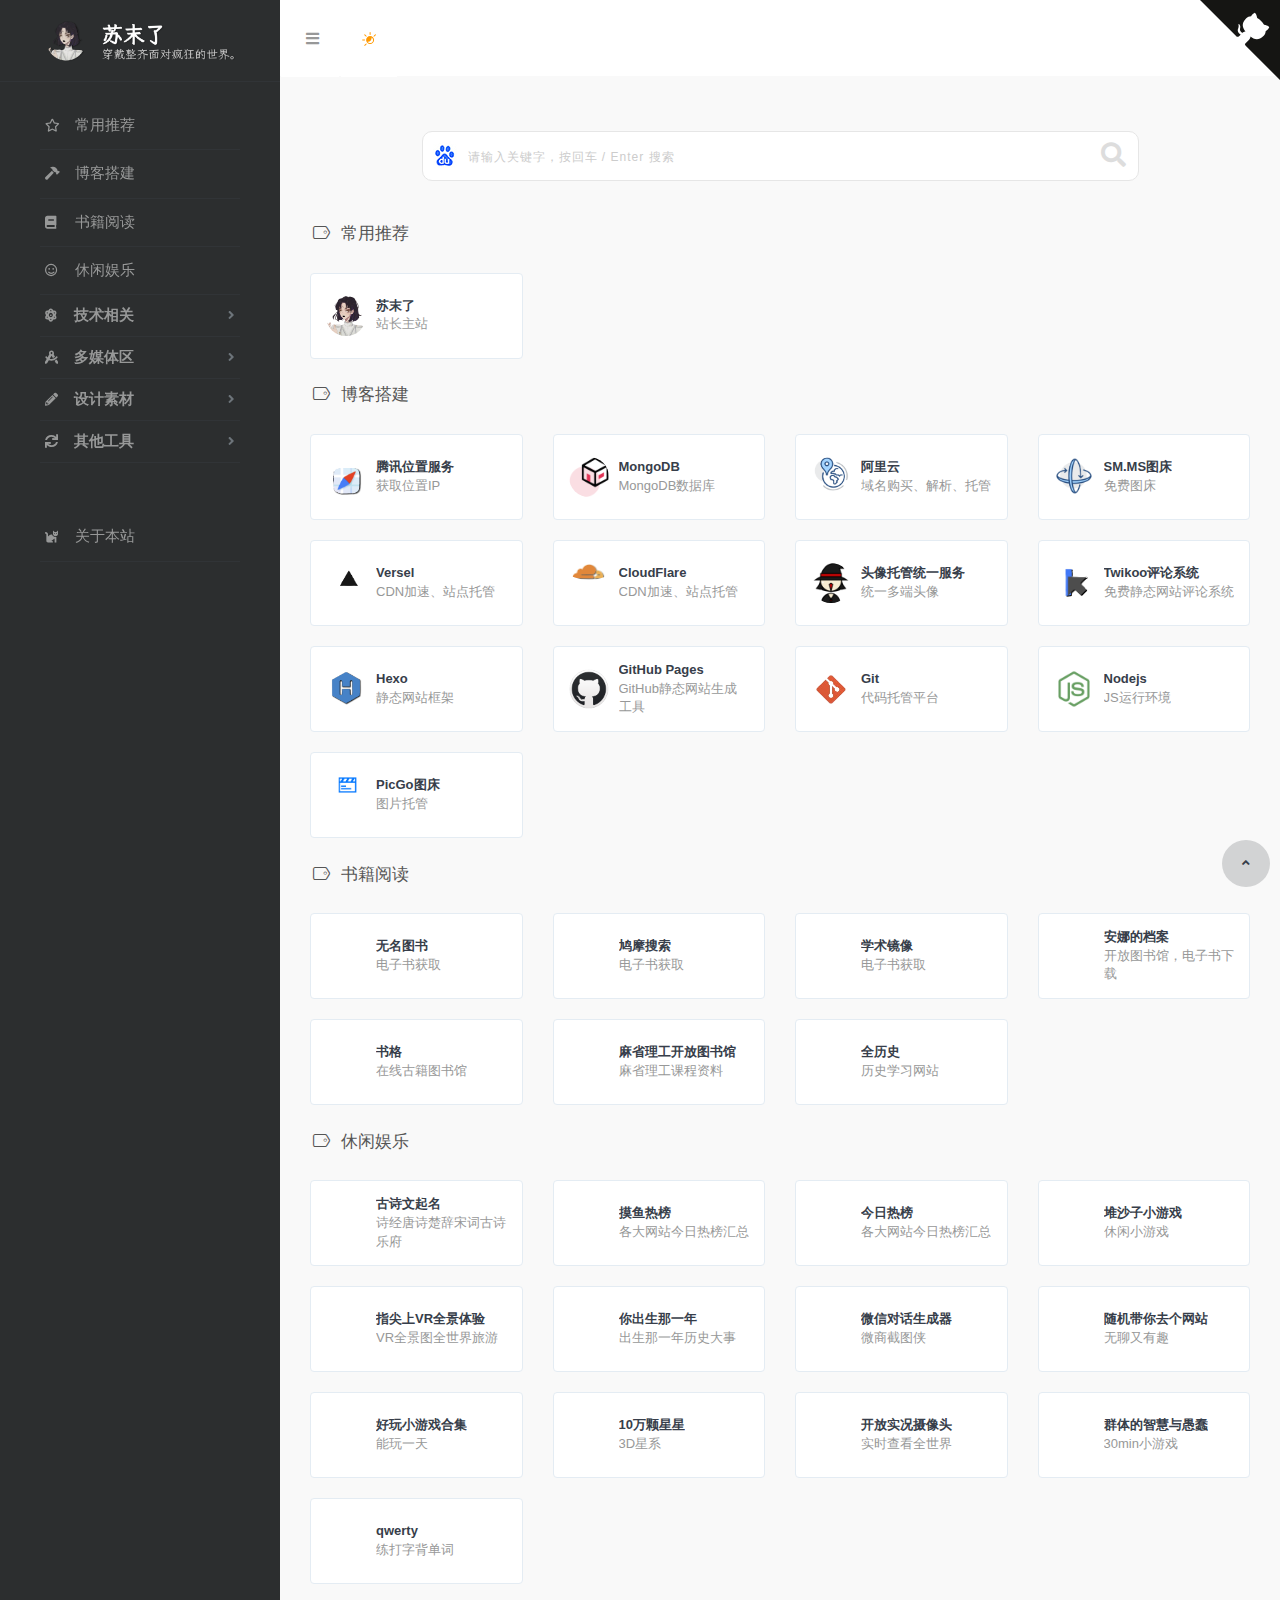
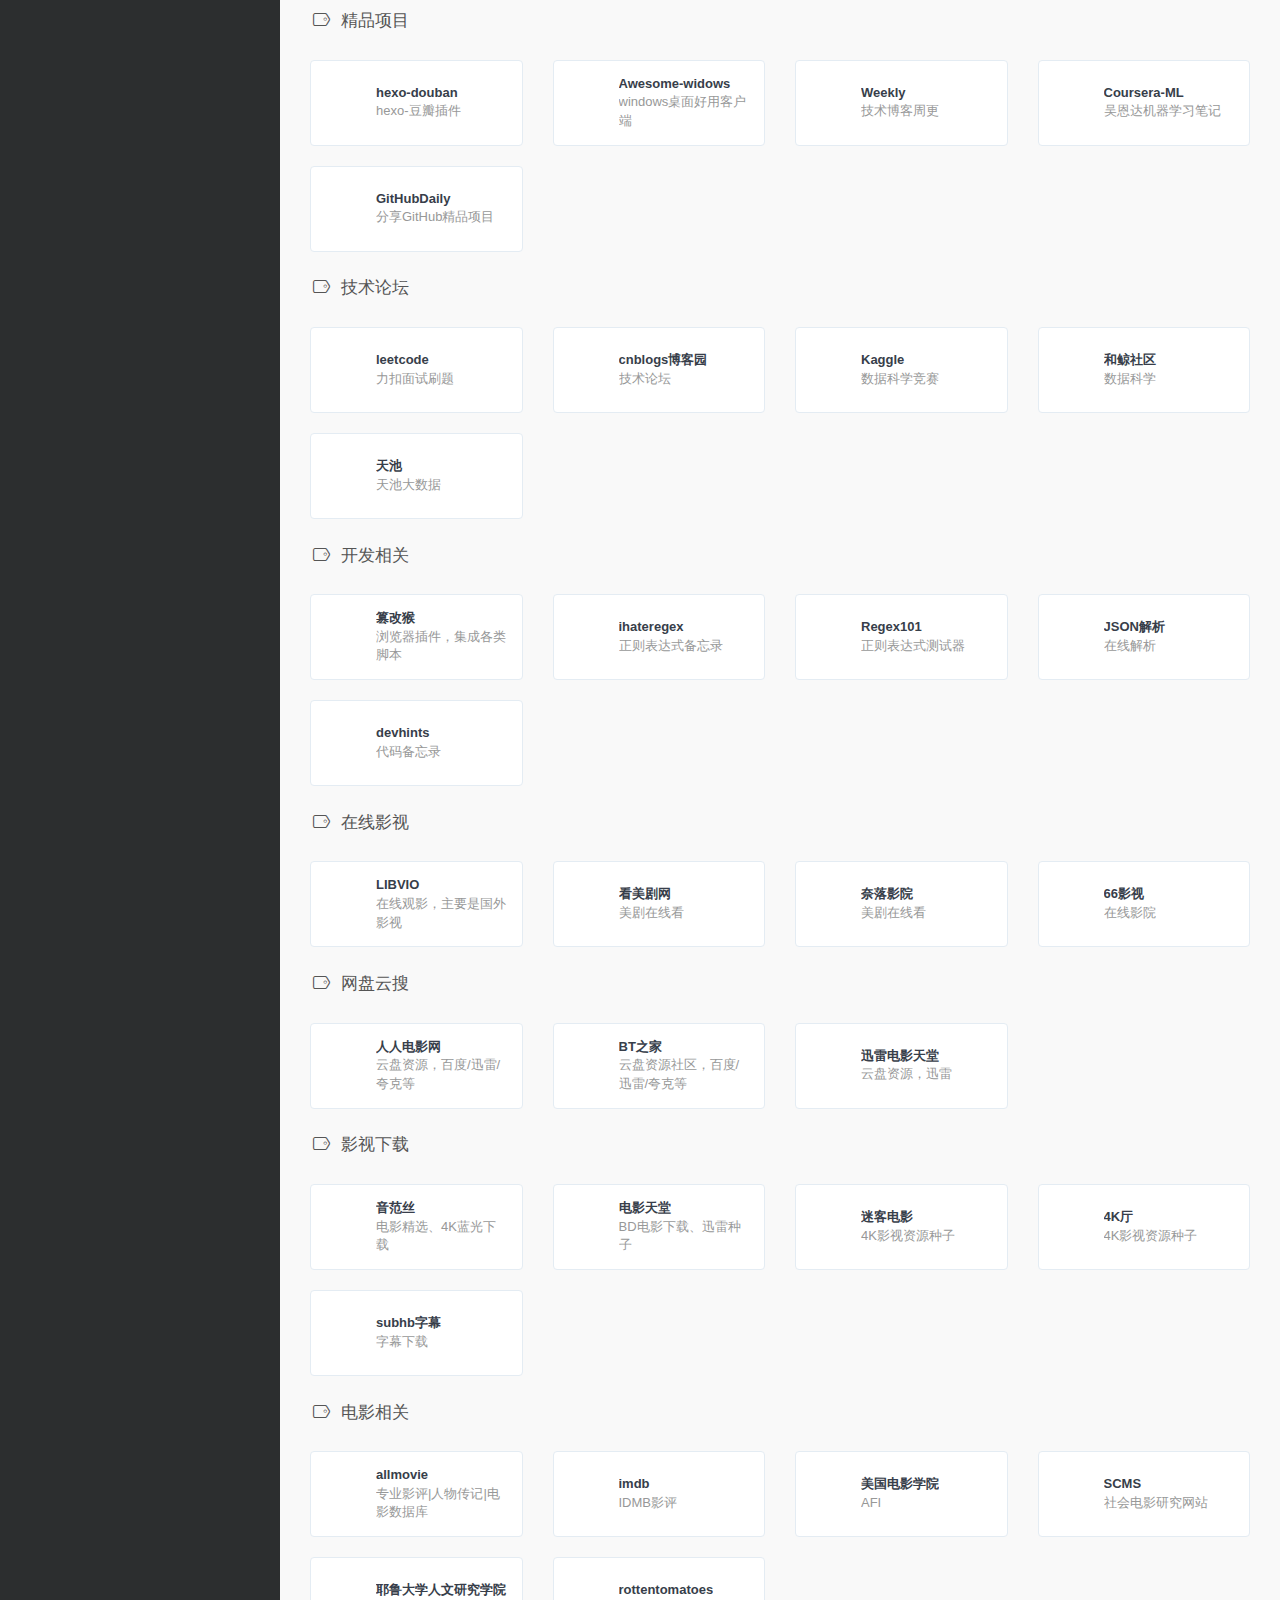
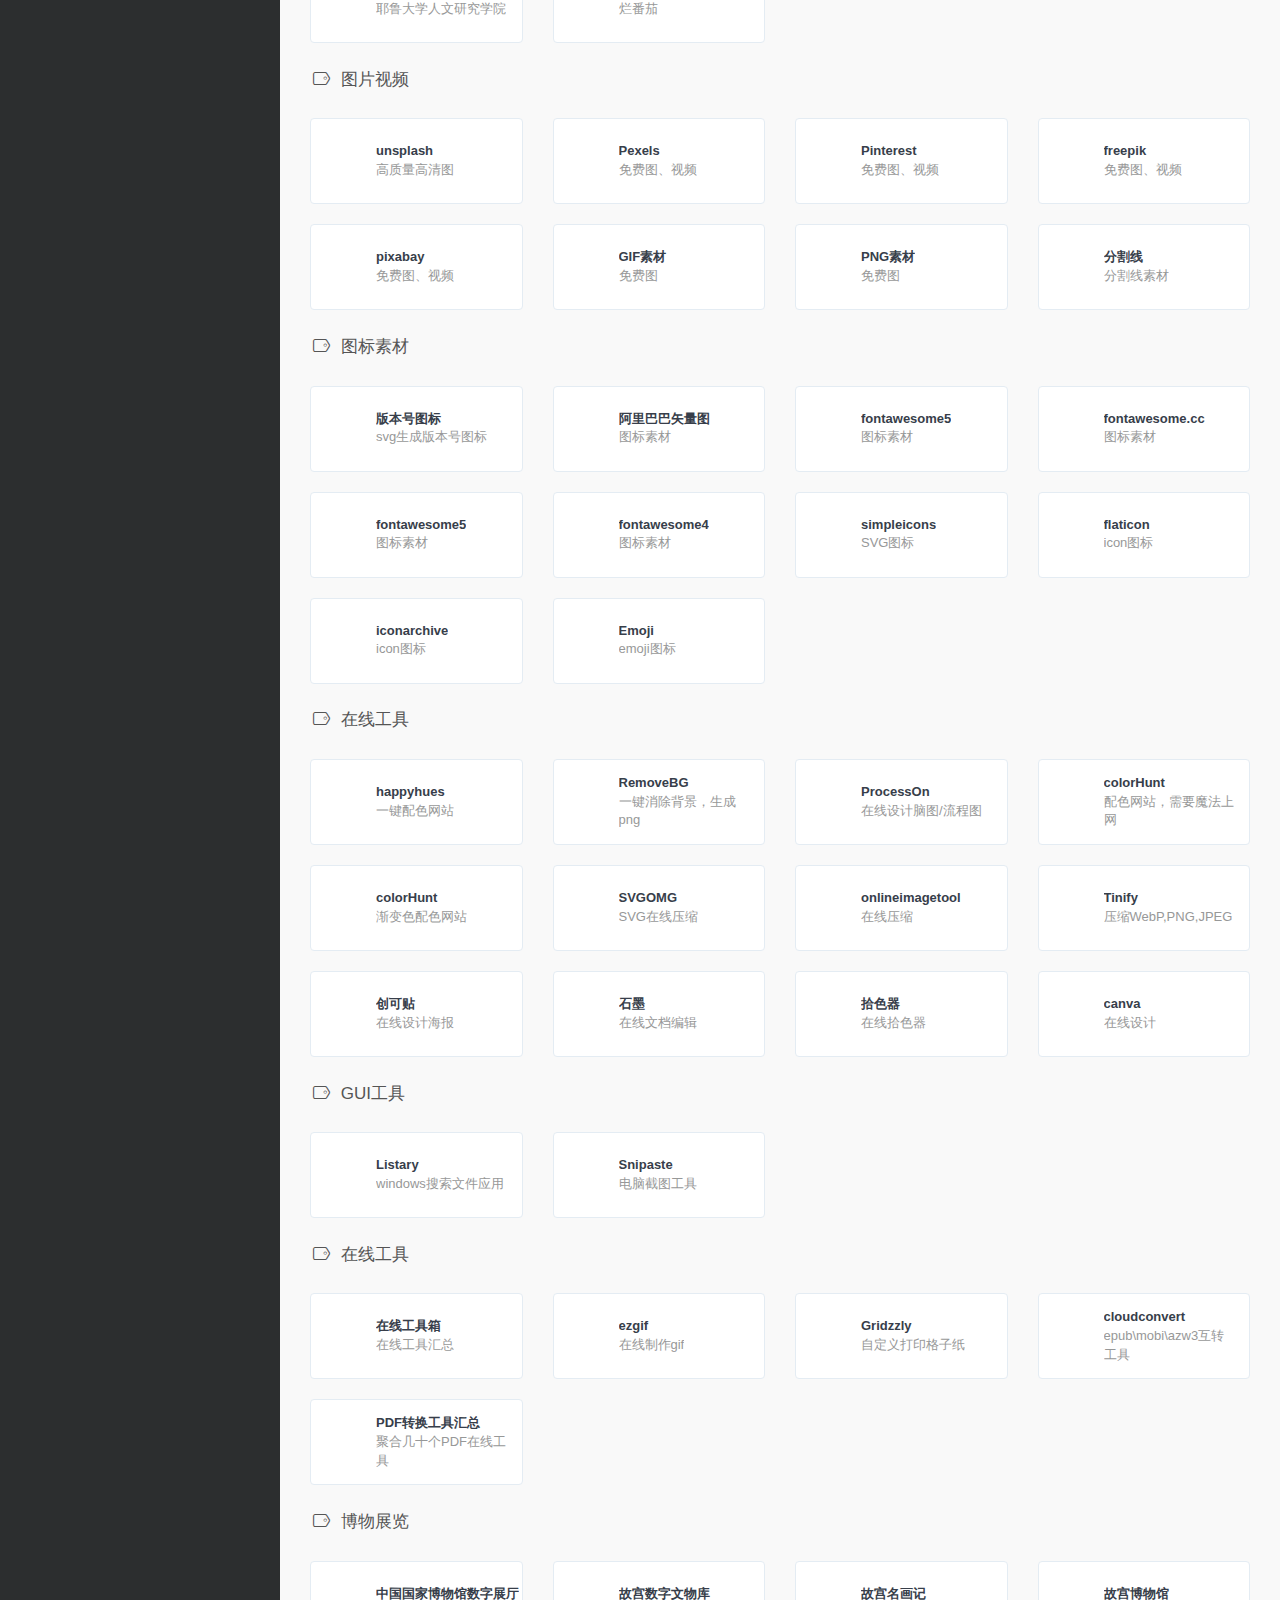
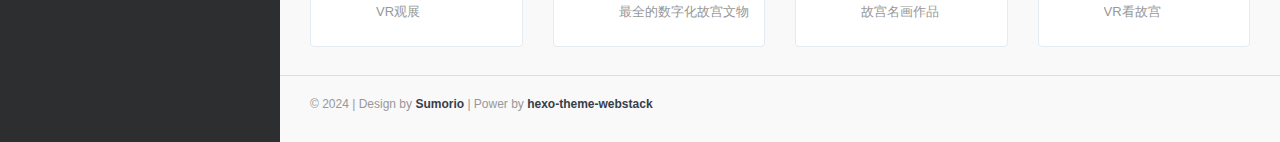
<file: index.html>
<!DOCTYPE html>
<html lang="en">

<head>
  <head>
  <meta charset="utf-8">
  <meta http-equiv="X-UA-Compatible" content="IE=edge">
  <meta name="viewport" content="width=device-width, initial-scale=1.0" />
  <meta name="author" content="viggo" />
  <title>SuTool - 苏末了导航网站</title>
  <meta name="keywords" content="导航网站">
  <meta name="description" content="苏末了导航网站">
  <link rel="shortcut icon" href="https://s2.loli.net/2023/10/20/rfLIRXdAplxjGyU.png">
  
<link rel="stylesheet" href="/css/hclonely.css">
<link rel="stylesheet" href="//fonts.loli.net/css?family=Arimo:400,700,400italic.css">
<link rel="stylesheet" href="/css/fonts/linecons/css/linecons.min.css">
<link rel="stylesheet" href="/css/fonts/fontawesome/css/all.min.css">
<link rel="stylesheet" href="/css/bootstrap.min.css">
<link rel="stylesheet" href="/css/xenon-core.min.css">
<link rel="stylesheet" href="/css/xenon-components.min.css">
<link rel="stylesheet" href="/css/xenon-skins.min.css">
<link rel="stylesheet" href="/css/nav.min.css">

  
<script src="/js/jquery-1.11.1.min.js"></script>

  <script>
    var userDefinedSearchData = {"custom":false,"thisSearch":"https://www.baidu.com/s?wd=","thisSearchIcon":"url(https://www.baidu.com/favicon.ico)","hotStatus":true,"data":[{"name":"百度","img":"url(https://www.baidu.com/favicon.ico)","url":"https://www.baidu.com/s?wd="}]};
    var expandAll = false;
  </script>
  
<script src="/js/header.js"></script>

  <!-- HTML5 shim and Respond.js IE8 support of HTML5 elements and media queries -->
  <!--[if lt IE 9]>
        
<script src="/js/html5shiv.min.js"></script>

        
<script src="/js/respond.min.js"></script>

    <![endif]-->
  <!-- / FB Open Graph -->
  <meta property="og:type" content="article">
  <meta property="og:url" content="http://example.com/index.html">
  <meta property="og:title" content="SuTool - 苏末了导航网站">
  <meta property="og:description" content="苏末了导航网站">
  <meta property="og:site_name" content="SuTool - 苏末了导航网站">
  
  <meta property="og:image" content="/pic/tou-big.png">
  
  <!-- / Twitter Cards -->
  <meta name="twitter:card" content="summary_large_image">
  <meta name="twitter:title" content="SuTool - 苏末了导航网站">
  <meta name="twitter:description" content="苏末了导航网站">
  
  <meta name="twitter:image" content="/pic/tou-big.png">
  
  
  <link rel="stylesheet" href="https://cdn.staticfile.org/lxgw-wenkai-screen-webfont/1.6.0/lxgwwenkaiscreen.css" media="all" />
<link rel="stylesheet" href="/css/font.css" />
  
<meta name="generator" content="Hexo 7.1.1"></head>

</head>




<body class="page-body">
<div class="page-container">
<!-- <div class="sidebar-menu toggle-others fixed">
  <div class="sidebar-menu-inner">
    <header class="logo-env">
      <div class="logo">
        <a href="/index.html" class="logo-expanded">
          <img src="/pic/tou-big.png" width="100%" alt="" />
        </a>
        <a href="/index.html" class="logo-collapsed">
          <img src="/pic/avatar.png" width="40" alt="" />
        </a>
      </div>
      <div class="mobile-menu-toggle visible-xs">
        <a href="#" data-toggle="user-info-menu">
          <i class="linecons-cog"></i>
        </a>
        <a href="#" data-toggle="mobile-menu">
          <i class="fas fa-bars"></i>
        </a>
      </div>
    </header>
    <ul id="main-menu" class="main-menu">
      
      <li class="">
        
          <a href="#常用推荐" class="smooth">
            
            <i class="far fa-star"></i>
            <span class="title">常用推荐</span>
          </a>
          
      </li>
      
      <li class="">
        
          <a href="#博客搭建" class="smooth">
            
            <i class="fas fa-hammer"></i>
            <span class="title">博客搭建</span>
          </a>
          
      </li>
      
      <li class="">
        
          <a href="#书籍阅读" class="smooth">
            
            <i class="fas fa-book"></i>
            <span class="title">书籍阅读</span>
          </a>
          
      </li>
      
      <li class="">
        
          <a href="#休闲娱乐" class="smooth">
            
            <i class="far fa-smile"></i>
            <span class="title">休闲娱乐</span>
          </a>
          
      </li>
      
      <li class="">
        
        <a class="fas fa-angle-down" style="cursor: pointer;">
          
            <i class="fas fa-atom"></i>
            <span class="title">技术相关</span>
          </a>
          
          <ul style="display: none;">
            
            <li>
              <a href="#精品项目" class="smooth">
                <i class="fas fa-award"></i>
                <span class="title">精品项目</span>
              </a>
            </li>
            
            <li>
              <a href="#技术论坛" class="smooth">
                <i class="fas fa-book-reader"></i>
                <span class="title">技术论坛</span>
              </a>
            </li>
            
            <li>
              <a href="#开发相关" class="smooth">
                <i class="fas fa-code"></i>
                <span class="title">开发相关</span>
              </a>
            </li>
            
          </ul>
          
      </li>
      
      <li class="">
        
        <a class="fas fa-angle-down" style="cursor: pointer;">
          
            <i class="fas fa-drafting-compass"></i>
            <span class="title">多媒体区</span>
          </a>
          
          <ul style="display: none;">
            
            <li>
              <a href="#在线影视" class="smooth">
                <i class="fas fa-film"></i>
                <span class="title">在线影视</span>
              </a>
            </li>
            
            <li>
              <a href="#网盘云搜" class="smooth">
                <i class="fa fa-cloud"></i>
                <span class="title">网盘云搜</span>
              </a>
            </li>
            
            <li>
              <a href="#影视下载" class="smooth">
                <i class="far fa-folder-open"></i>
                <span class="title">影视下载</span>
              </a>
            </li>
            
            <li>
              <a href="#电影相关" class="smooth">
                <i class="fas fa-film"></i>
                <span class="title">电影相关</span>
              </a>
            </li>
            
          </ul>
          
      </li>
      
      <li class="">
        
        <a class="fas fa-angle-down" style="cursor: pointer;">
          
            <i class="fas fa-pencil-alt"></i>
            <span class="title">设计素材</span>
          </a>
          
          <ul style="display: none;">
            
            <li>
              <a href="#图片视频" class="smooth">
                <i class="far fa-file-video"></i>
                <span class="title">图片视频</span>
              </a>
            </li>
            
            <li>
              <a href="#图标素材" class="smooth">
                <i class="fas fa-blog"></i>
                <span class="title">图标素材</span>
              </a>
            </li>
            
            <li>
              <a href="#在线工具" class="smooth">
                <i class="fas fa-expand"></i>
                <span class="title">在线工具</span>
              </a>
            </li>
            
          </ul>
          
      </li>
      
      <li class="">
        
        <a class="fas fa-angle-down" style="cursor: pointer;">
          
            <i class="fas fa-sync"></i>
            <span class="title">其他工具</span>
          </a>
          
          <ul style="display: none;">
            
            <li>
              <a href="#GUI工具" class="smooth">
                <i class="fas fa-window-restore"></i>
                <span class="title">GUI工具</span>
              </a>
            </li>
            
            <li>
              <a href="#在线工具" class="smooth">
                <i class="fas fa-braille"></i>
                <span class="title">在线工具</span>
              </a>
            </li>
            
            <li>
              <a href="#博物展览" class="smooth">
                <i class="fas fa-vihara"></i>
                <span class="title">博物展览</span>
              </a>
            </li>
            
          </ul>
          
      </li>
      
      
      <li class="submit-tag">
        <a href="/about/">
          <i class="fas fa-cat"></i>
          <span class="tooltip-blue">关于本站</span>
        </a>
      </li>
      
      
    </ul>
  </div>
</div> -->


<div class="sidebar-menu toggle-others fixed">
  <div class="sidebar-menu-inner">
    <header class="logo-env">
      <div class="logo">
        <a href="/index.html" class="logo-expanded">
          <img src="/pic/tou-big.png" width="100%" alt="" />
        </a>
        <a href="/index.html" class="logo-collapsed">
          <img src="/pic/avatar.png" width="40" alt="" />
        </a>
      </div>
      <div class="mobile-menu-toggle visible-xs">
        <a href="#" data-toggle="user-info-menu">
          <i class="linecons-cog"></i>
        </a>
        <a href="#" data-toggle="mobile-menu">
          <i class="fas fa-bars"></i>
        </a>
      </div>
    </header>
    
    <ul id="main-menu" class="main-menu">
     
      
      <li class="">
        
          <a href="#常用推荐" class="smooth">
            
            <i class="far fa-star"></i>
            <span class="title" style="font-size: 15px; font-family: 'LXGW WenKai Screen', cursive;">常用推荐</span>
          </a>
          
      </li>

      
      <li class="">
        
          <a href="#博客搭建" class="smooth">
            
            <i class="fas fa-hammer"></i>
            <span class="title" style="font-size: 15px; font-family: 'LXGW WenKai Screen', cursive;">博客搭建</span>
          </a>
          
      </li>

      
      <li class="">
        
          <a href="#书籍阅读" class="smooth">
            
            <i class="fas fa-book"></i>
            <span class="title" style="font-size: 15px; font-family: 'LXGW WenKai Screen', cursive;">书籍阅读</span>
          </a>
          
      </li>

      
      <li class="">
        
          <a href="#休闲娱乐" class="smooth">
            
            <i class="far fa-smile"></i>
            <span class="title" style="font-size: 15px; font-family: 'LXGW WenKai Screen', cursive;">休闲娱乐</span>
          </a>
          
      </li>

      
      <li class="">
        
        <a class="fas fa-angle-down" style="cursor: pointer;">
          
            <i class="fas fa-atom"></i>
            <span class="title" style="font-size: 15px; font-family: 'LXGW WenKai Screen', cursive;">技术相关</span>
          </a>
          
          <ul style="display: none;">
            
            <li>
              <a href="#精品项目" class="smooth">
                <i class="fas fa-award"></i>
                <span class="title" style="font-size: 13px; font-family: 'LXGW WenKai Screen', cursive;">精品项目</span>
              </a>
            </li>
            
            <li>
              <a href="#技术论坛" class="smooth">
                <i class="fas fa-book-reader"></i>
                <span class="title" style="font-size: 13px; font-family: 'LXGW WenKai Screen', cursive;">技术论坛</span>
              </a>
            </li>
            
            <li>
              <a href="#开发相关" class="smooth">
                <i class="fas fa-code"></i>
                <span class="title" style="font-size: 13px; font-family: 'LXGW WenKai Screen', cursive;">开发相关</span>
              </a>
            </li>
            
          </ul>
          
      </li>

      
      <li class="">
        
        <a class="fas fa-angle-down" style="cursor: pointer;">
          
            <i class="fas fa-drafting-compass"></i>
            <span class="title" style="font-size: 15px; font-family: 'LXGW WenKai Screen', cursive;">多媒体区</span>
          </a>
          
          <ul style="display: none;">
            
            <li>
              <a href="#在线影视" class="smooth">
                <i class="fas fa-film"></i>
                <span class="title" style="font-size: 13px; font-family: 'LXGW WenKai Screen', cursive;">在线影视</span>
              </a>
            </li>
            
            <li>
              <a href="#网盘云搜" class="smooth">
                <i class="fa fa-cloud"></i>
                <span class="title" style="font-size: 13px; font-family: 'LXGW WenKai Screen', cursive;">网盘云搜</span>
              </a>
            </li>
            
            <li>
              <a href="#影视下载" class="smooth">
                <i class="far fa-folder-open"></i>
                <span class="title" style="font-size: 13px; font-family: 'LXGW WenKai Screen', cursive;">影视下载</span>
              </a>
            </li>
            
            <li>
              <a href="#电影相关" class="smooth">
                <i class="fas fa-film"></i>
                <span class="title" style="font-size: 13px; font-family: 'LXGW WenKai Screen', cursive;">电影相关</span>
              </a>
            </li>
            
          </ul>
          
      </li>

      
      <li class="">
        
        <a class="fas fa-angle-down" style="cursor: pointer;">
          
            <i class="fas fa-pencil-alt"></i>
            <span class="title" style="font-size: 15px; font-family: 'LXGW WenKai Screen', cursive;">设计素材</span>
          </a>
          
          <ul style="display: none;">
            
            <li>
              <a href="#图片视频" class="smooth">
                <i class="far fa-file-video"></i>
                <span class="title" style="font-size: 13px; font-family: 'LXGW WenKai Screen', cursive;">图片视频</span>
              </a>
            </li>
            
            <li>
              <a href="#图标素材" class="smooth">
                <i class="fas fa-blog"></i>
                <span class="title" style="font-size: 13px; font-family: 'LXGW WenKai Screen', cursive;">图标素材</span>
              </a>
            </li>
            
            <li>
              <a href="#在线工具" class="smooth">
                <i class="fas fa-expand"></i>
                <span class="title" style="font-size: 13px; font-family: 'LXGW WenKai Screen', cursive;">在线工具</span>
              </a>
            </li>
            
          </ul>
          
      </li>

      
      <li class="">
        
        <a class="fas fa-angle-down" style="cursor: pointer;">
          
            <i class="fas fa-sync"></i>
            <span class="title" style="font-size: 15px; font-family: 'LXGW WenKai Screen', cursive;">其他工具</span>
          </a>
          
          <ul style="display: none;">
            
            <li>
              <a href="#GUI工具" class="smooth">
                <i class="fas fa-window-restore"></i>
                <span class="title" style="font-size: 13px; font-family: 'LXGW WenKai Screen', cursive;">GUI工具</span>
              </a>
            </li>
            
            <li>
              <a href="#在线工具" class="smooth">
                <i class="fas fa-braille"></i>
                <span class="title" style="font-size: 13px; font-family: 'LXGW WenKai Screen', cursive;">在线工具</span>
              </a>
            </li>
            
            <li>
              <a href="#博物展览" class="smooth">
                <i class="fas fa-vihara"></i>
                <span class="title" style="font-size: 13px; font-family: 'LXGW WenKai Screen', cursive;">博物展览</span>
              </a>
            </li>
            
          </ul>
          
      </li>

      
      
      <li class="submit-tag">
        <a href="/about/">
          <i class="fas fa-cat"></i>
          <span class="tooltip-blue" style="font-size: 15px; font-family: 'LXGW WenKai Screen', cursive;">关于本站</span>
        </a>
      </li>

      
      
    </ul>

  </div>
</div>



<div class="main-content">
  <nav class="navbar user-info-navbar" role="navigation">
    <ul class="user-info-menu left-links list-inline list-unstyled">
      <li class="hidden-sm hidden-xs hover-line">
        <a href="#" data-toggle="sidebar">
          <i class="fas fa-bars"></i>
        </a>
      </li>
      <!-- <li class="dropdown hover-line language-switcher">
        
        <a href="/index.html" class="dropdown-toggle" data-toggle="dropdown">
          <img src="/images/flags/flag-cn.png" alt="flag-cn" /> 
        </a>
        <ul class="dropdown-menu languages">
          
            
              <li class="">
                <a href="/index.html">
                  <img src="/images/flags/flag-cn.png" alt="flag-cn" alt="flag-cn" /> 
                </a>
              </li>
            
          
        </ul>
      </li> -->
      <li class="switch-mode hover-line" onclick="switchNightMode()">
        <a href="#">
          <svg t="1593061068148" class="icon" viewBox="0 0 1024 1024" version="1.1" xmlns="http://www.w3.org/2000/svg" p-id="1681" width="16" height="16">
            <path d="M582.4 326.4c-140.8 0-256 115.2-256 256s115.2 256 256 256 256-115.2 256-256-115.2-256-256-256z m0 448c-70.4 0-131.2-36.8-164.8-92.8 12.8 3.2 27.2 4.8 40 4.8 121.6 0 219.2-99.2 219.2-219.2 0-17.6-1.6-35.2-6.4-52.8 60.8 32 102.4 96 102.4 169.6 1.6 104-84.8 190.4-190.4 190.4zM582.4 262.4c17.6 0 32-14.4 32-32v-128c0-17.6-14.4-32-32-32s-32 14.4-32 32v128c0 17.6 14.4 32 32 32zM262.4 582.4c0-17.6-14.4-32-32-32h-128c-17.6 0-32 14.4-32 32s14.4 32 32 32h128c17.6 0 32-14.4 32-32zM310.4 356.8c6.4 6.4 14.4 9.6 22.4 9.6 8 0 16-3.2 22.4-9.6 12.8-12.8 12.8-32 0-44.8l-91.2-91.2c-12.8-12.8-32-12.8-44.8 0-12.8 12.8-12.8 32 0 44.8l91.2 91.2zM944 220.8c-12.8-12.8-32-12.8-44.8 0l-91.2 91.2c-12.8 12.8-12.8 32 0 44.8 6.4 6.4 14.4 9.6 22.4 9.6 8 0 16-3.2 22.4-9.6l91.2-91.2c12.8-12.8 12.8-33.6 0-44.8zM310.4 808l-91.2 91.2c-12.8 12.8-12.8 32 0 44.8 6.4 6.4 14.4 9.6 22.4 9.6 8 0 16-3.2 22.4-9.6l91.2-91.2c12.8-12.8 12.8-32 0-44.8-11.2-11.2-32-11.2-44.8 0z" p-id="1682" fill="#ff9900"></path>
          </svg>
        </a>
      </li>
    </ul>
    
    <a target="_blank" rel="noopener" href="https://github.com/Sumorio/" class="github-corner" aria-label="View source on GitHub"><svg width="80" height="80" viewBox="0 0 250 250" style="fill:#151513; color:#fff; position: absolute; top: 0; border: 0; right: 0;" aria-hidden="true"><path d="M0,0 L115,115 L130,115 L142,142 L250,250 L250,0 Z"></path><path d="M128.3,109.0 C113.8,99.7 119.0,89.6 119.0,89.6 C122.0,82.7 120.5,78.6 120.5,78.6 C119.2,72.0 123.4,76.3 123.4,76.3 C127.3,80.9 125.5,87.3 125.5,87.3 C122.9,97.6 130.6,101.9 134.4,103.2" fill="currentColor" style="transform-origin: 130px 106px;" class="octo-arm"></path><path d="M115.0,115.0 C114.9,115.1 118.7,116.5 119.8,115.4 L133.7,101.6 C136.9,99.2 139.9,98.4 142.2,98.6 C133.8,88.0 127.5,74.4 143.8,58.0 C148.5,53.4 154.0,51.2 159.7,51.0 C160.3,49.4 163.2,43.6 171.4,40.1 C171.4,40.1 176.1,42.5 178.8,56.2 C183.1,58.6 187.2,61.8 190.9,65.4 C194.5,69.0 197.7,73.2 200.1,77.6 C213.8,80.2 216.3,84.9 216.3,84.9 C212.7,93.1 206.9,96.0 205.4,96.6 C205.1,102.4 203.0,107.8 198.3,112.5 C181.9,128.9 168.3,122.5 157.7,114.1 C157.9,116.9 156.7,120.9 152.7,124.9 L141.0,136.5 C139.8,137.7 141.6,141.9 141.8,141.8 Z" fill="currentColor" class="octo-body"></path></svg></a><style>.github-corner:hover .octo-arm{animation:octocat-wave 560ms ease-in-out}@keyframes octocat-wave{0%,100%{transform:rotate(0)}20%,60%{transform:rotate(-25deg)}40%,80%{transform:rotate(10deg)}}@media (max-width:500px){.github-corner:hover .octo-arm{animation:none}.github-corner .octo-arm{animation:octocat-wave 560ms ease-in-out}}</style>
    
    </nav>
    
    <section class="sousuo">
      <div class="search">
        <div class="search-box">
          <span class="search-icon" style="background: url(/images/search_icon.png) 0px 0px; opacity: 1;"></span>
          <input type="text" id="txt" class="search-input" autocomplete="off" placeholder="请输入关键字，按回车 / Enter 搜索">
          <button class="search-btn" id="search-btn"><i class="fa fa-search"></i></button>
        </div>
        <!-- 搜索热词 -->
        <div class="box search-hot-text" id="box" style="display: none;">
          <ul></ul>
        </div>
        <!-- 搜索引擎 -->
        <div class="search-engine" style="display: none;">
          <div class="search-engine-head">
            <strong class="search-engine-tit">选择您的默认搜索引擎：</strong>
            <div class="search-engine-tool">搜索热词： <span id="hot-btn" style="background-image: url(/images/off_on.png);"></span></div>
          </div>
          <ul class="search-engine-list search-engine-list_zmki_ul">
          </ul>
        </div>
    </section>
    <script>search('/images/search_icon.png')</script>
  
  
  
    
    
    
    
    
    
    <h4 class="text-gray"><i class="linecons-tag" style="margin-right: 7px;" id="常用推荐"></i>常用推荐</h4>
<div class="row">
  
  <div class="col-sm-3">
    <div class="xe-widget xe-conversations box2 label-info" onclick="window.open('https://5mg.fun', '_blank')" data-toggle="tooltip" data-placement="bottom" title="" data-original-title="https://5mg.fun">
      <div class="xe-comment-entry">
        <a class="xe-user-img">
          <img data-src="/pic/avatar.png" class="lozad img-circle" width="40">
        </a>
        <div class="xe-comment">
          <a href="#" class="xe-user-name overflowClip_1">
            <strong>苏末了</strong>
          </a>
          <p class="overflowClip_2">站长主站</p>
        </div>
      </div>
    </div>
  </div>
  
</div>
<br />

    
    
    
    
    
    
    
    <h4 class="text-gray"><i class="linecons-tag" style="margin-right: 7px;" id="博客搭建"></i>博客搭建</h4>
<div class="row">
  
  <div class="col-sm-3">
    <div class="xe-widget xe-conversations box2 label-info" onclick="window.open('https://lbs.qq.com/', '_blank')" data-toggle="tooltip" data-placement="bottom" title="" data-original-title="https://lbs.qq.com/">
      <div class="xe-comment-entry">
        <a class="xe-user-img">
          <img data-src="/pic/logo/tencent-map.png" class="lozad img-circle" width="40">
        </a>
        <div class="xe-comment">
          <a href="#" class="xe-user-name overflowClip_1">
            <strong>腾讯位置服务</strong>
          </a>
          <p class="overflowClip_2">获取位置IP</p>
        </div>
      </div>
    </div>
  </div>
  
  <div class="col-sm-3">
    <div class="xe-widget xe-conversations box2 label-info" onclick="window.open('https://www.mongodb.com/', '_blank')" data-toggle="tooltip" data-placement="bottom" title="" data-original-title="https://www.mongodb.com/">
      <div class="xe-comment-entry">
        <a class="xe-user-img">
          <img data-src="/pic/file5.png" class="lozad img-circle" width="40">
        </a>
        <div class="xe-comment">
          <a href="#" class="xe-user-name overflowClip_1">
            <strong>MongoDB</strong>
          </a>
          <p class="overflowClip_2">MongoDB数据库</p>
        </div>
      </div>
    </div>
  </div>
  
  <div class="col-sm-3">
    <div class="xe-widget xe-conversations box2 label-info" onclick="window.open('https://www.aliyun.com/', '_blank')" data-toggle="tooltip" data-placement="bottom" title="" data-original-title="https://www.aliyun.com/">
      <div class="xe-comment-entry">
        <a class="xe-user-img">
          <img data-src="/pic/pic5.png" class="lozad img-circle" width="40">
        </a>
        <div class="xe-comment">
          <a href="#" class="xe-user-name overflowClip_1">
            <strong>阿里云</strong>
          </a>
          <p class="overflowClip_2">域名购买、解析、托管</p>
        </div>
      </div>
    </div>
  </div>
  
  <div class="col-sm-3">
    <div class="xe-widget xe-conversations box2 label-info" onclick="window.open('https://sm.ms/', '_blank')" data-toggle="tooltip" data-placement="bottom" title="" data-original-title="https://sm.ms/">
      <div class="xe-comment-entry">
        <a class="xe-user-img">
          <img data-src="/pic/pic1.png" class="lozad img-circle" width="40">
        </a>
        <div class="xe-comment">
          <a href="#" class="xe-user-name overflowClip_1">
            <strong>SM.MS图床</strong>
          </a>
          <p class="overflowClip_2">免费图床</p>
        </div>
      </div>
    </div>
  </div>
  
  <div class="col-sm-3">
    <div class="xe-widget xe-conversations box2 label-info" onclick="window.open('https://vercel.com/', '_blank')" data-toggle="tooltip" data-placement="bottom" title="" data-original-title="https://vercel.com/">
      <div class="xe-comment-entry">
        <a class="xe-user-img">
          <img data-src="/pic/logo/vercel.png" class="lozad img-circle" width="40">
        </a>
        <div class="xe-comment">
          <a href="#" class="xe-user-name overflowClip_1">
            <strong>Versel</strong>
          </a>
          <p class="overflowClip_2">CDN加速、站点托管</p>
        </div>
      </div>
    </div>
  </div>
  
  <div class="col-sm-3">
    <div class="xe-widget xe-conversations box2 label-info" onclick="window.open('https://dash.cloudflare.com/login', '_blank')" data-toggle="tooltip" data-placement="bottom" title="" data-original-title="https://dash.cloudflare.com/login">
      <div class="xe-comment-entry">
        <a class="xe-user-img">
          <img data-src="/pic/logo/cf.png" class="lozad img-circle" width="40">
        </a>
        <div class="xe-comment">
          <a href="#" class="xe-user-name overflowClip_1">
            <strong>CloudFlare</strong>
          </a>
          <p class="overflowClip_2">CDN加速、站点托管</p>
        </div>
      </div>
    </div>
  </div>
  
  <div class="col-sm-3">
    <div class="xe-widget xe-conversations box2 label-info" onclick="window.open('https://weavatar.com/', '_blank')" data-toggle="tooltip" data-placement="bottom" title="" data-original-title="https://weavatar.com/">
      <div class="xe-comment-entry">
        <a class="xe-user-img">
          <img data-src="/pic/mv6.png" class="lozad img-circle" width="40">
        </a>
        <div class="xe-comment">
          <a href="#" class="xe-user-name overflowClip_1">
            <strong>头像托管统一服务</strong>
          </a>
          <p class="overflowClip_2">统一多端头像</p>
        </div>
      </div>
    </div>
  </div>
  
  <div class="col-sm-3">
    <div class="xe-widget xe-conversations box2 label-info" onclick="window.open('https://twikoo.js.org/intro.html', '_blank')" data-toggle="tooltip" data-placement="bottom" title="" data-original-title="https://twikoo.js.org/intro.html">
      <div class="xe-comment-entry">
        <a class="xe-user-img">
          <img data-src="/pic/logo/twikoo.png" class="lozad img-circle" width="40">
        </a>
        <div class="xe-comment">
          <a href="#" class="xe-user-name overflowClip_1">
            <strong>Twikoo评论系统</strong>
          </a>
          <p class="overflowClip_2">免费静态网站评论系统</p>
        </div>
      </div>
    </div>
  </div>
  
  <div class="col-sm-3">
    <div class="xe-widget xe-conversations box2 label-info" onclick="window.open('https://hexo.io/zh-cn/docs/', '_blank')" data-toggle="tooltip" data-placement="bottom" title="" data-original-title="https://hexo.io/zh-cn/docs/">
      <div class="xe-comment-entry">
        <a class="xe-user-img">
          <img data-src="/pic/logo/hexo.png" class="lozad img-circle" width="40">
        </a>
        <div class="xe-comment">
          <a href="#" class="xe-user-name overflowClip_1">
            <strong>Hexo</strong>
          </a>
          <p class="overflowClip_2">静态网站框架</p>
        </div>
      </div>
    </div>
  </div>
  
  <div class="col-sm-3">
    <div class="xe-widget xe-conversations box2 label-info" onclick="window.open('https://docs.github.com/zh/pages', '_blank')" data-toggle="tooltip" data-placement="bottom" title="" data-original-title="https://docs.github.com/zh/pages">
      <div class="xe-comment-entry">
        <a class="xe-user-img">
          <img data-src="/images/logos/github.png" class="lozad img-circle" width="40">
        </a>
        <div class="xe-comment">
          <a href="#" class="xe-user-name overflowClip_1">
            <strong>GitHub Pages</strong>
          </a>
          <p class="overflowClip_2">GitHub静态网站生成工具</p>
        </div>
      </div>
    </div>
  </div>
  
  <div class="col-sm-3">
    <div class="xe-widget xe-conversations box2 label-info" onclick="window.open('https://git-scm.com/', '_blank')" data-toggle="tooltip" data-placement="bottom" title="" data-original-title="https://git-scm.com/">
      <div class="xe-comment-entry">
        <a class="xe-user-img">
          <img data-src="/pic/logo/git.png" class="lozad img-circle" width="40">
        </a>
        <div class="xe-comment">
          <a href="#" class="xe-user-name overflowClip_1">
            <strong>Git</strong>
          </a>
          <p class="overflowClip_2">代码托管平台</p>
        </div>
      </div>
    </div>
  </div>
  
  <div class="col-sm-3">
    <div class="xe-widget xe-conversations box2 label-info" onclick="window.open('https://nodejs.org/en', '_blank')" data-toggle="tooltip" data-placement="bottom" title="" data-original-title="https://nodejs.org/en">
      <div class="xe-comment-entry">
        <a class="xe-user-img">
          <img data-src="/pic/logo/nodejs.png" class="lozad img-circle" width="40">
        </a>
        <div class="xe-comment">
          <a href="#" class="xe-user-name overflowClip_1">
            <strong>Nodejs</strong>
          </a>
          <p class="overflowClip_2">JS运行环境</p>
        </div>
      </div>
    </div>
  </div>
  
  <div class="col-sm-3">
    <div class="xe-widget xe-conversations box2 label-info" onclick="window.open('https://github.com/Molunerfinn/PicGo', '_blank')" data-toggle="tooltip" data-placement="bottom" title="" data-original-title="https://github.com/Molunerfinn/PicGo">
      <div class="xe-comment-entry">
        <a class="xe-user-img">
          <img data-src="/pic/mv7.png" class="lozad img-circle" width="40">
        </a>
        <div class="xe-comment">
          <a href="#" class="xe-user-name overflowClip_1">
            <strong>PicGo图床</strong>
          </a>
          <p class="overflowClip_2">图片托管</p>
        </div>
      </div>
    </div>
  </div>
  
</div>
<br />

    
    
    
    
    
    
    
    <h4 class="text-gray"><i class="linecons-tag" style="margin-right: 7px;" id="书籍阅读"></i>书籍阅读</h4>
<div class="row">
  
  <div class="col-sm-3">
    <div class="xe-widget xe-conversations box2 label-info" onclick="window.open('https://www.book123.info/', '_blank')" data-toggle="tooltip" data-placement="bottom" title="" data-original-title="https://www.book123.info/">
      <div class="xe-comment-entry">
        <a class="xe-user-img">
          <img data-src="/pic/pic4.png" class="lozad img-circle" width="40">
        </a>
        <div class="xe-comment">
          <a href="#" class="xe-user-name overflowClip_1">
            <strong>无名图书</strong>
          </a>
          <p class="overflowClip_2">电子书获取</p>
        </div>
      </div>
    </div>
  </div>
  
  <div class="col-sm-3">
    <div class="xe-widget xe-conversations box2 label-info" onclick="window.open('https://www.jiumodiary.com/', '_blank')" data-toggle="tooltip" data-placement="bottom" title="" data-original-title="https://www.jiumodiary.com/">
      <div class="xe-comment-entry">
        <a class="xe-user-img">
          <img data-src="/pic/pic5.png" class="lozad img-circle" width="40">
        </a>
        <div class="xe-comment">
          <a href="#" class="xe-user-name overflowClip_1">
            <strong>鸠摩搜索</strong>
          </a>
          <p class="overflowClip_2">电子书获取</p>
        </div>
      </div>
    </div>
  </div>
  
  <div class="col-sm-3">
    <div class="xe-widget xe-conversations box2 label-info" onclick="window.open('https://ac.scmor.com/', '_blank')" data-toggle="tooltip" data-placement="bottom" title="" data-original-title="https://ac.scmor.com/">
      <div class="xe-comment-entry">
        <a class="xe-user-img">
          <img data-src="/pic/file4.png" class="lozad img-circle" width="40">
        </a>
        <div class="xe-comment">
          <a href="#" class="xe-user-name overflowClip_1">
            <strong>学术镜像</strong>
          </a>
          <p class="overflowClip_2">电子书获取</p>
        </div>
      </div>
    </div>
  </div>
  
  <div class="col-sm-3">
    <div class="xe-widget xe-conversations box2 label-info" onclick="window.open('https://zh.annas-archive.org/', '_blank')" data-toggle="tooltip" data-placement="bottom" title="" data-original-title="https://zh.annas-archive.org/">
      <div class="xe-comment-entry">
        <a class="xe-user-img">
          <img data-src="/pic/t9.png" class="lozad img-circle" width="40">
        </a>
        <div class="xe-comment">
          <a href="#" class="xe-user-name overflowClip_1">
            <strong>安娜的档案</strong>
          </a>
          <p class="overflowClip_2">开放图书馆，电子书下载</p>
        </div>
      </div>
    </div>
  </div>
  
  <div class="col-sm-3">
    <div class="xe-widget xe-conversations box2 label-info" onclick="window.open('https://www.shuge.org/', '_blank')" data-toggle="tooltip" data-placement="bottom" title="" data-original-title="https://www.shuge.org/">
      <div class="xe-comment-entry">
        <a class="xe-user-img">
          <img data-src="/pic/t11.png" class="lozad img-circle" width="40">
        </a>
        <div class="xe-comment">
          <a href="#" class="xe-user-name overflowClip_1">
            <strong>书格</strong>
          </a>
          <p class="overflowClip_2">在线古籍图书馆</p>
        </div>
      </div>
    </div>
  </div>
  
  <div class="col-sm-3">
    <div class="xe-widget xe-conversations box2 label-info" onclick="window.open('https://ocw.mit.edu/', '_blank')" data-toggle="tooltip" data-placement="bottom" title="" data-original-title="https://ocw.mit.edu/">
      <div class="xe-comment-entry">
        <a class="xe-user-img">
          <img data-src="/pic/t12.png" class="lozad img-circle" width="40">
        </a>
        <div class="xe-comment">
          <a href="#" class="xe-user-name overflowClip_1">
            <strong>麻省理工开放图书馆</strong>
          </a>
          <p class="overflowClip_2">麻省理工课程资料</p>
        </div>
      </div>
    </div>
  </div>
  
  <div class="col-sm-3">
    <div class="xe-widget xe-conversations box2 label-info" onclick="window.open('https://www.allhistory.com/', '_blank')" data-toggle="tooltip" data-placement="bottom" title="" data-original-title="https://www.allhistory.com/">
      <div class="xe-comment-entry">
        <a class="xe-user-img">
          <img data-src="/pic/t14.png" class="lozad img-circle" width="40">
        </a>
        <div class="xe-comment">
          <a href="#" class="xe-user-name overflowClip_1">
            <strong>全历史</strong>
          </a>
          <p class="overflowClip_2">历史学习网站</p>
        </div>
      </div>
    </div>
  </div>
  
</div>
<br />

    
    
    
    
    
    
    
    <h4 class="text-gray"><i class="linecons-tag" style="margin-right: 7px;" id="休闲娱乐"></i>休闲娱乐</h4>
<div class="row">
  
  <div class="col-sm-3">
    <div class="xe-widget xe-conversations box2 label-info" onclick="window.open('https://xiaosang.net/gushi_namer/', '_blank')" data-toggle="tooltip" data-placement="bottom" title="" data-original-title="https://xiaosang.net/gushi_namer/">
      <div class="xe-comment-entry">
        <a class="xe-user-img">
          <img data-src="/pic/3.png" class="lozad img-circle" width="40">
        </a>
        <div class="xe-comment">
          <a href="#" class="xe-user-name overflowClip_1">
            <strong>古诗文起名</strong>
          </a>
          <p class="overflowClip_2">诗经唐诗楚辞宋词古诗乐府</p>
        </div>
      </div>
    </div>
  </div>
  
  <div class="col-sm-3">
    <div class="xe-widget xe-conversations box2 label-info" onclick="window.open('https://momoyu.cc/', '_blank')" data-toggle="tooltip" data-placement="bottom" title="" data-original-title="https://momoyu.cc/">
      <div class="xe-comment-entry">
        <a class="xe-user-img">
          <img data-src="/pic/4.png" class="lozad img-circle" width="40">
        </a>
        <div class="xe-comment">
          <a href="#" class="xe-user-name overflowClip_1">
            <strong>摸鱼热榜</strong>
          </a>
          <p class="overflowClip_2">各大网站今日热榜汇总</p>
        </div>
      </div>
    </div>
  </div>
  
  <div class="col-sm-3">
    <div class="xe-widget xe-conversations box2 label-info" onclick="window.open('https://rebang.today/?tab=ithome', '_blank')" data-toggle="tooltip" data-placement="bottom" title="" data-original-title="https://rebang.today/?tab=ithome">
      <div class="xe-comment-entry">
        <a class="xe-user-img">
          <img data-src="/pic/5.png" class="lozad img-circle" width="40">
        </a>
        <div class="xe-comment">
          <a href="#" class="xe-user-name overflowClip_1">
            <strong>今日热榜</strong>
          </a>
          <p class="overflowClip_2">各大网站今日热榜汇总</p>
        </div>
      </div>
    </div>
  </div>
  
  <div class="col-sm-3">
    <div class="xe-widget xe-conversations box2 label-info" onclick="window.open('https://thisissand.com/', '_blank')" data-toggle="tooltip" data-placement="bottom" title="" data-original-title="https://thisissand.com/">
      <div class="xe-comment-entry">
        <a class="xe-user-img">
          <img data-src="/pic/6.png" class="lozad img-circle" width="40">
        </a>
        <div class="xe-comment">
          <a href="#" class="xe-user-name overflowClip_1">
            <strong>堆沙子小游戏</strong>
          </a>
          <p class="overflowClip_2">休闲小游戏</p>
        </div>
      </div>
    </div>
  </div>
  
  <div class="col-sm-3">
    <div class="xe-widget xe-conversations box2 label-info" onclick="window.open('https://www.zhijianshang.com/', '_blank')" data-toggle="tooltip" data-placement="bottom" title="" data-original-title="https://www.zhijianshang.com/">
      <div class="xe-comment-entry">
        <a class="xe-user-img">
          <img data-src="/pic/t13.png" class="lozad img-circle" width="40">
        </a>
        <div class="xe-comment">
          <a href="#" class="xe-user-name overflowClip_1">
            <strong>指尖上VR全景体验</strong>
          </a>
          <p class="overflowClip_2">VR全景图全世界旅游</p>
        </div>
      </div>
    </div>
  </div>
  
  <div class="col-sm-3">
    <div class="xe-widget xe-conversations box2 label-info" onclick="window.open('https://whathappenedinmybirthyear.com/', '_blank')" data-toggle="tooltip" data-placement="bottom" title="" data-original-title="https://whathappenedinmybirthyear.com/">
      <div class="xe-comment-entry">
        <a class="xe-user-img">
          <img data-src="/pic/7.png" class="lozad img-circle" width="40">
        </a>
        <div class="xe-comment">
          <a href="#" class="xe-user-name overflowClip_1">
            <strong>你出生那一年</strong>
          </a>
          <p class="overflowClip_2">出生那一年历史大事</p>
        </div>
      </div>
    </div>
  </div>
  
  <div class="col-sm-3">
    <div class="xe-widget xe-conversations box2 label-info" onclick="window.open('https://www.wsjtxia.com/wx.html', '_blank')" data-toggle="tooltip" data-placement="bottom" title="" data-original-title="https://www.wsjtxia.com/wx.html">
      <div class="xe-comment-entry">
        <a class="xe-user-img">
          <img data-src="/pic/8.png" class="lozad img-circle" width="40">
        </a>
        <div class="xe-comment">
          <a href="#" class="xe-user-name overflowClip_1">
            <strong>微信对话生成器</strong>
          </a>
          <p class="overflowClip_2">微商截图侠</p>
        </div>
      </div>
    </div>
  </div>
  
  <div class="col-sm-3">
    <div class="xe-widget xe-conversations box2 label-info" onclick="window.open('https://theuselessweb.com/', '_blank')" data-toggle="tooltip" data-placement="bottom" title="" data-original-title="https://theuselessweb.com/">
      <div class="xe-comment-entry">
        <a class="xe-user-img">
          <img data-src="/pic/9.png" class="lozad img-circle" width="40">
        </a>
        <div class="xe-comment">
          <a href="#" class="xe-user-name overflowClip_1">
            <strong>随机带你去个网站</strong>
          </a>
          <p class="overflowClip_2">无聊又有趣</p>
        </div>
      </div>
    </div>
  </div>
  
  <div class="col-sm-3">
    <div class="xe-widget xe-conversations box2 label-info" onclick="window.open('https://neal.fun/', '_blank')" data-toggle="tooltip" data-placement="bottom" title="" data-original-title="https://neal.fun/">
      <div class="xe-comment-entry">
        <a class="xe-user-img">
          <img data-src="/pic/10.png" class="lozad img-circle" width="40">
        </a>
        <div class="xe-comment">
          <a href="#" class="xe-user-name overflowClip_1">
            <strong>好玩小游戏合集</strong>
          </a>
          <p class="overflowClip_2">能玩一天</p>
        </div>
      </div>
    </div>
  </div>
  
  <div class="col-sm-3">
    <div class="xe-widget xe-conversations box2 label-info" onclick="window.open('https://stars.chromeexperiments.com/', '_blank')" data-toggle="tooltip" data-placement="bottom" title="" data-original-title="https://stars.chromeexperiments.com/">
      <div class="xe-comment-entry">
        <a class="xe-user-img">
          <img data-src="/pic/t4.png" class="lozad img-circle" width="40">
        </a>
        <div class="xe-comment">
          <a href="#" class="xe-user-name overflowClip_1">
            <strong>10万颗星星</strong>
          </a>
          <p class="overflowClip_2">3D星系</p>
        </div>
      </div>
    </div>
  </div>
  
  <div class="col-sm-3">
    <div class="xe-widget xe-conversations box2 label-info" onclick="window.open('https://www.skylinewebcams.com/', '_blank')" data-toggle="tooltip" data-placement="bottom" title="" data-original-title="https://www.skylinewebcams.com/">
      <div class="xe-comment-entry">
        <a class="xe-user-img">
          <img data-src="/pic/12.png" class="lozad img-circle" width="40">
        </a>
        <div class="xe-comment">
          <a href="#" class="xe-user-name overflowClip_1">
            <strong>开放实况摄像头</strong>
          </a>
          <p class="overflowClip_2">实时查看全世界</p>
        </div>
      </div>
    </div>
  </div>
  
  <div class="col-sm-3">
    <div class="xe-widget xe-conversations box2 label-info" onclick="window.open('https://ncase.me/crowds/zh-CN.html', '_blank')" data-toggle="tooltip" data-placement="bottom" title="" data-original-title="https://ncase.me/crowds/zh-CN.html">
      <div class="xe-comment-entry">
        <a class="xe-user-img">
          <img data-src="/pic/13.png" class="lozad img-circle" width="40">
        </a>
        <div class="xe-comment">
          <a href="#" class="xe-user-name overflowClip_1">
            <strong>群体的智慧与愚蠢</strong>
          </a>
          <p class="overflowClip_2">30min小游戏</p>
        </div>
      </div>
    </div>
  </div>
  
  <div class="col-sm-3">
    <div class="xe-widget xe-conversations box2 label-info" onclick="window.open('https://qwerty.liumingye.cn/', '_blank')" data-toggle="tooltip" data-placement="bottom" title="" data-original-title="https://qwerty.liumingye.cn/">
      <div class="xe-comment-entry">
        <a class="xe-user-img">
          <img data-src="/pic/6.png" class="lozad img-circle" width="40">
        </a>
        <div class="xe-comment">
          <a href="#" class="xe-user-name overflowClip_1">
            <strong>qwerty</strong>
          </a>
          <p class="overflowClip_2">练打字背单词</p>
        </div>
      </div>
    </div>
  </div>
  
</div>
<br />

    
    
    
    
    
    
    
    <h4 class="text-gray"><i class="linecons-tag" style="margin-right: 7px;" id="精品项目"></i>精品项目</h4>
<div class="row">
  
  <div class="col-sm-3">
    <div class="xe-widget xe-conversations box2 label-info" onclick="window.open('https://github.com/mythsman/hexo-douban', '_blank')" data-toggle="tooltip" data-placement="bottom" title="" data-original-title="https://github.com/mythsman/hexo-douban">
      <div class="xe-comment-entry">
        <a class="xe-user-img">
          <img data-src="/images/logos/github.png" class="lozad img-circle" width="40">
        </a>
        <div class="xe-comment">
          <a href="#" class="xe-user-name overflowClip_1">
            <strong>hexo-douban</strong>
          </a>
          <p class="overflowClip_2">hexo-豆瓣插件</p>
        </div>
      </div>
    </div>
  </div>
  
  <div class="col-sm-3">
    <div class="xe-widget xe-conversations box2 label-info" onclick="window.open('https://github.com/Awesome-Windows/Awesome', '_blank')" data-toggle="tooltip" data-placement="bottom" title="" data-original-title="https://github.com/Awesome-Windows/Awesome">
      <div class="xe-comment-entry">
        <a class="xe-user-img">
          <img data-src="/images/logos/github.png" class="lozad img-circle" width="40">
        </a>
        <div class="xe-comment">
          <a href="#" class="xe-user-name overflowClip_1">
            <strong>Awesome-widows</strong>
          </a>
          <p class="overflowClip_2">windows桌面好用客户端</p>
        </div>
      </div>
    </div>
  </div>
  
  <div class="col-sm-3">
    <div class="xe-widget xe-conversations box2 label-info" onclick="window.open('https://github.com/ascoders/weekly', '_blank')" data-toggle="tooltip" data-placement="bottom" title="" data-original-title="https://github.com/ascoders/weekly">
      <div class="xe-comment-entry">
        <a class="xe-user-img">
          <img data-src="/images/logos/github.png" class="lozad img-circle" width="40">
        </a>
        <div class="xe-comment">
          <a href="#" class="xe-user-name overflowClip_1">
            <strong>Weekly</strong>
          </a>
          <p class="overflowClip_2">技术博客周更</p>
        </div>
      </div>
    </div>
  </div>
  
  <div class="col-sm-3">
    <div class="xe-widget xe-conversations box2 label-info" onclick="window.open('https://github.com/fengdu78/Coursera-ML-AndrewNg-Notes', '_blank')" data-toggle="tooltip" data-placement="bottom" title="" data-original-title="https://github.com/fengdu78/Coursera-ML-AndrewNg-Notes">
      <div class="xe-comment-entry">
        <a class="xe-user-img">
          <img data-src="/images/logos/github.png" class="lozad img-circle" width="40">
        </a>
        <div class="xe-comment">
          <a href="#" class="xe-user-name overflowClip_1">
            <strong>Coursera-ML</strong>
          </a>
          <p class="overflowClip_2">吴恩达机器学习笔记</p>
        </div>
      </div>
    </div>
  </div>
  
  <div class="col-sm-3">
    <div class="xe-widget xe-conversations box2 label-info" onclick="window.open('https://github.com/GitHubDaily/GitHubDaily', '_blank')" data-toggle="tooltip" data-placement="bottom" title="" data-original-title="https://github.com/GitHubDaily/GitHubDaily">
      <div class="xe-comment-entry">
        <a class="xe-user-img">
          <img data-src="/images/logos/github.png" class="lozad img-circle" width="40">
        </a>
        <div class="xe-comment">
          <a href="#" class="xe-user-name overflowClip_1">
            <strong>GitHubDaily</strong>
          </a>
          <p class="overflowClip_2">分享GitHub精品项目</p>
        </div>
      </div>
    </div>
  </div>
  
</div>
<br />

    
    
    
    
    <h4 class="text-gray"><i class="linecons-tag" style="margin-right: 7px;" id="技术论坛"></i>技术论坛</h4>
<div class="row">
  
  <div class="col-sm-3">
    <div class="xe-widget xe-conversations box2 label-info" onclick="window.open('https://leetcode.cn/', '_blank')" data-toggle="tooltip" data-placement="bottom" title="" data-original-title="https://leetcode.cn/">
      <div class="xe-comment-entry">
        <a class="xe-user-img">
          <img data-src="/pic/logo/leetcode.png" class="lozad img-circle" width="40">
        </a>
        <div class="xe-comment">
          <a href="#" class="xe-user-name overflowClip_1">
            <strong>leetcode</strong>
          </a>
          <p class="overflowClip_2">力扣面试刷题</p>
        </div>
      </div>
    </div>
  </div>
  
  <div class="col-sm-3">
    <div class="xe-widget xe-conversations box2 label-info" onclick="window.open('https://www.cnblogs.com/', '_blank')" data-toggle="tooltip" data-placement="bottom" title="" data-original-title="https://www.cnblogs.com/">
      <div class="xe-comment-entry">
        <a class="xe-user-img">
          <img data-src="/pic/3.png" class="lozad img-circle" width="40">
        </a>
        <div class="xe-comment">
          <a href="#" class="xe-user-name overflowClip_1">
            <strong>cnblogs博客园</strong>
          </a>
          <p class="overflowClip_2">技术论坛</p>
        </div>
      </div>
    </div>
  </div>
  
  <div class="col-sm-3">
    <div class="xe-widget xe-conversations box2 label-info" onclick="window.open('https://www.kaggle.com/', '_blank')" data-toggle="tooltip" data-placement="bottom" title="" data-original-title="https://www.kaggle.com/">
      <div class="xe-comment-entry">
        <a class="xe-user-img">
          <img data-src="/pic/4.png" class="lozad img-circle" width="40">
        </a>
        <div class="xe-comment">
          <a href="#" class="xe-user-name overflowClip_1">
            <strong>Kaggle</strong>
          </a>
          <p class="overflowClip_2">数据科学竞赛</p>
        </div>
      </div>
    </div>
  </div>
  
  <div class="col-sm-3">
    <div class="xe-widget xe-conversations box2 label-info" onclick="window.open('https://www.heywhale.com/about/', '_blank')" data-toggle="tooltip" data-placement="bottom" title="" data-original-title="https://www.heywhale.com/about/">
      <div class="xe-comment-entry">
        <a class="xe-user-img">
          <img data-src="/pic/4.png" class="lozad img-circle" width="40">
        </a>
        <div class="xe-comment">
          <a href="#" class="xe-user-name overflowClip_1">
            <strong>和鲸社区</strong>
          </a>
          <p class="overflowClip_2">数据科学</p>
        </div>
      </div>
    </div>
  </div>
  
  <div class="col-sm-3">
    <div class="xe-widget xe-conversations box2 label-info" onclick="window.open('https://tianchi.aliyun.com/course/', '_blank')" data-toggle="tooltip" data-placement="bottom" title="" data-original-title="https://tianchi.aliyun.com/course/">
      <div class="xe-comment-entry">
        <a class="xe-user-img">
          <img data-src="/pic/11.png" class="lozad img-circle" width="40">
        </a>
        <div class="xe-comment">
          <a href="#" class="xe-user-name overflowClip_1">
            <strong>天池</strong>
          </a>
          <p class="overflowClip_2">天池大数据</p>
        </div>
      </div>
    </div>
  </div>
  
</div>
<br />

    
    
    
    
    <h4 class="text-gray"><i class="linecons-tag" style="margin-right: 7px;" id="开发相关"></i>开发相关</h4>
<div class="row">
  
  <div class="col-sm-3">
    <div class="xe-widget xe-conversations box2 label-info" onclick="window.open('https://www.tampermonkey.net/', '_blank')" data-toggle="tooltip" data-placement="bottom" title="" data-original-title="https://www.tampermonkey.net/">
      <div class="xe-comment-entry">
        <a class="xe-user-img">
          <img data-src="/pic/pic2.png" class="lozad img-circle" width="40">
        </a>
        <div class="xe-comment">
          <a href="#" class="xe-user-name overflowClip_1">
            <strong>篡改猴</strong>
          </a>
          <p class="overflowClip_2">浏览器插件，集成各类脚本</p>
        </div>
      </div>
    </div>
  </div>
  
  <div class="col-sm-3">
    <div class="xe-widget xe-conversations box2 label-info" onclick="window.open('https://ihateregex.io/', '_blank')" data-toggle="tooltip" data-placement="bottom" title="" data-original-title="https://ihateregex.io/">
      <div class="xe-comment-entry">
        <a class="xe-user-img">
          <img data-src="/pic/pic6.png" class="lozad img-circle" width="40">
        </a>
        <div class="xe-comment">
          <a href="#" class="xe-user-name overflowClip_1">
            <strong>ihateregex</strong>
          </a>
          <p class="overflowClip_2">正则表达式备忘录</p>
        </div>
      </div>
    </div>
  </div>
  
  <div class="col-sm-3">
    <div class="xe-widget xe-conversations box2 label-info" onclick="window.open('https://regex101.com/', '_blank')" data-toggle="tooltip" data-placement="bottom" title="" data-original-title="https://regex101.com/">
      <div class="xe-comment-entry">
        <a class="xe-user-img">
          <img data-src="/pic/t2.png" class="lozad img-circle" width="40">
        </a>
        <div class="xe-comment">
          <a href="#" class="xe-user-name overflowClip_1">
            <strong>Regex101</strong>
          </a>
          <p class="overflowClip_2">正则表达式测试器</p>
        </div>
      </div>
    </div>
  </div>
  
  <div class="col-sm-3">
    <div class="xe-widget xe-conversations box2 label-info" onclick="window.open('https://www.json.cn/', '_blank')" data-toggle="tooltip" data-placement="bottom" title="" data-original-title="https://www.json.cn/">
      <div class="xe-comment-entry">
        <a class="xe-user-img">
          <img data-src="/pic/8.png" class="lozad img-circle" width="40">
        </a>
        <div class="xe-comment">
          <a href="#" class="xe-user-name overflowClip_1">
            <strong>JSON解析</strong>
          </a>
          <p class="overflowClip_2">在线解析</p>
        </div>
      </div>
    </div>
  </div>
  
  <div class="col-sm-3">
    <div class="xe-widget xe-conversations box2 label-info" onclick="window.open('https://devhints.io/', '_blank')" data-toggle="tooltip" data-placement="bottom" title="" data-original-title="https://devhints.io/">
      <div class="xe-comment-entry">
        <a class="xe-user-img">
          <img data-src="/pic/10.png" class="lozad img-circle" width="40">
        </a>
        <div class="xe-comment">
          <a href="#" class="xe-user-name overflowClip_1">
            <strong>devhints</strong>
          </a>
          <p class="overflowClip_2">代码备忘录</p>
        </div>
      </div>
    </div>
  </div>
  
</div>
<br />

    
    
    
    
    
    
    
    
    <h4 class="text-gray"><i class="linecons-tag" style="margin-right: 7px;" id="在线影视"></i>在线影视</h4>
<div class="row">
  
  <div class="col-sm-3">
    <div class="xe-widget xe-conversations box2 label-info" onclick="window.open('https://www.libvio.pw', '_blank')" data-toggle="tooltip" data-placement="bottom" title="" data-original-title="https://www.libvio.pw">
      <div class="xe-comment-entry">
        <a class="xe-user-img">
          <img data-src="/pic/logo/libvio.png" class="lozad img-circle" width="40">
        </a>
        <div class="xe-comment">
          <a href="#" class="xe-user-name overflowClip_1">
            <strong>LIBVIO</strong>
          </a>
          <p class="overflowClip_2">在线观影，主要是国外影视</p>
        </div>
      </div>
    </div>
  </div>
  
  <div class="col-sm-3">
    <div class="xe-widget xe-conversations box2 label-info" onclick="window.open('http://www.kanmjw.com/', '_blank')" data-toggle="tooltip" data-placement="bottom" title="" data-original-title="http://www.kanmjw.com/">
      <div class="xe-comment-entry">
        <a class="xe-user-img">
          <img data-src="/pic/logo/kmj.png" class="lozad img-circle" width="40">
        </a>
        <div class="xe-comment">
          <a href="#" class="xe-user-name overflowClip_1">
            <strong>看美剧网</strong>
          </a>
          <p class="overflowClip_2">美剧在线看</p>
        </div>
      </div>
    </div>
  </div>
  
  <div class="col-sm-3">
    <div class="xe-widget xe-conversations box2 label-info" onclick="window.open('https://newfii.com/', '_blank')" data-toggle="tooltip" data-placement="bottom" title="" data-original-title="https://newfii.com/">
      <div class="xe-comment-entry">
        <a class="xe-user-img">
          <img data-src="/pic/file7.png" class="lozad img-circle" width="40">
        </a>
        <div class="xe-comment">
          <a href="#" class="xe-user-name overflowClip_1">
            <strong>奈落影院</strong>
          </a>
          <p class="overflowClip_2">美剧在线看</p>
        </div>
      </div>
    </div>
  </div>
  
  <div class="col-sm-3">
    <div class="xe-widget xe-conversations box2 label-info" onclick="window.open('https://www.5266ys.com/', '_blank')" data-toggle="tooltip" data-placement="bottom" title="" data-original-title="https://www.5266ys.com/">
      <div class="xe-comment-entry">
        <a class="xe-user-img">
          <img data-src="/pic/mv3.png" class="lozad img-circle" width="40">
        </a>
        <div class="xe-comment">
          <a href="#" class="xe-user-name overflowClip_1">
            <strong>66影视</strong>
          </a>
          <p class="overflowClip_2">在线影院</p>
        </div>
      </div>
    </div>
  </div>
  
</div>
<br />

    
    
    
    
    <h4 class="text-gray"><i class="linecons-tag" style="margin-right: 7px;" id="网盘云搜"></i>网盘云搜</h4>
<div class="row">
  
  <div class="col-sm-3">
    <div class="xe-widget xe-conversations box2 label-info" onclick="window.open('https://www.rrdynb.com/index.html', '_blank')" data-toggle="tooltip" data-placement="bottom" title="" data-original-title="https://www.rrdynb.com/index.html">
      <div class="xe-comment-entry">
        <a class="xe-user-img">
          <img data-src="/pic/logo/rrdy.png" class="lozad img-circle" width="40">
        </a>
        <div class="xe-comment">
          <a href="#" class="xe-user-name overflowClip_1">
            <strong>人人电影网</strong>
          </a>
          <p class="overflowClip_2">云盘资源，百度/迅雷/夸克等</p>
        </div>
      </div>
    </div>
  </div>
  
  <div class="col-sm-3">
    <div class="xe-widget xe-conversations box2 label-info" onclick="window.open('https://www.btbtt19.com/', '_blank')" data-toggle="tooltip" data-placement="bottom" title="" data-original-title="https://www.btbtt19.com/">
      <div class="xe-comment-entry">
        <a class="xe-user-img">
          <img data-src="/pic/mv3.png" class="lozad img-circle" width="40">
        </a>
        <div class="xe-comment">
          <a href="#" class="xe-user-name overflowClip_1">
            <strong>BT之家</strong>
          </a>
          <p class="overflowClip_2">云盘资源社区，百度/迅雷/夸克等</p>
        </div>
      </div>
    </div>
  </div>
  
  <div class="col-sm-3">
    <div class="xe-widget xe-conversations box2 label-info" onclick="window.open('https://xunlei8.cc/', '_blank')" data-toggle="tooltip" data-placement="bottom" title="" data-original-title="https://xunlei8.cc/">
      <div class="xe-comment-entry">
        <a class="xe-user-img">
          <img data-src="/pic/logo/btbird.png" class="lozad img-circle" width="40">
        </a>
        <div class="xe-comment">
          <a href="#" class="xe-user-name overflowClip_1">
            <strong>迅雷电影天堂</strong>
          </a>
          <p class="overflowClip_2">云盘资源，迅雷</p>
        </div>
      </div>
    </div>
  </div>
  
</div>
<br />

    
    
    
    
    <h4 class="text-gray"><i class="linecons-tag" style="margin-right: 7px;" id="影视下载"></i>影视下载</h4>
<div class="row">
  
  <div class="col-sm-3">
    <div class="xe-widget xe-conversations box2 label-info" onclick="window.open('https://www.yinfans.me', '_blank')" data-toggle="tooltip" data-placement="bottom" title="" data-original-title="https://www.yinfans.me">
      <div class="xe-comment-entry">
        <a class="xe-user-img">
          <img data-src="/pic/ball-star.png" class="lozad img-circle" width="40">
        </a>
        <div class="xe-comment">
          <a href="#" class="xe-user-name overflowClip_1">
            <strong>音范丝</strong>
          </a>
          <p class="overflowClip_2">电影精选、4K蓝光下载</p>
        </div>
      </div>
    </div>
  </div>
  
  <div class="col-sm-3">
    <div class="xe-widget xe-conversations box2 label-info" onclick="window.open('https://dy2018.com/', '_blank')" data-toggle="tooltip" data-placement="bottom" title="" data-original-title="https://dy2018.com/">
      <div class="xe-comment-entry">
        <a class="xe-user-img">
          <img data-src="/pic/mv1.png" class="lozad img-circle" width="40">
        </a>
        <div class="xe-comment">
          <a href="#" class="xe-user-name overflowClip_1">
            <strong>电影天堂</strong>
          </a>
          <p class="overflowClip_2">BD电影下载、迅雷种子</p>
        </div>
      </div>
    </div>
  </div>
  
  <div class="col-sm-3">
    <div class="xe-widget xe-conversations box2 label-info" onclick="window.open('https://www.mini4k.com/', '_blank')" data-toggle="tooltip" data-placement="bottom" title="" data-original-title="https://www.mini4k.com/">
      <div class="xe-comment-entry">
        <a class="xe-user-img">
          <img data-src="/pic/mv3.png" class="lozad img-circle" width="40">
        </a>
        <div class="xe-comment">
          <a href="#" class="xe-user-name overflowClip_1">
            <strong>迷客电影</strong>
          </a>
          <p class="overflowClip_2">4K影视资源种子</p>
        </div>
      </div>
    </div>
  </div>
  
  <div class="col-sm-3">
    <div class="xe-widget xe-conversations box2 label-info" onclick="window.open('https://www.4kting.com/', '_blank')" data-toggle="tooltip" data-placement="bottom" title="" data-original-title="https://www.4kting.com/">
      <div class="xe-comment-entry">
        <a class="xe-user-img">
          <img data-src="/pic/mv6.png" class="lozad img-circle" width="40">
        </a>
        <div class="xe-comment">
          <a href="#" class="xe-user-name overflowClip_1">
            <strong>4K厅</strong>
          </a>
          <p class="overflowClip_2">4K影视资源种子</p>
        </div>
      </div>
    </div>
  </div>
  
  <div class="col-sm-3">
    <div class="xe-widget xe-conversations box2 label-info" onclick="window.open('https://subhd.tv/', '_blank')" data-toggle="tooltip" data-placement="bottom" title="" data-original-title="https://subhd.tv/">
      <div class="xe-comment-entry">
        <a class="xe-user-img">
          <img data-src="/pic/mv5.png" class="lozad img-circle" width="40">
        </a>
        <div class="xe-comment">
          <a href="#" class="xe-user-name overflowClip_1">
            <strong>subhb字幕</strong>
          </a>
          <p class="overflowClip_2">字幕下载</p>
        </div>
      </div>
    </div>
  </div>
  
</div>
<br />

    
    
    
    
    <h4 class="text-gray"><i class="linecons-tag" style="margin-right: 7px;" id="电影相关"></i>电影相关</h4>
<div class="row">
  
  <div class="col-sm-3">
    <div class="xe-widget xe-conversations box2 label-info" onclick="window.open('https://www.allmovie.com/', '_blank')" data-toggle="tooltip" data-placement="bottom" title="" data-original-title="https://www.allmovie.com/">
      <div class="xe-comment-entry">
        <a class="xe-user-img">
          <img data-src="/pic/mv4.png" class="lozad img-circle" width="40">
        </a>
        <div class="xe-comment">
          <a href="#" class="xe-user-name overflowClip_1">
            <strong>allmovie</strong>
          </a>
          <p class="overflowClip_2">专业影评|人物传记|电影数据库</p>
        </div>
      </div>
    </div>
  </div>
  
  <div class="col-sm-3">
    <div class="xe-widget xe-conversations box2 label-info" onclick="window.open('https://www.imdb.com/', '_blank')" data-toggle="tooltip" data-placement="bottom" title="" data-original-title="https://www.imdb.com/">
      <div class="xe-comment-entry">
        <a class="xe-user-img">
          <img data-src="/pic/mv1.png" class="lozad img-circle" width="40">
        </a>
        <div class="xe-comment">
          <a href="#" class="xe-user-name overflowClip_1">
            <strong>imdb</strong>
          </a>
          <p class="overflowClip_2">IDMB影评</p>
        </div>
      </div>
    </div>
  </div>
  
  <div class="col-sm-3">
    <div class="xe-widget xe-conversations box2 label-info" onclick="window.open('https://www.afi.com/', '_blank')" data-toggle="tooltip" data-placement="bottom" title="" data-original-title="https://www.afi.com/">
      <div class="xe-comment-entry">
        <a class="xe-user-img">
          <img data-src="/pic/mv2.png" class="lozad img-circle" width="40">
        </a>
        <div class="xe-comment">
          <a href="#" class="xe-user-name overflowClip_1">
            <strong>美国电影学院</strong>
          </a>
          <p class="overflowClip_2">AFI</p>
        </div>
      </div>
    </div>
  </div>
  
  <div class="col-sm-3">
    <div class="xe-widget xe-conversations box2 label-info" onclick="window.open('https://www.cmstudies.org/', '_blank')" data-toggle="tooltip" data-placement="bottom" title="" data-original-title="https://www.cmstudies.org/">
      <div class="xe-comment-entry">
        <a class="xe-user-img">
          <img data-src="/pic/mv7.png" class="lozad img-circle" width="40">
        </a>
        <div class="xe-comment">
          <a href="#" class="xe-user-name overflowClip_1">
            <strong>SCMS</strong>
          </a>
          <p class="overflowClip_2">社会电影研究网站</p>
        </div>
      </div>
    </div>
  </div>
  
  <div class="col-sm-3">
    <div class="xe-widget xe-conversations box2 label-info" onclick="window.open('https://web.library.yale.edu/humanities', '_blank')" data-toggle="tooltip" data-placement="bottom" title="" data-original-title="https://web.library.yale.edu/humanities">
      <div class="xe-comment-entry">
        <a class="xe-user-img">
          <img data-src="/pic/mv8.png" class="lozad img-circle" width="40">
        </a>
        <div class="xe-comment">
          <a href="#" class="xe-user-name overflowClip_1">
            <strong>耶鲁大学人文研究学院</strong>
          </a>
          <p class="overflowClip_2">耶鲁大学人文研究学院</p>
        </div>
      </div>
    </div>
  </div>
  
  <div class="col-sm-3">
    <div class="xe-widget xe-conversations box2 label-info" onclick="window.open('https://www.rottentomatoes.com/', '_blank')" data-toggle="tooltip" data-placement="bottom" title="" data-original-title="https://www.rottentomatoes.com/">
      <div class="xe-comment-entry">
        <a class="xe-user-img">
          <img data-src="/pic/15.png" class="lozad img-circle" width="40">
        </a>
        <div class="xe-comment">
          <a href="#" class="xe-user-name overflowClip_1">
            <strong>rottentomatoes</strong>
          </a>
          <p class="overflowClip_2">烂番茄</p>
        </div>
      </div>
    </div>
  </div>
  
</div>
<br />

    
    
    
    
    
    
    
    
    <h4 class="text-gray"><i class="linecons-tag" style="margin-right: 7px;" id="图片视频"></i>图片视频</h4>
<div class="row">
  
  <div class="col-sm-3">
    <div class="xe-widget xe-conversations box2 label-info" onclick="window.open('https://unsplash.com/', '_blank')" data-toggle="tooltip" data-placement="bottom" title="" data-original-title="https://unsplash.com/">
      <div class="xe-comment-entry">
        <a class="xe-user-img">
          <img data-src="/pic/logo/unsplash.png" class="lozad img-circle" width="40">
        </a>
        <div class="xe-comment">
          <a href="#" class="xe-user-name overflowClip_1">
            <strong>unsplash</strong>
          </a>
          <p class="overflowClip_2">高质量高清图</p>
        </div>
      </div>
    </div>
  </div>
  
  <div class="col-sm-3">
    <div class="xe-widget xe-conversations box2 label-info" onclick="window.open('https://www.pexels.com/zh-cn/', '_blank')" data-toggle="tooltip" data-placement="bottom" title="" data-original-title="https://www.pexels.com/zh-cn/">
      <div class="xe-comment-entry">
        <a class="xe-user-img">
          <img data-src="/pic/logo/pexels.png" class="lozad img-circle" width="40">
        </a>
        <div class="xe-comment">
          <a href="#" class="xe-user-name overflowClip_1">
            <strong>Pexels</strong>
          </a>
          <p class="overflowClip_2">免费图、视频</p>
        </div>
      </div>
    </div>
  </div>
  
  <div class="col-sm-3">
    <div class="xe-widget xe-conversations box2 label-info" onclick="window.open('https://www.pinterest.com/', '_blank')" data-toggle="tooltip" data-placement="bottom" title="" data-original-title="https://www.pinterest.com/">
      <div class="xe-comment-entry">
        <a class="xe-user-img">
          <img data-src="/pic/t3.png" class="lozad img-circle" width="40">
        </a>
        <div class="xe-comment">
          <a href="#" class="xe-user-name overflowClip_1">
            <strong>Pinterest</strong>
          </a>
          <p class="overflowClip_2">免费图、视频</p>
        </div>
      </div>
    </div>
  </div>
  
  <div class="col-sm-3">
    <div class="xe-widget xe-conversations box2 label-info" onclick="window.open('https://www.freepik.com/', '_blank')" data-toggle="tooltip" data-placement="bottom" title="" data-original-title="https://www.freepik.com/">
      <div class="xe-comment-entry">
        <a class="xe-user-img">
          <img data-src="/pic/t12.png" class="lozad img-circle" width="40">
        </a>
        <div class="xe-comment">
          <a href="#" class="xe-user-name overflowClip_1">
            <strong>freepik</strong>
          </a>
          <p class="overflowClip_2">免费图、视频</p>
        </div>
      </div>
    </div>
  </div>
  
  <div class="col-sm-3">
    <div class="xe-widget xe-conversations box2 label-info" onclick="window.open('https://pixabay.com/', '_blank')" data-toggle="tooltip" data-placement="bottom" title="" data-original-title="https://pixabay.com/">
      <div class="xe-comment-entry">
        <a class="xe-user-img">
          <img data-src="/pic/t13.png" class="lozad img-circle" width="40">
        </a>
        <div class="xe-comment">
          <a href="#" class="xe-user-name overflowClip_1">
            <strong>pixabay</strong>
          </a>
          <p class="overflowClip_2">免费图、视频</p>
        </div>
      </div>
    </div>
  </div>
  
  <div class="col-sm-3">
    <div class="xe-widget xe-conversations box2 label-info" onclick="window.open('https://giphy.com/', '_blank')" data-toggle="tooltip" data-placement="bottom" title="" data-original-title="https://giphy.com/">
      <div class="xe-comment-entry">
        <a class="xe-user-img">
          <img data-src="/pic/mv8.png" class="lozad img-circle" width="40">
        </a>
        <div class="xe-comment">
          <a href="#" class="xe-user-name overflowClip_1">
            <strong>GIF素材</strong>
          </a>
          <p class="overflowClip_2">免费图</p>
        </div>
      </div>
    </div>
  </div>
  
  <div class="col-sm-3">
    <div class="xe-widget xe-conversations box2 label-info" onclick="window.open('https://www.cleanpng.com/png/top.html', '_blank')" data-toggle="tooltip" data-placement="bottom" title="" data-original-title="https://www.cleanpng.com/png/top.html">
      <div class="xe-comment-entry">
        <a class="xe-user-img">
          <img data-src="/pic/t9.png" class="lozad img-circle" width="40">
        </a>
        <div class="xe-comment">
          <a href="#" class="xe-user-name overflowClip_1">
            <strong>PNG素材</strong>
          </a>
          <p class="overflowClip_2">免费图</p>
        </div>
      </div>
    </div>
  </div>
  
  <div class="col-sm-3">
    <div class="xe-widget xe-conversations box2 label-info" onclick="window.open('http://free-line-design.com/', '_blank')" data-toggle="tooltip" data-placement="bottom" title="" data-original-title="http://free-line-design.com/">
      <div class="xe-comment-entry">
        <a class="xe-user-img">
          <img data-src="/pic/t3.png" class="lozad img-circle" width="40">
        </a>
        <div class="xe-comment">
          <a href="#" class="xe-user-name overflowClip_1">
            <strong>分割线</strong>
          </a>
          <p class="overflowClip_2">分割线素材</p>
        </div>
      </div>
    </div>
  </div>
  
</div>
<br />

    
    
    
    
    <h4 class="text-gray"><i class="linecons-tag" style="margin-right: 7px;" id="图标素材"></i>图标素材</h4>
<div class="row">
  
  <div class="col-sm-3">
    <div class="xe-widget xe-conversations box2 label-info" onclick="window.open('https://shields.io/', '_blank')" data-toggle="tooltip" data-placement="bottom" title="" data-original-title="https://shields.io/">
      <div class="xe-comment-entry">
        <a class="xe-user-img">
          <img data-src="/pic/t1.png" class="lozad img-circle" width="40">
        </a>
        <div class="xe-comment">
          <a href="#" class="xe-user-name overflowClip_1">
            <strong>版本号图标</strong>
          </a>
          <p class="overflowClip_2">svg生成版本号图标</p>
        </div>
      </div>
    </div>
  </div>
  
  <div class="col-sm-3">
    <div class="xe-widget xe-conversations box2 label-info" onclick="window.open('https://www.iconfont.cn/', '_blank')" data-toggle="tooltip" data-placement="bottom" title="" data-original-title="https://www.iconfont.cn/">
      <div class="xe-comment-entry">
        <a class="xe-user-img">
          <img data-src="/pic/logo/ali.png" class="lozad img-circle" width="40">
        </a>
        <div class="xe-comment">
          <a href="#" class="xe-user-name overflowClip_1">
            <strong>阿里巴巴矢量图</strong>
          </a>
          <p class="overflowClip_2">图标素材</p>
        </div>
      </div>
    </div>
  </div>
  
  <div class="col-sm-3">
    <div class="xe-widget xe-conversations box2 label-info" onclick="window.open('https://www.w3schools.com/icons/fontawesome5_icons_accessibility.asp', '_blank')" data-toggle="tooltip" data-placement="bottom" title="" data-original-title="https://www.w3schools.com/icons/fontawesome5_icons_accessibility.asp">
      <div class="xe-comment-entry">
        <a class="xe-user-img">
          <img data-src="/pic/t9.png" class="lozad img-circle" width="40">
        </a>
        <div class="xe-comment">
          <a href="#" class="xe-user-name overflowClip_1">
            <strong>fontawesome5</strong>
          </a>
          <p class="overflowClip_2">图标素材</p>
        </div>
      </div>
    </div>
  </div>
  
  <div class="col-sm-3">
    <div class="xe-widget xe-conversations box2 label-info" onclick="window.open('https://www.fontawesome.cc/', '_blank')" data-toggle="tooltip" data-placement="bottom" title="" data-original-title="https://www.fontawesome.cc/">
      <div class="xe-comment-entry">
        <a class="xe-user-img">
          <img data-src="/pic/t10.png" class="lozad img-circle" width="40">
        </a>
        <div class="xe-comment">
          <a href="#" class="xe-user-name overflowClip_1">
            <strong>fontawesome.cc</strong>
          </a>
          <p class="overflowClip_2">图标素材</p>
        </div>
      </div>
    </div>
  </div>
  
  <div class="col-sm-3">
    <div class="xe-widget xe-conversations box2 label-info" onclick="window.open('https://www.joydeepdeb.com/misc/font-awesome-5.html', '_blank')" data-toggle="tooltip" data-placement="bottom" title="" data-original-title="https://www.joydeepdeb.com/misc/font-awesome-5.html">
      <div class="xe-comment-entry">
        <a class="xe-user-img">
          <img data-src="/pic/t6.png" class="lozad img-circle" width="40">
        </a>
        <div class="xe-comment">
          <a href="#" class="xe-user-name overflowClip_1">
            <strong>fontawesome5</strong>
          </a>
          <p class="overflowClip_2">图标素材</p>
        </div>
      </div>
    </div>
  </div>
  
  <div class="col-sm-3">
    <div class="xe-widget xe-conversations box2 label-info" onclick="window.open('https://fontawesome.com/v4/icons/', '_blank')" data-toggle="tooltip" data-placement="bottom" title="" data-original-title="https://fontawesome.com/v4/icons/">
      <div class="xe-comment-entry">
        <a class="xe-user-img">
          <img data-src="/pic/t7.png" class="lozad img-circle" width="40">
        </a>
        <div class="xe-comment">
          <a href="#" class="xe-user-name overflowClip_1">
            <strong>fontawesome4</strong>
          </a>
          <p class="overflowClip_2">图标素材</p>
        </div>
      </div>
    </div>
  </div>
  
  <div class="col-sm-3">
    <div class="xe-widget xe-conversations box2 label-info" onclick="window.open('https://simpleicons.org/', '_blank')" data-toggle="tooltip" data-placement="bottom" title="" data-original-title="https://simpleicons.org/">
      <div class="xe-comment-entry">
        <a class="xe-user-img">
          <img data-src="/pic/mv7.png" class="lozad img-circle" width="40">
        </a>
        <div class="xe-comment">
          <a href="#" class="xe-user-name overflowClip_1">
            <strong>simpleicons</strong>
          </a>
          <p class="overflowClip_2">SVG图标</p>
        </div>
      </div>
    </div>
  </div>
  
  <div class="col-sm-3">
    <div class="xe-widget xe-conversations box2 label-info" onclick="window.open('https://www.flaticon.com/', '_blank')" data-toggle="tooltip" data-placement="bottom" title="" data-original-title="https://www.flaticon.com/">
      <div class="xe-comment-entry">
        <a class="xe-user-img">
          <img data-src="/pic/t11.png" class="lozad img-circle" width="40">
        </a>
        <div class="xe-comment">
          <a href="#" class="xe-user-name overflowClip_1">
            <strong>flaticon</strong>
          </a>
          <p class="overflowClip_2">icon图标</p>
        </div>
      </div>
    </div>
  </div>
  
  <div class="col-sm-3">
    <div class="xe-widget xe-conversations box2 label-info" onclick="window.open('https://www.iconarchive.com/', '_blank')" data-toggle="tooltip" data-placement="bottom" title="" data-original-title="https://www.iconarchive.com/">
      <div class="xe-comment-entry">
        <a class="xe-user-img">
          <img data-src="/pic/t14.png" class="lozad img-circle" width="40">
        </a>
        <div class="xe-comment">
          <a href="#" class="xe-user-name overflowClip_1">
            <strong>iconarchive</strong>
          </a>
          <p class="overflowClip_2">icon图标</p>
        </div>
      </div>
    </div>
  </div>
  
  <div class="col-sm-3">
    <div class="xe-widget xe-conversations box2 label-info" onclick="window.open('https://emoji.muan.co/', '_blank')" data-toggle="tooltip" data-placement="bottom" title="" data-original-title="https://emoji.muan.co/">
      <div class="xe-comment-entry">
        <a class="xe-user-img">
          <img data-src="/pic/t16.png" class="lozad img-circle" width="40">
        </a>
        <div class="xe-comment">
          <a href="#" class="xe-user-name overflowClip_1">
            <strong>Emoji</strong>
          </a>
          <p class="overflowClip_2">emoji图标</p>
        </div>
      </div>
    </div>
  </div>
  
</div>
<br />

    
    
    
    
    <h4 class="text-gray"><i class="linecons-tag" style="margin-right: 7px;" id="在线工具"></i>在线工具</h4>
<div class="row">
  
  <div class="col-sm-3">
    <div class="xe-widget xe-conversations box2 label-info" onclick="window.open('https://www.happyhues.co/', '_blank')" data-toggle="tooltip" data-placement="bottom" title="" data-original-title="https://www.happyhues.co/">
      <div class="xe-comment-entry">
        <a class="xe-user-img">
          <img data-src="/pic/8.png" class="lozad img-circle" width="40">
        </a>
        <div class="xe-comment">
          <a href="#" class="xe-user-name overflowClip_1">
            <strong>happyhues</strong>
          </a>
          <p class="overflowClip_2">一键配色网站</p>
        </div>
      </div>
    </div>
  </div>
  
  <div class="col-sm-3">
    <div class="xe-widget xe-conversations box2 label-info" onclick="window.open('https://www.remove.bg/zh/', '_blank')" data-toggle="tooltip" data-placement="bottom" title="" data-original-title="https://www.remove.bg/zh/">
      <div class="xe-comment-entry">
        <a class="xe-user-img">
          <img data-src="/pic/logo/removebg.png" class="lozad img-circle" width="40">
        </a>
        <div class="xe-comment">
          <a href="#" class="xe-user-name overflowClip_1">
            <strong>RemoveBG</strong>
          </a>
          <p class="overflowClip_2">一键消除背景，生成png</p>
        </div>
      </div>
    </div>
  </div>
  
  <div class="col-sm-3">
    <div class="xe-widget xe-conversations box2 label-info" onclick="window.open('https://www.processon.com', '_blank')" data-toggle="tooltip" data-placement="bottom" title="" data-original-title="https://www.processon.com">
      <div class="xe-comment-entry">
        <a class="xe-user-img">
          <img data-src="/pic/logo/processon.png" class="lozad img-circle" width="40">
        </a>
        <div class="xe-comment">
          <a href="#" class="xe-user-name overflowClip_1">
            <strong>ProcessOn</strong>
          </a>
          <p class="overflowClip_2">在线设计脑图/流程图</p>
        </div>
      </div>
    </div>
  </div>
  
  <div class="col-sm-3">
    <div class="xe-widget xe-conversations box2 label-info" onclick="window.open('https://www.colorhunt.co/', '_blank')" data-toggle="tooltip" data-placement="bottom" title="" data-original-title="https://www.colorhunt.co/">
      <div class="xe-comment-entry">
        <a class="xe-user-img">
          <img data-src="/pic/logo/hunt.png" class="lozad img-circle" width="40">
        </a>
        <div class="xe-comment">
          <a href="#" class="xe-user-name overflowClip_1">
            <strong>colorHunt</strong>
          </a>
          <p class="overflowClip_2">配色网站，需要魔法上网</p>
        </div>
      </div>
    </div>
  </div>
  
  <div class="col-sm-3">
    <div class="xe-widget xe-conversations box2 label-info" onclick="window.open('https://webgradients.com/', '_blank')" data-toggle="tooltip" data-placement="bottom" title="" data-original-title="https://webgradients.com/">
      <div class="xe-comment-entry">
        <a class="xe-user-img">
          <img data-src="/pic/logo/webgradients.png" class="lozad img-circle" width="40">
        </a>
        <div class="xe-comment">
          <a href="#" class="xe-user-name overflowClip_1">
            <strong>colorHunt</strong>
          </a>
          <p class="overflowClip_2">渐变色配色网站</p>
        </div>
      </div>
    </div>
  </div>
  
  <div class="col-sm-3">
    <div class="xe-widget xe-conversations box2 label-info" onclick="window.open('https://jakearchibald.github.io/svgomg/', '_blank')" data-toggle="tooltip" data-placement="bottom" title="" data-original-title="https://jakearchibald.github.io/svgomg/">
      <div class="xe-comment-entry">
        <a class="xe-user-img">
          <img data-src="/pic/file2.png" class="lozad img-circle" width="40">
        </a>
        <div class="xe-comment">
          <a href="#" class="xe-user-name overflowClip_1">
            <strong>SVGOMG</strong>
          </a>
          <p class="overflowClip_2">SVG在线压缩</p>
        </div>
      </div>
    </div>
  </div>
  
  <div class="col-sm-3">
    <div class="xe-widget xe-conversations box2 label-info" onclick="window.open('https://www.onlineimagetool.com/zh/', '_blank')" data-toggle="tooltip" data-placement="bottom" title="" data-original-title="https://www.onlineimagetool.com/zh/">
      <div class="xe-comment-entry">
        <a class="xe-user-img">
          <img data-src="/pic/t7.png" class="lozad img-circle" width="40">
        </a>
        <div class="xe-comment">
          <a href="#" class="xe-user-name overflowClip_1">
            <strong>onlineimagetool</strong>
          </a>
          <p class="overflowClip_2">在线压缩</p>
        </div>
      </div>
    </div>
  </div>
  
  <div class="col-sm-3">
    <div class="xe-widget xe-conversations box2 label-info" onclick="window.open('https://tinypng.com/', '_blank')" data-toggle="tooltip" data-placement="bottom" title="" data-original-title="https://tinypng.com/">
      <div class="xe-comment-entry">
        <a class="xe-user-img">
          <img data-src="/pic/logo/tinify.png" class="lozad img-circle" width="40">
        </a>
        <div class="xe-comment">
          <a href="#" class="xe-user-name overflowClip_1">
            <strong>Tinify</strong>
          </a>
          <p class="overflowClip_2">压缩WebP,PNG,JPEG</p>
        </div>
      </div>
    </div>
  </div>
  
  <div class="col-sm-3">
    <div class="xe-widget xe-conversations box2 label-info" onclick="window.open('https://www.chuangkit.com/', '_blank')" data-toggle="tooltip" data-placement="bottom" title="" data-original-title="https://www.chuangkit.com/">
      <div class="xe-comment-entry">
        <a class="xe-user-img">
          <img data-src="/pic/logo/ckt.png" class="lozad img-circle" width="40">
        </a>
        <div class="xe-comment">
          <a href="#" class="xe-user-name overflowClip_1">
            <strong>创可贴</strong>
          </a>
          <p class="overflowClip_2">在线设计海报</p>
        </div>
      </div>
    </div>
  </div>
  
  <div class="col-sm-3">
    <div class="xe-widget xe-conversations box2 label-info" onclick="window.open('https://shimo.im/', '_blank')" data-toggle="tooltip" data-placement="bottom" title="" data-original-title="https://shimo.im/">
      <div class="xe-comment-entry">
        <a class="xe-user-img">
          <img data-src="/pic/t2.png" class="lozad img-circle" width="40">
        </a>
        <div class="xe-comment">
          <a href="#" class="xe-user-name overflowClip_1">
            <strong>石墨</strong>
          </a>
          <p class="overflowClip_2">在线文档编辑</p>
        </div>
      </div>
    </div>
  </div>
  
  <div class="col-sm-3">
    <div class="xe-widget xe-conversations box2 label-info" onclick="window.open('https://www.w3cschool.cn/tools/index?name=cpicker', '_blank')" data-toggle="tooltip" data-placement="bottom" title="" data-original-title="https://www.w3cschool.cn/tools/index?name=cpicker">
      <div class="xe-comment-entry">
        <a class="xe-user-img">
          <img data-src="/pic/logo/shi.png" class="lozad img-circle" width="40">
        </a>
        <div class="xe-comment">
          <a href="#" class="xe-user-name overflowClip_1">
            <strong>拾色器</strong>
          </a>
          <p class="overflowClip_2">在线拾色器</p>
        </div>
      </div>
    </div>
  </div>
  
  <div class="col-sm-3">
    <div class="xe-widget xe-conversations box2 label-info" onclick="window.open('https://www.canva.com/zh_cn/', '_blank')" data-toggle="tooltip" data-placement="bottom" title="" data-original-title="https://www.canva.com/zh_cn/">
      <div class="xe-comment-entry">
        <a class="xe-user-img">
          <img data-src="/pic/6.png" class="lozad img-circle" width="40">
        </a>
        <div class="xe-comment">
          <a href="#" class="xe-user-name overflowClip_1">
            <strong>canva</strong>
          </a>
          <p class="overflowClip_2">在线设计</p>
        </div>
      </div>
    </div>
  </div>
  
</div>
<br />

    
    
    
    
    
    
    
    
    <h4 class="text-gray"><i class="linecons-tag" style="margin-right: 7px;" id="GUI工具"></i>GUI工具</h4>
<div class="row">
  
  <div class="col-sm-3">
    <div class="xe-widget xe-conversations box2 label-info" onclick="window.open('https://www.listary.com/', '_blank')" data-toggle="tooltip" data-placement="bottom" title="" data-original-title="https://www.listary.com/">
      <div class="xe-comment-entry">
        <a class="xe-user-img">
          <img data-src="/pic/logo/listary.png" class="lozad img-circle" width="40">
        </a>
        <div class="xe-comment">
          <a href="#" class="xe-user-name overflowClip_1">
            <strong>Listary</strong>
          </a>
          <p class="overflowClip_2">windows搜索文件应用</p>
        </div>
      </div>
    </div>
  </div>
  
  <div class="col-sm-3">
    <div class="xe-widget xe-conversations box2 label-info" onclick="window.open('https://www.snipaste.com/', '_blank')" data-toggle="tooltip" data-placement="bottom" title="" data-original-title="https://www.snipaste.com/">
      <div class="xe-comment-entry">
        <a class="xe-user-img">
          <img data-src="/pic/2.png" class="lozad img-circle" width="40">
        </a>
        <div class="xe-comment">
          <a href="#" class="xe-user-name overflowClip_1">
            <strong>Snipaste</strong>
          </a>
          <p class="overflowClip_2">电脑截图工具</p>
        </div>
      </div>
    </div>
  </div>
  
</div>
<br />

    
    
    
    
    <h4 class="text-gray"><i class="linecons-tag" style="margin-right: 7px;" id="在线工具"></i>在线工具</h4>
<div class="row">
  
  <div class="col-sm-3">
    <div class="xe-widget xe-conversations box2 label-info" onclick="window.open('https://tool.lu/', '_blank')" data-toggle="tooltip" data-placement="bottom" title="" data-original-title="https://tool.lu/">
      <div class="xe-comment-entry">
        <a class="xe-user-img">
          <img data-src="/pic/t17.png" class="lozad img-circle" width="40">
        </a>
        <div class="xe-comment">
          <a href="#" class="xe-user-name overflowClip_1">
            <strong>在线工具箱</strong>
          </a>
          <p class="overflowClip_2">在线工具汇总</p>
        </div>
      </div>
    </div>
  </div>
  
  <div class="col-sm-3">
    <div class="xe-widget xe-conversations box2 label-info" onclick="window.open('https://ezgif.com/', '_blank')" data-toggle="tooltip" data-placement="bottom" title="" data-original-title="https://ezgif.com/">
      <div class="xe-comment-entry">
        <a class="xe-user-img">
          <img data-src="/pic/t13.png" class="lozad img-circle" width="40">
        </a>
        <div class="xe-comment">
          <a href="#" class="xe-user-name overflowClip_1">
            <strong>ezgif</strong>
          </a>
          <p class="overflowClip_2">在线制作gif</p>
        </div>
      </div>
    </div>
  </div>
  
  <div class="col-sm-3">
    <div class="xe-widget xe-conversations box2 label-info" onclick="window.open('https://gridzzly.com/', '_blank')" data-toggle="tooltip" data-placement="bottom" title="" data-original-title="https://gridzzly.com/">
      <div class="xe-comment-entry">
        <a class="xe-user-img">
          <img data-src="/pic/pic1.png" class="lozad img-circle" width="40">
        </a>
        <div class="xe-comment">
          <a href="#" class="xe-user-name overflowClip_1">
            <strong>Gridzzly</strong>
          </a>
          <p class="overflowClip_2">自定义打印格子纸</p>
        </div>
      </div>
    </div>
  </div>
  
  <div class="col-sm-3">
    <div class="xe-widget xe-conversations box2 label-info" onclick="window.open('https://cloudconvert.com/', '_blank')" data-toggle="tooltip" data-placement="bottom" title="" data-original-title="https://cloudconvert.com/">
      <div class="xe-comment-entry">
        <a class="xe-user-img">
          <img data-src="/pic/pic3.png" class="lozad img-circle" width="40">
        </a>
        <div class="xe-comment">
          <a href="#" class="xe-user-name overflowClip_1">
            <strong>cloudconvert</strong>
          </a>
          <p class="overflowClip_2">epub\mobi\azw3互转工具</p>
        </div>
      </div>
    </div>
  </div>
  
  <div class="col-sm-3">
    <div class="xe-widget xe-conversations box2 label-info" onclick="window.open('https://www.pdfpai.com/', '_blank')" data-toggle="tooltip" data-placement="bottom" title="" data-original-title="https://www.pdfpai.com/">
      <div class="xe-comment-entry">
        <a class="xe-user-img">
          <img data-src="/pic/t12.png" class="lozad img-circle" width="40">
        </a>
        <div class="xe-comment">
          <a href="#" class="xe-user-name overflowClip_1">
            <strong>PDF转换工具汇总</strong>
          </a>
          <p class="overflowClip_2">聚合几十个PDF在线工具</p>
        </div>
      </div>
    </div>
  </div>
  
</div>
<br />

    
    
    
    
    <h4 class="text-gray"><i class="linecons-tag" style="margin-right: 7px;" id="博物展览"></i>博物展览</h4>
<div class="row">
  
  <div class="col-sm-3">
    <div class="xe-widget xe-conversations box2 label-info" onclick="window.open('https://www.chnmuseum.cn/Portals/0/web/vr/', '_blank')" data-toggle="tooltip" data-placement="bottom" title="" data-original-title="https://www.chnmuseum.cn/Portals/0/web/vr/">
      <div class="xe-comment-entry">
        <a class="xe-user-img">
          <img data-src="/pic/1.png" class="lozad img-circle" width="40">
        </a>
        <div class="xe-comment">
          <a href="#" class="xe-user-name overflowClip_1">
            <strong>中国国家博物馆数字展厅</strong>
          </a>
          <p class="overflowClip_2">VR观展</p>
        </div>
      </div>
    </div>
  </div>
  
  <div class="col-sm-3">
    <div class="xe-widget xe-conversations box2 label-info" onclick="window.open('https://digicol.dpm.org.cn/', '_blank')" data-toggle="tooltip" data-placement="bottom" title="" data-original-title="https://digicol.dpm.org.cn/">
      <div class="xe-comment-entry">
        <a class="xe-user-img">
          <img data-src="/pic/logo/gug.png" class="lozad img-circle" width="40">
        </a>
        <div class="xe-comment">
          <a href="#" class="xe-user-name overflowClip_1">
            <strong>故宫数字文物库</strong>
          </a>
          <p class="overflowClip_2">最全的数字化故宫文物</p>
        </div>
      </div>
    </div>
  </div>
  
  <div class="col-sm-3">
    <div class="xe-widget xe-conversations box2 label-info" onclick="window.open('https://minghuaji.dpm.org.cn/', '_blank')" data-toggle="tooltip" data-placement="bottom" title="" data-original-title="https://minghuaji.dpm.org.cn/">
      <div class="xe-comment-entry">
        <a class="xe-user-img">
          <img data-src="/pic/logo/gug.png" class="lozad img-circle" width="40">
        </a>
        <div class="xe-comment">
          <a href="#" class="xe-user-name overflowClip_1">
            <strong>故宫名画记</strong>
          </a>
          <p class="overflowClip_2">故宫名画作品</p>
        </div>
      </div>
    </div>
  </div>
  
  <div class="col-sm-3">
    <div class="xe-widget xe-conversations box2 label-info" onclick="window.open('https://www.dpm.org.cn/shows.html', '_blank')" data-toggle="tooltip" data-placement="bottom" title="" data-original-title="https://www.dpm.org.cn/shows.html">
      <div class="xe-comment-entry">
        <a class="xe-user-img">
          <img data-src="/pic/logo/gug.png" class="lozad img-circle" width="40">
        </a>
        <div class="xe-comment">
          <a href="#" class="xe-user-name overflowClip_1">
            <strong>故宫博物馆</strong>
          </a>
          <p class="overflowClip_2">VR看故宫</p>
        </div>
      </div>
    </div>
  </div>
  
</div>
<br />

    
    
    
    
    
<script src="/js/footer.js"></script>


  <footer class="main-footer sticky footer-type-1">
  <div class="footer-inner">
    <!-- Add your copyright text here -->
    <p>
      
      &copy; 2024
      <a href="javascript:void(0);"></a> | Design by <a href="http://5mg.fun" target="_blank"><strong>Sumorio</strong></a> | Power by <a href="https://github.com/HCLonely/hexo-theme-webstack/" target="_blank"><strong>hexo-theme-webstack</strong></a>
    </p>
    <!--  -->
    <div class="go-up">
      <a href="#" rel="go-top">
        <i class="fas fa-angle-up"></i>
      </a>
    </div>
  </div>
</footer>
</div>
</div>

<script src="/js/bootstrap.min.js"></script>
<script src="/js/TweenMax.min.js"></script>
<script src="/js/resizeable.min.js"></script>
<script src="/js/joinable.js"></script>
<script src="/js/xenon-api.min.js"></script>
<script src="/js/xenon-toggles.min.js"></script>
<script src="/js/xenon-custom.min.js"></script>




<script src="/js/lozad.min.js"></script>



  
</body>

</html>
</file>
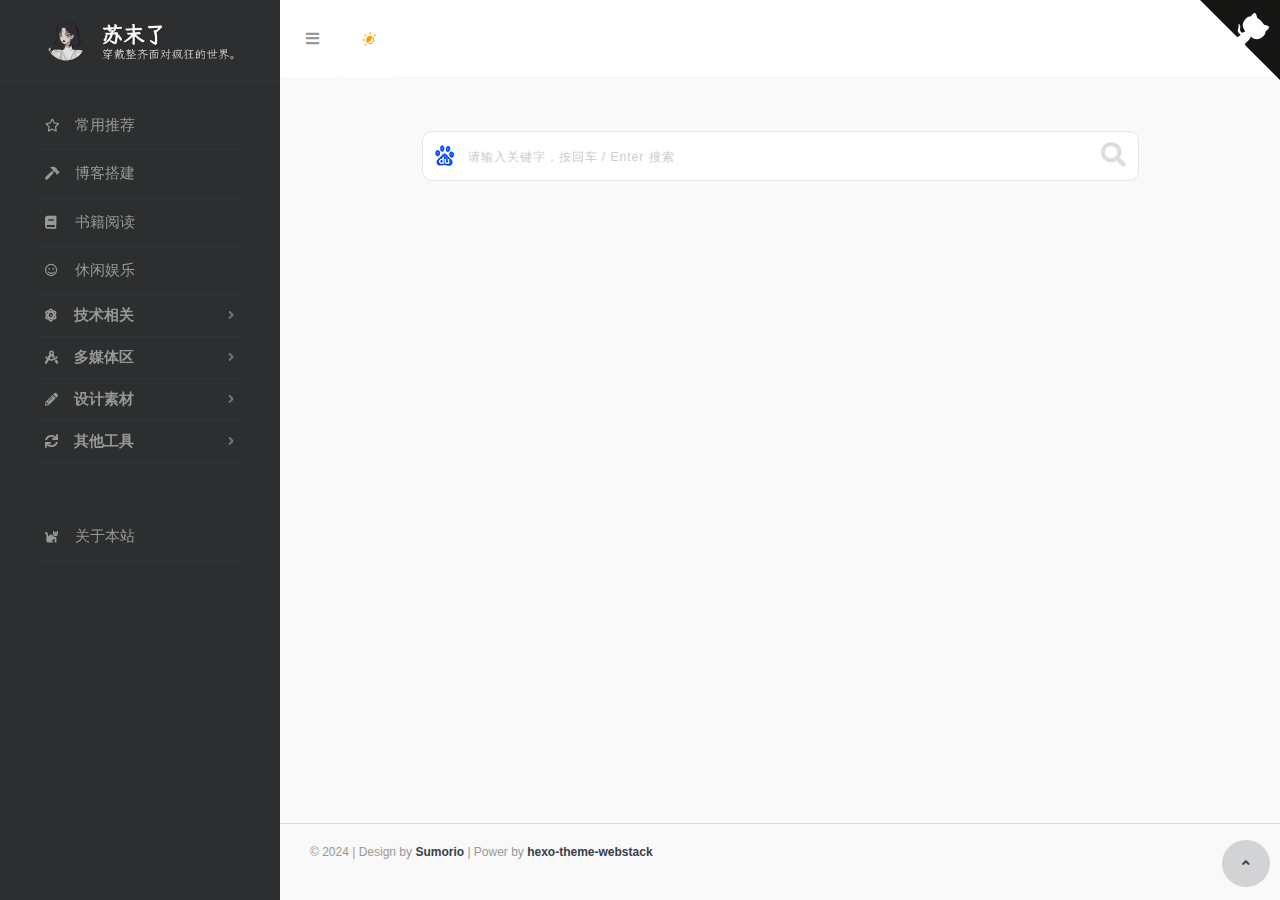
<file: archives/index.html>
<!DOCTYPE html>
<html lang="en">

<head>
  <head>
  <meta charset="utf-8">
  <meta http-equiv="X-UA-Compatible" content="IE=edge">
  <meta name="viewport" content="width=device-width, initial-scale=1.0" />
  <meta name="author" content="viggo" />
  <title>SuTool - 苏末了导航网站</title>
  <meta name="keywords" content="导航网站">
  <meta name="description" content="苏末了导航网站">
  <link rel="shortcut icon" href="https://s2.loli.net/2023/10/20/rfLIRXdAplxjGyU.png">
  
<link rel="stylesheet" href="/css/hclonely.css">
<link rel="stylesheet" href="//fonts.loli.net/css?family=Arimo:400,700,400italic.css">
<link rel="stylesheet" href="/css/fonts/linecons/css/linecons.min.css">
<link rel="stylesheet" href="/css/fonts/fontawesome/css/all.min.css">
<link rel="stylesheet" href="/css/bootstrap.min.css">
<link rel="stylesheet" href="/css/xenon-core.min.css">
<link rel="stylesheet" href="/css/xenon-components.min.css">
<link rel="stylesheet" href="/css/xenon-skins.min.css">
<link rel="stylesheet" href="/css/nav.min.css">

  
<script src="/js/jquery-1.11.1.min.js"></script>

  <script>
    var userDefinedSearchData = {"custom":false,"thisSearch":"https://www.baidu.com/s?wd=","thisSearchIcon":"url(https://www.baidu.com/favicon.ico)","hotStatus":true,"data":[{"name":"百度","img":"url(https://www.baidu.com/favicon.ico)","url":"https://www.baidu.com/s?wd="}]};
    var expandAll = false;
  </script>
  
<script src="/js/header.js"></script>

  <!-- HTML5 shim and Respond.js IE8 support of HTML5 elements and media queries -->
  <!--[if lt IE 9]>
        
<script src="/js/html5shiv.min.js"></script>

        
<script src="/js/respond.min.js"></script>

    <![endif]-->
  <!-- / FB Open Graph -->
  <meta property="og:type" content="article">
  <meta property="og:url" content="http://example.com/archives/index.html">
  <meta property="og:title" content="SuTool - 苏末了导航网站">
  <meta property="og:description" content="苏末了导航网站">
  <meta property="og:site_name" content="SuTool - 苏末了导航网站">
  
  <meta property="og:image" content="/pic/tou-big.png">
  
  <!-- / Twitter Cards -->
  <meta name="twitter:card" content="summary_large_image">
  <meta name="twitter:title" content="SuTool - 苏末了导航网站">
  <meta name="twitter:description" content="苏末了导航网站">
  
  <meta name="twitter:image" content="/pic/tou-big.png">
  
  
  <link rel="stylesheet" href="https://cdn.staticfile.org/lxgw-wenkai-screen-webfont/1.6.0/lxgwwenkaiscreen.css" media="all" />
<link rel="stylesheet" href="/css/font.css" />
  
<meta name="generator" content="Hexo 7.1.1"></head>

</head>




<body class="page-body">
<div class="page-container">
<!-- <div class="sidebar-menu toggle-others fixed">
  <div class="sidebar-menu-inner">
    <header class="logo-env">
      <div class="logo">
        <a href="/index.html" class="logo-expanded">
          <img src="/pic/tou-big.png" width="100%" alt="" />
        </a>
        <a href="/index.html" class="logo-collapsed">
          <img src="/pic/avatar.png" width="40" alt="" />
        </a>
      </div>
      <div class="mobile-menu-toggle visible-xs">
        <a href="#" data-toggle="user-info-menu">
          <i class="linecons-cog"></i>
        </a>
        <a href="#" data-toggle="mobile-menu">
          <i class="fas fa-bars"></i>
        </a>
      </div>
    </header>
    <ul id="main-menu" class="main-menu">
      
      <li class="">
        
          <a href="#常用推荐" class="smooth">
            
            <i class="far fa-star"></i>
            <span class="title">常用推荐</span>
          </a>
          
      </li>
      
      <li class="">
        
          <a href="#博客搭建" class="smooth">
            
            <i class="fas fa-hammer"></i>
            <span class="title">博客搭建</span>
          </a>
          
      </li>
      
      <li class="">
        
          <a href="#书籍阅读" class="smooth">
            
            <i class="fas fa-book"></i>
            <span class="title">书籍阅读</span>
          </a>
          
      </li>
      
      <li class="">
        
          <a href="#休闲娱乐" class="smooth">
            
            <i class="far fa-smile"></i>
            <span class="title">休闲娱乐</span>
          </a>
          
      </li>
      
      <li class="">
        
        <a class="fas fa-angle-down" style="cursor: pointer;">
          
            <i class="fas fa-atom"></i>
            <span class="title">技术相关</span>
          </a>
          
          <ul style="display: none;">
            
            <li>
              <a href="#精品项目" class="smooth">
                <i class="fas fa-award"></i>
                <span class="title">精品项目</span>
              </a>
            </li>
            
            <li>
              <a href="#技术论坛" class="smooth">
                <i class="fas fa-book-reader"></i>
                <span class="title">技术论坛</span>
              </a>
            </li>
            
            <li>
              <a href="#开发相关" class="smooth">
                <i class="fas fa-code"></i>
                <span class="title">开发相关</span>
              </a>
            </li>
            
          </ul>
          
      </li>
      
      <li class="">
        
        <a class="fas fa-angle-down" style="cursor: pointer;">
          
            <i class="fas fa-drafting-compass"></i>
            <span class="title">多媒体区</span>
          </a>
          
          <ul style="display: none;">
            
            <li>
              <a href="#在线影视" class="smooth">
                <i class="fas fa-film"></i>
                <span class="title">在线影视</span>
              </a>
            </li>
            
            <li>
              <a href="#网盘云搜" class="smooth">
                <i class="fa fa-cloud"></i>
                <span class="title">网盘云搜</span>
              </a>
            </li>
            
            <li>
              <a href="#影视下载" class="smooth">
                <i class="far fa-folder-open"></i>
                <span class="title">影视下载</span>
              </a>
            </li>
            
            <li>
              <a href="#电影相关" class="smooth">
                <i class="fas fa-film"></i>
                <span class="title">电影相关</span>
              </a>
            </li>
            
          </ul>
          
      </li>
      
      <li class="">
        
        <a class="fas fa-angle-down" style="cursor: pointer;">
          
            <i class="fas fa-pencil-alt"></i>
            <span class="title">设计素材</span>
          </a>
          
          <ul style="display: none;">
            
            <li>
              <a href="#图片视频" class="smooth">
                <i class="far fa-file-video"></i>
                <span class="title">图片视频</span>
              </a>
            </li>
            
            <li>
              <a href="#图标素材" class="smooth">
                <i class="fas fa-blog"></i>
                <span class="title">图标素材</span>
              </a>
            </li>
            
            <li>
              <a href="#在线工具" class="smooth">
                <i class="fas fa-expand"></i>
                <span class="title">在线工具</span>
              </a>
            </li>
            
          </ul>
          
      </li>
      
      <li class="">
        
        <a class="fas fa-angle-down" style="cursor: pointer;">
          
            <i class="fas fa-sync"></i>
            <span class="title">其他工具</span>
          </a>
          
          <ul style="display: none;">
            
            <li>
              <a href="#GUI工具" class="smooth">
                <i class="fas fa-window-restore"></i>
                <span class="title">GUI工具</span>
              </a>
            </li>
            
            <li>
              <a href="#在线工具" class="smooth">
                <i class="fas fa-braille"></i>
                <span class="title">在线工具</span>
              </a>
            </li>
            
            <li>
              <a href="#博物展览" class="smooth">
                <i class="fas fa-vihara"></i>
                <span class="title">博物展览</span>
              </a>
            </li>
            
          </ul>
          
      </li>
      
      
      <li class="submit-tag">
        <a href="/about/">
          <i class="fas fa-cat"></i>
          <span class="tooltip-blue">关于本站</span>
        </a>
      </li>
      
      
    </ul>
  </div>
</div> -->


<div class="sidebar-menu toggle-others fixed">
  <div class="sidebar-menu-inner">
    <header class="logo-env">
      <div class="logo">
        <a href="/index.html" class="logo-expanded">
          <img src="/pic/tou-big.png" width="100%" alt="" />
        </a>
        <a href="/index.html" class="logo-collapsed">
          <img src="/pic/avatar.png" width="40" alt="" />
        </a>
      </div>
      <div class="mobile-menu-toggle visible-xs">
        <a href="#" data-toggle="user-info-menu">
          <i class="linecons-cog"></i>
        </a>
        <a href="#" data-toggle="mobile-menu">
          <i class="fas fa-bars"></i>
        </a>
      </div>
    </header>
    
    <ul id="main-menu" class="main-menu">
     
      
      <li class="">
        
          <a href="#常用推荐" class="smooth">
            
            <i class="far fa-star"></i>
            <span class="title" style="font-size: 15px; font-family: 'LXGW WenKai Screen', cursive;">常用推荐</span>
          </a>
          
      </li>

      
      <li class="">
        
          <a href="#博客搭建" class="smooth">
            
            <i class="fas fa-hammer"></i>
            <span class="title" style="font-size: 15px; font-family: 'LXGW WenKai Screen', cursive;">博客搭建</span>
          </a>
          
      </li>

      
      <li class="">
        
          <a href="#书籍阅读" class="smooth">
            
            <i class="fas fa-book"></i>
            <span class="title" style="font-size: 15px; font-family: 'LXGW WenKai Screen', cursive;">书籍阅读</span>
          </a>
          
      </li>

      
      <li class="">
        
          <a href="#休闲娱乐" class="smooth">
            
            <i class="far fa-smile"></i>
            <span class="title" style="font-size: 15px; font-family: 'LXGW WenKai Screen', cursive;">休闲娱乐</span>
          </a>
          
      </li>

      
      <li class="">
        
        <a class="fas fa-angle-down" style="cursor: pointer;">
          
            <i class="fas fa-atom"></i>
            <span class="title" style="font-size: 15px; font-family: 'LXGW WenKai Screen', cursive;">技术相关</span>
          </a>
          
          <ul style="display: none;">
            
            <li>
              <a href="#精品项目" class="smooth">
                <i class="fas fa-award"></i>
                <span class="title" style="font-size: 13px; font-family: 'LXGW WenKai Screen', cursive;">精品项目</span>
              </a>
            </li>
            
            <li>
              <a href="#技术论坛" class="smooth">
                <i class="fas fa-book-reader"></i>
                <span class="title" style="font-size: 13px; font-family: 'LXGW WenKai Screen', cursive;">技术论坛</span>
              </a>
            </li>
            
            <li>
              <a href="#开发相关" class="smooth">
                <i class="fas fa-code"></i>
                <span class="title" style="font-size: 13px; font-family: 'LXGW WenKai Screen', cursive;">开发相关</span>
              </a>
            </li>
            
          </ul>
          
      </li>

      
      <li class="">
        
        <a class="fas fa-angle-down" style="cursor: pointer;">
          
            <i class="fas fa-drafting-compass"></i>
            <span class="title" style="font-size: 15px; font-family: 'LXGW WenKai Screen', cursive;">多媒体区</span>
          </a>
          
          <ul style="display: none;">
            
            <li>
              <a href="#在线影视" class="smooth">
                <i class="fas fa-film"></i>
                <span class="title" style="font-size: 13px; font-family: 'LXGW WenKai Screen', cursive;">在线影视</span>
              </a>
            </li>
            
            <li>
              <a href="#网盘云搜" class="smooth">
                <i class="fa fa-cloud"></i>
                <span class="title" style="font-size: 13px; font-family: 'LXGW WenKai Screen', cursive;">网盘云搜</span>
              </a>
            </li>
            
            <li>
              <a href="#影视下载" class="smooth">
                <i class="far fa-folder-open"></i>
                <span class="title" style="font-size: 13px; font-family: 'LXGW WenKai Screen', cursive;">影视下载</span>
              </a>
            </li>
            
            <li>
              <a href="#电影相关" class="smooth">
                <i class="fas fa-film"></i>
                <span class="title" style="font-size: 13px; font-family: 'LXGW WenKai Screen', cursive;">电影相关</span>
              </a>
            </li>
            
          </ul>
          
      </li>

      
      <li class="">
        
        <a class="fas fa-angle-down" style="cursor: pointer;">
          
            <i class="fas fa-pencil-alt"></i>
            <span class="title" style="font-size: 15px; font-family: 'LXGW WenKai Screen', cursive;">设计素材</span>
          </a>
          
          <ul style="display: none;">
            
            <li>
              <a href="#图片视频" class="smooth">
                <i class="far fa-file-video"></i>
                <span class="title" style="font-size: 13px; font-family: 'LXGW WenKai Screen', cursive;">图片视频</span>
              </a>
            </li>
            
            <li>
              <a href="#图标素材" class="smooth">
                <i class="fas fa-blog"></i>
                <span class="title" style="font-size: 13px; font-family: 'LXGW WenKai Screen', cursive;">图标素材</span>
              </a>
            </li>
            
            <li>
              <a href="#在线工具" class="smooth">
                <i class="fas fa-expand"></i>
                <span class="title" style="font-size: 13px; font-family: 'LXGW WenKai Screen', cursive;">在线工具</span>
              </a>
            </li>
            
          </ul>
          
      </li>

      
      <li class="">
        
        <a class="fas fa-angle-down" style="cursor: pointer;">
          
            <i class="fas fa-sync"></i>
            <span class="title" style="font-size: 15px; font-family: 'LXGW WenKai Screen', cursive;">其他工具</span>
          </a>
          
          <ul style="display: none;">
            
            <li>
              <a href="#GUI工具" class="smooth">
                <i class="fas fa-window-restore"></i>
                <span class="title" style="font-size: 13px; font-family: 'LXGW WenKai Screen', cursive;">GUI工具</span>
              </a>
            </li>
            
            <li>
              <a href="#在线工具" class="smooth">
                <i class="fas fa-braille"></i>
                <span class="title" style="font-size: 13px; font-family: 'LXGW WenKai Screen', cursive;">在线工具</span>
              </a>
            </li>
            
            <li>
              <a href="#博物展览" class="smooth">
                <i class="fas fa-vihara"></i>
                <span class="title" style="font-size: 13px; font-family: 'LXGW WenKai Screen', cursive;">博物展览</span>
              </a>
            </li>
            
          </ul>
          
      </li>

      
      
      <li class="submit-tag">
        <a href="/about/">
          <i class="fas fa-cat"></i>
          <span class="tooltip-blue" style="font-size: 15px; font-family: 'LXGW WenKai Screen', cursive;">关于本站</span>
        </a>
      </li>

      
      
    </ul>

  </div>
</div>



<div class="main-content">
  <nav class="navbar user-info-navbar" role="navigation">
    <ul class="user-info-menu left-links list-inline list-unstyled">
      <li class="hidden-sm hidden-xs hover-line">
        <a href="#" data-toggle="sidebar">
          <i class="fas fa-bars"></i>
        </a>
      </li>
      <!-- <li class="dropdown hover-line language-switcher">
        
        <a href="/index.html" class="dropdown-toggle" data-toggle="dropdown">
          <img src="/images/flags/flag-cn.png" alt="flag-cn" /> 
        </a>
        <ul class="dropdown-menu languages">
          
            
              <li class="">
                <a href="/index.html">
                  <img src="/images/flags/flag-cn.png" alt="flag-cn" alt="flag-cn" /> 
                </a>
              </li>
            
          
        </ul>
      </li> -->
      <li class="switch-mode hover-line" onclick="switchNightMode()">
        <a href="#">
          <svg t="1593061068148" class="icon" viewBox="0 0 1024 1024" version="1.1" xmlns="http://www.w3.org/2000/svg" p-id="1681" width="16" height="16">
            <path d="M582.4 326.4c-140.8 0-256 115.2-256 256s115.2 256 256 256 256-115.2 256-256-115.2-256-256-256z m0 448c-70.4 0-131.2-36.8-164.8-92.8 12.8 3.2 27.2 4.8 40 4.8 121.6 0 219.2-99.2 219.2-219.2 0-17.6-1.6-35.2-6.4-52.8 60.8 32 102.4 96 102.4 169.6 1.6 104-84.8 190.4-190.4 190.4zM582.4 262.4c17.6 0 32-14.4 32-32v-128c0-17.6-14.4-32-32-32s-32 14.4-32 32v128c0 17.6 14.4 32 32 32zM262.4 582.4c0-17.6-14.4-32-32-32h-128c-17.6 0-32 14.4-32 32s14.4 32 32 32h128c17.6 0 32-14.4 32-32zM310.4 356.8c6.4 6.4 14.4 9.6 22.4 9.6 8 0 16-3.2 22.4-9.6 12.8-12.8 12.8-32 0-44.8l-91.2-91.2c-12.8-12.8-32-12.8-44.8 0-12.8 12.8-12.8 32 0 44.8l91.2 91.2zM944 220.8c-12.8-12.8-32-12.8-44.8 0l-91.2 91.2c-12.8 12.8-12.8 32 0 44.8 6.4 6.4 14.4 9.6 22.4 9.6 8 0 16-3.2 22.4-9.6l91.2-91.2c12.8-12.8 12.8-33.6 0-44.8zM310.4 808l-91.2 91.2c-12.8 12.8-12.8 32 0 44.8 6.4 6.4 14.4 9.6 22.4 9.6 8 0 16-3.2 22.4-9.6l91.2-91.2c12.8-12.8 12.8-32 0-44.8-11.2-11.2-32-11.2-44.8 0z" p-id="1682" fill="#ff9900"></path>
          </svg>
        </a>
      </li>
    </ul>
    
    <a target="_blank" rel="noopener" href="https://github.com/Sumorio/" class="github-corner" aria-label="View source on GitHub"><svg width="80" height="80" viewBox="0 0 250 250" style="fill:#151513; color:#fff; position: absolute; top: 0; border: 0; right: 0;" aria-hidden="true"><path d="M0,0 L115,115 L130,115 L142,142 L250,250 L250,0 Z"></path><path d="M128.3,109.0 C113.8,99.7 119.0,89.6 119.0,89.6 C122.0,82.7 120.5,78.6 120.5,78.6 C119.2,72.0 123.4,76.3 123.4,76.3 C127.3,80.9 125.5,87.3 125.5,87.3 C122.9,97.6 130.6,101.9 134.4,103.2" fill="currentColor" style="transform-origin: 130px 106px;" class="octo-arm"></path><path d="M115.0,115.0 C114.9,115.1 118.7,116.5 119.8,115.4 L133.7,101.6 C136.9,99.2 139.9,98.4 142.2,98.6 C133.8,88.0 127.5,74.4 143.8,58.0 C148.5,53.4 154.0,51.2 159.7,51.0 C160.3,49.4 163.2,43.6 171.4,40.1 C171.4,40.1 176.1,42.5 178.8,56.2 C183.1,58.6 187.2,61.8 190.9,65.4 C194.5,69.0 197.7,73.2 200.1,77.6 C213.8,80.2 216.3,84.9 216.3,84.9 C212.7,93.1 206.9,96.0 205.4,96.6 C205.1,102.4 203.0,107.8 198.3,112.5 C181.9,128.9 168.3,122.5 157.7,114.1 C157.9,116.9 156.7,120.9 152.7,124.9 L141.0,136.5 C139.8,137.7 141.6,141.9 141.8,141.8 Z" fill="currentColor" class="octo-body"></path></svg></a><style>.github-corner:hover .octo-arm{animation:octocat-wave 560ms ease-in-out}@keyframes octocat-wave{0%,100%{transform:rotate(0)}20%,60%{transform:rotate(-25deg)}40%,80%{transform:rotate(10deg)}}@media (max-width:500px){.github-corner:hover .octo-arm{animation:none}.github-corner .octo-arm{animation:octocat-wave 560ms ease-in-out}}</style>
    
    </nav>
    
    <section class="sousuo">
      <div class="search">
        <div class="search-box">
          <span class="search-icon" style="background: url(/images/search_icon.png) 0px 0px; opacity: 1;"></span>
          <input type="text" id="txt" class="search-input" autocomplete="off" placeholder="请输入关键字，按回车 / Enter 搜索">
          <button class="search-btn" id="search-btn"><i class="fa fa-search"></i></button>
        </div>
        <!-- 搜索热词 -->
        <div class="box search-hot-text" id="box" style="display: none;">
          <ul></ul>
        </div>
        <!-- 搜索引擎 -->
        <div class="search-engine" style="display: none;">
          <div class="search-engine-head">
            <strong class="search-engine-tit">选择您的默认搜索引擎：</strong>
            <div class="search-engine-tool">搜索热词： <span id="hot-btn" style="background-image: url(/images/off_on.png);"></span></div>
          </div>
          <ul class="search-engine-list search-engine-list_zmki_ul">
          </ul>
        </div>
    </section>
    <script>search('/images/search_icon.png')</script>
  
  
    
<script src="/js/footer.js"></script>


  <footer class="main-footer sticky footer-type-1">
  <div class="footer-inner">
    <!-- Add your copyright text here -->
    <p>
      
      &copy; 2024
      <a href="javascript:void(0);"></a> | Design by <a href="http://5mg.fun" target="_blank"><strong>Sumorio</strong></a> | Power by <a href="https://github.com/HCLonely/hexo-theme-webstack/" target="_blank"><strong>hexo-theme-webstack</strong></a>
    </p>
    <!--  -->
    <div class="go-up">
      <a href="#" rel="go-top">
        <i class="fas fa-angle-up"></i>
      </a>
    </div>
  </div>
</footer>
</div>
</div>

<script src="/js/bootstrap.min.js"></script>
<script src="/js/TweenMax.min.js"></script>
<script src="/js/resizeable.min.js"></script>
<script src="/js/joinable.js"></script>
<script src="/js/xenon-api.min.js"></script>
<script src="/js/xenon-toggles.min.js"></script>
<script src="/js/xenon-custom.min.js"></script>




<script src="/js/lozad.min.js"></script>



  
</body>

</html>
</file>
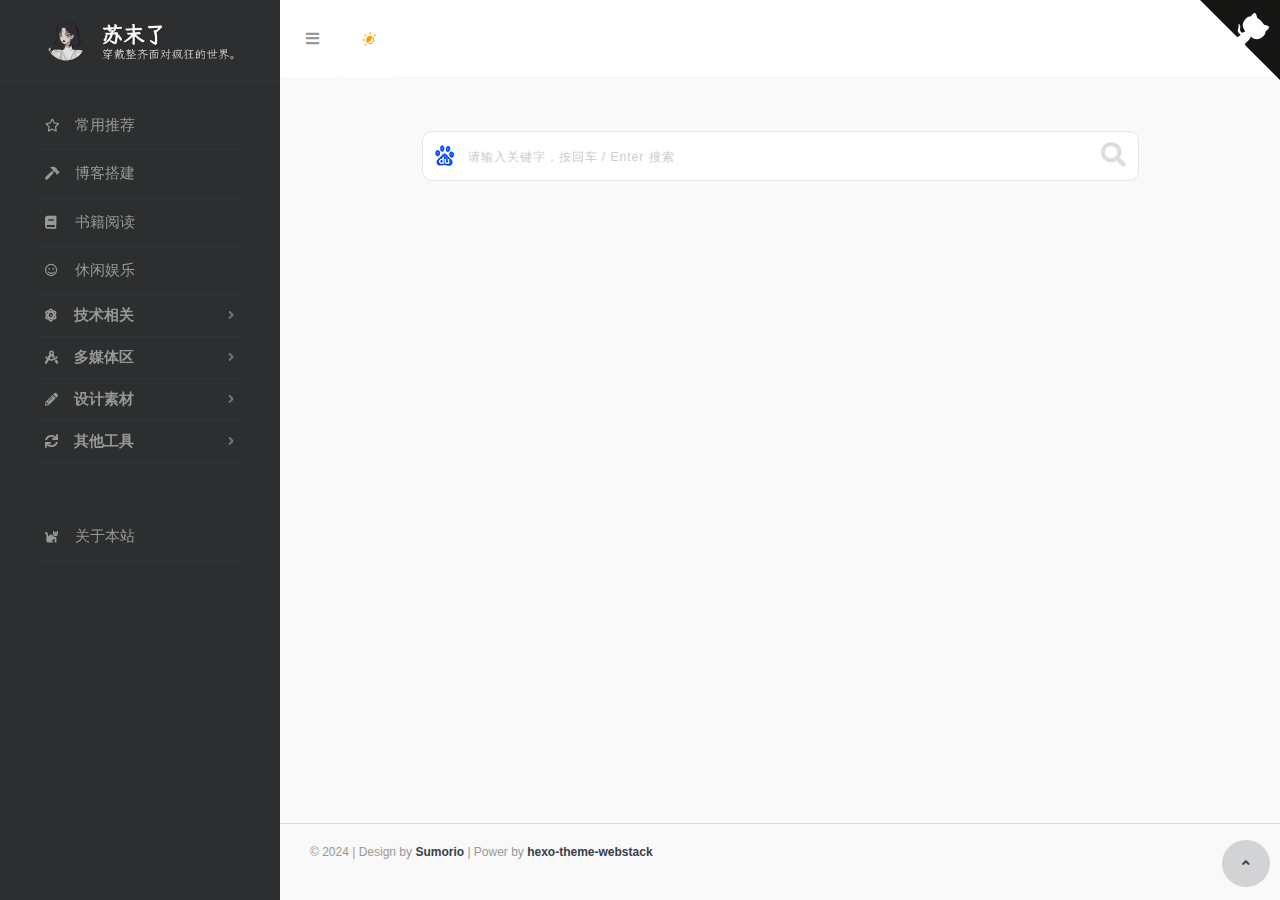
<file: archives/2024/index.html>
<!DOCTYPE html>
<html lang="en">

<head>
  <head>
  <meta charset="utf-8">
  <meta http-equiv="X-UA-Compatible" content="IE=edge">
  <meta name="viewport" content="width=device-width, initial-scale=1.0" />
  <meta name="author" content="viggo" />
  <title>SuTool - 苏末了导航网站</title>
  <meta name="keywords" content="导航网站">
  <meta name="description" content="苏末了导航网站">
  <link rel="shortcut icon" href="https://s2.loli.net/2023/10/20/rfLIRXdAplxjGyU.png">
  
<link rel="stylesheet" href="/css/hclonely.css">
<link rel="stylesheet" href="//fonts.loli.net/css?family=Arimo:400,700,400italic.css">
<link rel="stylesheet" href="/css/fonts/linecons/css/linecons.min.css">
<link rel="stylesheet" href="/css/fonts/fontawesome/css/all.min.css">
<link rel="stylesheet" href="/css/bootstrap.min.css">
<link rel="stylesheet" href="/css/xenon-core.min.css">
<link rel="stylesheet" href="/css/xenon-components.min.css">
<link rel="stylesheet" href="/css/xenon-skins.min.css">
<link rel="stylesheet" href="/css/nav.min.css">

  
<script src="/js/jquery-1.11.1.min.js"></script>

  <script>
    var userDefinedSearchData = {"custom":false,"thisSearch":"https://www.baidu.com/s?wd=","thisSearchIcon":"url(https://www.baidu.com/favicon.ico)","hotStatus":true,"data":[{"name":"百度","img":"url(https://www.baidu.com/favicon.ico)","url":"https://www.baidu.com/s?wd="}]};
    var expandAll = false;
  </script>
  
<script src="/js/header.js"></script>

  <!-- HTML5 shim and Respond.js IE8 support of HTML5 elements and media queries -->
  <!--[if lt IE 9]>
        
<script src="/js/html5shiv.min.js"></script>

        
<script src="/js/respond.min.js"></script>

    <![endif]-->
  <!-- / FB Open Graph -->
  <meta property="og:type" content="article">
  <meta property="og:url" content="http://example.com/archives/2024/index.html">
  <meta property="og:title" content="SuTool - 苏末了导航网站">
  <meta property="og:description" content="苏末了导航网站">
  <meta property="og:site_name" content="SuTool - 苏末了导航网站">
  
  <meta property="og:image" content="/pic/tou-big.png">
  
  <!-- / Twitter Cards -->
  <meta name="twitter:card" content="summary_large_image">
  <meta name="twitter:title" content="SuTool - 苏末了导航网站">
  <meta name="twitter:description" content="苏末了导航网站">
  
  <meta name="twitter:image" content="/pic/tou-big.png">
  
  
  <link rel="stylesheet" href="https://cdn.staticfile.org/lxgw-wenkai-screen-webfont/1.6.0/lxgwwenkaiscreen.css" media="all" />
<link rel="stylesheet" href="/css/font.css" />
  
<meta name="generator" content="Hexo 7.1.1"></head>

</head>




<body class="page-body">
<div class="page-container">
<!-- <div class="sidebar-menu toggle-others fixed">
  <div class="sidebar-menu-inner">
    <header class="logo-env">
      <div class="logo">
        <a href="/index.html" class="logo-expanded">
          <img src="/pic/tou-big.png" width="100%" alt="" />
        </a>
        <a href="/index.html" class="logo-collapsed">
          <img src="/pic/avatar.png" width="40" alt="" />
        </a>
      </div>
      <div class="mobile-menu-toggle visible-xs">
        <a href="#" data-toggle="user-info-menu">
          <i class="linecons-cog"></i>
        </a>
        <a href="#" data-toggle="mobile-menu">
          <i class="fas fa-bars"></i>
        </a>
      </div>
    </header>
    <ul id="main-menu" class="main-menu">
      
      <li class="">
        
          <a href="#常用推荐" class="smooth">
            
            <i class="far fa-star"></i>
            <span class="title">常用推荐</span>
          </a>
          
      </li>
      
      <li class="">
        
          <a href="#博客搭建" class="smooth">
            
            <i class="fas fa-hammer"></i>
            <span class="title">博客搭建</span>
          </a>
          
      </li>
      
      <li class="">
        
          <a href="#书籍阅读" class="smooth">
            
            <i class="fas fa-book"></i>
            <span class="title">书籍阅读</span>
          </a>
          
      </li>
      
      <li class="">
        
          <a href="#休闲娱乐" class="smooth">
            
            <i class="far fa-smile"></i>
            <span class="title">休闲娱乐</span>
          </a>
          
      </li>
      
      <li class="">
        
        <a class="fas fa-angle-down" style="cursor: pointer;">
          
            <i class="fas fa-atom"></i>
            <span class="title">技术相关</span>
          </a>
          
          <ul style="display: none;">
            
            <li>
              <a href="#精品项目" class="smooth">
                <i class="fas fa-award"></i>
                <span class="title">精品项目</span>
              </a>
            </li>
            
            <li>
              <a href="#技术论坛" class="smooth">
                <i class="fas fa-book-reader"></i>
                <span class="title">技术论坛</span>
              </a>
            </li>
            
            <li>
              <a href="#开发相关" class="smooth">
                <i class="fas fa-code"></i>
                <span class="title">开发相关</span>
              </a>
            </li>
            
          </ul>
          
      </li>
      
      <li class="">
        
        <a class="fas fa-angle-down" style="cursor: pointer;">
          
            <i class="fas fa-drafting-compass"></i>
            <span class="title">多媒体区</span>
          </a>
          
          <ul style="display: none;">
            
            <li>
              <a href="#在线影视" class="smooth">
                <i class="fas fa-film"></i>
                <span class="title">在线影视</span>
              </a>
            </li>
            
            <li>
              <a href="#网盘云搜" class="smooth">
                <i class="fa fa-cloud"></i>
                <span class="title">网盘云搜</span>
              </a>
            </li>
            
            <li>
              <a href="#影视下载" class="smooth">
                <i class="far fa-folder-open"></i>
                <span class="title">影视下载</span>
              </a>
            </li>
            
            <li>
              <a href="#电影相关" class="smooth">
                <i class="fas fa-film"></i>
                <span class="title">电影相关</span>
              </a>
            </li>
            
          </ul>
          
      </li>
      
      <li class="">
        
        <a class="fas fa-angle-down" style="cursor: pointer;">
          
            <i class="fas fa-pencil-alt"></i>
            <span class="title">设计素材</span>
          </a>
          
          <ul style="display: none;">
            
            <li>
              <a href="#图片视频" class="smooth">
                <i class="far fa-file-video"></i>
                <span class="title">图片视频</span>
              </a>
            </li>
            
            <li>
              <a href="#图标素材" class="smooth">
                <i class="fas fa-blog"></i>
                <span class="title">图标素材</span>
              </a>
            </li>
            
            <li>
              <a href="#在线工具" class="smooth">
                <i class="fas fa-expand"></i>
                <span class="title">在线工具</span>
              </a>
            </li>
            
          </ul>
          
      </li>
      
      <li class="">
        
        <a class="fas fa-angle-down" style="cursor: pointer;">
          
            <i class="fas fa-sync"></i>
            <span class="title">其他工具</span>
          </a>
          
          <ul style="display: none;">
            
            <li>
              <a href="#GUI工具" class="smooth">
                <i class="fas fa-window-restore"></i>
                <span class="title">GUI工具</span>
              </a>
            </li>
            
            <li>
              <a href="#在线工具" class="smooth">
                <i class="fas fa-braille"></i>
                <span class="title">在线工具</span>
              </a>
            </li>
            
            <li>
              <a href="#博物展览" class="smooth">
                <i class="fas fa-vihara"></i>
                <span class="title">博物展览</span>
              </a>
            </li>
            
          </ul>
          
      </li>
      
      
      <li class="submit-tag">
        <a href="/about/">
          <i class="fas fa-cat"></i>
          <span class="tooltip-blue">关于本站</span>
        </a>
      </li>
      
      
    </ul>
  </div>
</div> -->


<div class="sidebar-menu toggle-others fixed">
  <div class="sidebar-menu-inner">
    <header class="logo-env">
      <div class="logo">
        <a href="/index.html" class="logo-expanded">
          <img src="/pic/tou-big.png" width="100%" alt="" />
        </a>
        <a href="/index.html" class="logo-collapsed">
          <img src="/pic/avatar.png" width="40" alt="" />
        </a>
      </div>
      <div class="mobile-menu-toggle visible-xs">
        <a href="#" data-toggle="user-info-menu">
          <i class="linecons-cog"></i>
        </a>
        <a href="#" data-toggle="mobile-menu">
          <i class="fas fa-bars"></i>
        </a>
      </div>
    </header>
    
    <ul id="main-menu" class="main-menu">
     
      
      <li class="">
        
          <a href="#常用推荐" class="smooth">
            
            <i class="far fa-star"></i>
            <span class="title" style="font-size: 15px; font-family: 'LXGW WenKai Screen', cursive;">常用推荐</span>
          </a>
          
      </li>

      
      <li class="">
        
          <a href="#博客搭建" class="smooth">
            
            <i class="fas fa-hammer"></i>
            <span class="title" style="font-size: 15px; font-family: 'LXGW WenKai Screen', cursive;">博客搭建</span>
          </a>
          
      </li>

      
      <li class="">
        
          <a href="#书籍阅读" class="smooth">
            
            <i class="fas fa-book"></i>
            <span class="title" style="font-size: 15px; font-family: 'LXGW WenKai Screen', cursive;">书籍阅读</span>
          </a>
          
      </li>

      
      <li class="">
        
          <a href="#休闲娱乐" class="smooth">
            
            <i class="far fa-smile"></i>
            <span class="title" style="font-size: 15px; font-family: 'LXGW WenKai Screen', cursive;">休闲娱乐</span>
          </a>
          
      </li>

      
      <li class="">
        
        <a class="fas fa-angle-down" style="cursor: pointer;">
          
            <i class="fas fa-atom"></i>
            <span class="title" style="font-size: 15px; font-family: 'LXGW WenKai Screen', cursive;">技术相关</span>
          </a>
          
          <ul style="display: none;">
            
            <li>
              <a href="#精品项目" class="smooth">
                <i class="fas fa-award"></i>
                <span class="title" style="font-size: 13px; font-family: 'LXGW WenKai Screen', cursive;">精品项目</span>
              </a>
            </li>
            
            <li>
              <a href="#技术论坛" class="smooth">
                <i class="fas fa-book-reader"></i>
                <span class="title" style="font-size: 13px; font-family: 'LXGW WenKai Screen', cursive;">技术论坛</span>
              </a>
            </li>
            
            <li>
              <a href="#开发相关" class="smooth">
                <i class="fas fa-code"></i>
                <span class="title" style="font-size: 13px; font-family: 'LXGW WenKai Screen', cursive;">开发相关</span>
              </a>
            </li>
            
          </ul>
          
      </li>

      
      <li class="">
        
        <a class="fas fa-angle-down" style="cursor: pointer;">
          
            <i class="fas fa-drafting-compass"></i>
            <span class="title" style="font-size: 15px; font-family: 'LXGW WenKai Screen', cursive;">多媒体区</span>
          </a>
          
          <ul style="display: none;">
            
            <li>
              <a href="#在线影视" class="smooth">
                <i class="fas fa-film"></i>
                <span class="title" style="font-size: 13px; font-family: 'LXGW WenKai Screen', cursive;">在线影视</span>
              </a>
            </li>
            
            <li>
              <a href="#网盘云搜" class="smooth">
                <i class="fa fa-cloud"></i>
                <span class="title" style="font-size: 13px; font-family: 'LXGW WenKai Screen', cursive;">网盘云搜</span>
              </a>
            </li>
            
            <li>
              <a href="#影视下载" class="smooth">
                <i class="far fa-folder-open"></i>
                <span class="title" style="font-size: 13px; font-family: 'LXGW WenKai Screen', cursive;">影视下载</span>
              </a>
            </li>
            
            <li>
              <a href="#电影相关" class="smooth">
                <i class="fas fa-film"></i>
                <span class="title" style="font-size: 13px; font-family: 'LXGW WenKai Screen', cursive;">电影相关</span>
              </a>
            </li>
            
          </ul>
          
      </li>

      
      <li class="">
        
        <a class="fas fa-angle-down" style="cursor: pointer;">
          
            <i class="fas fa-pencil-alt"></i>
            <span class="title" style="font-size: 15px; font-family: 'LXGW WenKai Screen', cursive;">设计素材</span>
          </a>
          
          <ul style="display: none;">
            
            <li>
              <a href="#图片视频" class="smooth">
                <i class="far fa-file-video"></i>
                <span class="title" style="font-size: 13px; font-family: 'LXGW WenKai Screen', cursive;">图片视频</span>
              </a>
            </li>
            
            <li>
              <a href="#图标素材" class="smooth">
                <i class="fas fa-blog"></i>
                <span class="title" style="font-size: 13px; font-family: 'LXGW WenKai Screen', cursive;">图标素材</span>
              </a>
            </li>
            
            <li>
              <a href="#在线工具" class="smooth">
                <i class="fas fa-expand"></i>
                <span class="title" style="font-size: 13px; font-family: 'LXGW WenKai Screen', cursive;">在线工具</span>
              </a>
            </li>
            
          </ul>
          
      </li>

      
      <li class="">
        
        <a class="fas fa-angle-down" style="cursor: pointer;">
          
            <i class="fas fa-sync"></i>
            <span class="title" style="font-size: 15px; font-family: 'LXGW WenKai Screen', cursive;">其他工具</span>
          </a>
          
          <ul style="display: none;">
            
            <li>
              <a href="#GUI工具" class="smooth">
                <i class="fas fa-window-restore"></i>
                <span class="title" style="font-size: 13px; font-family: 'LXGW WenKai Screen', cursive;">GUI工具</span>
              </a>
            </li>
            
            <li>
              <a href="#在线工具" class="smooth">
                <i class="fas fa-braille"></i>
                <span class="title" style="font-size: 13px; font-family: 'LXGW WenKai Screen', cursive;">在线工具</span>
              </a>
            </li>
            
            <li>
              <a href="#博物展览" class="smooth">
                <i class="fas fa-vihara"></i>
                <span class="title" style="font-size: 13px; font-family: 'LXGW WenKai Screen', cursive;">博物展览</span>
              </a>
            </li>
            
          </ul>
          
      </li>

      
      
      <li class="submit-tag">
        <a href="/about/">
          <i class="fas fa-cat"></i>
          <span class="tooltip-blue" style="font-size: 15px; font-family: 'LXGW WenKai Screen', cursive;">关于本站</span>
        </a>
      </li>

      
      
    </ul>

  </div>
</div>



<div class="main-content">
  <nav class="navbar user-info-navbar" role="navigation">
    <ul class="user-info-menu left-links list-inline list-unstyled">
      <li class="hidden-sm hidden-xs hover-line">
        <a href="#" data-toggle="sidebar">
          <i class="fas fa-bars"></i>
        </a>
      </li>
      <!-- <li class="dropdown hover-line language-switcher">
        
        <a href="/index.html" class="dropdown-toggle" data-toggle="dropdown">
          <img src="/images/flags/flag-cn.png" alt="flag-cn" /> 
        </a>
        <ul class="dropdown-menu languages">
          
            
              <li class="">
                <a href="/index.html">
                  <img src="/images/flags/flag-cn.png" alt="flag-cn" alt="flag-cn" /> 
                </a>
              </li>
            
          
        </ul>
      </li> -->
      <li class="switch-mode hover-line" onclick="switchNightMode()">
        <a href="#">
          <svg t="1593061068148" class="icon" viewBox="0 0 1024 1024" version="1.1" xmlns="http://www.w3.org/2000/svg" p-id="1681" width="16" height="16">
            <path d="M582.4 326.4c-140.8 0-256 115.2-256 256s115.2 256 256 256 256-115.2 256-256-115.2-256-256-256z m0 448c-70.4 0-131.2-36.8-164.8-92.8 12.8 3.2 27.2 4.8 40 4.8 121.6 0 219.2-99.2 219.2-219.2 0-17.6-1.6-35.2-6.4-52.8 60.8 32 102.4 96 102.4 169.6 1.6 104-84.8 190.4-190.4 190.4zM582.4 262.4c17.6 0 32-14.4 32-32v-128c0-17.6-14.4-32-32-32s-32 14.4-32 32v128c0 17.6 14.4 32 32 32zM262.4 582.4c0-17.6-14.4-32-32-32h-128c-17.6 0-32 14.4-32 32s14.4 32 32 32h128c17.6 0 32-14.4 32-32zM310.4 356.8c6.4 6.4 14.4 9.6 22.4 9.6 8 0 16-3.2 22.4-9.6 12.8-12.8 12.8-32 0-44.8l-91.2-91.2c-12.8-12.8-32-12.8-44.8 0-12.8 12.8-12.8 32 0 44.8l91.2 91.2zM944 220.8c-12.8-12.8-32-12.8-44.8 0l-91.2 91.2c-12.8 12.8-12.8 32 0 44.8 6.4 6.4 14.4 9.6 22.4 9.6 8 0 16-3.2 22.4-9.6l91.2-91.2c12.8-12.8 12.8-33.6 0-44.8zM310.4 808l-91.2 91.2c-12.8 12.8-12.8 32 0 44.8 6.4 6.4 14.4 9.6 22.4 9.6 8 0 16-3.2 22.4-9.6l91.2-91.2c12.8-12.8 12.8-32 0-44.8-11.2-11.2-32-11.2-44.8 0z" p-id="1682" fill="#ff9900"></path>
          </svg>
        </a>
      </li>
    </ul>
    
    <a target="_blank" rel="noopener" href="https://github.com/Sumorio/" class="github-corner" aria-label="View source on GitHub"><svg width="80" height="80" viewBox="0 0 250 250" style="fill:#151513; color:#fff; position: absolute; top: 0; border: 0; right: 0;" aria-hidden="true"><path d="M0,0 L115,115 L130,115 L142,142 L250,250 L250,0 Z"></path><path d="M128.3,109.0 C113.8,99.7 119.0,89.6 119.0,89.6 C122.0,82.7 120.5,78.6 120.5,78.6 C119.2,72.0 123.4,76.3 123.4,76.3 C127.3,80.9 125.5,87.3 125.5,87.3 C122.9,97.6 130.6,101.9 134.4,103.2" fill="currentColor" style="transform-origin: 130px 106px;" class="octo-arm"></path><path d="M115.0,115.0 C114.9,115.1 118.7,116.5 119.8,115.4 L133.7,101.6 C136.9,99.2 139.9,98.4 142.2,98.6 C133.8,88.0 127.5,74.4 143.8,58.0 C148.5,53.4 154.0,51.2 159.7,51.0 C160.3,49.4 163.2,43.6 171.4,40.1 C171.4,40.1 176.1,42.5 178.8,56.2 C183.1,58.6 187.2,61.8 190.9,65.4 C194.5,69.0 197.7,73.2 200.1,77.6 C213.8,80.2 216.3,84.9 216.3,84.9 C212.7,93.1 206.9,96.0 205.4,96.6 C205.1,102.4 203.0,107.8 198.3,112.5 C181.9,128.9 168.3,122.5 157.7,114.1 C157.9,116.9 156.7,120.9 152.7,124.9 L141.0,136.5 C139.8,137.7 141.6,141.9 141.8,141.8 Z" fill="currentColor" class="octo-body"></path></svg></a><style>.github-corner:hover .octo-arm{animation:octocat-wave 560ms ease-in-out}@keyframes octocat-wave{0%,100%{transform:rotate(0)}20%,60%{transform:rotate(-25deg)}40%,80%{transform:rotate(10deg)}}@media (max-width:500px){.github-corner:hover .octo-arm{animation:none}.github-corner .octo-arm{animation:octocat-wave 560ms ease-in-out}}</style>
    
    </nav>
    
    <section class="sousuo">
      <div class="search">
        <div class="search-box">
          <span class="search-icon" style="background: url(/images/search_icon.png) 0px 0px; opacity: 1;"></span>
          <input type="text" id="txt" class="search-input" autocomplete="off" placeholder="请输入关键字，按回车 / Enter 搜索">
          <button class="search-btn" id="search-btn"><i class="fa fa-search"></i></button>
        </div>
        <!-- 搜索热词 -->
        <div class="box search-hot-text" id="box" style="display: none;">
          <ul></ul>
        </div>
        <!-- 搜索引擎 -->
        <div class="search-engine" style="display: none;">
          <div class="search-engine-head">
            <strong class="search-engine-tit">选择您的默认搜索引擎：</strong>
            <div class="search-engine-tool">搜索热词： <span id="hot-btn" style="background-image: url(/images/off_on.png);"></span></div>
          </div>
          <ul class="search-engine-list search-engine-list_zmki_ul">
          </ul>
        </div>
    </section>
    <script>search('/images/search_icon.png')</script>
  
  
    
<script src="/js/footer.js"></script>


  <footer class="main-footer sticky footer-type-1">
  <div class="footer-inner">
    <!-- Add your copyright text here -->
    <p>
      
      &copy; 2024
      <a href="javascript:void(0);"></a> | Design by <a href="http://5mg.fun" target="_blank"><strong>Sumorio</strong></a> | Power by <a href="https://github.com/HCLonely/hexo-theme-webstack/" target="_blank"><strong>hexo-theme-webstack</strong></a>
    </p>
    <!--  -->
    <div class="go-up">
      <a href="#" rel="go-top">
        <i class="fas fa-angle-up"></i>
      </a>
    </div>
  </div>
</footer>
</div>
</div>

<script src="/js/bootstrap.min.js"></script>
<script src="/js/TweenMax.min.js"></script>
<script src="/js/resizeable.min.js"></script>
<script src="/js/joinable.js"></script>
<script src="/js/xenon-api.min.js"></script>
<script src="/js/xenon-toggles.min.js"></script>
<script src="/js/xenon-custom.min.js"></script>




<script src="/js/lozad.min.js"></script>



  
</body>

</html>
</file>
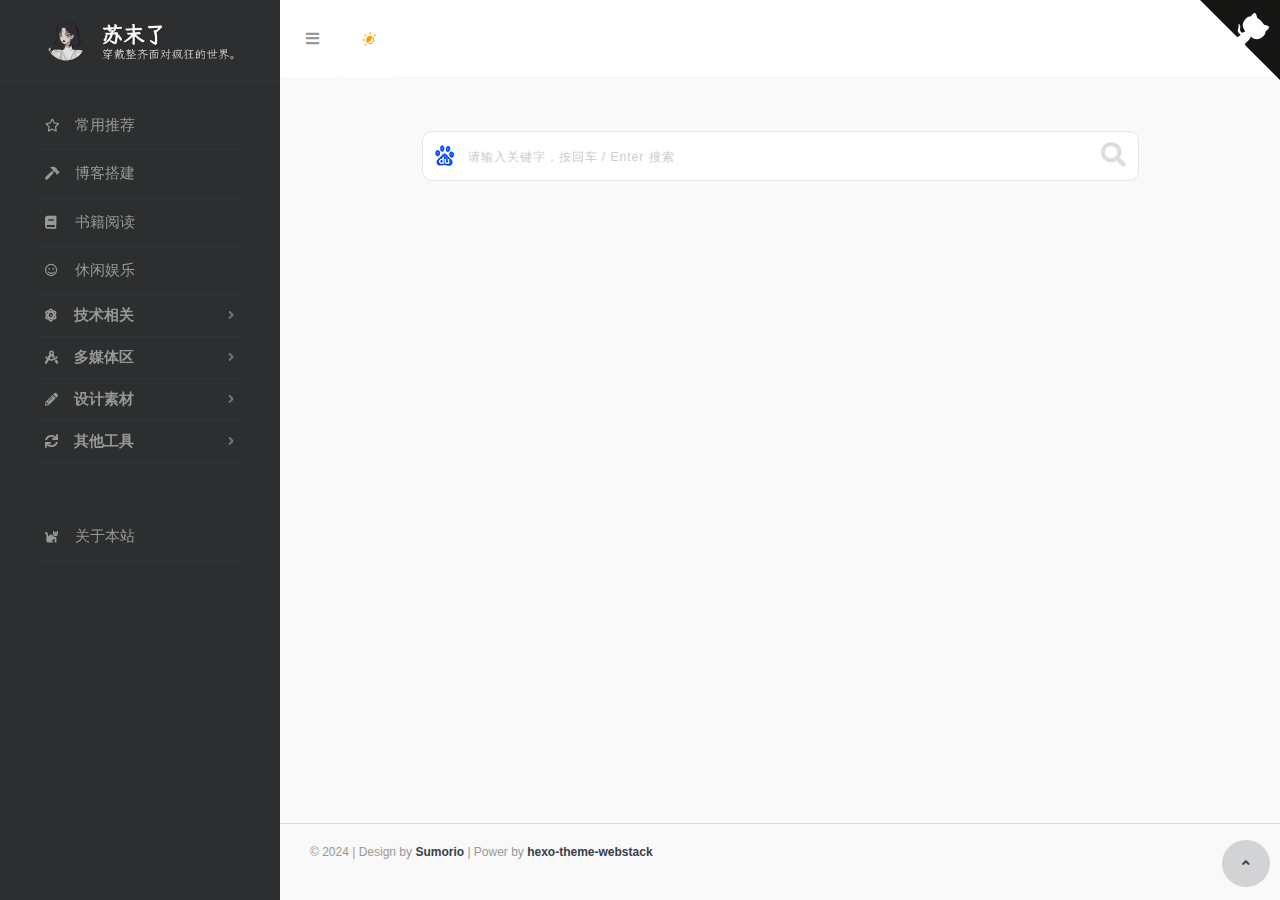
<file: archives/2024/03/index.html>
<!DOCTYPE html>
<html lang="en">

<head>
  <head>
  <meta charset="utf-8">
  <meta http-equiv="X-UA-Compatible" content="IE=edge">
  <meta name="viewport" content="width=device-width, initial-scale=1.0" />
  <meta name="author" content="viggo" />
  <title>SuTool - 苏末了导航网站</title>
  <meta name="keywords" content="导航网站">
  <meta name="description" content="苏末了导航网站">
  <link rel="shortcut icon" href="https://s2.loli.net/2023/10/20/rfLIRXdAplxjGyU.png">
  
<link rel="stylesheet" href="/css/hclonely.css">
<link rel="stylesheet" href="//fonts.loli.net/css?family=Arimo:400,700,400italic.css">
<link rel="stylesheet" href="/css/fonts/linecons/css/linecons.min.css">
<link rel="stylesheet" href="/css/fonts/fontawesome/css/all.min.css">
<link rel="stylesheet" href="/css/bootstrap.min.css">
<link rel="stylesheet" href="/css/xenon-core.min.css">
<link rel="stylesheet" href="/css/xenon-components.min.css">
<link rel="stylesheet" href="/css/xenon-skins.min.css">
<link rel="stylesheet" href="/css/nav.min.css">

  
<script src="/js/jquery-1.11.1.min.js"></script>

  <script>
    var userDefinedSearchData = {"custom":false,"thisSearch":"https://www.baidu.com/s?wd=","thisSearchIcon":"url(https://www.baidu.com/favicon.ico)","hotStatus":true,"data":[{"name":"百度","img":"url(https://www.baidu.com/favicon.ico)","url":"https://www.baidu.com/s?wd="}]};
    var expandAll = false;
  </script>
  
<script src="/js/header.js"></script>

  <!-- HTML5 shim and Respond.js IE8 support of HTML5 elements and media queries -->
  <!--[if lt IE 9]>
        
<script src="/js/html5shiv.min.js"></script>

        
<script src="/js/respond.min.js"></script>

    <![endif]-->
  <!-- / FB Open Graph -->
  <meta property="og:type" content="article">
  <meta property="og:url" content="http://example.com/archives/2024/03/index.html">
  <meta property="og:title" content="SuTool - 苏末了导航网站">
  <meta property="og:description" content="苏末了导航网站">
  <meta property="og:site_name" content="SuTool - 苏末了导航网站">
  
  <meta property="og:image" content="/pic/tou-big.png">
  
  <!-- / Twitter Cards -->
  <meta name="twitter:card" content="summary_large_image">
  <meta name="twitter:title" content="SuTool - 苏末了导航网站">
  <meta name="twitter:description" content="苏末了导航网站">
  
  <meta name="twitter:image" content="/pic/tou-big.png">
  
  
  <link rel="stylesheet" href="https://cdn.staticfile.org/lxgw-wenkai-screen-webfont/1.6.0/lxgwwenkaiscreen.css" media="all" />
<link rel="stylesheet" href="/css/font.css" />
  
<meta name="generator" content="Hexo 7.1.1"></head>

</head>




<body class="page-body">
<div class="page-container">
<!-- <div class="sidebar-menu toggle-others fixed">
  <div class="sidebar-menu-inner">
    <header class="logo-env">
      <div class="logo">
        <a href="/index.html" class="logo-expanded">
          <img src="/pic/tou-big.png" width="100%" alt="" />
        </a>
        <a href="/index.html" class="logo-collapsed">
          <img src="/pic/avatar.png" width="40" alt="" />
        </a>
      </div>
      <div class="mobile-menu-toggle visible-xs">
        <a href="#" data-toggle="user-info-menu">
          <i class="linecons-cog"></i>
        </a>
        <a href="#" data-toggle="mobile-menu">
          <i class="fas fa-bars"></i>
        </a>
      </div>
    </header>
    <ul id="main-menu" class="main-menu">
      
      <li class="">
        
          <a href="#常用推荐" class="smooth">
            
            <i class="far fa-star"></i>
            <span class="title">常用推荐</span>
          </a>
          
      </li>
      
      <li class="">
        
          <a href="#博客搭建" class="smooth">
            
            <i class="fas fa-hammer"></i>
            <span class="title">博客搭建</span>
          </a>
          
      </li>
      
      <li class="">
        
          <a href="#书籍阅读" class="smooth">
            
            <i class="fas fa-book"></i>
            <span class="title">书籍阅读</span>
          </a>
          
      </li>
      
      <li class="">
        
          <a href="#休闲娱乐" class="smooth">
            
            <i class="far fa-smile"></i>
            <span class="title">休闲娱乐</span>
          </a>
          
      </li>
      
      <li class="">
        
        <a class="fas fa-angle-down" style="cursor: pointer;">
          
            <i class="fas fa-atom"></i>
            <span class="title">技术相关</span>
          </a>
          
          <ul style="display: none;">
            
            <li>
              <a href="#精品项目" class="smooth">
                <i class="fas fa-award"></i>
                <span class="title">精品项目</span>
              </a>
            </li>
            
            <li>
              <a href="#技术论坛" class="smooth">
                <i class="fas fa-book-reader"></i>
                <span class="title">技术论坛</span>
              </a>
            </li>
            
            <li>
              <a href="#开发相关" class="smooth">
                <i class="fas fa-code"></i>
                <span class="title">开发相关</span>
              </a>
            </li>
            
          </ul>
          
      </li>
      
      <li class="">
        
        <a class="fas fa-angle-down" style="cursor: pointer;">
          
            <i class="fas fa-drafting-compass"></i>
            <span class="title">多媒体区</span>
          </a>
          
          <ul style="display: none;">
            
            <li>
              <a href="#在线影视" class="smooth">
                <i class="fas fa-film"></i>
                <span class="title">在线影视</span>
              </a>
            </li>
            
            <li>
              <a href="#网盘云搜" class="smooth">
                <i class="fa fa-cloud"></i>
                <span class="title">网盘云搜</span>
              </a>
            </li>
            
            <li>
              <a href="#影视下载" class="smooth">
                <i class="far fa-folder-open"></i>
                <span class="title">影视下载</span>
              </a>
            </li>
            
            <li>
              <a href="#电影相关" class="smooth">
                <i class="fas fa-film"></i>
                <span class="title">电影相关</span>
              </a>
            </li>
            
          </ul>
          
      </li>
      
      <li class="">
        
        <a class="fas fa-angle-down" style="cursor: pointer;">
          
            <i class="fas fa-pencil-alt"></i>
            <span class="title">设计素材</span>
          </a>
          
          <ul style="display: none;">
            
            <li>
              <a href="#图片视频" class="smooth">
                <i class="far fa-file-video"></i>
                <span class="title">图片视频</span>
              </a>
            </li>
            
            <li>
              <a href="#图标素材" class="smooth">
                <i class="fas fa-blog"></i>
                <span class="title">图标素材</span>
              </a>
            </li>
            
            <li>
              <a href="#在线工具" class="smooth">
                <i class="fas fa-expand"></i>
                <span class="title">在线工具</span>
              </a>
            </li>
            
          </ul>
          
      </li>
      
      <li class="">
        
        <a class="fas fa-angle-down" style="cursor: pointer;">
          
            <i class="fas fa-sync"></i>
            <span class="title">其他工具</span>
          </a>
          
          <ul style="display: none;">
            
            <li>
              <a href="#GUI工具" class="smooth">
                <i class="fas fa-window-restore"></i>
                <span class="title">GUI工具</span>
              </a>
            </li>
            
            <li>
              <a href="#在线工具" class="smooth">
                <i class="fas fa-braille"></i>
                <span class="title">在线工具</span>
              </a>
            </li>
            
            <li>
              <a href="#博物展览" class="smooth">
                <i class="fas fa-vihara"></i>
                <span class="title">博物展览</span>
              </a>
            </li>
            
          </ul>
          
      </li>
      
      
      <li class="submit-tag">
        <a href="/about/">
          <i class="fas fa-cat"></i>
          <span class="tooltip-blue">关于本站</span>
        </a>
      </li>
      
      
    </ul>
  </div>
</div> -->


<div class="sidebar-menu toggle-others fixed">
  <div class="sidebar-menu-inner">
    <header class="logo-env">
      <div class="logo">
        <a href="/index.html" class="logo-expanded">
          <img src="/pic/tou-big.png" width="100%" alt="" />
        </a>
        <a href="/index.html" class="logo-collapsed">
          <img src="/pic/avatar.png" width="40" alt="" />
        </a>
      </div>
      <div class="mobile-menu-toggle visible-xs">
        <a href="#" data-toggle="user-info-menu">
          <i class="linecons-cog"></i>
        </a>
        <a href="#" data-toggle="mobile-menu">
          <i class="fas fa-bars"></i>
        </a>
      </div>
    </header>
    
    <ul id="main-menu" class="main-menu">
     
      
      <li class="">
        
          <a href="#常用推荐" class="smooth">
            
            <i class="far fa-star"></i>
            <span class="title" style="font-size: 15px; font-family: 'LXGW WenKai Screen', cursive;">常用推荐</span>
          </a>
          
      </li>

      
      <li class="">
        
          <a href="#博客搭建" class="smooth">
            
            <i class="fas fa-hammer"></i>
            <span class="title" style="font-size: 15px; font-family: 'LXGW WenKai Screen', cursive;">博客搭建</span>
          </a>
          
      </li>

      
      <li class="">
        
          <a href="#书籍阅读" class="smooth">
            
            <i class="fas fa-book"></i>
            <span class="title" style="font-size: 15px; font-family: 'LXGW WenKai Screen', cursive;">书籍阅读</span>
          </a>
          
      </li>

      
      <li class="">
        
          <a href="#休闲娱乐" class="smooth">
            
            <i class="far fa-smile"></i>
            <span class="title" style="font-size: 15px; font-family: 'LXGW WenKai Screen', cursive;">休闲娱乐</span>
          </a>
          
      </li>

      
      <li class="">
        
        <a class="fas fa-angle-down" style="cursor: pointer;">
          
            <i class="fas fa-atom"></i>
            <span class="title" style="font-size: 15px; font-family: 'LXGW WenKai Screen', cursive;">技术相关</span>
          </a>
          
          <ul style="display: none;">
            
            <li>
              <a href="#精品项目" class="smooth">
                <i class="fas fa-award"></i>
                <span class="title" style="font-size: 13px; font-family: 'LXGW WenKai Screen', cursive;">精品项目</span>
              </a>
            </li>
            
            <li>
              <a href="#技术论坛" class="smooth">
                <i class="fas fa-book-reader"></i>
                <span class="title" style="font-size: 13px; font-family: 'LXGW WenKai Screen', cursive;">技术论坛</span>
              </a>
            </li>
            
            <li>
              <a href="#开发相关" class="smooth">
                <i class="fas fa-code"></i>
                <span class="title" style="font-size: 13px; font-family: 'LXGW WenKai Screen', cursive;">开发相关</span>
              </a>
            </li>
            
          </ul>
          
      </li>

      
      <li class="">
        
        <a class="fas fa-angle-down" style="cursor: pointer;">
          
            <i class="fas fa-drafting-compass"></i>
            <span class="title" style="font-size: 15px; font-family: 'LXGW WenKai Screen', cursive;">多媒体区</span>
          </a>
          
          <ul style="display: none;">
            
            <li>
              <a href="#在线影视" class="smooth">
                <i class="fas fa-film"></i>
                <span class="title" style="font-size: 13px; font-family: 'LXGW WenKai Screen', cursive;">在线影视</span>
              </a>
            </li>
            
            <li>
              <a href="#网盘云搜" class="smooth">
                <i class="fa fa-cloud"></i>
                <span class="title" style="font-size: 13px; font-family: 'LXGW WenKai Screen', cursive;">网盘云搜</span>
              </a>
            </li>
            
            <li>
              <a href="#影视下载" class="smooth">
                <i class="far fa-folder-open"></i>
                <span class="title" style="font-size: 13px; font-family: 'LXGW WenKai Screen', cursive;">影视下载</span>
              </a>
            </li>
            
            <li>
              <a href="#电影相关" class="smooth">
                <i class="fas fa-film"></i>
                <span class="title" style="font-size: 13px; font-family: 'LXGW WenKai Screen', cursive;">电影相关</span>
              </a>
            </li>
            
          </ul>
          
      </li>

      
      <li class="">
        
        <a class="fas fa-angle-down" style="cursor: pointer;">
          
            <i class="fas fa-pencil-alt"></i>
            <span class="title" style="font-size: 15px; font-family: 'LXGW WenKai Screen', cursive;">设计素材</span>
          </a>
          
          <ul style="display: none;">
            
            <li>
              <a href="#图片视频" class="smooth">
                <i class="far fa-file-video"></i>
                <span class="title" style="font-size: 13px; font-family: 'LXGW WenKai Screen', cursive;">图片视频</span>
              </a>
            </li>
            
            <li>
              <a href="#图标素材" class="smooth">
                <i class="fas fa-blog"></i>
                <span class="title" style="font-size: 13px; font-family: 'LXGW WenKai Screen', cursive;">图标素材</span>
              </a>
            </li>
            
            <li>
              <a href="#在线工具" class="smooth">
                <i class="fas fa-expand"></i>
                <span class="title" style="font-size: 13px; font-family: 'LXGW WenKai Screen', cursive;">在线工具</span>
              </a>
            </li>
            
          </ul>
          
      </li>

      
      <li class="">
        
        <a class="fas fa-angle-down" style="cursor: pointer;">
          
            <i class="fas fa-sync"></i>
            <span class="title" style="font-size: 15px; font-family: 'LXGW WenKai Screen', cursive;">其他工具</span>
          </a>
          
          <ul style="display: none;">
            
            <li>
              <a href="#GUI工具" class="smooth">
                <i class="fas fa-window-restore"></i>
                <span class="title" style="font-size: 13px; font-family: 'LXGW WenKai Screen', cursive;">GUI工具</span>
              </a>
            </li>
            
            <li>
              <a href="#在线工具" class="smooth">
                <i class="fas fa-braille"></i>
                <span class="title" style="font-size: 13px; font-family: 'LXGW WenKai Screen', cursive;">在线工具</span>
              </a>
            </li>
            
            <li>
              <a href="#博物展览" class="smooth">
                <i class="fas fa-vihara"></i>
                <span class="title" style="font-size: 13px; font-family: 'LXGW WenKai Screen', cursive;">博物展览</span>
              </a>
            </li>
            
          </ul>
          
      </li>

      
      
      <li class="submit-tag">
        <a href="/about/">
          <i class="fas fa-cat"></i>
          <span class="tooltip-blue" style="font-size: 15px; font-family: 'LXGW WenKai Screen', cursive;">关于本站</span>
        </a>
      </li>

      
      
    </ul>

  </div>
</div>



<div class="main-content">
  <nav class="navbar user-info-navbar" role="navigation">
    <ul class="user-info-menu left-links list-inline list-unstyled">
      <li class="hidden-sm hidden-xs hover-line">
        <a href="#" data-toggle="sidebar">
          <i class="fas fa-bars"></i>
        </a>
      </li>
      <!-- <li class="dropdown hover-line language-switcher">
        
        <a href="/index.html" class="dropdown-toggle" data-toggle="dropdown">
          <img src="/images/flags/flag-cn.png" alt="flag-cn" /> 
        </a>
        <ul class="dropdown-menu languages">
          
            
              <li class="">
                <a href="/index.html">
                  <img src="/images/flags/flag-cn.png" alt="flag-cn" alt="flag-cn" /> 
                </a>
              </li>
            
          
        </ul>
      </li> -->
      <li class="switch-mode hover-line" onclick="switchNightMode()">
        <a href="#">
          <svg t="1593061068148" class="icon" viewBox="0 0 1024 1024" version="1.1" xmlns="http://www.w3.org/2000/svg" p-id="1681" width="16" height="16">
            <path d="M582.4 326.4c-140.8 0-256 115.2-256 256s115.2 256 256 256 256-115.2 256-256-115.2-256-256-256z m0 448c-70.4 0-131.2-36.8-164.8-92.8 12.8 3.2 27.2 4.8 40 4.8 121.6 0 219.2-99.2 219.2-219.2 0-17.6-1.6-35.2-6.4-52.8 60.8 32 102.4 96 102.4 169.6 1.6 104-84.8 190.4-190.4 190.4zM582.4 262.4c17.6 0 32-14.4 32-32v-128c0-17.6-14.4-32-32-32s-32 14.4-32 32v128c0 17.6 14.4 32 32 32zM262.4 582.4c0-17.6-14.4-32-32-32h-128c-17.6 0-32 14.4-32 32s14.4 32 32 32h128c17.6 0 32-14.4 32-32zM310.4 356.8c6.4 6.4 14.4 9.6 22.4 9.6 8 0 16-3.2 22.4-9.6 12.8-12.8 12.8-32 0-44.8l-91.2-91.2c-12.8-12.8-32-12.8-44.8 0-12.8 12.8-12.8 32 0 44.8l91.2 91.2zM944 220.8c-12.8-12.8-32-12.8-44.8 0l-91.2 91.2c-12.8 12.8-12.8 32 0 44.8 6.4 6.4 14.4 9.6 22.4 9.6 8 0 16-3.2 22.4-9.6l91.2-91.2c12.8-12.8 12.8-33.6 0-44.8zM310.4 808l-91.2 91.2c-12.8 12.8-12.8 32 0 44.8 6.4 6.4 14.4 9.6 22.4 9.6 8 0 16-3.2 22.4-9.6l91.2-91.2c12.8-12.8 12.8-32 0-44.8-11.2-11.2-32-11.2-44.8 0z" p-id="1682" fill="#ff9900"></path>
          </svg>
        </a>
      </li>
    </ul>
    
    <a target="_blank" rel="noopener" href="https://github.com/Sumorio/" class="github-corner" aria-label="View source on GitHub"><svg width="80" height="80" viewBox="0 0 250 250" style="fill:#151513; color:#fff; position: absolute; top: 0; border: 0; right: 0;" aria-hidden="true"><path d="M0,0 L115,115 L130,115 L142,142 L250,250 L250,0 Z"></path><path d="M128.3,109.0 C113.8,99.7 119.0,89.6 119.0,89.6 C122.0,82.7 120.5,78.6 120.5,78.6 C119.2,72.0 123.4,76.3 123.4,76.3 C127.3,80.9 125.5,87.3 125.5,87.3 C122.9,97.6 130.6,101.9 134.4,103.2" fill="currentColor" style="transform-origin: 130px 106px;" class="octo-arm"></path><path d="M115.0,115.0 C114.9,115.1 118.7,116.5 119.8,115.4 L133.7,101.6 C136.9,99.2 139.9,98.4 142.2,98.6 C133.8,88.0 127.5,74.4 143.8,58.0 C148.5,53.4 154.0,51.2 159.7,51.0 C160.3,49.4 163.2,43.6 171.4,40.1 C171.4,40.1 176.1,42.5 178.8,56.2 C183.1,58.6 187.2,61.8 190.9,65.4 C194.5,69.0 197.7,73.2 200.1,77.6 C213.8,80.2 216.3,84.9 216.3,84.9 C212.7,93.1 206.9,96.0 205.4,96.6 C205.1,102.4 203.0,107.8 198.3,112.5 C181.9,128.9 168.3,122.5 157.7,114.1 C157.9,116.9 156.7,120.9 152.7,124.9 L141.0,136.5 C139.8,137.7 141.6,141.9 141.8,141.8 Z" fill="currentColor" class="octo-body"></path></svg></a><style>.github-corner:hover .octo-arm{animation:octocat-wave 560ms ease-in-out}@keyframes octocat-wave{0%,100%{transform:rotate(0)}20%,60%{transform:rotate(-25deg)}40%,80%{transform:rotate(10deg)}}@media (max-width:500px){.github-corner:hover .octo-arm{animation:none}.github-corner .octo-arm{animation:octocat-wave 560ms ease-in-out}}</style>
    
    </nav>
    
    <section class="sousuo">
      <div class="search">
        <div class="search-box">
          <span class="search-icon" style="background: url(/images/search_icon.png) 0px 0px; opacity: 1;"></span>
          <input type="text" id="txt" class="search-input" autocomplete="off" placeholder="请输入关键字，按回车 / Enter 搜索">
          <button class="search-btn" id="search-btn"><i class="fa fa-search"></i></button>
        </div>
        <!-- 搜索热词 -->
        <div class="box search-hot-text" id="box" style="display: none;">
          <ul></ul>
        </div>
        <!-- 搜索引擎 -->
        <div class="search-engine" style="display: none;">
          <div class="search-engine-head">
            <strong class="search-engine-tit">选择您的默认搜索引擎：</strong>
            <div class="search-engine-tool">搜索热词： <span id="hot-btn" style="background-image: url(/images/off_on.png);"></span></div>
          </div>
          <ul class="search-engine-list search-engine-list_zmki_ul">
          </ul>
        </div>
    </section>
    <script>search('/images/search_icon.png')</script>
  
  
    
<script src="/js/footer.js"></script>


  <footer class="main-footer sticky footer-type-1">
  <div class="footer-inner">
    <!-- Add your copyright text here -->
    <p>
      
      &copy; 2024
      <a href="javascript:void(0);"></a> | Design by <a href="http://5mg.fun" target="_blank"><strong>Sumorio</strong></a> | Power by <a href="https://github.com/HCLonely/hexo-theme-webstack/" target="_blank"><strong>hexo-theme-webstack</strong></a>
    </p>
    <!--  -->
    <div class="go-up">
      <a href="#" rel="go-top">
        <i class="fas fa-angle-up"></i>
      </a>
    </div>
  </div>
</footer>
</div>
</div>

<script src="/js/bootstrap.min.js"></script>
<script src="/js/TweenMax.min.js"></script>
<script src="/js/resizeable.min.js"></script>
<script src="/js/joinable.js"></script>
<script src="/js/xenon-api.min.js"></script>
<script src="/js/xenon-toggles.min.js"></script>
<script src="/js/xenon-custom.min.js"></script>




<script src="/js/lozad.min.js"></script>



  
</body>

</html>
</file>
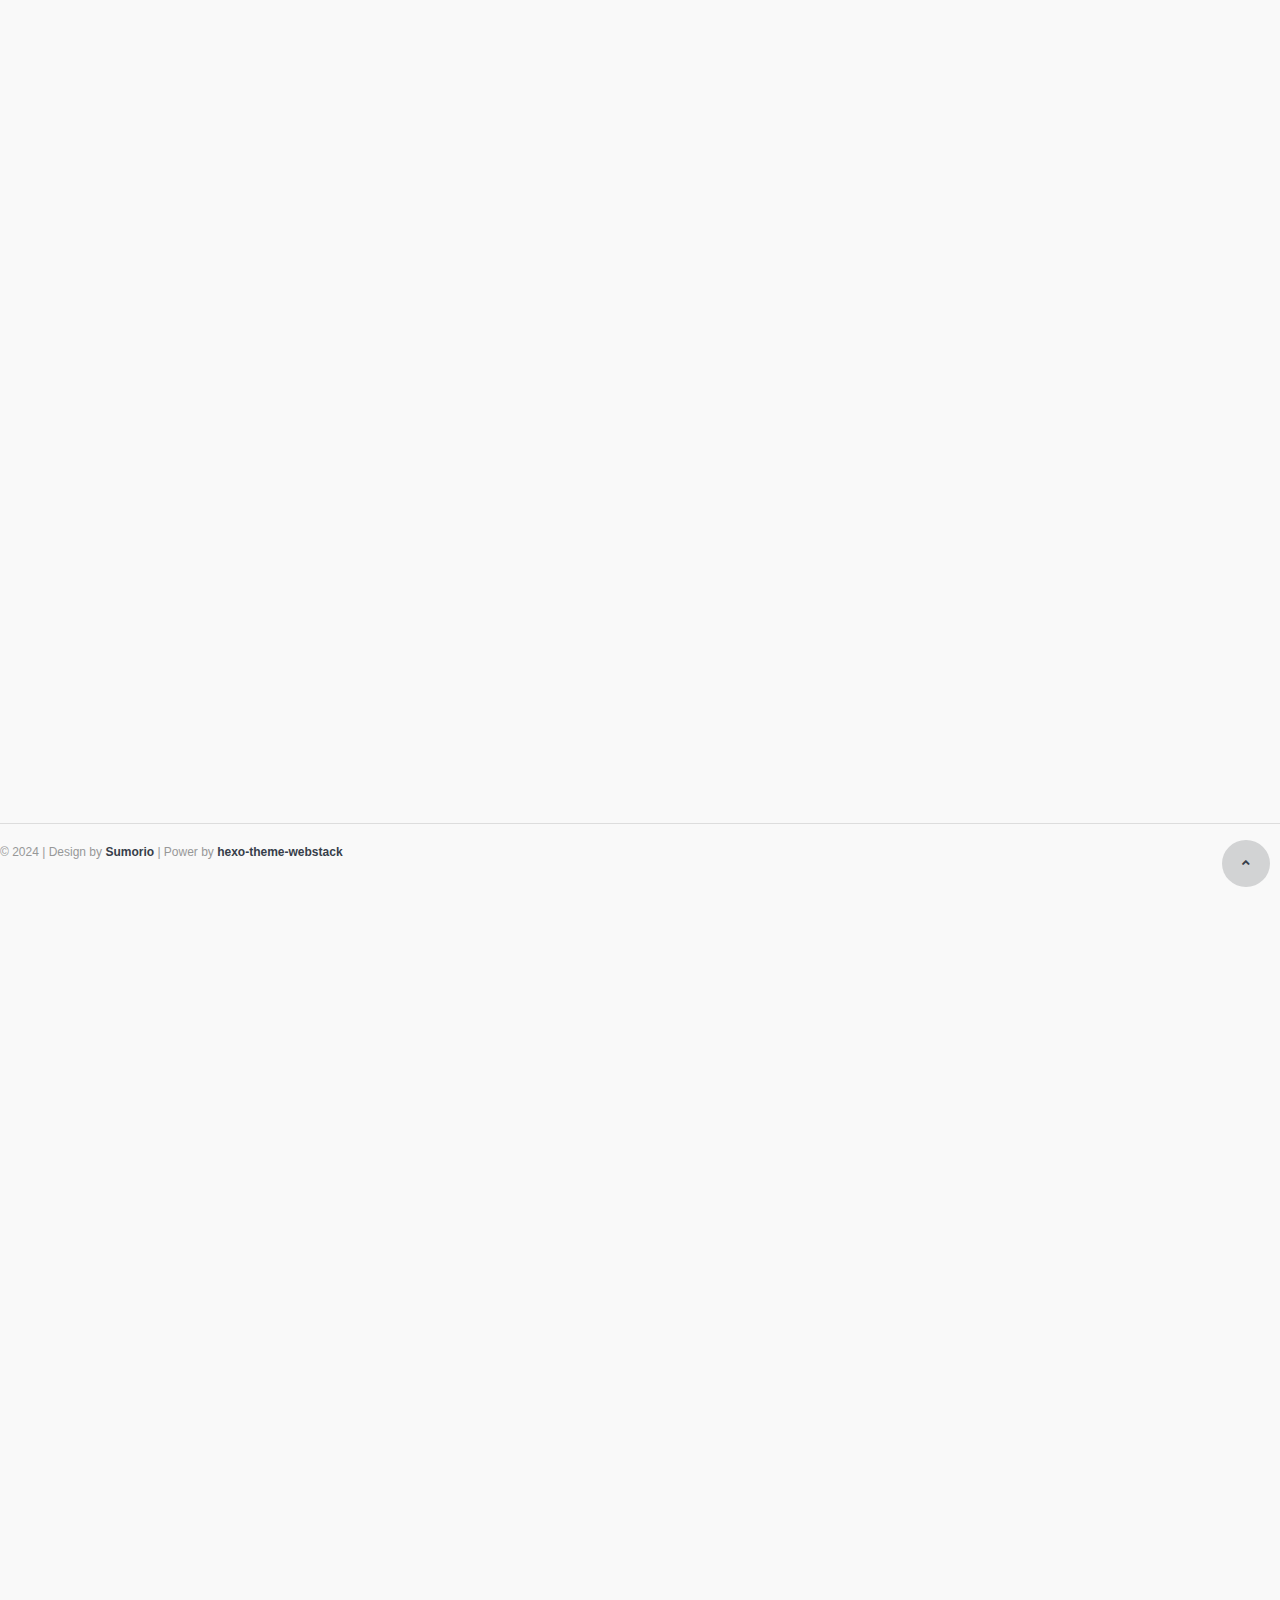
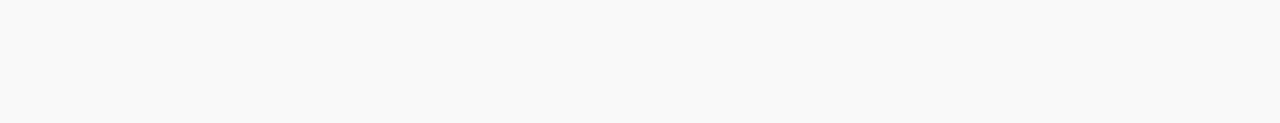
<file: 2024/03/01/hello-world/index.html>
<!DOCTYPE html>
<html lang="en">

<head>
  <head>
  <meta charset="utf-8">
  <meta http-equiv="X-UA-Compatible" content="IE=edge">
  <meta name="viewport" content="width=device-width, initial-scale=1.0" />
  <meta name="author" content="viggo" />
  <title>SuTool - 苏末了导航网站</title>
  <meta name="keywords" content="导航网站">
  <meta name="description" content="苏末了导航网站">
  <link rel="shortcut icon" href="https://s2.loli.net/2023/10/20/rfLIRXdAplxjGyU.png">
  
<link rel="stylesheet" href="/css/hclonely.css">
<link rel="stylesheet" href="//fonts.loli.net/css?family=Arimo:400,700,400italic.css">
<link rel="stylesheet" href="/css/fonts/linecons/css/linecons.min.css">
<link rel="stylesheet" href="/css/fonts/fontawesome/css/all.min.css">
<link rel="stylesheet" href="/css/bootstrap.min.css">
<link rel="stylesheet" href="/css/xenon-core.min.css">
<link rel="stylesheet" href="/css/xenon-components.min.css">
<link rel="stylesheet" href="/css/xenon-skins.min.css">
<link rel="stylesheet" href="/css/nav.min.css">

  
<script src="/js/jquery-1.11.1.min.js"></script>

  <script>
    var userDefinedSearchData = {"custom":false,"thisSearch":"https://www.baidu.com/s?wd=","thisSearchIcon":"url(https://www.baidu.com/favicon.ico)","hotStatus":true,"data":[{"name":"百度","img":"url(https://www.baidu.com/favicon.ico)","url":"https://www.baidu.com/s?wd="}]};
    var expandAll = false;
  </script>
  
<script src="/js/header.js"></script>

  <!-- HTML5 shim and Respond.js IE8 support of HTML5 elements and media queries -->
  <!--[if lt IE 9]>
        
<script src="/js/html5shiv.min.js"></script>

        
<script src="/js/respond.min.js"></script>

    <![endif]-->
  <!-- / FB Open Graph -->
  <meta property="og:type" content="article">
  <meta property="og:url" content="http://example.com/2024/03/01/hello-world/index.html">
  <meta property="og:title" content="SuTool - 苏末了导航网站">
  <meta property="og:description" content="苏末了导航网站">
  <meta property="og:site_name" content="SuTool - 苏末了导航网站">
  
  <meta property="og:image" content="/pic/tou-big.png">
  
  <!-- / Twitter Cards -->
  <meta name="twitter:card" content="summary_large_image">
  <meta name="twitter:title" content="SuTool - 苏末了导航网站">
  <meta name="twitter:description" content="苏末了导航网站">
  
  <meta name="twitter:image" content="/pic/tou-big.png">
  
  
  <link rel="stylesheet" href="https://cdn.staticfile.org/lxgw-wenkai-screen-webfont/1.6.0/lxgwwenkaiscreen.css" media="all" />
<link rel="stylesheet" href="/css/font.css" />
  
<meta name="generator" content="Hexo 7.1.1"></head>

</head>




  <footer class="main-footer sticky footer-type-1">
  <div class="footer-inner">
    <!-- Add your copyright text here -->
    <p>
      
      &copy; 2024
      <a href="javascript:void(0);"></a> | Design by <a href="http://5mg.fun" target="_blank"><strong>Sumorio</strong></a> | Power by <a href="https://github.com/HCLonely/hexo-theme-webstack/" target="_blank"><strong>hexo-theme-webstack</strong></a>
    </p>
    <!--  -->
    <div class="go-up">
      <a href="#" rel="go-top">
        <i class="fas fa-angle-up"></i>
      </a>
    </div>
  </div>
</footer>
</div>
</div>

<script src="/js/bootstrap.min.js"></script>
<script src="/js/TweenMax.min.js"></script>
<script src="/js/resizeable.min.js"></script>
<script src="/js/joinable.js"></script>
<script src="/js/xenon-api.min.js"></script>
<script src="/js/xenon-toggles.min.js"></script>
<script src="/js/xenon-custom.min.js"></script>




<script src="/js/lozad.min.js"></script>



  
</body>

</html>
</file>
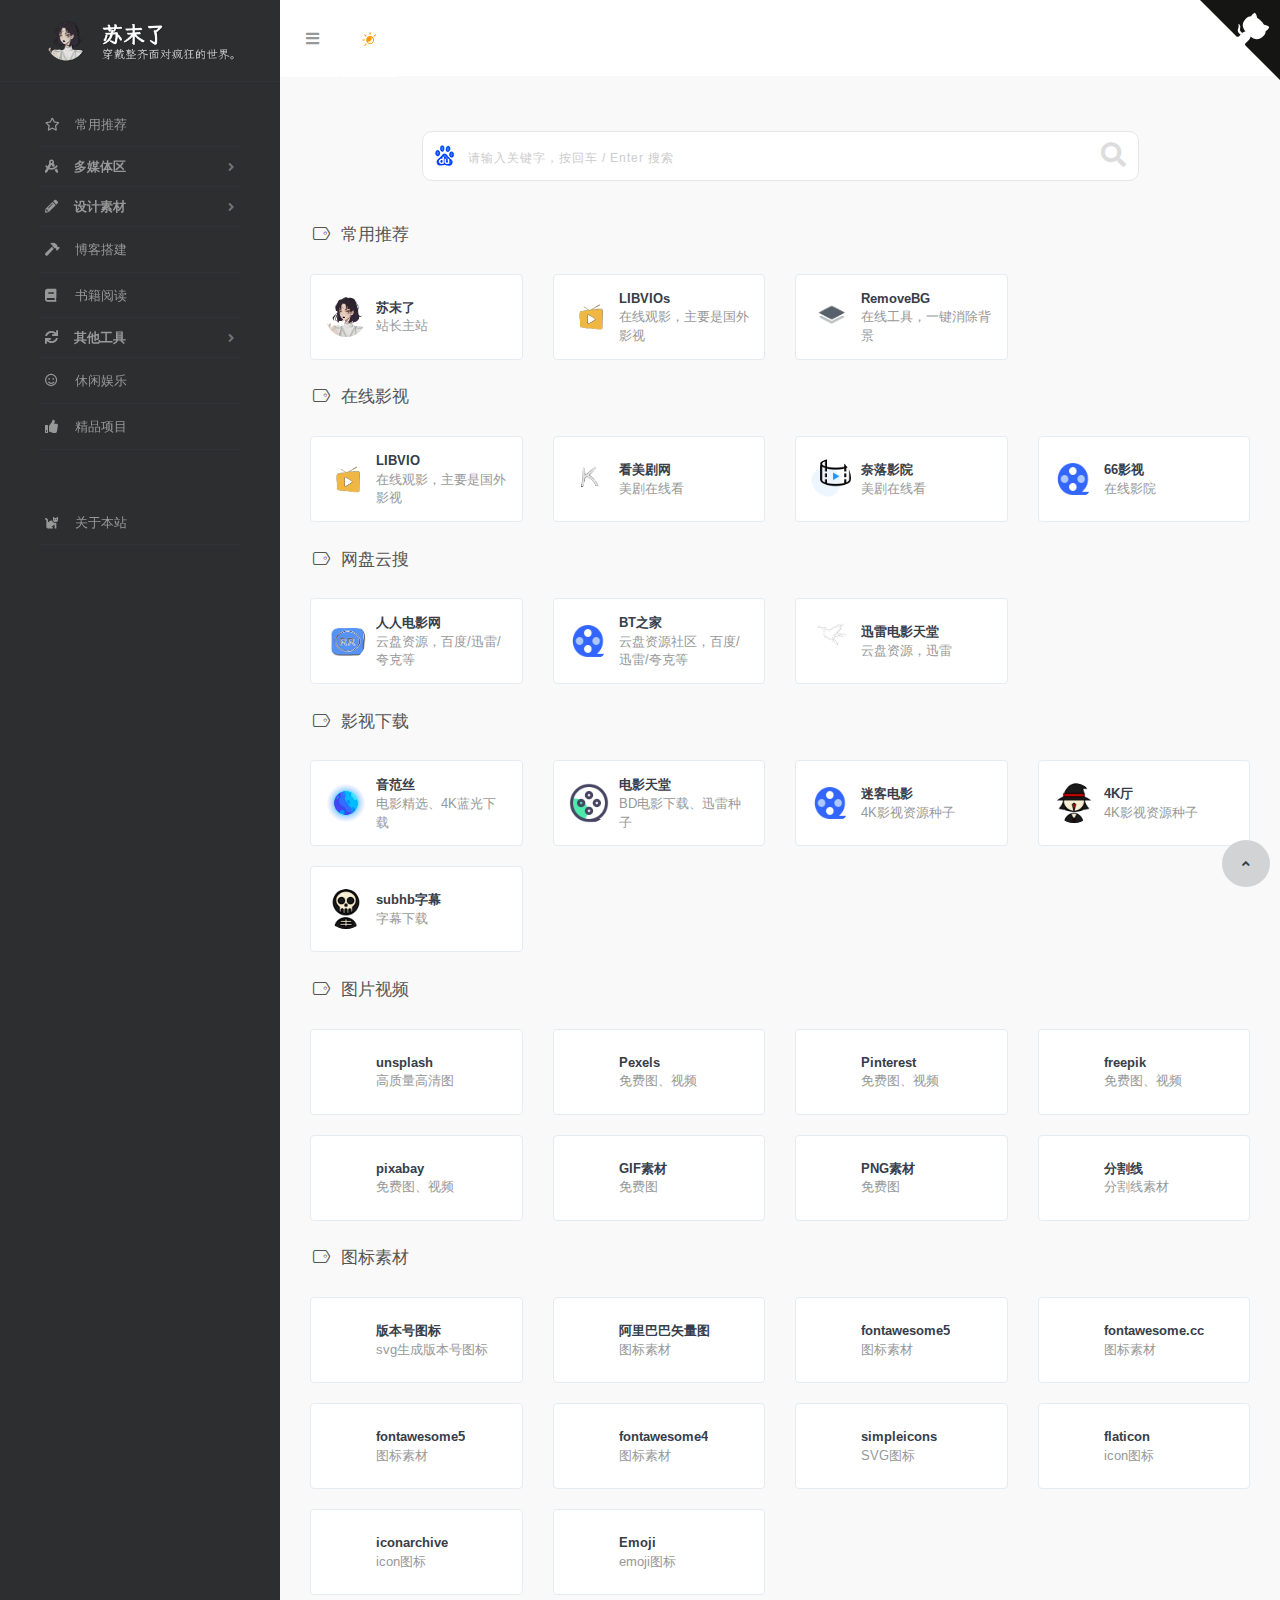
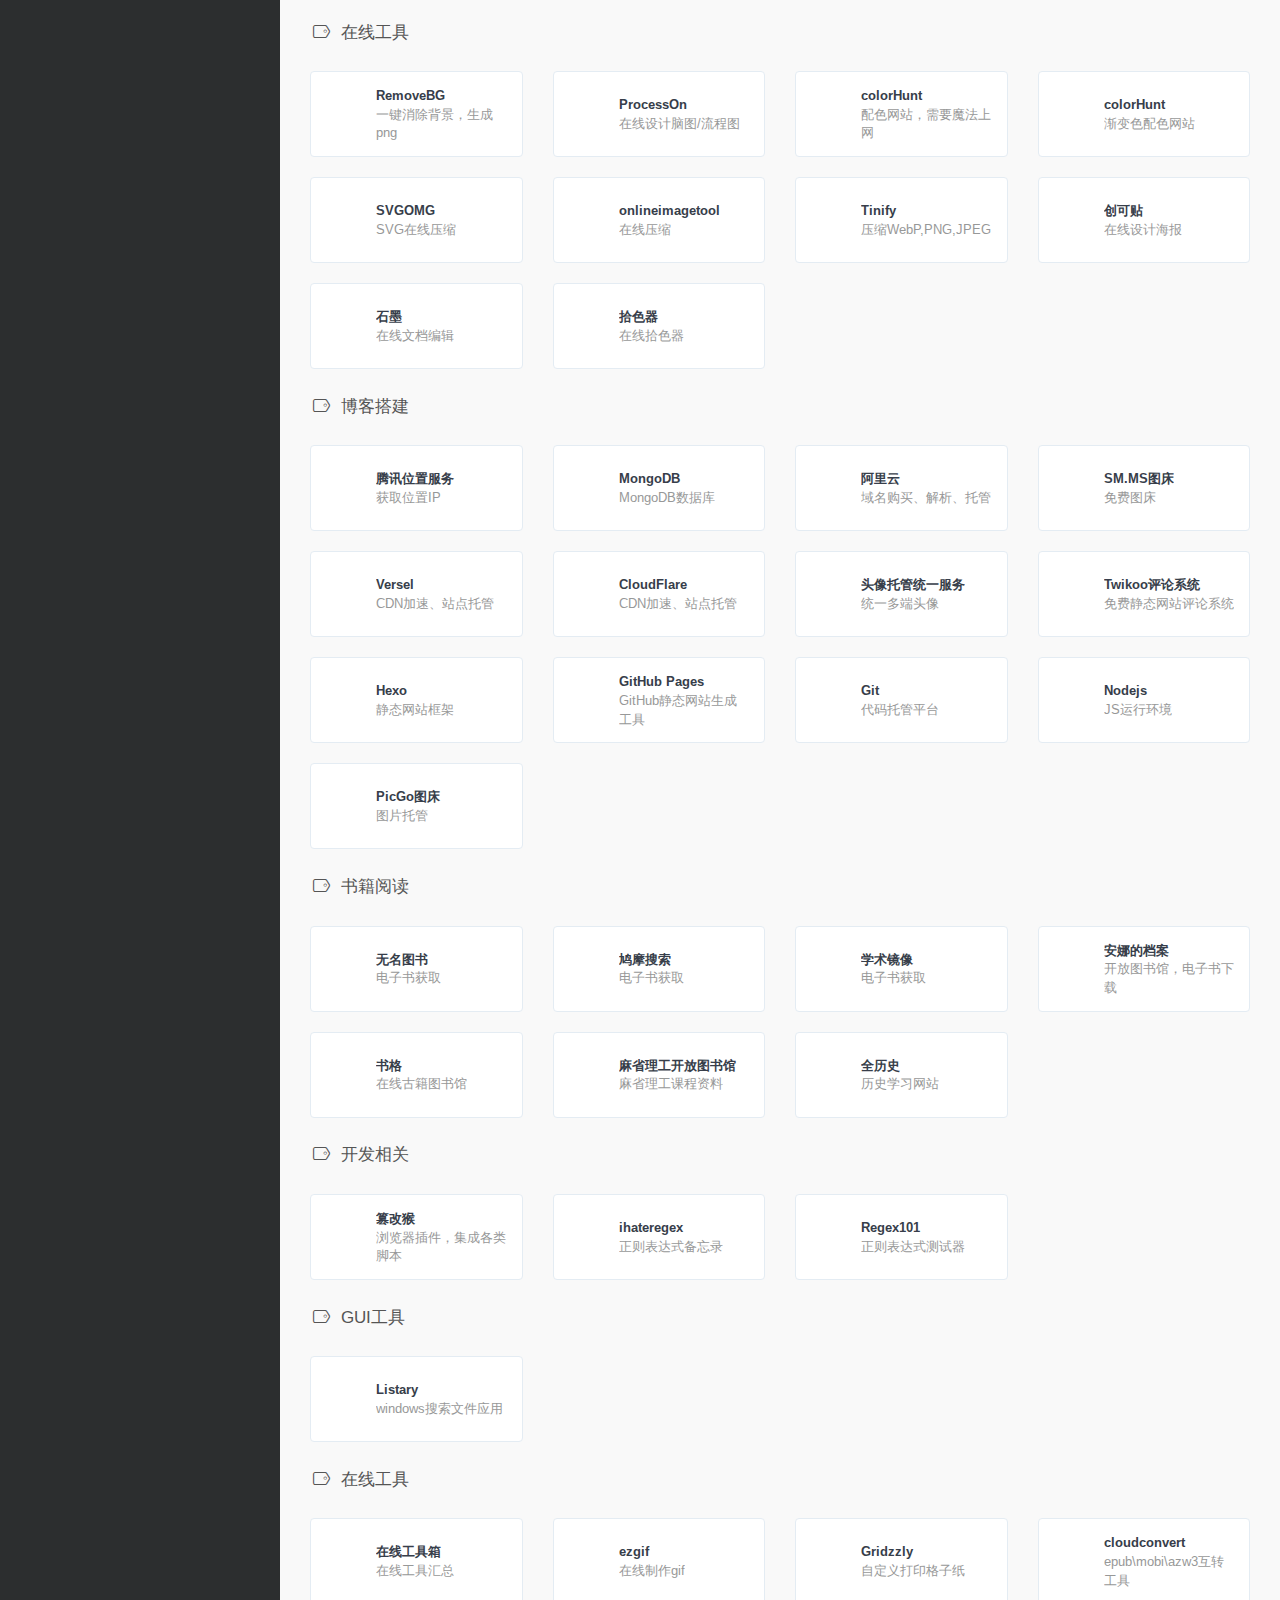
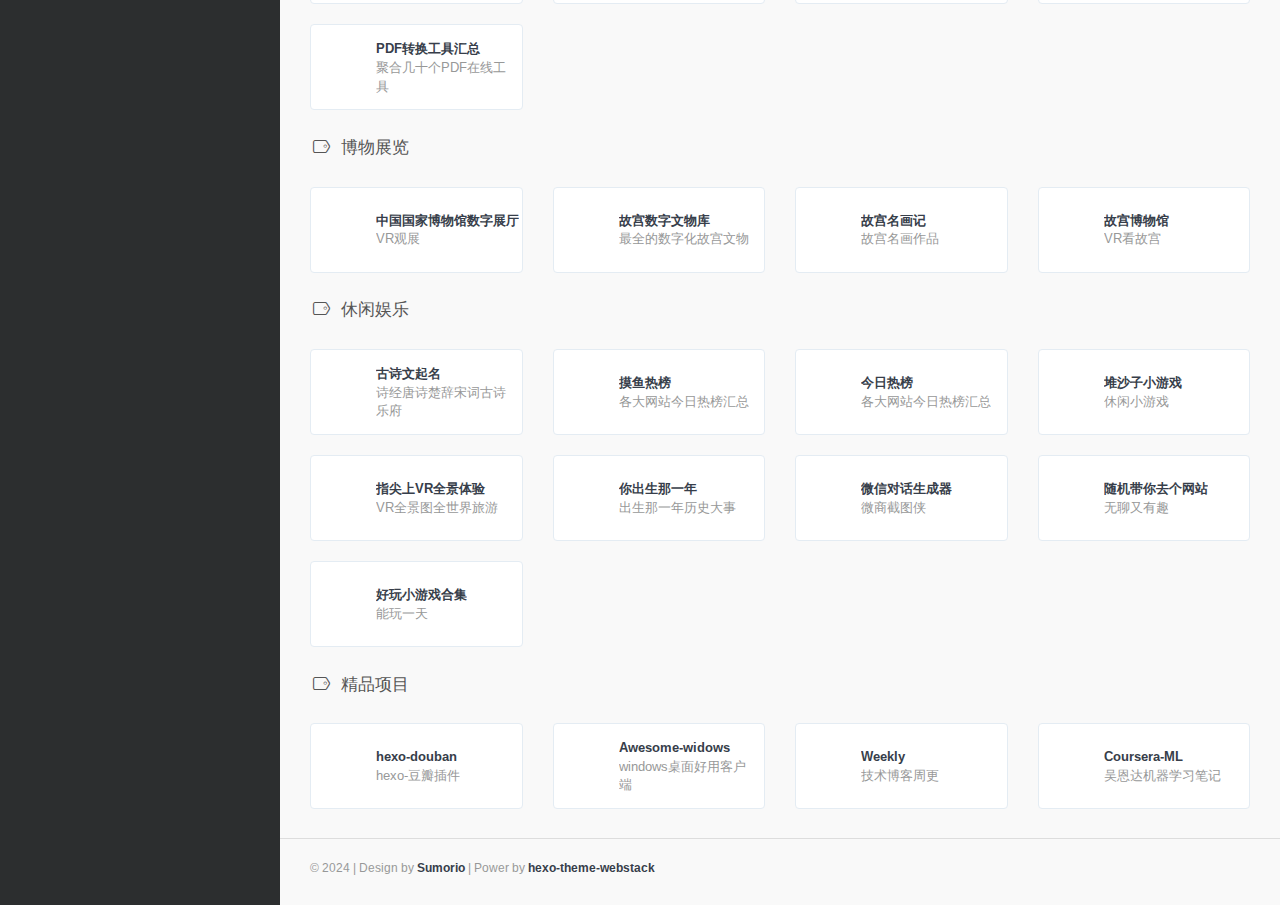
<file: blog-tool.html>
<!DOCTYPE html>
<html lang="en">

<head>
  <head>
  <meta charset="utf-8">
  <meta http-equiv="X-UA-Compatible" content="IE=edge">
  <meta name="viewport" content="width=device-width, initial-scale=1.0" />
  <meta name="author" content="viggo" />
  <title>Hexo - </title>
  <meta name="keywords" content="">
  <meta name="description" content="">
  <link rel="shortcut icon" href="https://s2.loli.net/2023/10/20/rfLIRXdAplxjGyU.png">
  
<link rel="stylesheet" href="/css/hclonely.css">
<link rel="stylesheet" href="//fonts.loli.net/css?family=Arimo:400,700,400italic.css">
<link rel="stylesheet" href="/css/fonts/linecons/css/linecons.min.css">
<link rel="stylesheet" href="/css/fonts/fontawesome/css/all.min.css">
<link rel="stylesheet" href="/css/bootstrap.min.css">
<link rel="stylesheet" href="/css/xenon-core.min.css">
<link rel="stylesheet" href="/css/xenon-components.min.css">
<link rel="stylesheet" href="/css/xenon-skins.min.css">
<link rel="stylesheet" href="/css/nav.min.css">

  
<script src="/js/jquery-1.11.1.min.js"></script>

  <script>
    var userDefinedSearchData = {"custom":false,"thisSearch":"https://www.baidu.com/s?wd=","thisSearchIcon":"url(https://www.baidu.com/favicon.ico)","hotStatus":true,"data":[{"name":"百度","img":"url(https://www.baidu.com/favicon.ico)","url":"https://www.baidu.com/s?wd="}]};
    var expandAll = false;
  </script>
  
<script src="/js/header.js"></script>

  <!-- HTML5 shim and Respond.js IE8 support of HTML5 elements and media queries -->
  <!--[if lt IE 9]>
        
<script src="/js/html5shiv.min.js"></script>

        
<script src="/js/respond.min.js"></script>

    <![endif]-->
  <!-- / FB Open Graph -->
  <meta property="og:type" content="article">
  <meta property="og:url" content="http://example.com/index.html">
  <meta property="og:title" content="Hexo - ">
  <meta property="og:description" content="">
  <meta property="og:site_name" content="Hexo - ">
  
  <meta property="og:image" content="/pic/tou-big.png">
  
  <!-- / Twitter Cards -->
  <meta name="twitter:card" content="summary_large_image">
  <meta name="twitter:title" content="Hexo - ">
  <meta name="twitter:description" content="">
  
  <meta name="twitter:image" content="/pic/tou-big.png">
  
  
  <!-- 直接添加html内容即可 -->
<!-- 可设置多行 -->
  
<meta name="generator" content="Hexo 7.1.1"></head>

</head>




<body class="page-body">
<div class="page-container">
<div class="sidebar-menu toggle-others fixed">
  <div class="sidebar-menu-inner">
    <header class="logo-env">
      <div class="logo">
        <a href="/index.html" class="logo-expanded">
          <img src="/pic/tou-big.png" width="100%" alt="" />
        </a>
        <a href="/index.html" class="logo-collapsed">
          <img src="/pic/avatar.png" width="40" alt="" />
        </a>
      </div>
      <div class="mobile-menu-toggle visible-xs">
        <a href="#" data-toggle="user-info-menu">
          <i class="linecons-cog"></i>
        </a>
        <a href="#" data-toggle="mobile-menu">
          <i class="fas fa-bars"></i>
        </a>
      </div>
    </header>
    <ul id="main-menu" class="main-menu">
      
      <li class="">
        
          <a href="#常用推荐" class="smooth">
            
            <i class="far fa-star"></i>
            <span class="title">常用推荐</span>
          </a>
          
      </li>
      
      <li class="">
        
        <a class="fas fa-angle-down" style="cursor: pointer;">
          
            <i class="fas fa-drafting-compass"></i>
            <span class="title">多媒体区</span>
          </a>
          
          <ul style="display: none;">
            
            <li>
              <a href="#在线影视" class="smooth">
                <i class="fas fa-film"></i>
                <span class="title">在线影视</span>
              </a>
            </li>
            
            <li>
              <a href="#网盘云搜" class="smooth">
                <i class="fa fa-cloud"></i>
                <span class="title">网盘云搜</span>
              </a>
            </li>
            
            <li>
              <a href="#影视下载" class="smooth">
                <i class="far fa-folder-open"></i>
                <span class="title">影视下载</span>
              </a>
            </li>
            
          </ul>
          
      </li>
      
      <li class="">
        
        <a class="fas fa-angle-down" style="cursor: pointer;">
          
            <i class="fas fa-pencil-alt"></i>
            <span class="title">设计素材</span>
          </a>
          
          <ul style="display: none;">
            
            <li>
              <a href="#图片视频" class="smooth">
                <i class="far fa-file-video"></i>
                <span class="title">图片视频</span>
              </a>
            </li>
            
            <li>
              <a href="#图标素材" class="smooth">
                <i class="fas fa-blog"></i>
                <span class="title">图标素材</span>
              </a>
            </li>
            
            <li>
              <a href="#在线工具" class="smooth">
                <i class="fas fa-expand"></i>
                <span class="title">在线工具</span>
              </a>
            </li>
            
          </ul>
          
      </li>
      
      <li class="">
        
          <a href="#博客搭建" class="smooth">
            
            <i class="fas fa-hammer"></i>
            <span class="title">博客搭建</span>
          </a>
          
      </li>
      
      <li class="">
        
          <a href="#书籍阅读" class="smooth">
            
            <i class="fas fa-book"></i>
            <span class="title">书籍阅读</span>
          </a>
          
      </li>
      
      <li class="">
        
        <a class="fas fa-angle-down" style="cursor: pointer;">
          
            <i class="fas fa-sync"></i>
            <span class="title">其他工具</span>
          </a>
          
          <ul style="display: none;">
            
            <li>
              <a href="#开发相关" class="smooth">
                <i class="fas fa-code"></i>
                <span class="title">开发相关</span>
              </a>
            </li>
            
            <li>
              <a href="#GUI工具" class="smooth">
                <i class="fas fa-window-restore"></i>
                <span class="title">GUI工具</span>
              </a>
            </li>
            
            <li>
              <a href="#在线工具" class="smooth">
                <i class="fas fa-braille"></i>
                <span class="title">在线工具</span>
              </a>
            </li>
            
            <li>
              <a href="#博物展览" class="smooth">
                <i class="fas fa-vihara"></i>
                <span class="title">博物展览</span>
              </a>
            </li>
            
          </ul>
          
      </li>
      
      <li class="">
        
          <a href="#休闲娱乐" class="smooth">
            
            <i class="far fa-smile"></i>
            <span class="title">休闲娱乐</span>
          </a>
          
      </li>
      
      <li class="">
        
          <a href="#精品项目" class="smooth">
            
            <i class="fas fa-thumbs-up"></i>
            <span class="title">精品项目</span>
          </a>
          
      </li>
      
      
      <li class="submit-tag">
        <a href="/about/">
          <i class="fas fa-cat"></i>
          <span class="tooltip-blue">关于本站</span>
        </a>
      </li>
      
      
    </ul>
  </div>
</div>


<div class="main-content">
  <nav class="navbar user-info-navbar" role="navigation">
    <ul class="user-info-menu left-links list-inline list-unstyled">
      <li class="hidden-sm hidden-xs hover-line">
        <a href="#" data-toggle="sidebar">
          <i class="fas fa-bars"></i>
        </a>
      </li>
      <!-- <li class="dropdown hover-line language-switcher">
        
        <a href="/index.html" class="dropdown-toggle" data-toggle="dropdown">
          <img src="/images/flags/flag-cn.png" alt="flag-cn" /> 
        </a>
        <ul class="dropdown-menu languages">
          
            
              <li class="active">
                <a href="/index.html">
                  <img src="/images/flags/flag-cn.png" alt="flag-cn" alt="flag-cn" /> 
                </a>
              </li>
            
          
        </ul>
      </li> -->
      <li class="switch-mode hover-line" onclick="switchNightMode()">
        <a href="#">
          <svg t="1593061068148" class="icon" viewBox="0 0 1024 1024" version="1.1" xmlns="http://www.w3.org/2000/svg" p-id="1681" width="16" height="16">
            <path d="M582.4 326.4c-140.8 0-256 115.2-256 256s115.2 256 256 256 256-115.2 256-256-115.2-256-256-256z m0 448c-70.4 0-131.2-36.8-164.8-92.8 12.8 3.2 27.2 4.8 40 4.8 121.6 0 219.2-99.2 219.2-219.2 0-17.6-1.6-35.2-6.4-52.8 60.8 32 102.4 96 102.4 169.6 1.6 104-84.8 190.4-190.4 190.4zM582.4 262.4c17.6 0 32-14.4 32-32v-128c0-17.6-14.4-32-32-32s-32 14.4-32 32v128c0 17.6 14.4 32 32 32zM262.4 582.4c0-17.6-14.4-32-32-32h-128c-17.6 0-32 14.4-32 32s14.4 32 32 32h128c17.6 0 32-14.4 32-32zM310.4 356.8c6.4 6.4 14.4 9.6 22.4 9.6 8 0 16-3.2 22.4-9.6 12.8-12.8 12.8-32 0-44.8l-91.2-91.2c-12.8-12.8-32-12.8-44.8 0-12.8 12.8-12.8 32 0 44.8l91.2 91.2zM944 220.8c-12.8-12.8-32-12.8-44.8 0l-91.2 91.2c-12.8 12.8-12.8 32 0 44.8 6.4 6.4 14.4 9.6 22.4 9.6 8 0 16-3.2 22.4-9.6l91.2-91.2c12.8-12.8 12.8-33.6 0-44.8zM310.4 808l-91.2 91.2c-12.8 12.8-12.8 32 0 44.8 6.4 6.4 14.4 9.6 22.4 9.6 8 0 16-3.2 22.4-9.6l91.2-91.2c12.8-12.8 12.8-32 0-44.8-11.2-11.2-32-11.2-44.8 0z" p-id="1682" fill="#ff9900"></path>
          </svg>
        </a>
      </li>
    </ul>
    
    <a target="_blank" rel="noopener" href="https://github.com/Sumorio/" class="github-corner" aria-label="View source on GitHub"><svg width="80" height="80" viewBox="0 0 250 250" style="fill:#151513; color:#fff; position: absolute; top: 0; border: 0; right: 0;" aria-hidden="true"><path d="M0,0 L115,115 L130,115 L142,142 L250,250 L250,0 Z"></path><path d="M128.3,109.0 C113.8,99.7 119.0,89.6 119.0,89.6 C122.0,82.7 120.5,78.6 120.5,78.6 C119.2,72.0 123.4,76.3 123.4,76.3 C127.3,80.9 125.5,87.3 125.5,87.3 C122.9,97.6 130.6,101.9 134.4,103.2" fill="currentColor" style="transform-origin: 130px 106px;" class="octo-arm"></path><path d="M115.0,115.0 C114.9,115.1 118.7,116.5 119.8,115.4 L133.7,101.6 C136.9,99.2 139.9,98.4 142.2,98.6 C133.8,88.0 127.5,74.4 143.8,58.0 C148.5,53.4 154.0,51.2 159.7,51.0 C160.3,49.4 163.2,43.6 171.4,40.1 C171.4,40.1 176.1,42.5 178.8,56.2 C183.1,58.6 187.2,61.8 190.9,65.4 C194.5,69.0 197.7,73.2 200.1,77.6 C213.8,80.2 216.3,84.9 216.3,84.9 C212.7,93.1 206.9,96.0 205.4,96.6 C205.1,102.4 203.0,107.8 198.3,112.5 C181.9,128.9 168.3,122.5 157.7,114.1 C157.9,116.9 156.7,120.9 152.7,124.9 L141.0,136.5 C139.8,137.7 141.6,141.9 141.8,141.8 Z" fill="currentColor" class="octo-body"></path></svg></a><style>.github-corner:hover .octo-arm{animation:octocat-wave 560ms ease-in-out}@keyframes octocat-wave{0%,100%{transform:rotate(0)}20%,60%{transform:rotate(-25deg)}40%,80%{transform:rotate(10deg)}}@media (max-width:500px){.github-corner:hover .octo-arm{animation:none}.github-corner .octo-arm{animation:octocat-wave 560ms ease-in-out}}</style>
    
    </nav>
    
    <section class="sousuo">
      <div class="search">
        <div class="search-box">
          <span class="search-icon" style="background: url(/images/search_icon.png) 0px 0px; opacity: 1;"></span>
          <input type="text" id="txt" class="search-input" autocomplete="off" placeholder="请输入关键字，按回车 / Enter 搜索">
          <button class="search-btn" id="search-btn"><i class="fa fa-search"></i></button>
        </div>
        <!-- 搜索热词 -->
        <div class="box search-hot-text" id="box" style="display: none;">
          <ul></ul>
        </div>
        <!-- 搜索引擎 -->
        <div class="search-engine" style="display: none;">
          <div class="search-engine-head">
            <strong class="search-engine-tit">选择您的默认搜索引擎：</strong>
            <div class="search-engine-tool">搜索热词： <span id="hot-btn" style="background-image: url(/images/off_on.png);"></span></div>
          </div>
          <ul class="search-engine-list search-engine-list_zmki_ul">
          </ul>
        </div>
    </section>
    <script>search('/images/search_icon.png')</script>
  
  
  
    
    
    
    
    
    
    <h4 class="text-gray"><i class="linecons-tag" style="margin-right: 7px;" id="常用推荐"></i>常用推荐</h4>
<div class="row">
  
  <div class="col-sm-3">
    <div class="xe-widget xe-conversations box2 label-info" onclick="window.open('https://sumorio.com', '_blank')" data-toggle="tooltip" data-placement="bottom" title="" data-original-title="https://sumorio.com">
      <div class="xe-comment-entry">
        <a class="xe-user-img">
          <img data-src="/pic/avatar.png" class="lozad img-circle" width="40">
        </a>
        <div class="xe-comment">
          <a href="#" class="xe-user-name overflowClip_1">
            <strong>苏末了</strong>
          </a>
          <p class="overflowClip_2">站长主站</p>
        </div>
      </div>
    </div>
  </div>
  
  <div class="col-sm-3">
    <div class="xe-widget xe-conversations box2 label-info" onclick="window.open('https://www.libvio.pw', '_blank')" data-toggle="tooltip" data-placement="bottom" title="" data-original-title="https://www.libvio.pw">
      <div class="xe-comment-entry">
        <a class="xe-user-img">
          <img data-src="/pic/logo/libvio.png" class="lozad img-circle" width="40">
        </a>
        <div class="xe-comment">
          <a href="#" class="xe-user-name overflowClip_1">
            <strong>LIBVIOs</strong>
          </a>
          <p class="overflowClip_2">在线观影，主要是国外影视</p>
        </div>
      </div>
    </div>
  </div>
  
  <div class="col-sm-3">
    <div class="xe-widget xe-conversations box2 label-info" onclick="window.open('https://www.remove.bg/zh/', '_blank')" data-toggle="tooltip" data-placement="bottom" title="" data-original-title="https://www.remove.bg/zh/">
      <div class="xe-comment-entry">
        <a class="xe-user-img">
          <img data-src="/pic/logo/removebg.png" class="lozad img-circle" width="40">
        </a>
        <div class="xe-comment">
          <a href="#" class="xe-user-name overflowClip_1">
            <strong>RemoveBG</strong>
          </a>
          <p class="overflowClip_2">在线工具，一键消除背景</p>
        </div>
      </div>
    </div>
  </div>
  
</div>
<br />

    
    
    
    
    
    
    
    <h4 class="text-gray"><i class="linecons-tag" style="margin-right: 7px;" id="在线影视"></i>在线影视</h4>
<div class="row">
  
  <div class="col-sm-3">
    <div class="xe-widget xe-conversations box2 label-info" onclick="window.open('https://www.libvio.pw', '_blank')" data-toggle="tooltip" data-placement="bottom" title="" data-original-title="https://www.libvio.pw">
      <div class="xe-comment-entry">
        <a class="xe-user-img">
          <img data-src="/pic/logo/libvio.png" class="lozad img-circle" width="40">
        </a>
        <div class="xe-comment">
          <a href="#" class="xe-user-name overflowClip_1">
            <strong>LIBVIO</strong>
          </a>
          <p class="overflowClip_2">在线观影，主要是国外影视</p>
        </div>
      </div>
    </div>
  </div>
  
  <div class="col-sm-3">
    <div class="xe-widget xe-conversations box2 label-info" onclick="window.open('http://www.kanmjw.com/', '_blank')" data-toggle="tooltip" data-placement="bottom" title="" data-original-title="http://www.kanmjw.com/">
      <div class="xe-comment-entry">
        <a class="xe-user-img">
          <img data-src="/pic/logo/kmj.png" class="lozad img-circle" width="40">
        </a>
        <div class="xe-comment">
          <a href="#" class="xe-user-name overflowClip_1">
            <strong>看美剧网</strong>
          </a>
          <p class="overflowClip_2">美剧在线看</p>
        </div>
      </div>
    </div>
  </div>
  
  <div class="col-sm-3">
    <div class="xe-widget xe-conversations box2 label-info" onclick="window.open('https://newfii.com/', '_blank')" data-toggle="tooltip" data-placement="bottom" title="" data-original-title="https://newfii.com/">
      <div class="xe-comment-entry">
        <a class="xe-user-img">
          <img data-src="/pic/file7.png" class="lozad img-circle" width="40">
        </a>
        <div class="xe-comment">
          <a href="#" class="xe-user-name overflowClip_1">
            <strong>奈落影院</strong>
          </a>
          <p class="overflowClip_2">美剧在线看</p>
        </div>
      </div>
    </div>
  </div>
  
  <div class="col-sm-3">
    <div class="xe-widget xe-conversations box2 label-info" onclick="window.open('https://www.5266ys.com/', '_blank')" data-toggle="tooltip" data-placement="bottom" title="" data-original-title="https://www.5266ys.com/">
      <div class="xe-comment-entry">
        <a class="xe-user-img">
          <img data-src="/pic/mv3.png" class="lozad img-circle" width="40">
        </a>
        <div class="xe-comment">
          <a href="#" class="xe-user-name overflowClip_1">
            <strong>66影视</strong>
          </a>
          <p class="overflowClip_2">在线影院</p>
        </div>
      </div>
    </div>
  </div>
  
</div>
<br />

    
    
    
    
    <h4 class="text-gray"><i class="linecons-tag" style="margin-right: 7px;" id="网盘云搜"></i>网盘云搜</h4>
<div class="row">
  
  <div class="col-sm-3">
    <div class="xe-widget xe-conversations box2 label-info" onclick="window.open('https://www.rrdynb.com/index.html', '_blank')" data-toggle="tooltip" data-placement="bottom" title="" data-original-title="https://www.rrdynb.com/index.html">
      <div class="xe-comment-entry">
        <a class="xe-user-img">
          <img data-src="/pic/logo/rrdy.png" class="lozad img-circle" width="40">
        </a>
        <div class="xe-comment">
          <a href="#" class="xe-user-name overflowClip_1">
            <strong>人人电影网</strong>
          </a>
          <p class="overflowClip_2">云盘资源，百度/迅雷/夸克等</p>
        </div>
      </div>
    </div>
  </div>
  
  <div class="col-sm-3">
    <div class="xe-widget xe-conversations box2 label-info" onclick="window.open('https://www.btbtt19.com/', '_blank')" data-toggle="tooltip" data-placement="bottom" title="" data-original-title="https://www.btbtt19.com/">
      <div class="xe-comment-entry">
        <a class="xe-user-img">
          <img data-src="/pic/mv3.png" class="lozad img-circle" width="40">
        </a>
        <div class="xe-comment">
          <a href="#" class="xe-user-name overflowClip_1">
            <strong>BT之家</strong>
          </a>
          <p class="overflowClip_2">云盘资源社区，百度/迅雷/夸克等</p>
        </div>
      </div>
    </div>
  </div>
  
  <div class="col-sm-3">
    <div class="xe-widget xe-conversations box2 label-info" onclick="window.open('https://xunlei8.cc/', '_blank')" data-toggle="tooltip" data-placement="bottom" title="" data-original-title="https://xunlei8.cc/">
      <div class="xe-comment-entry">
        <a class="xe-user-img">
          <img data-src="/pic/logo/btbird.png" class="lozad img-circle" width="40">
        </a>
        <div class="xe-comment">
          <a href="#" class="xe-user-name overflowClip_1">
            <strong>迅雷电影天堂</strong>
          </a>
          <p class="overflowClip_2">云盘资源，迅雷</p>
        </div>
      </div>
    </div>
  </div>
  
</div>
<br />

    
    
    
    
    <h4 class="text-gray"><i class="linecons-tag" style="margin-right: 7px;" id="影视下载"></i>影视下载</h4>
<div class="row">
  
  <div class="col-sm-3">
    <div class="xe-widget xe-conversations box2 label-info" onclick="window.open('https://www.yinfans.me', '_blank')" data-toggle="tooltip" data-placement="bottom" title="" data-original-title="https://www.yinfans.me">
      <div class="xe-comment-entry">
        <a class="xe-user-img">
          <img data-src="/pic/ball-star.png" class="lozad img-circle" width="40">
        </a>
        <div class="xe-comment">
          <a href="#" class="xe-user-name overflowClip_1">
            <strong>音范丝</strong>
          </a>
          <p class="overflowClip_2">电影精选、4K蓝光下载</p>
        </div>
      </div>
    </div>
  </div>
  
  <div class="col-sm-3">
    <div class="xe-widget xe-conversations box2 label-info" onclick="window.open('https://dy2018.com/', '_blank')" data-toggle="tooltip" data-placement="bottom" title="" data-original-title="https://dy2018.com/">
      <div class="xe-comment-entry">
        <a class="xe-user-img">
          <img data-src="/pic/mv1.png" class="lozad img-circle" width="40">
        </a>
        <div class="xe-comment">
          <a href="#" class="xe-user-name overflowClip_1">
            <strong>电影天堂</strong>
          </a>
          <p class="overflowClip_2">BD电影下载、迅雷种子</p>
        </div>
      </div>
    </div>
  </div>
  
  <div class="col-sm-3">
    <div class="xe-widget xe-conversations box2 label-info" onclick="window.open('https://www.mini4k.com/', '_blank')" data-toggle="tooltip" data-placement="bottom" title="" data-original-title="https://www.mini4k.com/">
      <div class="xe-comment-entry">
        <a class="xe-user-img">
          <img data-src="/pic/mv3.png" class="lozad img-circle" width="40">
        </a>
        <div class="xe-comment">
          <a href="#" class="xe-user-name overflowClip_1">
            <strong>迷客电影</strong>
          </a>
          <p class="overflowClip_2">4K影视资源种子</p>
        </div>
      </div>
    </div>
  </div>
  
  <div class="col-sm-3">
    <div class="xe-widget xe-conversations box2 label-info" onclick="window.open('https://www.4kting.com/', '_blank')" data-toggle="tooltip" data-placement="bottom" title="" data-original-title="https://www.4kting.com/">
      <div class="xe-comment-entry">
        <a class="xe-user-img">
          <img data-src="/pic/mv6.png" class="lozad img-circle" width="40">
        </a>
        <div class="xe-comment">
          <a href="#" class="xe-user-name overflowClip_1">
            <strong>4K厅</strong>
          </a>
          <p class="overflowClip_2">4K影视资源种子</p>
        </div>
      </div>
    </div>
  </div>
  
  <div class="col-sm-3">
    <div class="xe-widget xe-conversations box2 label-info" onclick="window.open('https://subhd.tv/', '_blank')" data-toggle="tooltip" data-placement="bottom" title="" data-original-title="https://subhd.tv/">
      <div class="xe-comment-entry">
        <a class="xe-user-img">
          <img data-src="/pic/mv5.png" class="lozad img-circle" width="40">
        </a>
        <div class="xe-comment">
          <a href="#" class="xe-user-name overflowClip_1">
            <strong>subhb字幕</strong>
          </a>
          <p class="overflowClip_2">字幕下载</p>
        </div>
      </div>
    </div>
  </div>
  
</div>
<br />

    
    
    
    
    
    
    
    
    <h4 class="text-gray"><i class="linecons-tag" style="margin-right: 7px;" id="图片视频"></i>图片视频</h4>
<div class="row">
  
  <div class="col-sm-3">
    <div class="xe-widget xe-conversations box2 label-info" onclick="window.open('https://unsplash.com/', '_blank')" data-toggle="tooltip" data-placement="bottom" title="" data-original-title="https://unsplash.com/">
      <div class="xe-comment-entry">
        <a class="xe-user-img">
          <img data-src="/pic/logo/unsplash.png" class="lozad img-circle" width="40">
        </a>
        <div class="xe-comment">
          <a href="#" class="xe-user-name overflowClip_1">
            <strong>unsplash</strong>
          </a>
          <p class="overflowClip_2">高质量高清图</p>
        </div>
      </div>
    </div>
  </div>
  
  <div class="col-sm-3">
    <div class="xe-widget xe-conversations box2 label-info" onclick="window.open('https://www.pexels.com/zh-cn/', '_blank')" data-toggle="tooltip" data-placement="bottom" title="" data-original-title="https://www.pexels.com/zh-cn/">
      <div class="xe-comment-entry">
        <a class="xe-user-img">
          <img data-src="/pic/logo/pexels.png" class="lozad img-circle" width="40">
        </a>
        <div class="xe-comment">
          <a href="#" class="xe-user-name overflowClip_1">
            <strong>Pexels</strong>
          </a>
          <p class="overflowClip_2">免费图、视频</p>
        </div>
      </div>
    </div>
  </div>
  
  <div class="col-sm-3">
    <div class="xe-widget xe-conversations box2 label-info" onclick="window.open('https://www.pinterest.com/', '_blank')" data-toggle="tooltip" data-placement="bottom" title="" data-original-title="https://www.pinterest.com/">
      <div class="xe-comment-entry">
        <a class="xe-user-img">
          <img data-src="/pic/t3.png" class="lozad img-circle" width="40">
        </a>
        <div class="xe-comment">
          <a href="#" class="xe-user-name overflowClip_1">
            <strong>Pinterest</strong>
          </a>
          <p class="overflowClip_2">免费图、视频</p>
        </div>
      </div>
    </div>
  </div>
  
  <div class="col-sm-3">
    <div class="xe-widget xe-conversations box2 label-info" onclick="window.open('https://www.freepik.com/', '_blank')" data-toggle="tooltip" data-placement="bottom" title="" data-original-title="https://www.freepik.com/">
      <div class="xe-comment-entry">
        <a class="xe-user-img">
          <img data-src="/pic/t12.png" class="lozad img-circle" width="40">
        </a>
        <div class="xe-comment">
          <a href="#" class="xe-user-name overflowClip_1">
            <strong>freepik</strong>
          </a>
          <p class="overflowClip_2">免费图、视频</p>
        </div>
      </div>
    </div>
  </div>
  
  <div class="col-sm-3">
    <div class="xe-widget xe-conversations box2 label-info" onclick="window.open('https://pixabay.com/', '_blank')" data-toggle="tooltip" data-placement="bottom" title="" data-original-title="https://pixabay.com/">
      <div class="xe-comment-entry">
        <a class="xe-user-img">
          <img data-src="/pic/t13.png" class="lozad img-circle" width="40">
        </a>
        <div class="xe-comment">
          <a href="#" class="xe-user-name overflowClip_1">
            <strong>pixabay</strong>
          </a>
          <p class="overflowClip_2">免费图、视频</p>
        </div>
      </div>
    </div>
  </div>
  
  <div class="col-sm-3">
    <div class="xe-widget xe-conversations box2 label-info" onclick="window.open('https://giphy.com/', '_blank')" data-toggle="tooltip" data-placement="bottom" title="" data-original-title="https://giphy.com/">
      <div class="xe-comment-entry">
        <a class="xe-user-img">
          <img data-src="/pic/mv8.png" class="lozad img-circle" width="40">
        </a>
        <div class="xe-comment">
          <a href="#" class="xe-user-name overflowClip_1">
            <strong>GIF素材</strong>
          </a>
          <p class="overflowClip_2">免费图</p>
        </div>
      </div>
    </div>
  </div>
  
  <div class="col-sm-3">
    <div class="xe-widget xe-conversations box2 label-info" onclick="window.open('https://www.cleanpng.com/png/top.html', '_blank')" data-toggle="tooltip" data-placement="bottom" title="" data-original-title="https://www.cleanpng.com/png/top.html">
      <div class="xe-comment-entry">
        <a class="xe-user-img">
          <img data-src="/pic/t9.png" class="lozad img-circle" width="40">
        </a>
        <div class="xe-comment">
          <a href="#" class="xe-user-name overflowClip_1">
            <strong>PNG素材</strong>
          </a>
          <p class="overflowClip_2">免费图</p>
        </div>
      </div>
    </div>
  </div>
  
  <div class="col-sm-3">
    <div class="xe-widget xe-conversations box2 label-info" onclick="window.open('http://free-line-design.com/', '_blank')" data-toggle="tooltip" data-placement="bottom" title="" data-original-title="http://free-line-design.com/">
      <div class="xe-comment-entry">
        <a class="xe-user-img">
          <img data-src="/pic/t3.png" class="lozad img-circle" width="40">
        </a>
        <div class="xe-comment">
          <a href="#" class="xe-user-name overflowClip_1">
            <strong>分割线</strong>
          </a>
          <p class="overflowClip_2">分割线素材</p>
        </div>
      </div>
    </div>
  </div>
  
</div>
<br />

    
    
    
    
    <h4 class="text-gray"><i class="linecons-tag" style="margin-right: 7px;" id="图标素材"></i>图标素材</h4>
<div class="row">
  
  <div class="col-sm-3">
    <div class="xe-widget xe-conversations box2 label-info" onclick="window.open('https://shields.io/', '_blank')" data-toggle="tooltip" data-placement="bottom" title="" data-original-title="https://shields.io/">
      <div class="xe-comment-entry">
        <a class="xe-user-img">
          <img data-src="/pic/t1.png" class="lozad img-circle" width="40">
        </a>
        <div class="xe-comment">
          <a href="#" class="xe-user-name overflowClip_1">
            <strong>版本号图标</strong>
          </a>
          <p class="overflowClip_2">svg生成版本号图标</p>
        </div>
      </div>
    </div>
  </div>
  
  <div class="col-sm-3">
    <div class="xe-widget xe-conversations box2 label-info" onclick="window.open('https://www.iconfont.cn/', '_blank')" data-toggle="tooltip" data-placement="bottom" title="" data-original-title="https://www.iconfont.cn/">
      <div class="xe-comment-entry">
        <a class="xe-user-img">
          <img data-src="/pic/logo/ali.png" class="lozad img-circle" width="40">
        </a>
        <div class="xe-comment">
          <a href="#" class="xe-user-name overflowClip_1">
            <strong>阿里巴巴矢量图</strong>
          </a>
          <p class="overflowClip_2">图标素材</p>
        </div>
      </div>
    </div>
  </div>
  
  <div class="col-sm-3">
    <div class="xe-widget xe-conversations box2 label-info" onclick="window.open('https://www.w3schools.com/icons/fontawesome5_icons_accessibility.asp', '_blank')" data-toggle="tooltip" data-placement="bottom" title="" data-original-title="https://www.w3schools.com/icons/fontawesome5_icons_accessibility.asp">
      <div class="xe-comment-entry">
        <a class="xe-user-img">
          <img data-src="/pic/t9.png" class="lozad img-circle" width="40">
        </a>
        <div class="xe-comment">
          <a href="#" class="xe-user-name overflowClip_1">
            <strong>fontawesome5</strong>
          </a>
          <p class="overflowClip_2">图标素材</p>
        </div>
      </div>
    </div>
  </div>
  
  <div class="col-sm-3">
    <div class="xe-widget xe-conversations box2 label-info" onclick="window.open('https://www.fontawesome.cc/', '_blank')" data-toggle="tooltip" data-placement="bottom" title="" data-original-title="https://www.fontawesome.cc/">
      <div class="xe-comment-entry">
        <a class="xe-user-img">
          <img data-src="/pic/t10.png" class="lozad img-circle" width="40">
        </a>
        <div class="xe-comment">
          <a href="#" class="xe-user-name overflowClip_1">
            <strong>fontawesome.cc</strong>
          </a>
          <p class="overflowClip_2">图标素材</p>
        </div>
      </div>
    </div>
  </div>
  
  <div class="col-sm-3">
    <div class="xe-widget xe-conversations box2 label-info" onclick="window.open('https://www.joydeepdeb.com/misc/font-awesome-5.html', '_blank')" data-toggle="tooltip" data-placement="bottom" title="" data-original-title="https://www.joydeepdeb.com/misc/font-awesome-5.html">
      <div class="xe-comment-entry">
        <a class="xe-user-img">
          <img data-src="/pic/t6.png" class="lozad img-circle" width="40">
        </a>
        <div class="xe-comment">
          <a href="#" class="xe-user-name overflowClip_1">
            <strong>fontawesome5</strong>
          </a>
          <p class="overflowClip_2">图标素材</p>
        </div>
      </div>
    </div>
  </div>
  
  <div class="col-sm-3">
    <div class="xe-widget xe-conversations box2 label-info" onclick="window.open('https://fontawesome.com/v4/icons/', '_blank')" data-toggle="tooltip" data-placement="bottom" title="" data-original-title="https://fontawesome.com/v4/icons/">
      <div class="xe-comment-entry">
        <a class="xe-user-img">
          <img data-src="/pic/t7.png" class="lozad img-circle" width="40">
        </a>
        <div class="xe-comment">
          <a href="#" class="xe-user-name overflowClip_1">
            <strong>fontawesome4</strong>
          </a>
          <p class="overflowClip_2">图标素材</p>
        </div>
      </div>
    </div>
  </div>
  
  <div class="col-sm-3">
    <div class="xe-widget xe-conversations box2 label-info" onclick="window.open('https://simpleicons.org/', '_blank')" data-toggle="tooltip" data-placement="bottom" title="" data-original-title="https://simpleicons.org/">
      <div class="xe-comment-entry">
        <a class="xe-user-img">
          <img data-src="/pic/mv7.png" class="lozad img-circle" width="40">
        </a>
        <div class="xe-comment">
          <a href="#" class="xe-user-name overflowClip_1">
            <strong>simpleicons</strong>
          </a>
          <p class="overflowClip_2">SVG图标</p>
        </div>
      </div>
    </div>
  </div>
  
  <div class="col-sm-3">
    <div class="xe-widget xe-conversations box2 label-info" onclick="window.open('https://www.flaticon.com/', '_blank')" data-toggle="tooltip" data-placement="bottom" title="" data-original-title="https://www.flaticon.com/">
      <div class="xe-comment-entry">
        <a class="xe-user-img">
          <img data-src="/pic/t11.png" class="lozad img-circle" width="40">
        </a>
        <div class="xe-comment">
          <a href="#" class="xe-user-name overflowClip_1">
            <strong>flaticon</strong>
          </a>
          <p class="overflowClip_2">icon图标</p>
        </div>
      </div>
    </div>
  </div>
  
  <div class="col-sm-3">
    <div class="xe-widget xe-conversations box2 label-info" onclick="window.open('https://www.iconarchive.com/', '_blank')" data-toggle="tooltip" data-placement="bottom" title="" data-original-title="https://www.iconarchive.com/">
      <div class="xe-comment-entry">
        <a class="xe-user-img">
          <img data-src="/pic/t14.png" class="lozad img-circle" width="40">
        </a>
        <div class="xe-comment">
          <a href="#" class="xe-user-name overflowClip_1">
            <strong>iconarchive</strong>
          </a>
          <p class="overflowClip_2">icon图标</p>
        </div>
      </div>
    </div>
  </div>
  
  <div class="col-sm-3">
    <div class="xe-widget xe-conversations box2 label-info" onclick="window.open('https://emoji.muan.co/', '_blank')" data-toggle="tooltip" data-placement="bottom" title="" data-original-title="https://emoji.muan.co/">
      <div class="xe-comment-entry">
        <a class="xe-user-img">
          <img data-src="/pic/t16.png" class="lozad img-circle" width="40">
        </a>
        <div class="xe-comment">
          <a href="#" class="xe-user-name overflowClip_1">
            <strong>Emoji</strong>
          </a>
          <p class="overflowClip_2">emoji图标</p>
        </div>
      </div>
    </div>
  </div>
  
</div>
<br />

    
    
    
    
    <h4 class="text-gray"><i class="linecons-tag" style="margin-right: 7px;" id="在线工具"></i>在线工具</h4>
<div class="row">
  
  <div class="col-sm-3">
    <div class="xe-widget xe-conversations box2 label-info" onclick="window.open('https://www.remove.bg/zh/', '_blank')" data-toggle="tooltip" data-placement="bottom" title="" data-original-title="https://www.remove.bg/zh/">
      <div class="xe-comment-entry">
        <a class="xe-user-img">
          <img data-src="/pic/logo/removebg.png" class="lozad img-circle" width="40">
        </a>
        <div class="xe-comment">
          <a href="#" class="xe-user-name overflowClip_1">
            <strong>RemoveBG</strong>
          </a>
          <p class="overflowClip_2">一键消除背景，生成png</p>
        </div>
      </div>
    </div>
  </div>
  
  <div class="col-sm-3">
    <div class="xe-widget xe-conversations box2 label-info" onclick="window.open('https://www.processon.com', '_blank')" data-toggle="tooltip" data-placement="bottom" title="" data-original-title="https://www.processon.com">
      <div class="xe-comment-entry">
        <a class="xe-user-img">
          <img data-src="/pic/logo/processon.png" class="lozad img-circle" width="40">
        </a>
        <div class="xe-comment">
          <a href="#" class="xe-user-name overflowClip_1">
            <strong>ProcessOn</strong>
          </a>
          <p class="overflowClip_2">在线设计脑图/流程图</p>
        </div>
      </div>
    </div>
  </div>
  
  <div class="col-sm-3">
    <div class="xe-widget xe-conversations box2 label-info" onclick="window.open('https://www.colorhunt.co/', '_blank')" data-toggle="tooltip" data-placement="bottom" title="" data-original-title="https://www.colorhunt.co/">
      <div class="xe-comment-entry">
        <a class="xe-user-img">
          <img data-src="/pic/logo/hunt.png" class="lozad img-circle" width="40">
        </a>
        <div class="xe-comment">
          <a href="#" class="xe-user-name overflowClip_1">
            <strong>colorHunt</strong>
          </a>
          <p class="overflowClip_2">配色网站，需要魔法上网</p>
        </div>
      </div>
    </div>
  </div>
  
  <div class="col-sm-3">
    <div class="xe-widget xe-conversations box2 label-info" onclick="window.open('https://webgradients.com/', '_blank')" data-toggle="tooltip" data-placement="bottom" title="" data-original-title="https://webgradients.com/">
      <div class="xe-comment-entry">
        <a class="xe-user-img">
          <img data-src="/pic/logo/webgradients.png" class="lozad img-circle" width="40">
        </a>
        <div class="xe-comment">
          <a href="#" class="xe-user-name overflowClip_1">
            <strong>colorHunt</strong>
          </a>
          <p class="overflowClip_2">渐变色配色网站</p>
        </div>
      </div>
    </div>
  </div>
  
  <div class="col-sm-3">
    <div class="xe-widget xe-conversations box2 label-info" onclick="window.open('https://jakearchibald.github.io/svgomg/', '_blank')" data-toggle="tooltip" data-placement="bottom" title="" data-original-title="https://jakearchibald.github.io/svgomg/">
      <div class="xe-comment-entry">
        <a class="xe-user-img">
          <img data-src="/pic/file2.png" class="lozad img-circle" width="40">
        </a>
        <div class="xe-comment">
          <a href="#" class="xe-user-name overflowClip_1">
            <strong>SVGOMG</strong>
          </a>
          <p class="overflowClip_2">SVG在线压缩</p>
        </div>
      </div>
    </div>
  </div>
  
  <div class="col-sm-3">
    <div class="xe-widget xe-conversations box2 label-info" onclick="window.open('https://www.onlineimagetool.com/zh/', '_blank')" data-toggle="tooltip" data-placement="bottom" title="" data-original-title="https://www.onlineimagetool.com/zh/">
      <div class="xe-comment-entry">
        <a class="xe-user-img">
          <img data-src="/pic/t7.png" class="lozad img-circle" width="40">
        </a>
        <div class="xe-comment">
          <a href="#" class="xe-user-name overflowClip_1">
            <strong>onlineimagetool</strong>
          </a>
          <p class="overflowClip_2">在线压缩</p>
        </div>
      </div>
    </div>
  </div>
  
  <div class="col-sm-3">
    <div class="xe-widget xe-conversations box2 label-info" onclick="window.open('https://tinypng.com/', '_blank')" data-toggle="tooltip" data-placement="bottom" title="" data-original-title="https://tinypng.com/">
      <div class="xe-comment-entry">
        <a class="xe-user-img">
          <img data-src="/pic/logo/tinify.png" class="lozad img-circle" width="40">
        </a>
        <div class="xe-comment">
          <a href="#" class="xe-user-name overflowClip_1">
            <strong>Tinify</strong>
          </a>
          <p class="overflowClip_2">压缩WebP,PNG,JPEG</p>
        </div>
      </div>
    </div>
  </div>
  
  <div class="col-sm-3">
    <div class="xe-widget xe-conversations box2 label-info" onclick="window.open('https://www.chuangkit.com/', '_blank')" data-toggle="tooltip" data-placement="bottom" title="" data-original-title="https://www.chuangkit.com/">
      <div class="xe-comment-entry">
        <a class="xe-user-img">
          <img data-src="/pic/logo/ckt.png" class="lozad img-circle" width="40">
        </a>
        <div class="xe-comment">
          <a href="#" class="xe-user-name overflowClip_1">
            <strong>创可贴</strong>
          </a>
          <p class="overflowClip_2">在线设计海报</p>
        </div>
      </div>
    </div>
  </div>
  
  <div class="col-sm-3">
    <div class="xe-widget xe-conversations box2 label-info" onclick="window.open('https://shimo.im/', '_blank')" data-toggle="tooltip" data-placement="bottom" title="" data-original-title="https://shimo.im/">
      <div class="xe-comment-entry">
        <a class="xe-user-img">
          <img data-src="/pic/t2.png" class="lozad img-circle" width="40">
        </a>
        <div class="xe-comment">
          <a href="#" class="xe-user-name overflowClip_1">
            <strong>石墨</strong>
          </a>
          <p class="overflowClip_2">在线文档编辑</p>
        </div>
      </div>
    </div>
  </div>
  
  <div class="col-sm-3">
    <div class="xe-widget xe-conversations box2 label-info" onclick="window.open('https://www.w3cschool.cn/tools/index?name=cpicker', '_blank')" data-toggle="tooltip" data-placement="bottom" title="" data-original-title="https://www.w3cschool.cn/tools/index?name=cpicker">
      <div class="xe-comment-entry">
        <a class="xe-user-img">
          <img data-src="/pic/logo/shi.png" class="lozad img-circle" width="40">
        </a>
        <div class="xe-comment">
          <a href="#" class="xe-user-name overflowClip_1">
            <strong>拾色器</strong>
          </a>
          <p class="overflowClip_2">在线拾色器</p>
        </div>
      </div>
    </div>
  </div>
  
</div>
<br />

    
    
    
    
    
    
    
    
    <h4 class="text-gray"><i class="linecons-tag" style="margin-right: 7px;" id="博客搭建"></i>博客搭建</h4>
<div class="row">
  
  <div class="col-sm-3">
    <div class="xe-widget xe-conversations box2 label-info" onclick="window.open('https://lbs.qq.com/', '_blank')" data-toggle="tooltip" data-placement="bottom" title="" data-original-title="https://lbs.qq.com/">
      <div class="xe-comment-entry">
        <a class="xe-user-img">
          <img data-src="/pic/logo/tencent-map.png" class="lozad img-circle" width="40">
        </a>
        <div class="xe-comment">
          <a href="#" class="xe-user-name overflowClip_1">
            <strong>腾讯位置服务</strong>
          </a>
          <p class="overflowClip_2">获取位置IP</p>
        </div>
      </div>
    </div>
  </div>
  
  <div class="col-sm-3">
    <div class="xe-widget xe-conversations box2 label-info" onclick="window.open('https://www.mongodb.com/', '_blank')" data-toggle="tooltip" data-placement="bottom" title="" data-original-title="https://www.mongodb.com/">
      <div class="xe-comment-entry">
        <a class="xe-user-img">
          <img data-src="/pic/file5.png" class="lozad img-circle" width="40">
        </a>
        <div class="xe-comment">
          <a href="#" class="xe-user-name overflowClip_1">
            <strong>MongoDB</strong>
          </a>
          <p class="overflowClip_2">MongoDB数据库</p>
        </div>
      </div>
    </div>
  </div>
  
  <div class="col-sm-3">
    <div class="xe-widget xe-conversations box2 label-info" onclick="window.open('https://www.aliyun.com/', '_blank')" data-toggle="tooltip" data-placement="bottom" title="" data-original-title="https://www.aliyun.com/">
      <div class="xe-comment-entry">
        <a class="xe-user-img">
          <img data-src="/pic/pic5.png" class="lozad img-circle" width="40">
        </a>
        <div class="xe-comment">
          <a href="#" class="xe-user-name overflowClip_1">
            <strong>阿里云</strong>
          </a>
          <p class="overflowClip_2">域名购买、解析、托管</p>
        </div>
      </div>
    </div>
  </div>
  
  <div class="col-sm-3">
    <div class="xe-widget xe-conversations box2 label-info" onclick="window.open('https://sm.ms/', '_blank')" data-toggle="tooltip" data-placement="bottom" title="" data-original-title="https://sm.ms/">
      <div class="xe-comment-entry">
        <a class="xe-user-img">
          <img data-src="/pic/pic1.png" class="lozad img-circle" width="40">
        </a>
        <div class="xe-comment">
          <a href="#" class="xe-user-name overflowClip_1">
            <strong>SM.MS图床</strong>
          </a>
          <p class="overflowClip_2">免费图床</p>
        </div>
      </div>
    </div>
  </div>
  
  <div class="col-sm-3">
    <div class="xe-widget xe-conversations box2 label-info" onclick="window.open('https://vercel.com/', '_blank')" data-toggle="tooltip" data-placement="bottom" title="" data-original-title="https://vercel.com/">
      <div class="xe-comment-entry">
        <a class="xe-user-img">
          <img data-src="/pic/logo/vercel.png" class="lozad img-circle" width="40">
        </a>
        <div class="xe-comment">
          <a href="#" class="xe-user-name overflowClip_1">
            <strong>Versel</strong>
          </a>
          <p class="overflowClip_2">CDN加速、站点托管</p>
        </div>
      </div>
    </div>
  </div>
  
  <div class="col-sm-3">
    <div class="xe-widget xe-conversations box2 label-info" onclick="window.open('https://dash.cloudflare.com/login', '_blank')" data-toggle="tooltip" data-placement="bottom" title="" data-original-title="https://dash.cloudflare.com/login">
      <div class="xe-comment-entry">
        <a class="xe-user-img">
          <img data-src="/pic/logo/cf.png" class="lozad img-circle" width="40">
        </a>
        <div class="xe-comment">
          <a href="#" class="xe-user-name overflowClip_1">
            <strong>CloudFlare</strong>
          </a>
          <p class="overflowClip_2">CDN加速、站点托管</p>
        </div>
      </div>
    </div>
  </div>
  
  <div class="col-sm-3">
    <div class="xe-widget xe-conversations box2 label-info" onclick="window.open('https://weavatar.com/', '_blank')" data-toggle="tooltip" data-placement="bottom" title="" data-original-title="https://weavatar.com/">
      <div class="xe-comment-entry">
        <a class="xe-user-img">
          <img data-src="/pic/mv6.png" class="lozad img-circle" width="40">
        </a>
        <div class="xe-comment">
          <a href="#" class="xe-user-name overflowClip_1">
            <strong>头像托管统一服务</strong>
          </a>
          <p class="overflowClip_2">统一多端头像</p>
        </div>
      </div>
    </div>
  </div>
  
  <div class="col-sm-3">
    <div class="xe-widget xe-conversations box2 label-info" onclick="window.open('https://twikoo.js.org/intro.html', '_blank')" data-toggle="tooltip" data-placement="bottom" title="" data-original-title="https://twikoo.js.org/intro.html">
      <div class="xe-comment-entry">
        <a class="xe-user-img">
          <img data-src="/pic/logo/twikoo.png" class="lozad img-circle" width="40">
        </a>
        <div class="xe-comment">
          <a href="#" class="xe-user-name overflowClip_1">
            <strong>Twikoo评论系统</strong>
          </a>
          <p class="overflowClip_2">免费静态网站评论系统</p>
        </div>
      </div>
    </div>
  </div>
  
  <div class="col-sm-3">
    <div class="xe-widget xe-conversations box2 label-info" onclick="window.open('https://hexo.io/zh-cn/docs/', '_blank')" data-toggle="tooltip" data-placement="bottom" title="" data-original-title="https://hexo.io/zh-cn/docs/">
      <div class="xe-comment-entry">
        <a class="xe-user-img">
          <img data-src="/pic/logo/hexo.png" class="lozad img-circle" width="40">
        </a>
        <div class="xe-comment">
          <a href="#" class="xe-user-name overflowClip_1">
            <strong>Hexo</strong>
          </a>
          <p class="overflowClip_2">静态网站框架</p>
        </div>
      </div>
    </div>
  </div>
  
  <div class="col-sm-3">
    <div class="xe-widget xe-conversations box2 label-info" onclick="window.open('https://docs.github.com/zh/pages', '_blank')" data-toggle="tooltip" data-placement="bottom" title="" data-original-title="https://docs.github.com/zh/pages">
      <div class="xe-comment-entry">
        <a class="xe-user-img">
          <img data-src="/images/logos/github.png" class="lozad img-circle" width="40">
        </a>
        <div class="xe-comment">
          <a href="#" class="xe-user-name overflowClip_1">
            <strong>GitHub Pages</strong>
          </a>
          <p class="overflowClip_2">GitHub静态网站生成工具</p>
        </div>
      </div>
    </div>
  </div>
  
  <div class="col-sm-3">
    <div class="xe-widget xe-conversations box2 label-info" onclick="window.open('https://git-scm.com/', '_blank')" data-toggle="tooltip" data-placement="bottom" title="" data-original-title="https://git-scm.com/">
      <div class="xe-comment-entry">
        <a class="xe-user-img">
          <img data-src="/pic/logo/git.png" class="lozad img-circle" width="40">
        </a>
        <div class="xe-comment">
          <a href="#" class="xe-user-name overflowClip_1">
            <strong>Git</strong>
          </a>
          <p class="overflowClip_2">代码托管平台</p>
        </div>
      </div>
    </div>
  </div>
  
  <div class="col-sm-3">
    <div class="xe-widget xe-conversations box2 label-info" onclick="window.open('https://nodejs.org/en', '_blank')" data-toggle="tooltip" data-placement="bottom" title="" data-original-title="https://nodejs.org/en">
      <div class="xe-comment-entry">
        <a class="xe-user-img">
          <img data-src="/pic/logo/nodejs.png" class="lozad img-circle" width="40">
        </a>
        <div class="xe-comment">
          <a href="#" class="xe-user-name overflowClip_1">
            <strong>Nodejs</strong>
          </a>
          <p class="overflowClip_2">JS运行环境</p>
        </div>
      </div>
    </div>
  </div>
  
  <div class="col-sm-3">
    <div class="xe-widget xe-conversations box2 label-info" onclick="window.open('https://github.com/Molunerfinn/PicGo', '_blank')" data-toggle="tooltip" data-placement="bottom" title="" data-original-title="https://github.com/Molunerfinn/PicGo">
      <div class="xe-comment-entry">
        <a class="xe-user-img">
          <img data-src="/pic/mv7.png" class="lozad img-circle" width="40">
        </a>
        <div class="xe-comment">
          <a href="#" class="xe-user-name overflowClip_1">
            <strong>PicGo图床</strong>
          </a>
          <p class="overflowClip_2">图片托管</p>
        </div>
      </div>
    </div>
  </div>
  
</div>
<br />

    
    
    
    
    
    
    
    <h4 class="text-gray"><i class="linecons-tag" style="margin-right: 7px;" id="书籍阅读"></i>书籍阅读</h4>
<div class="row">
  
  <div class="col-sm-3">
    <div class="xe-widget xe-conversations box2 label-info" onclick="window.open('https://www.book123.info/', '_blank')" data-toggle="tooltip" data-placement="bottom" title="" data-original-title="https://www.book123.info/">
      <div class="xe-comment-entry">
        <a class="xe-user-img">
          <img data-src="/pic/pic4.png" class="lozad img-circle" width="40">
        </a>
        <div class="xe-comment">
          <a href="#" class="xe-user-name overflowClip_1">
            <strong>无名图书</strong>
          </a>
          <p class="overflowClip_2">电子书获取</p>
        </div>
      </div>
    </div>
  </div>
  
  <div class="col-sm-3">
    <div class="xe-widget xe-conversations box2 label-info" onclick="window.open('https://www.jiumodiary.com/', '_blank')" data-toggle="tooltip" data-placement="bottom" title="" data-original-title="https://www.jiumodiary.com/">
      <div class="xe-comment-entry">
        <a class="xe-user-img">
          <img data-src="/pic/pic5.png" class="lozad img-circle" width="40">
        </a>
        <div class="xe-comment">
          <a href="#" class="xe-user-name overflowClip_1">
            <strong>鸠摩搜索</strong>
          </a>
          <p class="overflowClip_2">电子书获取</p>
        </div>
      </div>
    </div>
  </div>
  
  <div class="col-sm-3">
    <div class="xe-widget xe-conversations box2 label-info" onclick="window.open('https://ac.scmor.com/', '_blank')" data-toggle="tooltip" data-placement="bottom" title="" data-original-title="https://ac.scmor.com/">
      <div class="xe-comment-entry">
        <a class="xe-user-img">
          <img data-src="/pic/file4.png" class="lozad img-circle" width="40">
        </a>
        <div class="xe-comment">
          <a href="#" class="xe-user-name overflowClip_1">
            <strong>学术镜像</strong>
          </a>
          <p class="overflowClip_2">电子书获取</p>
        </div>
      </div>
    </div>
  </div>
  
  <div class="col-sm-3">
    <div class="xe-widget xe-conversations box2 label-info" onclick="window.open('https://zh.annas-archive.org/', '_blank')" data-toggle="tooltip" data-placement="bottom" title="" data-original-title="https://zh.annas-archive.org/">
      <div class="xe-comment-entry">
        <a class="xe-user-img">
          <img data-src="/pic/t9.png" class="lozad img-circle" width="40">
        </a>
        <div class="xe-comment">
          <a href="#" class="xe-user-name overflowClip_1">
            <strong>安娜的档案</strong>
          </a>
          <p class="overflowClip_2">开放图书馆，电子书下载</p>
        </div>
      </div>
    </div>
  </div>
  
  <div class="col-sm-3">
    <div class="xe-widget xe-conversations box2 label-info" onclick="window.open('https://www.shuge.org/', '_blank')" data-toggle="tooltip" data-placement="bottom" title="" data-original-title="https://www.shuge.org/">
      <div class="xe-comment-entry">
        <a class="xe-user-img">
          <img data-src="/pic/t11.png" class="lozad img-circle" width="40">
        </a>
        <div class="xe-comment">
          <a href="#" class="xe-user-name overflowClip_1">
            <strong>书格</strong>
          </a>
          <p class="overflowClip_2">在线古籍图书馆</p>
        </div>
      </div>
    </div>
  </div>
  
  <div class="col-sm-3">
    <div class="xe-widget xe-conversations box2 label-info" onclick="window.open('https://ocw.mit.edu/', '_blank')" data-toggle="tooltip" data-placement="bottom" title="" data-original-title="https://ocw.mit.edu/">
      <div class="xe-comment-entry">
        <a class="xe-user-img">
          <img data-src="/pic/t12.png" class="lozad img-circle" width="40">
        </a>
        <div class="xe-comment">
          <a href="#" class="xe-user-name overflowClip_1">
            <strong>麻省理工开放图书馆</strong>
          </a>
          <p class="overflowClip_2">麻省理工课程资料</p>
        </div>
      </div>
    </div>
  </div>
  
  <div class="col-sm-3">
    <div class="xe-widget xe-conversations box2 label-info" onclick="window.open('https://www.allhistory.com/', '_blank')" data-toggle="tooltip" data-placement="bottom" title="" data-original-title="https://www.allhistory.com/">
      <div class="xe-comment-entry">
        <a class="xe-user-img">
          <img data-src="/pic/t14.png" class="lozad img-circle" width="40">
        </a>
        <div class="xe-comment">
          <a href="#" class="xe-user-name overflowClip_1">
            <strong>全历史</strong>
          </a>
          <p class="overflowClip_2">历史学习网站</p>
        </div>
      </div>
    </div>
  </div>
  
</div>
<br />

    
    
    
    
    
    
    
    <h4 class="text-gray"><i class="linecons-tag" style="margin-right: 7px;" id="开发相关"></i>开发相关</h4>
<div class="row">
  
  <div class="col-sm-3">
    <div class="xe-widget xe-conversations box2 label-info" onclick="window.open('https://www.tampermonkey.net/', '_blank')" data-toggle="tooltip" data-placement="bottom" title="" data-original-title="https://www.tampermonkey.net/">
      <div class="xe-comment-entry">
        <a class="xe-user-img">
          <img data-src="/pic/pic2.png" class="lozad img-circle" width="40">
        </a>
        <div class="xe-comment">
          <a href="#" class="xe-user-name overflowClip_1">
            <strong>篡改猴</strong>
          </a>
          <p class="overflowClip_2">浏览器插件，集成各类脚本</p>
        </div>
      </div>
    </div>
  </div>
  
  <div class="col-sm-3">
    <div class="xe-widget xe-conversations box2 label-info" onclick="window.open('https://ihateregex.io/', '_blank')" data-toggle="tooltip" data-placement="bottom" title="" data-original-title="https://ihateregex.io/">
      <div class="xe-comment-entry">
        <a class="xe-user-img">
          <img data-src="/pic/pic6.png" class="lozad img-circle" width="40">
        </a>
        <div class="xe-comment">
          <a href="#" class="xe-user-name overflowClip_1">
            <strong>ihateregex</strong>
          </a>
          <p class="overflowClip_2">正则表达式备忘录</p>
        </div>
      </div>
    </div>
  </div>
  
  <div class="col-sm-3">
    <div class="xe-widget xe-conversations box2 label-info" onclick="window.open('https://regex101.com/', '_blank')" data-toggle="tooltip" data-placement="bottom" title="" data-original-title="https://regex101.com/">
      <div class="xe-comment-entry">
        <a class="xe-user-img">
          <img data-src="/pic/t2.png" class="lozad img-circle" width="40">
        </a>
        <div class="xe-comment">
          <a href="#" class="xe-user-name overflowClip_1">
            <strong>Regex101</strong>
          </a>
          <p class="overflowClip_2">正则表达式测试器</p>
        </div>
      </div>
    </div>
  </div>
  
</div>
<br />

    
    
    
    
    <h4 class="text-gray"><i class="linecons-tag" style="margin-right: 7px;" id="GUI工具"></i>GUI工具</h4>
<div class="row">
  
  <div class="col-sm-3">
    <div class="xe-widget xe-conversations box2 label-info" onclick="window.open('https://www.listary.com/', '_blank')" data-toggle="tooltip" data-placement="bottom" title="" data-original-title="https://www.listary.com/">
      <div class="xe-comment-entry">
        <a class="xe-user-img">
          <img data-src="/pic/logo/listary.png" class="lozad img-circle" width="40">
        </a>
        <div class="xe-comment">
          <a href="#" class="xe-user-name overflowClip_1">
            <strong>Listary</strong>
          </a>
          <p class="overflowClip_2">windows搜索文件应用</p>
        </div>
      </div>
    </div>
  </div>
  
</div>
<br />

    
    
    
    
    <h4 class="text-gray"><i class="linecons-tag" style="margin-right: 7px;" id="在线工具"></i>在线工具</h4>
<div class="row">
  
  <div class="col-sm-3">
    <div class="xe-widget xe-conversations box2 label-info" onclick="window.open('https://tool.lu/', '_blank')" data-toggle="tooltip" data-placement="bottom" title="" data-original-title="https://tool.lu/">
      <div class="xe-comment-entry">
        <a class="xe-user-img">
          <img data-src="/pic/t17.png" class="lozad img-circle" width="40">
        </a>
        <div class="xe-comment">
          <a href="#" class="xe-user-name overflowClip_1">
            <strong>在线工具箱</strong>
          </a>
          <p class="overflowClip_2">在线工具汇总</p>
        </div>
      </div>
    </div>
  </div>
  
  <div class="col-sm-3">
    <div class="xe-widget xe-conversations box2 label-info" onclick="window.open('https://ezgif.com/', '_blank')" data-toggle="tooltip" data-placement="bottom" title="" data-original-title="https://ezgif.com/">
      <div class="xe-comment-entry">
        <a class="xe-user-img">
          <img data-src="/pic/t13.png" class="lozad img-circle" width="40">
        </a>
        <div class="xe-comment">
          <a href="#" class="xe-user-name overflowClip_1">
            <strong>ezgif</strong>
          </a>
          <p class="overflowClip_2">在线制作gif</p>
        </div>
      </div>
    </div>
  </div>
  
  <div class="col-sm-3">
    <div class="xe-widget xe-conversations box2 label-info" onclick="window.open('https://gridzzly.com/', '_blank')" data-toggle="tooltip" data-placement="bottom" title="" data-original-title="https://gridzzly.com/">
      <div class="xe-comment-entry">
        <a class="xe-user-img">
          <img data-src="/pic/pic1.png" class="lozad img-circle" width="40">
        </a>
        <div class="xe-comment">
          <a href="#" class="xe-user-name overflowClip_1">
            <strong>Gridzzly</strong>
          </a>
          <p class="overflowClip_2">自定义打印格子纸</p>
        </div>
      </div>
    </div>
  </div>
  
  <div class="col-sm-3">
    <div class="xe-widget xe-conversations box2 label-info" onclick="window.open('https://cloudconvert.com/', '_blank')" data-toggle="tooltip" data-placement="bottom" title="" data-original-title="https://cloudconvert.com/">
      <div class="xe-comment-entry">
        <a class="xe-user-img">
          <img data-src="/pic/pic3.png" class="lozad img-circle" width="40">
        </a>
        <div class="xe-comment">
          <a href="#" class="xe-user-name overflowClip_1">
            <strong>cloudconvert</strong>
          </a>
          <p class="overflowClip_2">epub\mobi\azw3互转工具</p>
        </div>
      </div>
    </div>
  </div>
  
  <div class="col-sm-3">
    <div class="xe-widget xe-conversations box2 label-info" onclick="window.open('https://www.pdfpai.com/', '_blank')" data-toggle="tooltip" data-placement="bottom" title="" data-original-title="https://www.pdfpai.com/">
      <div class="xe-comment-entry">
        <a class="xe-user-img">
          <img data-src="/pic/t12.png" class="lozad img-circle" width="40">
        </a>
        <div class="xe-comment">
          <a href="#" class="xe-user-name overflowClip_1">
            <strong>PDF转换工具汇总</strong>
          </a>
          <p class="overflowClip_2">聚合几十个PDF在线工具</p>
        </div>
      </div>
    </div>
  </div>
  
</div>
<br />

    
    
    
    
    <h4 class="text-gray"><i class="linecons-tag" style="margin-right: 7px;" id="博物展览"></i>博物展览</h4>
<div class="row">
  
  <div class="col-sm-3">
    <div class="xe-widget xe-conversations box2 label-info" onclick="window.open('https://www.chnmuseum.cn/Portals/0/web/vr/', '_blank')" data-toggle="tooltip" data-placement="bottom" title="" data-original-title="https://www.chnmuseum.cn/Portals/0/web/vr/">
      <div class="xe-comment-entry">
        <a class="xe-user-img">
          <img data-src="/pic/1.png" class="lozad img-circle" width="40">
        </a>
        <div class="xe-comment">
          <a href="#" class="xe-user-name overflowClip_1">
            <strong>中国国家博物馆数字展厅</strong>
          </a>
          <p class="overflowClip_2">VR观展</p>
        </div>
      </div>
    </div>
  </div>
  
  <div class="col-sm-3">
    <div class="xe-widget xe-conversations box2 label-info" onclick="window.open('https://digicol.dpm.org.cn/', '_blank')" data-toggle="tooltip" data-placement="bottom" title="" data-original-title="https://digicol.dpm.org.cn/">
      <div class="xe-comment-entry">
        <a class="xe-user-img">
          <img data-src="/pic/logo/gug.png" class="lozad img-circle" width="40">
        </a>
        <div class="xe-comment">
          <a href="#" class="xe-user-name overflowClip_1">
            <strong>故宫数字文物库</strong>
          </a>
          <p class="overflowClip_2">最全的数字化故宫文物</p>
        </div>
      </div>
    </div>
  </div>
  
  <div class="col-sm-3">
    <div class="xe-widget xe-conversations box2 label-info" onclick="window.open('https://minghuaji.dpm.org.cn/', '_blank')" data-toggle="tooltip" data-placement="bottom" title="" data-original-title="https://minghuaji.dpm.org.cn/">
      <div class="xe-comment-entry">
        <a class="xe-user-img">
          <img data-src="/pic/logo/gug.png" class="lozad img-circle" width="40">
        </a>
        <div class="xe-comment">
          <a href="#" class="xe-user-name overflowClip_1">
            <strong>故宫名画记</strong>
          </a>
          <p class="overflowClip_2">故宫名画作品</p>
        </div>
      </div>
    </div>
  </div>
  
  <div class="col-sm-3">
    <div class="xe-widget xe-conversations box2 label-info" onclick="window.open('https://www.dpm.org.cn/shows.html', '_blank')" data-toggle="tooltip" data-placement="bottom" title="" data-original-title="https://www.dpm.org.cn/shows.html">
      <div class="xe-comment-entry">
        <a class="xe-user-img">
          <img data-src="/pic/logo/gug.png" class="lozad img-circle" width="40">
        </a>
        <div class="xe-comment">
          <a href="#" class="xe-user-name overflowClip_1">
            <strong>故宫博物馆</strong>
          </a>
          <p class="overflowClip_2">VR看故宫</p>
        </div>
      </div>
    </div>
  </div>
  
</div>
<br />

    
    
    
    
    
    
    
    
    <h4 class="text-gray"><i class="linecons-tag" style="margin-right: 7px;" id="休闲娱乐"></i>休闲娱乐</h4>
<div class="row">
  
  <div class="col-sm-3">
    <div class="xe-widget xe-conversations box2 label-info" onclick="window.open('https://xiaosang.net/gushi_namer/', '_blank')" data-toggle="tooltip" data-placement="bottom" title="" data-original-title="https://xiaosang.net/gushi_namer/">
      <div class="xe-comment-entry">
        <a class="xe-user-img">
          <img data-src="/pic/3.png" class="lozad img-circle" width="40">
        </a>
        <div class="xe-comment">
          <a href="#" class="xe-user-name overflowClip_1">
            <strong>古诗文起名</strong>
          </a>
          <p class="overflowClip_2">诗经唐诗楚辞宋词古诗乐府</p>
        </div>
      </div>
    </div>
  </div>
  
  <div class="col-sm-3">
    <div class="xe-widget xe-conversations box2 label-info" onclick="window.open('https://momoyu.cc/', '_blank')" data-toggle="tooltip" data-placement="bottom" title="" data-original-title="https://momoyu.cc/">
      <div class="xe-comment-entry">
        <a class="xe-user-img">
          <img data-src="/pic/4.png" class="lozad img-circle" width="40">
        </a>
        <div class="xe-comment">
          <a href="#" class="xe-user-name overflowClip_1">
            <strong>摸鱼热榜</strong>
          </a>
          <p class="overflowClip_2">各大网站今日热榜汇总</p>
        </div>
      </div>
    </div>
  </div>
  
  <div class="col-sm-3">
    <div class="xe-widget xe-conversations box2 label-info" onclick="window.open('https://rebang.today/?tab=ithome', '_blank')" data-toggle="tooltip" data-placement="bottom" title="" data-original-title="https://rebang.today/?tab=ithome">
      <div class="xe-comment-entry">
        <a class="xe-user-img">
          <img data-src="/pic/5.png" class="lozad img-circle" width="40">
        </a>
        <div class="xe-comment">
          <a href="#" class="xe-user-name overflowClip_1">
            <strong>今日热榜</strong>
          </a>
          <p class="overflowClip_2">各大网站今日热榜汇总</p>
        </div>
      </div>
    </div>
  </div>
  
  <div class="col-sm-3">
    <div class="xe-widget xe-conversations box2 label-info" onclick="window.open('https://thisissand.com/', '_blank')" data-toggle="tooltip" data-placement="bottom" title="" data-original-title="https://thisissand.com/">
      <div class="xe-comment-entry">
        <a class="xe-user-img">
          <img data-src="/pic/6.png" class="lozad img-circle" width="40">
        </a>
        <div class="xe-comment">
          <a href="#" class="xe-user-name overflowClip_1">
            <strong>堆沙子小游戏</strong>
          </a>
          <p class="overflowClip_2">休闲小游戏</p>
        </div>
      </div>
    </div>
  </div>
  
  <div class="col-sm-3">
    <div class="xe-widget xe-conversations box2 label-info" onclick="window.open('https://www.zhijianshang.com/', '_blank')" data-toggle="tooltip" data-placement="bottom" title="" data-original-title="https://www.zhijianshang.com/">
      <div class="xe-comment-entry">
        <a class="xe-user-img">
          <img data-src="/pic/t13.png" class="lozad img-circle" width="40">
        </a>
        <div class="xe-comment">
          <a href="#" class="xe-user-name overflowClip_1">
            <strong>指尖上VR全景体验</strong>
          </a>
          <p class="overflowClip_2">VR全景图全世界旅游</p>
        </div>
      </div>
    </div>
  </div>
  
  <div class="col-sm-3">
    <div class="xe-widget xe-conversations box2 label-info" onclick="window.open('https://whathappenedinmybirthyear.com/', '_blank')" data-toggle="tooltip" data-placement="bottom" title="" data-original-title="https://whathappenedinmybirthyear.com/">
      <div class="xe-comment-entry">
        <a class="xe-user-img">
          <img data-src="/pic/7.png" class="lozad img-circle" width="40">
        </a>
        <div class="xe-comment">
          <a href="#" class="xe-user-name overflowClip_1">
            <strong>你出生那一年</strong>
          </a>
          <p class="overflowClip_2">出生那一年历史大事</p>
        </div>
      </div>
    </div>
  </div>
  
  <div class="col-sm-3">
    <div class="xe-widget xe-conversations box2 label-info" onclick="window.open('https://www.wsjtxia.com/wx.html', '_blank')" data-toggle="tooltip" data-placement="bottom" title="" data-original-title="https://www.wsjtxia.com/wx.html">
      <div class="xe-comment-entry">
        <a class="xe-user-img">
          <img data-src="/pic/8.png" class="lozad img-circle" width="40">
        </a>
        <div class="xe-comment">
          <a href="#" class="xe-user-name overflowClip_1">
            <strong>微信对话生成器</strong>
          </a>
          <p class="overflowClip_2">微商截图侠</p>
        </div>
      </div>
    </div>
  </div>
  
  <div class="col-sm-3">
    <div class="xe-widget xe-conversations box2 label-info" onclick="window.open('https://theuselessweb.com/', '_blank')" data-toggle="tooltip" data-placement="bottom" title="" data-original-title="https://theuselessweb.com/">
      <div class="xe-comment-entry">
        <a class="xe-user-img">
          <img data-src="/pic/9.png" class="lozad img-circle" width="40">
        </a>
        <div class="xe-comment">
          <a href="#" class="xe-user-name overflowClip_1">
            <strong>随机带你去个网站</strong>
          </a>
          <p class="overflowClip_2">无聊又有趣</p>
        </div>
      </div>
    </div>
  </div>
  
  <div class="col-sm-3">
    <div class="xe-widget xe-conversations box2 label-info" onclick="window.open('https://neal.fun/', '_blank')" data-toggle="tooltip" data-placement="bottom" title="" data-original-title="https://neal.fun/">
      <div class="xe-comment-entry">
        <a class="xe-user-img">
          <img data-src="/pic/10.png" class="lozad img-circle" width="40">
        </a>
        <div class="xe-comment">
          <a href="#" class="xe-user-name overflowClip_1">
            <strong>好玩小游戏合集</strong>
          </a>
          <p class="overflowClip_2">能玩一天</p>
        </div>
      </div>
    </div>
  </div>
  
</div>
<br />

    
    
    
    
    
    
    
    <h4 class="text-gray"><i class="linecons-tag" style="margin-right: 7px;" id="精品项目"></i>精品项目</h4>
<div class="row">
  
  <div class="col-sm-3">
    <div class="xe-widget xe-conversations box2 label-info" onclick="window.open('https://github.com/mythsman/hexo-douban', '_blank')" data-toggle="tooltip" data-placement="bottom" title="" data-original-title="https://github.com/mythsman/hexo-douban">
      <div class="xe-comment-entry">
        <a class="xe-user-img">
          <img data-src="/images/logos/github.png" class="lozad img-circle" width="40">
        </a>
        <div class="xe-comment">
          <a href="#" class="xe-user-name overflowClip_1">
            <strong>hexo-douban</strong>
          </a>
          <p class="overflowClip_2">hexo-豆瓣插件</p>
        </div>
      </div>
    </div>
  </div>
  
  <div class="col-sm-3">
    <div class="xe-widget xe-conversations box2 label-info" onclick="window.open('https://github.com/Awesome-Windows/Awesome', '_blank')" data-toggle="tooltip" data-placement="bottom" title="" data-original-title="https://github.com/Awesome-Windows/Awesome">
      <div class="xe-comment-entry">
        <a class="xe-user-img">
          <img data-src="/images/logos/github.png" class="lozad img-circle" width="40">
        </a>
        <div class="xe-comment">
          <a href="#" class="xe-user-name overflowClip_1">
            <strong>Awesome-widows</strong>
          </a>
          <p class="overflowClip_2">windows桌面好用客户端</p>
        </div>
      </div>
    </div>
  </div>
  
  <div class="col-sm-3">
    <div class="xe-widget xe-conversations box2 label-info" onclick="window.open('https://github.com/ascoders/weekly', '_blank')" data-toggle="tooltip" data-placement="bottom" title="" data-original-title="https://github.com/ascoders/weekly">
      <div class="xe-comment-entry">
        <a class="xe-user-img">
          <img data-src="/images/logos/github.png" class="lozad img-circle" width="40">
        </a>
        <div class="xe-comment">
          <a href="#" class="xe-user-name overflowClip_1">
            <strong>Weekly</strong>
          </a>
          <p class="overflowClip_2">技术博客周更</p>
        </div>
      </div>
    </div>
  </div>
  
  <div class="col-sm-3">
    <div class="xe-widget xe-conversations box2 label-info" onclick="window.open('https://github.com/fengdu78/Coursera-ML-AndrewNg-Notes', '_blank')" data-toggle="tooltip" data-placement="bottom" title="" data-original-title="https://github.com/fengdu78/Coursera-ML-AndrewNg-Notes">
      <div class="xe-comment-entry">
        <a class="xe-user-img">
          <img data-src="/images/logos/github.png" class="lozad img-circle" width="40">
        </a>
        <div class="xe-comment">
          <a href="#" class="xe-user-name overflowClip_1">
            <strong>Coursera-ML</strong>
          </a>
          <p class="overflowClip_2">吴恩达机器学习笔记</p>
        </div>
      </div>
    </div>
  </div>
  
</div>
<br />

    
    
    
    
<script src="/js/footer.js"></script>


  <footer class="main-footer sticky footer-type-1">
  <div class="footer-inner">
    <!-- Add your copyright text here -->
    <p>
      
      &copy; 2024
      <a href="javascript:void(0);"></a> | Design by <a href="http://sumorio.com" target="_blank"><strong>Sumorio</strong></a> | Power by <a href="https://github.com/HCLonely/hexo-theme-webstack/" target="_blank"><strong>hexo-theme-webstack</strong></a>
    </p>
    <!--  -->
    <div class="go-up">
      <a href="#" rel="go-top">
        <i class="fas fa-angle-up"></i>
      </a>
    </div>
  </div>
</footer>
</div>
</div>

<script src="/js/bootstrap.min.js"></script>
<script src="/js/TweenMax.min.js"></script>
<script src="/js/resizeable.min.js"></script>
<script src="/js/joinable.js"></script>
<script src="/js/xenon-api.min.js"></script>
<script src="/js/xenon-toggles.min.js"></script>
<script src="/js/xenon-custom.min.js"></script>




<script src="/js/lozad.min.js"></script>



  
  <!-- 直接添加html内容即可 -->
<!-- 可设置多行 -->
  
</body>

</html>
</file>
<file: css/hclonely.css>
.sousuo{
    padding: 25px 0 35px 0;
    max-width: 717px;
    margin: 0 auto;
}
.search{
  position: relative;
  width: 100%;
  margin: 0 auto;
}
.search-box{
  position: relative;
}
.search-icon{
  position: absolute;
  left: 3px;
  top: 5px;
  width: 40px;
  height: 40px;
  overflow: hidden;
  border-radius: 25px;
  cursor: pointer;
  opacity: 0;
}
.search-input{
  width: 100%;
  height: 50px;
  line-height: 50px;
  font-size: 16px;
  color: #999;
  border: none;
  outline: none;
  padding-left: 45px;
  border: 1px solid #e6e6e6;
  border-radius: 10px;
}
.search-input:focus{
	outline: none;
    border: 1px solid #2188ff;
    -webkit-box-shadow: 0 0 5px 0px rgba(71, 158, 245, 0.5);
    box-shadow: 0 0 5px 0px rgba(71, 158, 245, 0.5);
}
input::-webkit-input-placeholder{
  font-size: 12px;
  letter-spacing: 1px;
  color: #ccc;
}
.search-btn{
	position: absolute;
    right: 0;
    top: 0;
    width: 50px;
    line-height: 48px;
    background: transparent;
    border: none;
    font-size: 25px;
    color: #ddd;
    font-weight: bold;
    outline: none;
    padding: 0 10px;
}
.search-btn:hover{ color: #6b7184 }
.search-btn i { margin: 0 }
.search-hot-text{
  position: absolute;
  z-index: 100;
  width: 100%;
  border-radius: 0 0 10px 10px;
  background: #FFF;
  box-shadow: 0px 4px 5px 0px #cccccc94;
  overflow: hidden;
}
.search-hot-text ul{
	margin: 0;
	padding: 5px 0;
}
.search-hot-text ul li{
  border-top: 1px solid #f2f2f2;
  line-height: 30px;
  font-size: 14px;
  padding: 0px 25px;
  color: #777;
  cursor: pointer;
}
.search-hot-text ul li.current{
  background: #f1f1f1;
  color: #2196f3;
}
.search-hot-text ul li:hover{
  background: #f1f1f1;
  color: #2196f3;
  cursor: pointer;
}
.search-hot-text ul li span{
	display: inline-block;
    width: 20px;
    height: 20px;
    font-size: 12px;
    line-height: 20px;
    text-align: center;
    background: #e5e5e5;
    margin-right: 10px;
    border-radius: 10px;
    color: #999;
}
/* 搜索引擎 */
.search-engine{
  position: absolute;
  top: 60px;
  left: 0;
  width: 100%;
  background: #FFF;
  padding: 15px 0 0 15px;
  border-radius: 5px;
  box-shadow: 0px 5px 20px 0px #d8d7d7;
  transition: all 0.3s;
  -moz-transition: all 0.3s;
  -webkit-transition: all 0.3s;
  -o-transition: all 0.3s;
  display: none;
  z-index: 999
}
.search-engine-head{
  overflow: hidden;
  margin-bottom: 10px;
  padding-right: 15px;
}
.search-engine-tit{
  float: left;
  margin: 0;
  font-size: 14px;
  color: #999;
}
.search-engine-tool{
  float: right;
  font-size: 12px;
  color: #999;
}
.search-engine-tool > span{
  float: right;
  display: inline-block;
  width: 25px;
  height: 15px;
  background-position: 0px 0px;
  cursor: pointer
}
.search-engine-tool > span.off{ background-position: -30px 0px }

.search-engine ul::before{
  content: '';
  width: 0px;
  height: 0px;
  position: absolute;
  top: -15px;
  border-top: 8px solid transparent;
  border-right: 8px solid transparent;
  border-bottom: 8px solid #fff;
  border-left: 8px solid transparent;

}
.search-engine-list::after{
    content: '';
    width: 90px;
    height: 20px;
    position: absolute;
    top: -20px;
    left: 1px;
}
.search-engine-list li{
  float: left;
  width: 30%;
  line-height: 30px;
  font-size: 14px;
  padding: 5px 10px 5px 10px;
  margin: 0 10px 10px 0;
  background: #f9f9f9;
  color: #999;
  cursor: pointer;
  padding: 0;
}
.search-engine-list li span{
  width: 25px;
  height: 25px;
  border-radius: 15px;
  float: left;
  margin-right: 5px;
  margin-top: 2.5px;
}
body.night .board {
  background: #2c2e2f;
  box-shadow: 0px 0px 6px #00000061;
}

body.night .board a {
  color: #d6d6d6;
}

body.night .tpwidget_title_hook,
body.night .tpwidget_text_hook {
  color: #fdfdfd;
}

body.night .sidebar-menu {
  border-right: #7f8080 1px solid;
}

body.night .user-info-navbar {
  background-color: #232323 !important;
}
body.night .dropdown-menu {
  background-color: #232323 !important;
  border: 1px solid #888686 !important;
}

body.night .user-info-navbar .user-info-menu>li>a {
  border-bottom: 1px solid #232323 !important;
  border-right: 1px solid #232323 !important;
  border-left: 1px solid #232323 !important;
}

body.night .user-info-navbar .user-info-menu>li>a,
.user-info-navbar .user-info-menu>li>a {
  height: 76px !important;
}

body.night .user-info-navbar .user-info-menu>li>a:hover {
  border-right: 1px solid #888686 !important;
  border-left: 1px solid #888686 !important;
}

body.night .user-info-navbar .user-info-menu>li {
  border: 1px solid #232323 !important;
}

body.night .user-info-navbar .user-info-menu>li .dropdown-menu.languages li.active a {
  background-color: #232323 !important;
  color: #979898 !important;
}

body.night,
body.night #body {
  background-color: #2c2e2f !important;
  color: #a9a9a9 !important;
}

body.night .text-gray {
  color: #f8f8f8;
}

body.night .xe-widget.xe-conversations {
  background: #2c2e2f;
}

body.night .box2 {
  border: 1px solid #3f4142;
}

body.night .xe-comment a {
  color: #d8d8d8;
}

body.night .xe-comment p {
  color: #979898 !important;
}

body.night .box2:hover {
  box-shadow: 0 26px 40px -24px rgb(255, 255, 255);
  -webkit-box-shadow: 0 26px 40px -24px rgba(130, 130, 130, 0.13);
  -moz-box-shadow: 0 26px 40px -24px rgba(0, 36, 100, 0.3);
  -webkit-transition: all 0.3s cubic-bezier(0.25, 0.1, 0.14, 1.43);
  -moz-transition: all 0.3s ease;
  -o-transition: all 0.3s ease;
  transition: all 0.3s ease-out;
  background-color: #232323 !important;
}

body.night .tpwthwidt .front_37Zqj25,
body.night .tpwthwidt .widget_ctONpAN {
  background: #535656;
  color: red !important;
}

body.night .tpwthwidt .weakText_3SLbaEo {
  color: rgb(253, 253, 253);
}

body.night .tpwthwidt .baseText_31obwQ4 {
  color: #cccccc;
}

body.night footer.main-footer {
  border-top: 1px solid #414344b5;
  background-color: #2c2e2f;
}

body.night .footer-text a {
  color: #a9a9a9;
}

body.night .footer-text a:hover,
body.night footer-text a:focus {
  color: #ffffff;
  text-decoration: none
}

body.night .panel {
  background: #2c2e2f;
}

body.night blockquote {
  border-left: 5px solid #000;
}

body.night .respond a {
  color: #cecece;
}

body.night .respond .textarea {
  background-color: #2b2b2b;
  margin-top: 50px;
  border-radius: 15px;
  padding: 10px;
}

body.night .submit {
  color: #a5a5a5;
  background-color: #0000008f;
  border: 0px;
  border-radius: 5px;
  padding: 5px 10px;
  font-size: 15px;
  float: right;
  margin-top: 10px;
}

body.night #search button i {
  color: #b1b1b1;
}

body.night #search-text {
  background-color: #464646;
  color: #bdbdbd;
}

body.night .search-type input:checked+label,
.search-type input:hover+label {
  background-color: #969696;
}

body.night .s-type-list {
  display: none;
  position: absolute;
  top: 31px;
  padding: 9pt 0;
  width: 20pc;
  background: #535656;
  border-radius: 4px;
  box-shadow: 0 0 6px rgba(0, 0, 0, .16);
}

body.night .xe-comment-entry img {
  filter: brightness(95%);
}

body.night .search-input {
  border: 1px solid #424242;
  border-radius: 10px;
  background-color: #424242;
}

body.night .search-engine {
  background: #424242;
  box-shadow: 0px 5px 20px 0px #2c2e2f;
}

body.night .search-engine-list li {
  background: #424242;
}

.go-up{
  right: 10px !important;
  position: fixed !important;
  bottom: 20px !important;
  height: 20px;
}

body.night .go-up a {
  background-color: rgb(88 88 88) !important;
  padding: 15px 20px !important;
  border-radius: 50% !important;
}

body.night .go-up a:hover {
  background-color: rgb(123 123 123) !important;
}

.footer-inner #busuanzi_container_site_pv,
.footer-inner #busuanzi_container_site_uv {
  font-weight: bold;
}

.footer-inner #busuanzi_value_site_pv,
.footer-inner #busuanzi_value_site_uv {
  color: #373e4a;
}

.main-menu #busuanzi_value_site_pv,
.main-menu #busuanzi_value_site_uv {
  float: right;
}

.sidebar-menu .main-menu a>i{
  width: 16px;
}
</file>
<file: css/font.css>
body {
    font-family: 'LXGW WenKai Screen', sans-serif;
}



/* 自定义字体和menu */
</file>
<file: css/fonts/linecons/css/linecons.min.css>
@font-face{font-family:linecons;src:url(../font/linecons.eot?24293614);src:url(../font/linecons.eot?24293614#iefix) format('embedded-opentype'),url(../font/linecons.woff?24293614) format('woff'),url(../font/linecons.ttf?24293614) format('truetype'),url(../font/linecons.svg?24293614#linecons) format('svg');font-weight:400;font-style:normal}[class*=" linecons-"]:before,[class^=linecons-]:before{font-family:linecons;font-style:normal;font-weight:400;speak:none;display:inline-block;text-decoration:inherit;width:1em;margin-right:.2em;text-align:center;font-variant:normal;text-transform:none;line-height:1em;margin-left:.2em}.linecons-music:before{content:'\e800'}.linecons-search:before{content:'\e801'}.linecons-mail:before{content:'\e802'}.linecons-heart:before{content:'\e803'}.linecons-star:before{content:'\e804'}.linecons-user:before{content:'\e805'}.linecons-videocam:before{content:'\e806'}.linecons-camera:before{content:'\e807'}.linecons-photo:before{content:'\e808'}.linecons-attach:before{content:'\e809'}.linecons-lock:before{content:'\e80a'}.linecons-eye:before{content:'\e80b'}.linecons-tag:before{content:'\e80c'}.linecons-thumbs-up:before{content:'\e80d'}.linecons-pencil:before{content:'\e80e'}.linecons-comment:before{content:'\e80f'}.linecons-location:before{content:'\e810'}.linecons-cup:before{content:'\e811'}.linecons-trash:before{content:'\e812'}.linecons-doc:before{content:'\e813'}.linecons-note:before{content:'\e814'}.linecons-cog:before{content:'\e815'}.linecons-params:before{content:'\e816'}.linecons-calendar:before{content:'\e817'}.linecons-sound:before{content:'\e818'}.linecons-clock:before{content:'\e819'}.linecons-lightbulb:before{content:'\e81a'}.linecons-tv:before{content:'\e81b'}.linecons-desktop:before{content:'\e81c'}.linecons-mobile:before{content:'\e81d'}.linecons-cd:before{content:'\e81e'}.linecons-inbox:before{content:'\e81f'}.linecons-globe:before{content:'\e820'}.linecons-cloud:before{content:'\e821'}.linecons-paper-plane:before{content:'\e822'}.linecons-fire:before{content:'\e823'}.linecons-graduation-cap:before{content:'\e824'}.linecons-megaphone:before{content:'\e825'}.linecons-database:before{content:'\e826'}.linecons-key:before{content:'\e827'}.linecons-beaker:before{content:'\e828'}.linecons-truck:before{content:'\e829'}.linecons-money:before{content:'\e82a'}.linecons-food:before{content:'\e82b'}.linecons-shop:before{content:'\e82c'}.linecons-diamond:before{content:'\e82d'}.linecons-t-shirt:before{content:'\e82e'}.linecons-wallet:before{content:'\e82f'}
</file>
<file: css/xenon-core.min.css>
.ps-container .ps-scrollbar-x-rail{position:absolute;bottom:3px;height:5px;zoom:1;-webkit-opacity:0;-moz-opacity:0;opacity:0;-webkit-transition:background-color .2s linear,opacity .2s linear;-moz-transition:background-color .2s linear,opacity .2s linear;-o-transition:background-color .2s linear,opacity .2s linear;transition:background-color .2s linear,opacity .2s linear}.ps-container.hover .ps-scrollbar-x-rail,.ps-container:hover .ps-scrollbar-x-rail{zoom:1;-webkit-opacity:.6;-moz-opacity:.6;opacity:.6}.ps-container .ps-scrollbar-x-rail.hover,.ps-container .ps-scrollbar-x-rail:hover{background-color:rgba(255,255,255,.5)}.ps-container .ps-scrollbar-x-rail.in-scrolling{background-color:rgba(255,255,255,.9)}.ps-container .ps-scrollbar-y-rail{position:absolute;right:2px;width:5px;zoom:1;-webkit-opacity:0;-moz-opacity:0;opacity:0;-webkit-transition:background-color .2s linear,opacity .2s linear;-moz-transition:background-color .2s linear,opacity .2s linear;-o-transition:background-color .2s linear,opacity .2s linear;transition:background-color .2s linear,opacity .2s linear}.ps-container.hover .ps-scrollbar-y-rail,.ps-container:hover .ps-scrollbar-y-rail{zoom:1;-webkit-opacity:.6;-moz-opacity:.6;opacity:.6}.ps-container .ps-scrollbar-y-rail.hover,.ps-container .ps-scrollbar-y-rail:hover{background-color:rgba(255,255,255,.5)}.ps-container .ps-scrollbar-y-rail.in-scrolling{background-color:#eee;zoom:1;-webkit-opacity:.9;-moz-opacity:.9;opacity:.9}.ps-container .ps-scrollbar-x{position:absolute;bottom:0;height:5px;background-color:#aaa;-o-transition:background-color .2s linear;-webkit-transition:background-color .2s linear;-moz-transition:background-color .2s linear;transition:background-color .2s linear}.ps-container.ie6 .ps-scrollbar-x{font-size:0}.ps-container .ps-scrollbar-x-rail.hover .ps-scrollbar-x,.ps-container .ps-scrollbar-x-rail:hover .ps-scrollbar-x{background-color:#999}.ps-container .ps-scrollbar-y{position:absolute;right:0;width:5px;background-color:#aaa;-webkit-transition:background-color .2s linear;-moz-transition:background-color .2s linear;-o-transition:background-color .2s linear;transition:background-color .2s linear}.ps-container.ie6 .ps-scrollbar-y{font-size:0}.ps-container .ps-scrollbar-y-rail.hover .ps-scrollbar-y,.ps-container .ps-scrollbar-y-rail:hover .ps-scrollbar-y{background-color:#fafafa}.ps-container.ie .ps-scrollbar-x,.ps-container.ie .ps-scrollbar-y{visibility:hidden}.ps-container.ie.hover .ps-scrollbar-x,.ps-container.ie.hover .ps-scrollbar-y,.ps-container.ie:hover .ps-scrollbar-x,.ps-container.ie:hover .ps-scrollbar-y{visibility:visible}.cbp_tmtimeline{margin:30px 0 0 0;padding:0;list-style:none;position:relative}.cbp_tmtimeline:before{content:'';position:absolute;top:0;bottom:0;width:10px;background:#afdcf8;left:20%;margin-left:-10px}.cbp_tmtimeline>li{position:relative}.cbp_tmtimeline>li .cbp_tmtime{display:block;width:25%;padding-right:100px;position:absolute}.cbp_tmtimeline>li .cbp_tmtime span{display:block;text-align:right}.cbp_tmtimeline>li .cbp_tmtime span:first-child{font-size:.9em;color:#bdd0db}.cbp_tmtimeline>li .cbp_tmtime span:last-child{font-size:2.9em;color:#3594cb}.cbp_tmtimeline>li:nth-child(odd) .cbp_tmtime span:last-child{color:#6cbfee}.cbp_tmtimeline>li .cbp_tmlabel{margin:0 0 15px 25%;background:#3594cb;color:#fff;padding:2em;font-size:1.2em;font-weight:300;line-height:1.4;position:relative;border-radius:5px}.cbp_tmtimeline>li:nth-child(odd) .cbp_tmlabel{background:#6cbfee}.cbp_tmtimeline>li .cbp_tmlabel h2{margin-top:0;padding:0 0 10px 0;border-bottom:1px solid rgba(255,255,255,.4)}.cbp_tmtimeline>li .cbp_tmlabel:after{right:100%;border:solid transparent;content:" ";height:0;width:0;position:absolute;pointer-events:none;border-right-color:#3594cb;border-width:10px;top:10px}.cbp_tmtimeline>li:nth-child(odd) .cbp_tmlabel:after{border-right-color:#6cbfee}.cbp_tmtimeline>li .cbp_tmicon{width:40px;height:40px;speak:none;font-style:normal;font-weight:400;font-variant:normal;text-transform:none;font-size:1.4em;line-height:40px;-webkit-font-smoothing:antialiased;position:absolute;color:#fff;background:#46a4da;border-radius:50%;box-shadow:0 0 0 8px #afdcf8;text-align:center;left:20%;top:0;margin:0 0 0 -25px}@media screen and (max-width:65.375em){.cbp_tmtimeline>li .cbp_tmtime span:last-child{font-size:1.5em}}@media screen and (max-width:47.2em){.cbp_tmtimeline:before{display:none}.cbp_tmtimeline>li .cbp_tmtime{width:100%;position:relative;padding:0 0 20px 0}.cbp_tmtimeline>li .cbp_tmtime span{text-align:left}.cbp_tmtimeline>li .cbp_tmlabel{margin:0 0 30px 0;padding:1em;font-weight:400;font-size:95%}.cbp_tmtimeline>li .cbp_tmlabel:after{right:auto;left:20px;border-right-color:transparent;border-bottom-color:#3594cb;top:-20px}.cbp_tmtimeline>li:nth-child(odd) .cbp_tmlabel:after{border-right-color:transparent;border-bottom-color:#6cbfee}.cbp_tmtimeline>li .cbp_tmicon{position:relative;float:right;left:auto;margin:-55px 5px 0 0}}.dropdown-menu>li.checkbox-row{padding:5px 20px}.dropdown-menu li.checkbox-row{display:block;clear:both;font-weight:400;line-height:18px;color:#333;white-space:nowrap}.dropdown-menu li.checkbox-row label{font-weight:400}.dropdown-menu li.checkbox-row input:hover,.dropdown-menu li.checkbox-row label:hover,.dropdown-menu li.checkbox-row:hover{cursor:pointer}.no-touch .dropdown-menu>.checkbox-row:active,.no-touch .dropdown-menu>.checkbox-row:hover{text-decoration:none;color:#262626;background-color:#f5f5f5}.btn-toolbar{margin-bottom:5px}.btn-toolbar .btn-default{background-color:#68b828;color:#fff;border:1px solid transparent}.btn-toolbar .btn-default.dropdown-toggle{-webkit-box-shadow:none;-moz-box-shadow:none;box-shadow:none;border-color:transparent}.btn-toolbar .btn-primary{background-color:#508e1f}.btn-toolbar .btn-group.open .dropdown-toggle{background-color:#508e1f;color:#fff}.btn-toolbar .dropdown-menu{margin-top:0}.btn-toolbar .dropdown-menu .checkbox-row{-webkit-user-select:none;-moz-user-select:none;-ms-user-select:none;user-select:none}.btn-toolbar .dropdown-menu .checkbox-row .cbr-replaced{margin:0;margin-right:5px}.btn-toolbar .dropdown-menu .checkbox-row label{color:#979898;font-size:12px;margin:0}.lt-ie8 .btn-toolbar{display:none}.table-responsive{border-radius:0;border:1px solid #eee;margin-bottom:18px}.table-responsive>.table{margin-bottom:0}.table-responsive>.table-bordered{border:0}.table-responsive>.table-bordered>tbody>tr>td:first-child,.table-responsive>.table-bordered>tbody>tr>th:first-child,.table-responsive>.table-bordered>tfoot>tr>td:first-child,.table-responsive>.table-bordered>tfoot>tr>th:first-child,.table-responsive>.table-bordered>thead>tr>td:first-child,.table-responsive>.table-bordered>thead>tr>th:first-child{border-left:0}.table-responsive>.table-bordered>tbody>tr>td:last-child,.table-responsive>.table-bordered>tbody>tr>th:last-child,.table-responsive>.table-bordered>tfoot>tr>td:last-child,.table-responsive>.table-bordered>tfoot>tr>th:last-child,.table-responsive>.table-bordered>thead>tr>td:last-child,.table-responsive>.table-bordered>thead>tr>th:last-child{border-right:0}.table-responsive>.table-bordered>tbody>tr:last-child>td,.table-responsive>.table-bordered>tbody>tr:last-child>th,.table-responsive>.table-bordered>tfoot>tr:last-child>td,.table-responsive>.table-bordered>tfoot>tr:last-child>th{border-bottom:0}.table-responsive[data-pattern=priority-columns]{position:relative;width:100%;margin-bottom:18px;overflow-y:hidden;overflow-x:auto;-ms-overflow-style:-ms-autohiding-scrollbar;border-radius:0;border:1px solid #eee;-webkit-overflow-scrolling:touch}.table-responsive[data-pattern=priority-columns]>.table{margin-bottom:0}.table-responsive[data-pattern=priority-columns]>.table>tbody>tr>td,.table-responsive[data-pattern=priority-columns]>.table>tbody>tr>th,.table-responsive[data-pattern=priority-columns]>.table>tfoot>tr>td,.table-responsive[data-pattern=priority-columns]>.table>tfoot>tr>th,.table-responsive[data-pattern=priority-columns]>.table>thead>tr>td,.table-responsive[data-pattern=priority-columns]>.table>thead>tr>th{white-space:nowrap}.table-responsive[data-pattern=priority-columns]>.table-bordered{border:0}.table-responsive[data-pattern=priority-columns]>.table-bordered>tbody>tr>td:first-child,.table-responsive[data-pattern=priority-columns]>.table-bordered>tbody>tr>th:first-child,.table-responsive[data-pattern=priority-columns]>.table-bordered>tfoot>tr>td:first-child,.table-responsive[data-pattern=priority-columns]>.table-bordered>tfoot>tr>th:first-child,.table-responsive[data-pattern=priority-columns]>.table-bordered>thead>tr>td:first-child,.table-responsive[data-pattern=priority-columns]>.table-bordered>thead>tr>th:first-child{border-left:0}.table-responsive[data-pattern=priority-columns]>.table-bordered>tbody>tr>td:last-child,.table-responsive[data-pattern=priority-columns]>.table-bordered>tbody>tr>th:last-child,.table-responsive[data-pattern=priority-columns]>.table-bordered>tfoot>tr>td:last-child,.table-responsive[data-pattern=priority-columns]>.table-bordered>tfoot>tr>th:last-child,.table-responsive[data-pattern=priority-columns]>.table-bordered>thead>tr>td:last-child,.table-responsive[data-pattern=priority-columns]>.table-bordered>thead>tr>th:last-child{border-right:0}.table-responsive[data-pattern=priority-columns]>.table-bordered>tbody>tr:last-child>td,.table-responsive[data-pattern=priority-columns]>.table-bordered>tbody>tr:last-child>th,.table-responsive[data-pattern=priority-columns]>.table-bordered>tfoot>tr:last-child>td,.table-responsive[data-pattern=priority-columns]>.table-bordered>tfoot>tr:last-child>th{border-bottom:0}.mq.js .table-responsive[data-pattern=priority-columns] td[data-priority],.mq.js .table-responsive[data-pattern=priority-columns] th[data-priority],.mq.js.lt-ie10 .sticky-table-header td[data-priority],.mq.js.lt-ie10 .sticky-table-header th[data-priority]{display:none}.lt-ie9.mq.js .table-responsive[data-pattern=priority-columns] td[data-priority="1"],.lt-ie9.mq.js .table-responsive[data-pattern=priority-columns] th[data-priority="1"],.lt-ie9.mq.js.lt-ie10 .sticky-table-header td[data-priority="1"],.lt-ie9.mq.js.lt-ie10 .sticky-table-header th[data-priority="1"]{display:inline}.mq.js .table-responsive[data-pattern=priority-columns] td[data-priority="1"],.mq.js .table-responsive[data-pattern=priority-columns] th[data-priority="1"],.mq.js.lt-ie10 .sticky-table-header td[data-priority="1"],.mq.js.lt-ie10 .sticky-table-header th[data-priority="1"]{display:table-cell}@media screen and (min-width:480px){.lt-ie9.mq.js .table-responsive[data-pattern=priority-columns] td[data-priority="2"],.lt-ie9.mq.js .table-responsive[data-pattern=priority-columns] th[data-priority="2"],.lt-ie9.mq.js.lt-ie10 .sticky-table-header td[data-priority="2"],.lt-ie9.mq.js.lt-ie10 .sticky-table-header th[data-priority="2"]{display:inline}.mq.js .table-responsive[data-pattern=priority-columns] td[data-priority="2"],.mq.js .table-responsive[data-pattern=priority-columns] th[data-priority="2"],.mq.js.lt-ie10 .sticky-table-header td[data-priority="2"],.mq.js.lt-ie10 .sticky-table-header th[data-priority="2"]{display:table-cell}}@media screen and (min-width:640px){.lt-ie9.mq.js .table-responsive[data-pattern=priority-columns] td[data-priority="3"],.lt-ie9.mq.js .table-responsive[data-pattern=priority-columns] th[data-priority="3"],.lt-ie9.mq.js.lt-ie10 .sticky-table-header td[data-priority="3"],.lt-ie9.mq.js.lt-ie10 .sticky-table-header th[data-priority="3"]{display:inline}.mq.js .table-responsive[data-pattern=priority-columns] td[data-priority="3"],.mq.js .table-responsive[data-pattern=priority-columns] th[data-priority="3"],.mq.js.lt-ie10 .sticky-table-header td[data-priority="3"],.mq.js.lt-ie10 .sticky-table-header th[data-priority="3"]{display:table-cell}}@media screen and (min-width:800px){.lt-ie9.mq.js .table-responsive[data-pattern=priority-columns] td[data-priority="4"],.lt-ie9.mq.js .table-responsive[data-pattern=priority-columns] th[data-priority="4"],.lt-ie9.mq.js.lt-ie10 .sticky-table-header td[data-priority="4"],.lt-ie9.mq.js.lt-ie10 .sticky-table-header th[data-priority="4"]{display:inline}.mq.js .table-responsive[data-pattern=priority-columns] td[data-priority="4"],.mq.js .table-responsive[data-pattern=priority-columns] th[data-priority="4"],.mq.js.lt-ie10 .sticky-table-header td[data-priority="4"],.mq.js.lt-ie10 .sticky-table-header th[data-priority="4"]{display:table-cell}}@media screen and (min-width:960px){.lt-ie9.mq.js .table-responsive[data-pattern=priority-columns] td[data-priority="5"],.lt-ie9.mq.js .table-responsive[data-pattern=priority-columns] th[data-priority="5"],.lt-ie9.mq.js.lt-ie10 .sticky-table-header td[data-priority="5"],.lt-ie9.mq.js.lt-ie10 .sticky-table-header th[data-priority="5"]{display:inline}.mq.js .table-responsive[data-pattern=priority-columns] td[data-priority="5"],.mq.js .table-responsive[data-pattern=priority-columns] th[data-priority="5"],.mq.js.lt-ie10 .sticky-table-header td[data-priority="5"],.mq.js.lt-ie10 .sticky-table-header th[data-priority="5"]{display:table-cell}}@media screen and (min-width:1120px){.lt-ie9.mq.js .table-responsive[data-pattern=priority-columns] td[data-priority="6"],.lt-ie9.mq.js .table-responsive[data-pattern=priority-columns] th[data-priority="6"],.lt-ie9.mq.js.lt-ie10 .sticky-table-header td[data-priority="6"],.lt-ie9.mq.js.lt-ie10 .sticky-table-header th[data-priority="6"]{display:inline}.mq.js .table-responsive[data-pattern=priority-columns] td[data-priority="6"],.mq.js .table-responsive[data-pattern=priority-columns] th[data-priority="6"],.mq.js.lt-ie10 .sticky-table-header td[data-priority="6"],.mq.js.lt-ie10 .sticky-table-header th[data-priority="6"]{display:table-cell}}table.table-small-font{font-size:12px;-webkit-text-size-adjust:none;line-height:1.5em}table.focus-on tbody tr:hover{cursor:pointer}table.focus-on tbody tr.unfocused td,table.focus-on tbody tr.unfocused th{color:#777;color:rgba(0,0,0,.4)}table.focus-on tbody tr.focused td,table.focus-on tbody tr.focused th{background-color:#68b828;color:#fff;border-color:#63b026}table td.col-hide,table th.col-hide{display:none}table td.col-show,table th.col-show{display:inline}.lt-ie9 table td.col-show,.lt-ie9 table th.col-show{display:table-cell}.lt-ie9 table.display-all td,.lt-ie9 table.display-all th{display:inline!important}table.display-all td,table.display-all th{display:table-cell!important}.sticky-table-header{background-color:#fff;border:none;border-radius:0;border-top:1px solid #eee;border-bottom:1px solid #eee;position:absolute;top:0;visibility:hidden;z-index:990;overflow:hidden;min-width:100%}.sticky-table-header.fixed-solution{min-width:0;position:fixed}.lt-ie10 .sticky-table-header.fixed-solution{border-left:1px solid #eee;border-right:1px solid #eee;box-sizing:content-box;border-bottom:none}.sticky-table-header.border-radius-fix{border-bottom-left-radius:3px;border-bottom-right-radius:3px}.sticky-table-header>.table{margin-bottom:0}.sticky-table-header>.table>tbody>tr>td,.sticky-table-header>.table>tbody>tr>th,.sticky-table-header>.table>tfoot>tr>td,.sticky-table-header>.table>tfoot>tr>th,.sticky-table-header>.table>thead>tr>td,.sticky-table-header>.table>thead>tr>th{white-space:nowrap}.sticky-table-header>.table-bordered{border:0}.sticky-table-header>.table-bordered>tbody>tr>td:first-child,.sticky-table-header>.table-bordered>tbody>tr>th:first-child,.sticky-table-header>.table-bordered>tfoot>tr>td:first-child,.sticky-table-header>.table-bordered>tfoot>tr>th:first-child,.sticky-table-header>.table-bordered>thead>tr>td:first-child,.sticky-table-header>.table-bordered>thead>tr>th:first-child{border-left:0}.sticky-table-header>.table-bordered>tbody>tr>td:last-child,.sticky-table-header>.table-bordered>tbody>tr>th:last-child,.sticky-table-header>.table-bordered>tfoot>tr>td:last-child,.sticky-table-header>.table-bordered>tfoot>tr>th:last-child,.sticky-table-header>.table-bordered>thead>tr>td:last-child,.sticky-table-header>.table-bordered>thead>tr>th:last-child{border-right:0}.sticky-table-header>.table-bordered>tbody>tr:last-child>td,.sticky-table-header>.table-bordered>tbody>tr:last-child>th,.sticky-table-header>.table-bordered>tfoot>tr:last-child>td,.sticky-table-header>.table-bordered>tfoot>tr:last-child>th{border-bottom:0}.breadcrumb.auto-hidden li a,.footer-sticked-chat .chat-conversations>li .chat-user,.footer-sticked-chat .chat-conversations>li.browse-more .other-conversations-list li a span,.footer-sticked-chat .chat-conversations>li.open .conversation-window,.icon-collection .fontawesome-icon-list .fa-hover .icon-str>i,.icon-collection .fontawesome-icon-list .fa-hover .icon-str>span,.navbar.horizontal-menu .navbar-inner .navbar-brand a[data-toggle=settings-pane],.navbar.horizontal-menu .navbar-inner .navbar-brand a[data-toggle=settings-pane] i,.sidebar-menu .main-menu a,.transall,.user-info-navbar .user-info-menu>li>a,footer.main-footer .go-up a{-webkit-transition:all 220ms ease-in-out;-moz-transition:all 220ms ease-in-out;-o-transition:all 220ms ease-in-out;transition:all 220ms ease-in-out}#chat .chat-conversation .conversation-body>li:after,#chat .chat-conversation .conversation-body>li:before,.breadcrumb.auto-hidden:after,.breadcrumb.auto-hidden:before,.clearfix:after,.clearfix:before,.dataTables_wrapper .DTTT_container:after,.dataTables_wrapper .DTTT_container:before,.dataTables_wrapper .dataTables_filter:after,.dataTables_wrapper .dataTables_filter:before,.dataTables_wrapper .dataTables_length:after,.dataTables_wrapper .dataTables_length:before,.highlights li:after,.highlights li:before,.icon-collection .fontawesome-icon-list .fa-hover .icon-str:after,.icon-collection .fontawesome-icon-list .fa-hover .icon-str:before,.icon-collection .fontawesome-icon-list:after,.icon-collection .fontawesome-icon-list:before,.navbar.horizontal-menu .navbar-inner:after,.navbar.horizontal-menu .navbar-inner:before,.navbar.horizontal-menu .navbar-inner>.nav>li .dropdown-menu>.external a:after,.navbar.horizontal-menu .navbar-inner>.nav>li .dropdown-menu>.external a:before,.page-container .main-content .page-title:after,.page-container .main-content .page-title:before,.panel .panel-heading:after,.panel .panel-heading:before,.sidebar-menu .logo-env:after,.sidebar-menu .logo-env:before,.skin-color-palette:after,.skin-color-palette:before,.user-info-navbar .user-info-menu>li .dropdown-menu>.external a:after,.user-info-navbar .user-info-menu>li .dropdown-menu>.external a:before,footer.main-footer .footer-inner:after,footer.main-footer .footer-inner:before{content:" ";display:table}#chat .chat-conversation .conversation-body>li:after,.breadcrumb.auto-hidden:after,.clearfix:after,.dataTables_wrapper .DTTT_container:after,.dataTables_wrapper .dataTables_filter:after,.dataTables_wrapper .dataTables_length:after,.highlights li:after,.icon-collection .fontawesome-icon-list .fa-hover .icon-str:after,.icon-collection .fontawesome-icon-list:after,.navbar.horizontal-menu .navbar-inner:after,.navbar.horizontal-menu .navbar-inner>.nav>li .dropdown-menu>.external a:after,.page-container .main-content .page-title:after,.panel .panel-heading:after,.sidebar-menu .logo-env:after,.skin-color-palette:after,.user-info-navbar .user-info-menu>li .dropdown-menu>.external a:after,footer.main-footer .footer-inner:after{clear:both}body{background-color:#f9f9f9}a{outline:0!important}p{color:#979898}body,html{height:100%;margin:0;padding:0;border:none}.boxed-container{background:#f9f9f9}.boxed-container #chat .chat-inner{position:absolute!important}.page-container{display:table;width:100%;height:100%;vertical-align:top;border-collapse:collapse;border-spacing:0;table-layout:fixed}.boxed-container .page-container{max-width:1140px;margin:20px auto}@media screen and (max-width:768px){.boxed-container .page-container{margin:0}}.page-container.container{max-width:1140px;table-layout:auto}.page-container .main-content{display:table-cell;position:relative;z-index:1;padding:30px;padding-bottom:0;vertical-align:top;word-break:break-word;width:100%;-webkit-transition:opacity .1s ease-in-out;-moz-transition:opacity .1s ease-in-out;-o-transition:opacity .1s ease-in-out;transition:opacity .1s ease-in-out}.page-container .main-content.is-loading{zoom:1;-webkit-opacity:.5;-moz-opacity:.5;opacity:.5;-webkit-transition:opacity .3s ease-in-out;-moz-transition:opacity .3s ease-in-out;-o-transition:opacity .3s ease-in-out;transition:opacity .3s ease-in-out}.boxed-container .page-container .main-content{background-color:#f9f9f9}.page-container .main-content:hover{z-index:15}.page-container .main-content .page-title{background:#f8f8f8;margin:-30px;margin-bottom:30px;padding:20px 0;-webkit-box-shadow:0 1px 0 rgba(0,1,1,.08),inset 0 1px 0 #ededed;-moz-box-shadow:0 1px 0 rgba(0,1,1,.08),inset 0 1px 0 #ededed;box-shadow:0 1px 0 rgba(0,1,1,.08),inset 0 1px 0 #ededed}@media screen and (max-width:768px){.page-container .main-content .page-title{padding:15px 0}}.page-container .main-content .page-title.full-width .title-env{width:100%;padding-right:30px}.page-container .main-content .page-title .breadcrumb-env,.page-container .main-content .page-title .title-env{display:block}.page-container .main-content .page-title .title-env{float:left;padding-left:30px}.page-container .main-content .page-title .title-env .title{margin:0;font-size:27px}@media screen and (max-width:768px){.page-container .main-content .page-title .title-env .title{font-size:23px}.page-container .main-content .page-title .title-env .title+p{font-size:12px}}@media screen and (max-width:480px){.page-container .main-content .page-title .title-env .title{font-size:19px}}.page-container .main-content .page-title .title-env .title+p{margin:0;margin-top:5px;color:#979898}.page-container .main-content .page-title .breadcrumb-env{float:right;padding-right:30px}@media screen and (max-width:480px){.page-container .main-content .page-title .breadcrumb-env{clear:both;float:none;padding:0 10px}}.page-container .main-content .page-title .breadcrumb-env .breadcrumb{margin-bottom:0;margin-top:8px}@media screen and (max-width:768px){.page-container .main-content .page-title .breadcrumb-env .breadcrumb{margin-top:4px}.page-container .main-content .page-title .breadcrumb-env .breadcrumb li a{font-size:12px}}.sidebar-menu{display:table-cell;position:relative;width:280px;background:#2c2e2f;z-index:1}.sidebar-menu .logo-env{padding:19px 45px;border-bottom:1px solid #313437}.sidebar-menu .logo-env .logo{float:left}.sidebar-menu .logo-env .logo .logo-collapsed{display:none}.sidebar-menu .logo-env .settings-icon{float:right;position:relative;top:1px}.sidebar-menu .logo-env .settings-icon a{color:#979898;line-height:1}.sidebar-menu .logo-env .settings-icon a i{line-height:1;font-size:18px}.sidebar-menu .logo-env .settings-icon a:hover{color:#fff}.sidebar-menu .main-menu{padding-left:40px;padding-right:40px;margin-top:20px;margin-bottom:20px;list-style:none}@media screen and (max-width:768px){.sidebar-menu .main-menu{margin-top:10px;margin-bottom:10px}}.sidebar-menu .main-menu a{color:#979898;text-decoration:none;display:block;padding:13px 5px;border-bottom:1px solid #313437}.sidebar-menu .main-menu a>i{display:inline-block;margin-right:10px}.sidebar-menu .main-menu a>i+span{padding-right:10px}.sidebar-menu .main-menu a>span{display:inline-block}.sidebar-menu .main-menu a>.label{margin-top:1px}.sidebar-menu .main-menu a>.badge{font-size:75%;line-height:1.2}.sidebar-menu .main-menu a:hover{color:#fff}.sidebar-menu .main-menu li.active>a{color:#fff}.sidebar-menu .main-menu li.has-sub>a:before{position:relative;display:inline-block;font-family:"Font Awesome 5 Free";content:'\f107';float:right;color:#6d747a;margin-left:10px;-webkit-transform:rotate(-90deg);-moz-transform:rotate(-90deg);-o-transform:rotate(-90deg);-ms-transform:rotate(-90deg);transform:rotate(-90deg);-webkit-transition:all 150ms ease-in-out;-moz-transition:all 150ms ease-in-out;-o-transition:all 150ms ease-in-out;transition:all 150ms ease-in-out}.sidebar-menu .main-menu li.has-sub.expanded>a:before,.sidebar-menu .main-menu li.has-sub.opened>a:before{-webkit-transform:rotate(0);-moz-transform:rotate(0);-o-transform:rotate(0);-ms-transform:rotate(0);transform:rotate(0)}.sidebar-menu .main-menu>li.opened>ul{display:block}.sidebar-menu .main-menu>li.opened .opened>ul{display:block}.sidebar-menu .main-menu ul{display:none;margin:0;padding:0;overflow:hidden;list-style:none}.sidebar-menu .main-menu ul li{position:relative}@media screen and (min-width:768px){.sidebar-menu .main-menu ul li.is-hidden{left:-20px;zoom:1;-webkit-opacity:0;-moz-opacity:0;opacity:0}}.sidebar-menu .main-menu ul li.is-shown{left:0;zoom:1;-webkit-opacity:1;-moz-opacity:1;opacity:1;-webkit-transition:all .2s ease-in-out;-moz-transition:all .2s ease-in-out;-o-transition:all .2s ease-in-out;transition:all .2s ease-in-out}.sidebar-menu .main-menu ul li.is-shown+.is-shown{-webkit-transition-delay:80ms;-moz-transition-delay:80ms;-o-transition-delay:80ms;transition-delay:80ms}.sidebar-menu .main-menu ul li.is-shown+.is-shown+.is-shown{-webkit-transition-delay:120ms;-moz-transition-delay:120ms;-o-transition-delay:120ms;transition-delay:120ms}.sidebar-menu .main-menu ul li.is-shown+.is-shown+.is-shown+.is-shown{-webkit-transition-delay:160ms;-moz-transition-delay:160ms;-o-transition-delay:160ms;transition-delay:160ms}.sidebar-menu .main-menu ul li.is-shown+.is-shown+.is-shown+.is-shown+.is-shown{-webkit-transition-delay:.2s;-moz-transition-delay:.2s;-o-transition-delay:.2s;transition-delay:.2s}.sidebar-menu .main-menu ul li.is-shown+.is-shown+.is-shown+.is-shown+.is-shown+.is-shown{-webkit-transition-delay:240ms;-moz-transition-delay:240ms;-o-transition-delay:240ms;transition-delay:240ms}.sidebar-menu .main-menu ul li.is-shown+.is-shown+.is-shown+.is-shown+.is-shown+.is-shown+.is-shown{-webkit-transition-delay:280ms;-moz-transition-delay:280ms;-o-transition-delay:280ms;transition-delay:280ms}.sidebar-menu .main-menu ul li.is-shown+.is-shown+.is-shown+.is-shown+.is-shown+.is-shown+.is-shown+.is-shown{-webkit-transition-delay:320ms;-moz-transition-delay:320ms;-o-transition-delay:320ms;transition-delay:320ms}.sidebar-menu .main-menu ul li.is-shown+.is-shown+.is-shown+.is-shown+.is-shown+.is-shown+.is-shown+.is-shown+.is-shown{-webkit-transition-delay:360ms;-moz-transition-delay:360ms;-o-transition-delay:360ms;transition-delay:360ms}.sidebar-menu .main-menu ul li.is-shown+.is-shown+.is-shown+.is-shown+.is-shown+.is-shown+.is-shown+.is-shown+.is-shown+.is-shown{-webkit-transition-delay:.4s;-moz-transition-delay:.4s;-o-transition-delay:.4s;transition-delay:.4s}.sidebar-menu .main-menu ul li.is-shown+.is-shown+.is-shown+.is-shown+.is-shown+.is-shown+.is-shown+.is-shown+.is-shown+.is-shown+.is-shown{-webkit-transition-delay:440ms;-moz-transition-delay:440ms;-o-transition-delay:440ms;transition-delay:440ms}.sidebar-menu .main-menu ul li.hidden-item{visibility:hidden;zoom:1;-webkit-opacity:0;-moz-opacity:0;opacity:0;-webkit-transition:all 250ms ease-in-out;-moz-transition:all 250ms ease-in-out;-o-transition:all 250ms ease-in-out;transition:all 250ms ease-in-out}.sidebar-menu .main-menu ul li a{padding-left:35px}.sidebar-menu .main-menu ul li ul li a{padding-left:60px}.sidebar-menu .main-menu ul li ul li ul li a{padding-left:85px}.sidebar-menu .main-menu ul li ul li ul li ul li a{padding-left:110px}.sidebar-menu .ps-scrollbar-x-rail .ps-scrollbar-x,.sidebar-menu .ps-scrollbar-y-rail .ps-scrollbar-y{background-color:rgba(255,255,255,.6)}.sidebar-menu.fixed{height:100%}.sidebar-menu.fixed .sidebar-menu-inner{position:fixed;left:0;top:0;bottom:0;width:inherit;overflow:hidden}.page-body.right-sidebar .sidebar-menu.fixed .sidebar-menu-inner{left:auto;right:0}@media screen and (min-width:768px){.sidebar-menu.collapsed{width:80px;z-index:10;overflow:visible}.sidebar-menu.collapsed .hidden-collapsed{display:none!important}.sidebar-menu.collapsed+.main-content .user-info-navbar .user-info-menu a[data-toggle=sidebar]{color:#606161}.sidebar-menu.collapsed+.main-content .main-footer{left:80px}.sidebar-menu.collapsed .sidebar-menu-inner{overflow:visible;position:relative}.sidebar-menu.collapsed .logo-env{padding:18px 0}.sidebar-menu.collapsed .logo-env .logo-collapsed{display:block;text-align:center}.sidebar-menu.collapsed .logo-env .logo-collapsed img{display:inline-block}.sidebar-menu.collapsed .logo-env .logo-expanded,.sidebar-menu.collapsed .logo-env .settings-icon{display:none}.sidebar-menu.collapsed .logo-env .logo{float:none}.sidebar-menu.collapsed .main-menu{padding-left:0;padding-right:0}.sidebar-menu.collapsed .main-menu>li{text-align:center;position:relative}.sidebar-menu.collapsed .main-menu>li li.active,.sidebar-menu.collapsed .main-menu>li.active{background-color:#252627}.sidebar-menu.collapsed .main-menu>li>a>i{margin-right:0;font-size:16px}.sidebar-menu.collapsed .main-menu>li>a>span{display:none!important}.sidebar-menu.collapsed .main-menu>li>a>span.label{display:block;position:absolute;right:0;top:0}.sidebar-menu.collapsed .main-menu>li.has-sub>a:before{display:none}.sidebar-menu.collapsed .main-menu>li.opened>ul{display:none}.sidebar-menu.collapsed .main-menu>li>ul{position:absolute;background:#2c2e2f;width:250px;top:0;left:100%;text-align:left}.page-body.right-sidebar .sidebar-menu.collapsed .main-menu>li>ul{left:auto;right:100%}.sidebar-menu.collapsed .main-menu>li>ul>li>a{padding-left:20px}.sidebar-menu.collapsed .main-menu>li>ul>li>ul>li>a{padding-left:35px}.sidebar-menu.collapsed .main-menu>li>ul>li>ul>li>ul>li>a{padding-left:50px}.sidebar-menu.collapsed .main-menu>li>ul>li>ul>li>ul>li>ul>li>a{padding-left:65px}.sidebar-menu.collapsed .main-menu>li>ul>li>ul>li>ul>li>ul>li>ul>li>a{padding-left:80px}.sidebar-menu.collapsed .main-menu>li>ul li.has-sub>a:before{margin-right:10px}.sidebar-menu.collapsed .main-menu>li:hover>ul{display:block}}.page-body.right-sidebar .page-container{direction:rtl}.page-body.right-sidebar .page-container>*{direction:ltr}.navbar.horizontal-menu{position:relative;height:85px;background:#fff;margin:0;padding:0;z-index:101;min-height:0;-webkit-box-shadow:0 0 1px rgba(0,0,0,.15);-moz-box-shadow:0 0 1px rgba(0,0,0,.15);box-shadow:0 0 1px rgba(0,0,0,.15)}.navbar.horizontal-menu.navbar-fixed-top{position:fixed;left:0;right:0;top:0}.navbar.horizontal-menu.navbar-fixed-top+.page-container{margin-top:85px}.navbar.horizontal-menu.navbar-fixed-top+.page-container>.sidebar-menu.fixed .sidebar-menu-inner{top:85px}.settings-pane-open .navbar.horizontal-menu.navbar-fixed-top{position:relative}.settings-pane-open .navbar.horizontal-menu.navbar-fixed-top+.page-container{margin-top:0}.settings-pane-open .navbar.horizontal-menu.navbar-fixed-top+.page-container>.sidebar-menu.fixed .sidebar-menu-inner{top:0}.settings-pane-open .navbar.horizontal-menu.navbar-minimal+.page-container{margin-top:0!important}.navbar.horizontal-menu+.page-container>.sidebar-menu.fixed .sidebar-menu-inner{top:85px}.navbar.horizontal-menu .navbar-inner .navbar-brand{padding:0 30px;margin:0;float:left;height:85px;display:table}.navbar.horizontal-menu .navbar-inner .navbar-brand:hover a[data-toggle=settings-pane]{zoom:1;-webkit-opacity:1;-moz-opacity:1;opacity:1}.settings-pane-open .navbar.horizontal-menu .navbar-inner .navbar-brand a[data-toggle=settings-pane]{zoom:1;-webkit-opacity:1;-moz-opacity:1;opacity:1}.settings-pane-open .navbar.horizontal-menu .navbar-inner .navbar-brand a[data-toggle=settings-pane] i{color:#2c2e2f}.navbar.horizontal-menu .navbar-inner .navbar-brand a{display:table-cell;vertical-align:middle}.navbar.horizontal-menu .navbar-inner .navbar-brand a.logo img{margin:0}.navbar.horizontal-menu .navbar-inner .navbar-brand a[data-toggle=settings-pane]{padding-left:10px;zoom:1;-webkit-opacity:0;-moz-opacity:0;opacity:0}.navbar.horizontal-menu .navbar-inner .navbar-brand a[data-toggle=settings-pane] i{display:block;line-height:1;font-size:12px;color:#979898;margin-top:1px}.navbar.horizontal-menu .navbar-inner .navbar-brand a[data-toggle=settings-pane]:hover i{color:#2c2e2f}@media screen and (min-width:768px){.navbar.horizontal-menu .navbar-inner .navbar-nav{list-style:none;padding:0;margin:0}.navbar.horizontal-menu .navbar-inner .navbar-nav.click-to-expand .has-sub:hover>a:before{-webkit-transform:rotate(0);-moz-transform:rotate(0);-o-transform:rotate(0);-ms-transform:rotate(0);transform:rotate(0)}.navbar.horizontal-menu .navbar-inner .navbar-nav.click-to-expand .has-sub.expanded>a:before{-webkit-transform:rotate(90deg);-moz-transform:rotate(90deg);-o-transform:rotate(90deg);-ms-transform:rotate(90deg);transform:rotate(90deg)}.navbar.horizontal-menu .navbar-inner .navbar-nav a{position:relative;display:inline-block;line-height:1;color:#7d7f7f;z-index:1}.navbar.horizontal-menu .navbar-inner .navbar-nav a>i{display:inline-block;margin-right:5px}.navbar.horizontal-menu .navbar-inner .navbar-nav a>.label.pull-right{margin-top:0}.navbar.horizontal-menu .navbar-inner .navbar-nav a>.title{display:inline-block}.navbar.horizontal-menu .navbar-inner .navbar-nav a>.title+.badge{margin-left:7px}.navbar.horizontal-menu .navbar-inner .navbar-nav li.active>a,.navbar.horizontal-menu .navbar-inner .navbar-nav li:hover>a{color:#313232}.navbar.horizontal-menu .navbar-inner .navbar-nav>li{position:relative;z-index:1;line-height:85px;border:1px solid transparent;border-top:0;border-bottom:0}.navbar.horizontal-menu .navbar-inner .navbar-nav>li:hover{z-index:2}.navbar.horizontal-menu .navbar-inner .navbar-nav>li.active,.navbar.horizontal-menu .navbar-inner .navbar-nav>li:hover{border-color:#f3f3f3;background-color:#fafafa}.navbar.horizontal-menu .navbar-inner .navbar-nav>li.active{margin-left:-1px}.navbar.horizontal-menu .navbar-inner .navbar-nav>li.active+li:hover{border-left-color:transparent}.navbar.horizontal-menu .navbar-inner .navbar-nav>li>a{padding:0 15px;line-height:85px}.navbar.horizontal-menu .navbar-inner .navbar-nav>li>ul{position:absolute;min-width:270px;border:1px solid #eee;visibility:hidden;display:block;left:-1px;-webkit-border-radius:0;-webkit-background-clip:padding-box;-moz-border-radius:0;-moz-background-clip:padding;border-radius:0;background-clip:padding-box;-webkit-box-shadow:0 2px 8px rgba(0,1,1,.05);-moz-box-shadow:0 2px 8px rgba(0,1,1,.05);box-shadow:0 2px 8px rgba(0,1,1,.05);-webkit-transition:opacity 180ms linear,visibility 180ms linear;-moz-transition:opacity 180ms linear,visibility 180ms linear;-o-transition:opacity 180ms linear,visibility 180ms linear;transition:opacity 180ms linear,visibility 180ms linear;zoom:1;-webkit-opacity:0;-moz-opacity:0;opacity:0}.navbar.horizontal-menu .navbar-inner .navbar-nav>li.hover>ul{visibility:visible;zoom:1;-webkit-opacity:1;-moz-opacity:1;opacity:1}.navbar.horizontal-menu .navbar-inner .navbar-nav ul{position:relative;display:none;list-style:none;padding:0;margin:0;top:100%;min-width:100%;background:#fff;z-index:2}.navbar.horizontal-menu .navbar-inner .navbar-nav ul ul{display:block;height:0;overflow:hidden;visibility:hidden;zoom:1;-webkit-opacity:0;-moz-opacity:0;opacity:0;-webkit-transition:opacity 350ms linear;-moz-transition:opacity 350ms linear;-o-transition:opacity 350ms linear;transition:opacity 350ms linear}.navbar.horizontal-menu .navbar-inner .navbar-nav ul ul.is-visible{height:auto;visibility:visible;zoom:1;-webkit-opacity:1;-moz-opacity:1;opacity:1}.navbar.horizontal-menu .navbar-inner .navbar-nav ul>li:last-child>a:after{display:none}.navbar.horizontal-menu .navbar-inner .navbar-nav ul>li{line-height:1;margin:0}.navbar.horizontal-menu .navbar-inner .navbar-nav ul>li>a{position:relative;display:block;white-space:nowrap;padding:15px 25px;color:#979898}.navbar.horizontal-menu .navbar-inner .navbar-nav ul>li>a:after{content:'';position:absolute;left:25px;right:25px;bottom:0;background:#eee;height:1px}.navbar.horizontal-menu .navbar-inner .navbar-nav ul>li.active>a{color:#313232;background:#fafafa;border-top:1px solid #eee;margin-top:-2px}.navbar.horizontal-menu .navbar-inner .navbar-nav ul>li.active>a:after{left:0;right:0}.navbar.horizontal-menu .navbar-inner .navbar-nav ul>li.has-sub>a:before{content:'\f105';font-family:"Font Awesome 5 Free";display:block;float:right;color:#979898;position:relative;margin-left:10px;line-height:1.3;-webkit-transform-origin:center center;-moz-transform-origin:center center;-o-transform-origin:center center;-ms-transform-origin:center center;transform-origin:center center}.navbar.horizontal-menu .navbar-inner .navbar-nav ul>li.has-sub.expanded>a:before,.navbar.horizontal-menu .navbar-inner .navbar-nav ul>li.has-sub:hover>a:before{-webkit-transform:rotate(90deg);-moz-transform:rotate(90deg);-o-transform:rotate(90deg);-ms-transform:rotate(90deg);transform:rotate(90deg)}.navbar.horizontal-menu .navbar-inner .navbar-nav ul>li ul{background:#f6f6f6;border-top:1px solid #eee;border-bottom:1px solid #eee;margin-top:-1px}.navbar.horizontal-menu .navbar-inner .navbar-nav ul>li ul ul{background:#f1f1f1;border-top-color:#e7e7e7;border-bottom-color:#e7e7e7}.navbar.horizontal-menu .navbar-inner .navbar-nav ul>li ul ul a:after{background-color:#e7e7e7}.navbar.horizontal-menu .navbar-inner .navbar-nav ul>li ul ul ul{background:#ececec;border-top-color:#e2e2e2;border-bottom-color:#e2e2e2}.navbar.horizontal-menu .navbar-inner .navbar-nav ul>li ul ul ul a:after{background-color:#e2e2e2}}.navbar.horizontal-menu .navbar-inner .navbar-mobile-clear{display:block}.navbar.horizontal-menu .navbar-inner>.nav{list-style:none;margin:0;padding:0}.navbar.horizontal-menu .navbar-inner>.nav.navbar-mobile{display:none}.navbar.horizontal-menu .navbar-inner>.nav>li{line-height:85px;display:inline-block}.navbar.horizontal-menu .navbar-inner>.nav>li i{font-size:15px;color:#979898;line-height:1}.navbar.horizontal-menu .navbar-inner>.nav>li>a{position:relative;padding:0 15px;margin:0;border:1px solid transparent;border-top:0;border-bottom:0;z-index:2}.navbar.horizontal-menu .navbar-inner>.nav>li>a:hover{background:#fafafa}.navbar.horizontal-menu .navbar-inner>.nav>li>a:hover i{color:#717272}.navbar.horizontal-menu .navbar-inner>.nav>li>a.notification-icon{padding:0 20px}.navbar.horizontal-menu .navbar-inner>.nav>li>a.notification-icon:before{content:'';position:absolute;height:2px;top:0;left:0;right:0;background:#68b828;display:none}.navbar.horizontal-menu .navbar-inner>.nav>li>a.notification-icon:hover:before{display:block}.navbar.horizontal-menu .navbar-inner>.nav>li>a.notification-icon i{margin-right:2px}.navbar.horizontal-menu .navbar-inner>.nav>li>a.notification-icon .badge{font-size:9px;position:absolute;top:50%;right:10px;padding:4px;min-width:18px;font-weight:400;line-height:1;margin-top:-20px}.navbar.horizontal-menu .navbar-inner>.nav>li>a.notification-icon.notification-icon-messages:before{background-color:#7c38bc}.navbar.horizontal-menu .navbar-inner>.nav>li>a[data-toggle=chat]{padding:0 20px}.chat-open .navbar.horizontal-menu .navbar-inner>.nav>li>a[data-toggle=chat] i{color:#717272}.navbar.horizontal-menu .navbar-inner>.nav>li.open>a.notification-icon{background-color:#fff;border-color:#f3f3f3;color:#717272}.navbar.horizontal-menu .navbar-inner>.nav>li.open>a.notification-icon i{color:#717272}.navbar.horizontal-menu .navbar-inner>.nav>li.open>a.notification-icon:before{display:block}.navbar.horizontal-menu .navbar-inner>.nav>li>ul{z-index:1;border-color:#f3f3f3}.navbar.horizontal-menu .navbar-inner>.nav>li.search-form{padding:0 20px}.navbar.horizontal-menu .navbar-inner>.nav>li.user-profile>a{border:1px solid transparent;border-top:0;border-bottom:0}.navbar.horizontal-menu .navbar-inner>.nav>li.user-profile>a:focus{background-color:#fff}.navbar.horizontal-menu .navbar-inner>.nav>li.user-profile.open>a{background-color:#fff;border-color:#f3f3f3}.navbar.horizontal-menu .navbar-inner>.nav>li.user-profile.open>.dropdown-menu{margin-left:-1px}.navbar.horizontal-menu .navbar-inner>.nav>li .dropdown-menu{line-height:1.42857143}.navbar.horizontal-menu .navbar-inner>.nav>li .dropdown-menu.messages,.navbar.horizontal-menu .navbar-inner>.nav>li .dropdown-menu.notifications,.navbar.horizontal-menu .navbar-inner>.nav>li .dropdown-menu.user-profile-menu{z-index:1;margin-top:-1px}.navbar.horizontal-menu .navbar-inner>.nav>li .dropdown-menu.user-profile-menu{right:0!important}@media screen and (min-width:767px) and (max-width:992px){.navbar.horizontal-menu .navbar-inner .navbar-brand{padding:0 15px}.navbar.horizontal-menu .navbar-inner .navbar-nav>li{line-height:84px}.navbar.horizontal-menu .navbar-inner .navbar-nav>li>a{padding:0 10px;font-size:12px}.navbar.horizontal-menu .navbar-inner .navbar-nav>li>a>.badge{display:none}.navbar.horizontal-menu .navbar-inner>.nav>li i{font-size:13px}.navbar.horizontal-menu .navbar-inner>.nav>li>a.notification-icon{padding-left:15px;padding-right:15px}.navbar.horizontal-menu .navbar-inner>.nav>li.user-profile>a>span{display:none!important}}.navbar.horizontal-menu.click-to-expand .has-sub:hover>a:before{-webkit-transform:rotate(0)!important;-moz-transform:rotate(0)!important;-o-transform:rotate(0)!important;-ms-transform:rotate(0)!important;transform:rotate(0)!important}.navbar.horizontal-menu.click-to-expand .has-sub.expanded>a:before{-webkit-transform:rotate(90deg)!important;-moz-transform:rotate(90deg)!important;-o-transform:rotate(90deg)!important;-ms-transform:rotate(90deg)!important;transform:rotate(90deg)!important}@media screen and (min-width:768px){.navbar.horizontal-menu.navbar-minimal{height:55px}}.navbar.horizontal-menu.navbar-minimal.navbar-fixed-top+.page-container{margin-top:55px}@media screen and (max-width:768px){.navbar.horizontal-menu.navbar-minimal.navbar-fixed-top+.page-container{margin-top:0}}.navbar.horizontal-menu.navbar-minimal.navbar-fixed-top+.page-container>.sidebar-menu.fixed .sidebar-menu-inner{top:55px}.navbar.horizontal-menu.navbar-minimal+.page-container>.sidebar-menu.fixed .sidebar-menu-inner{top:55px}@media screen and (min-width:768px){.navbar.horizontal-menu.navbar-minimal .navbar-inner .navbar-brand{height:55px}.navbar.horizontal-menu.navbar-minimal .navbar-inner .navbar-nav>li{line-height:55px}.navbar.horizontal-menu.navbar-minimal .navbar-inner .navbar-nav>li>a{line-height:55px}}.navbar.horizontal-menu.navbar-minimal .navbar-inner>.nav>li{line-height:55px}@media screen and (min-width:767px) and (max-width:992px){.navbar.horizontal-menu.navbar-minimal .navbar-inner .navbar-nav>li{line-height:54px}}@media screen and (max-width:768px){.navbar.horizontal-menu{background:#2c2e2f;color:#fff;height:auto}.chat-open .navbar.horizontal-menu{left:-340px}.navbar.horizontal-menu.navbar-fixed-top{position:relative}.navbar.horizontal-menu.navbar-fixed-top+.page-container{margin-top:0}.navbar.horizontal-menu.navbar-fixed-top+.page-container>.sidebar-menu.fixed .sidebar-menu-inner{top:0}.settings-pane-open .navbar.horizontal-menu.navbar-fixed-top{position:relative}.settings-pane-open .navbar.horizontal-menu.navbar-fixed-top+.page-container{margin-top:0}.settings-pane-open .navbar.horizontal-menu.navbar-fixed-top+.page-container>.sidebar-menu.fixed .sidebar-menu-inner{top:0}.navbar.horizontal-menu+.page-container>.sidebar-menu.fixed .sidebar-menu-inner{top:85px}.navbar.horizontal-menu .navbar-inner{padding:20px 0}.navbar.horizontal-menu .navbar-inner .navbar-brand{height:auto;padding-left:20px}.navbar.horizontal-menu .navbar-inner .navbar-brand a[data-toggle=settings-pane]{display:none}.navbar.horizontal-menu .navbar-inner .navbar-mobile-clear{display:block;clear:both}.navbar.horizontal-menu .navbar-inner .navbar-nav{display:none;padding-left:40px;padding-right:40px;margin-top:20px;margin-bottom:20px;list-style:none;margin-bottom:0}.navbar.horizontal-menu .navbar-inner .navbar-nav a{color:#979898;text-decoration:none;display:block;padding:13px 5px;border-bottom:1px solid #313437}.navbar.horizontal-menu .navbar-inner .navbar-nav a>i{display:inline-block;margin-right:10px}.navbar.horizontal-menu .navbar-inner .navbar-nav a>i+span{padding-right:10px}.navbar.horizontal-menu .navbar-inner .navbar-nav a>span{display:inline-block}.navbar.horizontal-menu .navbar-inner .navbar-nav a>.label{margin-top:1px}.navbar.horizontal-menu .navbar-inner .navbar-nav a>.badge{font-size:75%;line-height:1.2}.navbar.horizontal-menu .navbar-inner .navbar-nav a:hover{color:#fff}.navbar.horizontal-menu .navbar-inner .navbar-nav li.active>a{color:#fff}.navbar.horizontal-menu .navbar-inner .navbar-nav li.has-sub>a:before{position:relative;display:inline-block;font-family:"Font Awesome 5 Free";content:'\f107';float:right;color:#6d747a;margin-left:10px;-webkit-transform:rotate(-90deg);-moz-transform:rotate(-90deg);-o-transform:rotate(-90deg);-ms-transform:rotate(-90deg);transform:rotate(-90deg);-webkit-transition:all 150ms ease-in-out;-moz-transition:all 150ms ease-in-out;-o-transition:all 150ms ease-in-out;transition:all 150ms ease-in-out}.navbar.horizontal-menu .navbar-inner .navbar-nav li.has-sub.expanded>a:before,.navbar.horizontal-menu .navbar-inner .navbar-nav li.has-sub.opened>a:before{-webkit-transform:rotate(0);-moz-transform:rotate(0);-o-transform:rotate(0);-ms-transform:rotate(0);transform:rotate(0)}.navbar.horizontal-menu .navbar-inner .navbar-nav>li.opened>ul{display:block}.navbar.horizontal-menu .navbar-inner .navbar-nav>li.opened .opened>ul{display:block}.navbar.horizontal-menu .navbar-inner .navbar-nav ul{display:none;margin:0;padding:0;overflow:hidden;list-style:none}.navbar.horizontal-menu .navbar-inner .navbar-nav ul li{position:relative}.navbar.horizontal-menu .navbar-inner .navbar-nav ul li.is-shown{left:0;zoom:1;-webkit-opacity:1;-moz-opacity:1;opacity:1;-webkit-transition:all .2s ease-in-out;-moz-transition:all .2s ease-in-out;-o-transition:all .2s ease-in-out;transition:all .2s ease-in-out}.navbar.horizontal-menu .navbar-inner .navbar-nav ul li.is-shown+.is-shown{-webkit-transition-delay:80ms;-moz-transition-delay:80ms;-o-transition-delay:80ms;transition-delay:80ms}.navbar.horizontal-menu .navbar-inner .navbar-nav ul li.is-shown+.is-shown+.is-shown{-webkit-transition-delay:120ms;-moz-transition-delay:120ms;-o-transition-delay:120ms;transition-delay:120ms}.navbar.horizontal-menu .navbar-inner .navbar-nav ul li.is-shown+.is-shown+.is-shown+.is-shown{-webkit-transition-delay:160ms;-moz-transition-delay:160ms;-o-transition-delay:160ms;transition-delay:160ms}.navbar.horizontal-menu .navbar-inner .navbar-nav ul li.is-shown+.is-shown+.is-shown+.is-shown+.is-shown{-webkit-transition-delay:.2s;-moz-transition-delay:.2s;-o-transition-delay:.2s;transition-delay:.2s}.navbar.horizontal-menu .navbar-inner .navbar-nav ul li.is-shown+.is-shown+.is-shown+.is-shown+.is-shown+.is-shown{-webkit-transition-delay:240ms;-moz-transition-delay:240ms;-o-transition-delay:240ms;transition-delay:240ms}.navbar.horizontal-menu .navbar-inner .navbar-nav ul li.is-shown+.is-shown+.is-shown+.is-shown+.is-shown+.is-shown+.is-shown{-webkit-transition-delay:280ms;-moz-transition-delay:280ms;-o-transition-delay:280ms;transition-delay:280ms}.navbar.horizontal-menu .navbar-inner .navbar-nav ul li.is-shown+.is-shown+.is-shown+.is-shown+.is-shown+.is-shown+.is-shown+.is-shown{-webkit-transition-delay:320ms;-moz-transition-delay:320ms;-o-transition-delay:320ms;transition-delay:320ms}.navbar.horizontal-menu .navbar-inner .navbar-nav ul li.is-shown+.is-shown+.is-shown+.is-shown+.is-shown+.is-shown+.is-shown+.is-shown+.is-shown{-webkit-transition-delay:360ms;-moz-transition-delay:360ms;-o-transition-delay:360ms;transition-delay:360ms}.navbar.horizontal-menu .navbar-inner .navbar-nav ul li.is-shown+.is-shown+.is-shown+.is-shown+.is-shown+.is-shown+.is-shown+.is-shown+.is-shown+.is-shown{-webkit-transition-delay:.4s;-moz-transition-delay:.4s;-o-transition-delay:.4s;transition-delay:.4s}.navbar.horizontal-menu .navbar-inner .navbar-nav ul li.is-shown+.is-shown+.is-shown+.is-shown+.is-shown+.is-shown+.is-shown+.is-shown+.is-shown+.is-shown+.is-shown{-webkit-transition-delay:440ms;-moz-transition-delay:440ms;-o-transition-delay:440ms;transition-delay:440ms}.navbar.horizontal-menu .navbar-inner .navbar-nav ul li.hidden-item{visibility:hidden;zoom:1;-webkit-opacity:0;-moz-opacity:0;opacity:0;-webkit-transition:all 250ms ease-in-out;-moz-transition:all 250ms ease-in-out;-o-transition:all 250ms ease-in-out;transition:all 250ms ease-in-out}.navbar.horizontal-menu .navbar-inner .navbar-nav ul li a{padding-left:35px}.navbar.horizontal-menu .navbar-inner .navbar-nav ul li ul li a{padding-left:60px}.navbar.horizontal-menu .navbar-inner .navbar-nav ul li ul li ul li a{padding-left:85px}.navbar.horizontal-menu .navbar-inner .navbar-nav ul li ul li ul li ul li a{padding-left:110px}.navbar.horizontal-menu .navbar-inner .navbar-nav.mobile-is-visible{display:block}.navbar.horizontal-menu .navbar-inner>.nav{display:none}.navbar.horizontal-menu .navbar-inner>.nav>li{line-height:65px}.navbar.horizontal-menu .navbar-inner>.nav.nav-userinfo{float:none;width:100%;display:none;background:#fff;position:relative;top:20px;text-align:right}.navbar.horizontal-menu .navbar-inner>.nav.nav-userinfo.mobile-is-visible{display:block}.navbar.horizontal-menu .navbar-inner>.nav.nav-userinfo>.xs-left{float:left}.navbar.horizontal-menu .navbar-inner>.nav.nav-userinfo>.xs-left.open>.dropdown-menu{left:1px}.navbar.horizontal-menu .navbar-inner>.nav.nav-userinfo .notification-icon .badge{top:50%}.navbar.horizontal-menu .navbar-inner>.nav.nav-userinfo .user-profile>a span{display:none}.navbar.horizontal-menu .navbar-inner>.nav.nav-userinfo .user-profile.open>a{background-color:#fafafa}.navbar.horizontal-menu .navbar-inner>.nav.navbar-mobile{display:block;float:right;padding-right:20px}.navbar.horizontal-menu .navbar-inner>.nav.navbar-mobile a{position:relative;display:inline-block;color:#979898;line-height:1;margin-left:20px}.navbar.horizontal-menu .navbar-inner>.nav.navbar-mobile a i{line-height:1;font-size:18px;position:relative;top:1px}.navbar.horizontal-menu .navbar-inner>.nav.navbar-mobile a:active,.navbar.horizontal-menu .navbar-inner>.nav.navbar-mobile a:focus,.navbar.horizontal-menu .navbar-inner>.nav.navbar-mobile a:hover{color:#fff}.navbar.horizontal-menu .navbar-inner>.nav.navbar-mobile a .badge{position:absolute;right:-3px;top:-8px;font-size:8px;padding:1px 2px;min-width:14px}}@media screen and (max-width:768px) and screen and (max-width:768px){.navbar.horizontal-menu .navbar-inner .navbar-nav{margin-top:10px;margin-bottom:10px}}@media screen and (max-width:768px) and screen and (min-width:768px){.navbar.horizontal-menu .navbar-inner .navbar-nav ul li.is-hidden{left:-20px;zoom:1;-webkit-opacity:0;-moz-opacity:0;opacity:0}}footer.main-footer{padding:20px 30px;border-top:1px solid #ddd;font-size:12px;margin-left:-30px;margin-right:-30px;margin-top:10px;background-color:#f9f9f9}footer.main-footer:after,footer.main-footer:before{content:" ";display:table}footer.main-footer:after{clear:both}footer.main-footer:after,footer.main-footer:before{content:" ";display:table}footer.main-footer:after{clear:both}.page-container+footer.main-footer{margin-left:0;margin-right:0}.page-container+footer.main-footer .footer-inner{max-width:1080px;margin-left:auto;margin-right:auto}footer.main-footer .footer-text{float:left}footer.main-footer .go-up{float:right;margin-bottom:20px}footer.main-footer .go-up a{display:inline-block;background-color:rgb(210 211 212);padding:15px 20px;border-radius:50%;}footer.main-footer .go-up a:hover{background-color:rgb(123 123 123)}footer.main-footer.footer-type-2{background-color:#252729;border-top:0;color:#fff}footer.main-footer.footer-type-2 a{color:#fff}footer.main-footer.footer-type-2 .go-up a{background-color:rgba(255,255,255,.05)}footer.main-footer.footer-type-2 .go-up a:hover{background-color:rgba(255,255,255,.1)}footer.main-footer.fixed{position:fixed;left:0;right:0;bottom:0;margin-left:0;margin-right:0;margin-top:10px!important}body.chat-open .user-info-navbar a[data-toggle=chat]{color:#606161}.user-info-navbar{background-color:#fff;min-height:0;border:0;padding:0;margin:-30px;margin-bottom:30px}.user-info-navbar .user-info-menu{margin:0}.user-info-navbar .user-info-menu.left-links{float:left}.user-info-navbar .user-info-menu.right-links{float:right}.user-info-navbar .user-info-menu li{line-height:1}.user-info-navbar .user-info-menu li a{line-height:1}.user-info-navbar .user-info-menu li a img{line-height:1}.user-info-navbar .user-info-menu>li{position:relative;margin:0;padding:0;border:1px solid #fff;border-top:0;border-bottom:0;display:block;float:left}.user-info-navbar .user-info-menu>li.hover-line:before{content:'';position:absolute;display:block;height:2px;top:0;left:0;right:0;background:#68b828;display:none}.user-info-navbar .user-info-menu>li.hover-line.open:before,.user-info-navbar .user-info-menu>li.hover-line:hover:before{display:block}.user-info-navbar .user-info-menu>li>a{position:relative;display:block;padding:30px 20px;color:#979898;border-bottom:1px solid #fff;top:1px;z-index:5;text-decoration:none}.user-info-navbar .user-info-menu>li>a i{font-size:15px;line-height:1}.user-info-navbar .user-info-menu>li>a:hover{color:#606161}.user-info-navbar .user-info-menu>li>a .badge{font-size:9px;position:absolute;top:20px;right:10px;padding:4px;min-width:18px;font-weight:400;line-height:1}.user-info-navbar .user-info-menu>li>form{position:relative;display:block;padding:30px 20px;padding-bottom:26px;margin:0;border-bottom:1px solid #fff}.user-info-navbar .user-info-menu>li a[data-toggle=sidebar]{padding-left:25px}.user-info-navbar .user-info-menu>li.fullscreen{position:relative;z-index:1}.user-info-navbar .user-info-menu>li.fullscreen:hover a{background-color:#fafafa;color:#2c2e2f}.navbar.horizontal-menu .navbar-inner>.nav>li.search-form,.user-info-navbar .user-info-menu>li.search-form{position:relative;z-index:5}.navbar.horizontal-menu .navbar-inner>.nav>li.search-form .btn,.user-info-navbar .user-info-menu>li.search-form .btn{position:relative;padding:0;margin:0;height:auto;color:#979898;z-index:2}.navbar.horizontal-menu .navbar-inner>.nav>li.search-form .btn:hover,.user-info-navbar .user-info-menu>li.search-form .btn:hover{color:#606161}.navbar.horizontal-menu .navbar-inner>.nav>li.search-form .btn:active,.navbar.horizontal-menu .navbar-inner>.nav>li.search-form .btn:focus,.user-info-navbar .user-info-menu>li.search-form .btn:active,.user-info-navbar .user-info-menu>li.search-form .btn:focus{-webkit-box-shadow:none;-moz-box-shadow:none;box-shadow:none}.navbar.horizontal-menu .navbar-inner>.nav>li.search-form .search-field,.user-info-navbar .user-info-menu>li.search-form .search-field{position:absolute;top:50%;right:15px;margin-top:-15.5px;line-height:1;height:31px;border:1px solid #ddd;border:0;padding:0 10px;width:170px;padding-right:30px;font-size:12px;z-index:1;visibility:hidden;background:#f3f3f3;zoom:1;-webkit-opacity:0;-moz-opacity:0;opacity:0}.navbar.horizontal-menu .navbar-inner>.nav>li.search-form .search-field::-moz-placeholder,.user-info-navbar .user-info-menu>li.search-form .search-field::-moz-placeholder{color:#979898;opacity:1}.navbar.horizontal-menu .navbar-inner>.nav>li.search-form .search-field:-ms-input-placeholder,.user-info-navbar .user-info-menu>li.search-form .search-field:-ms-input-placeholder{color:#979898}.navbar.horizontal-menu .navbar-inner>.nav>li.search-form .search-field::-webkit-input-placeholder,.user-info-navbar .user-info-menu>li.search-form .search-field::-webkit-input-placeholder{color:#979898}.navbar.horizontal-menu .navbar-inner>.nav>li.search-form .search-field::-webkit-input-placeholder,.user-info-navbar .user-info-menu>li.search-form .search-field::-webkit-input-placeholder{color:#979898}.navbar.horizontal-menu .navbar-inner>.nav>li.search-form .search-field:-moz-placeholder,.user-info-navbar .user-info-menu>li.search-form .search-field:-moz-placeholder{color:#979898}.navbar.horizontal-menu .navbar-inner>.nav>li.search-form .search-field::-moz-placeholder,.user-info-navbar .user-info-menu>li.search-form .search-field::-moz-placeholder{color:#979898}.navbar.horizontal-menu .navbar-inner>.nav>li.search-form .search-field:-ms-input-placeholder,.user-info-navbar .user-info-menu>li.search-form .search-field:-ms-input-placeholder{color:#979898}.navbar.horizontal-menu .navbar-inner>.nav>li.search-form .search-field:focus+.btn,.user-info-navbar .user-info-menu>li.search-form .search-field:focus+.btn{color:#606161}.navbar.horizontal-menu .navbar-inner>.nav>li.search-form.focused .search-field,.user-info-navbar .user-info-menu>li.search-form.focused .search-field{visibility:visible;zoom:1;-webkit-opacity:1;-moz-opacity:1;opacity:1;-webkit-transition:all .1s ease-in-out;-moz-transition:all .1s ease-in-out;-o-transition:all .1s ease-in-out;transition:all .1s ease-in-out}.navbar.horizontal-menu .navbar-inner>.nav>li.search-form.always-visible .search-field,.user-info-navbar .user-info-menu>li.search-form.always-visible .search-field{visibility:visible;zoom:1;-webkit-opacity:1;-moz-opacity:1;opacity:1}.navbar.horizontal-menu .navbar-inner>.nav>li.user-profile>a,.user-info-navbar .user-info-menu>li.user-profile>a{text-decoration:none}.navbar.horizontal-menu .navbar-inner>.nav>li.user-profile>a>img,.user-info-navbar .user-info-menu>li.user-profile>a>img{position:relative}.navbar.horizontal-menu .navbar-inner>.nav>li.user-profile>a>img+span,.user-info-navbar .user-info-menu>li.user-profile>a>img+span{margin-left:5px}.navbar.horizontal-menu .navbar-inner>.nav>li.user-profile>a span,.user-info-navbar .user-info-menu>li.user-profile>a span{display:inline-block}.navbar.horizontal-menu .navbar-inner>.nav>li.user-profile .userpic-32,.user-info-navbar .user-info-menu>li.user-profile .userpic-32{margin-top:-17px;top:8px}.user-info-navbar .user-info-menu>li.language-switcher a>img{display:inline-block;margin-right:5px;position:relative;top:-2px}.user-info-navbar .user-info-menu>li.open{border-left-color:#ddd;border-right-color:#ddd;z-index:15}.user-info-navbar .user-info-menu>li.open>a{color:#606161}.navbar.horizontal-menu .navbar-inner>.nav>li .dropdown-menu,.user-info-navbar .user-info-menu>li .dropdown-menu{margin:0;padding:0;margin-top:0;margin-left:-1px;z-index:3;-webkit-box-shadow:0 2px 8px rgba(0,1,1,.05);-moz-box-shadow:0 2px 8px rgba(0,1,1,.05);box-shadow:0 2px 8px rgba(0,1,1,.05)}.navbar.horizontal-menu .navbar-inner>.nav>li .dropdown-menu .dropdown-menu-list,.user-info-navbar .user-info-menu>li .dropdown-menu .dropdown-menu-list{position:relative;max-height:300px;overflow:auto}.navbar.horizontal-menu .navbar-inner>.nav>li .dropdown-menu .dropdown-menu-list.ps-scrollbar,.user-info-navbar .user-info-menu>li .dropdown-menu .dropdown-menu-list.ps-scrollbar{overflow:hidden}.navbar.horizontal-menu .navbar-inner>.nav>li .dropdown-menu .dropdown-menu-list li,.user-info-navbar .user-info-menu>li .dropdown-menu .dropdown-menu-list li{position:relative}.navbar.horizontal-menu .navbar-inner>.nav>li .dropdown-menu .dropdown-menu-list li a,.user-info-navbar .user-info-menu>li .dropdown-menu .dropdown-menu-list li a{position:relative;display:block;padding:20px 30px;color:#979898}.navbar.horizontal-menu .navbar-inner>.nav>li .dropdown-menu .dropdown-menu-list li a .line,.user-info-navbar .user-info-menu>li .dropdown-menu .dropdown-menu-list li a .line{display:block}.navbar.horizontal-menu .navbar-inner>.nav>li .dropdown-menu .dropdown-menu-list li a .line.desc,.user-info-navbar .user-info-menu>li .dropdown-menu .dropdown-menu-list li a .line.desc{margin-top:10px;overflow:hidden;text-overflow:ellipsis;white-space:nowrap;max-width:100%;margin-right:10px}.navbar.horizontal-menu .navbar-inner>.nav>li .dropdown-menu .dropdown-menu-list li a .line .light,.user-info-navbar .user-info-menu>li .dropdown-menu .dropdown-menu-list li a .line .light{zoom:1;-webkit-opacity:.6;-moz-opacity:.6;opacity:.6}.navbar.horizontal-menu .navbar-inner>.nav>li .dropdown-menu .dropdown-menu-list li a .line .small,.navbar.horizontal-menu .navbar-inner>.nav>li .dropdown-menu .dropdown-menu-list li a .line.small,.user-info-navbar .user-info-menu>li .dropdown-menu .dropdown-menu-list li a .line .small,.user-info-navbar .user-info-menu>li .dropdown-menu .dropdown-menu-list li a .line.small{font-size:12px}.navbar.horizontal-menu .navbar-inner>.nav>li .dropdown-menu .dropdown-menu-list li a .line.time,.user-info-navbar .user-info-menu>li .dropdown-menu .dropdown-menu-list li a .line.time{font-size:11px;margin-top:5px}.navbar.horizontal-menu .navbar-inner>.nav>li .dropdown-menu .dropdown-menu-list li a:after,.user-info-navbar .user-info-menu>li .dropdown-menu .dropdown-menu-list li a:after{content:'';display:block;position:absolute;height:1px;background:#ededed;bottom:0;left:30px;right:30px}.navbar.horizontal-menu .navbar-inner>.nav>li .dropdown-menu .dropdown-menu-list li a:hover,.user-info-navbar .user-info-menu>li .dropdown-menu .dropdown-menu-list li a:hover{color:#606161}.navbar.horizontal-menu .navbar-inner>.nav>li .dropdown-menu .dropdown-menu-list li.active a,.user-info-navbar .user-info-menu>li .dropdown-menu .dropdown-menu-list li.active a{color:#606161}.navbar.horizontal-menu .navbar-inner>.nav>li .dropdown-menu>.top,.user-info-navbar .user-info-menu>li .dropdown-menu>.top{padding:20px 30px;padding-bottom:0}.navbar.horizontal-menu .navbar-inner>.nav>li .dropdown-menu>.top a,.user-info-navbar .user-info-menu>li .dropdown-menu>.top a{color:#979898}.navbar.horizontal-menu .navbar-inner>.nav>li .dropdown-menu>.top a:hover,.user-info-navbar .user-info-menu>li .dropdown-menu>.top a:hover{color:#606161}.navbar.horizontal-menu .navbar-inner>.nav>li .dropdown-menu>.top p,.user-info-navbar .user-info-menu>li .dropdown-menu>.top p{margin:0;color:#979898;padding-bottom:15px;border-bottom:1px solid #ededed}.navbar.horizontal-menu .navbar-inner>.nav>li .dropdown-menu>.external,.user-info-navbar .user-info-menu>li .dropdown-menu>.external{position:relative}.navbar.horizontal-menu .navbar-inner>.nav>li .dropdown-menu>.external:after,.user-info-navbar .user-info-menu>li .dropdown-menu>.external:after{content:'';display:block;position:absolute;left:0;right:0;top:-1px;background-color:none;height:1px;background-color:#ededed}.navbar.horizontal-menu .navbar-inner>.nav>li .dropdown-menu>.external a,.user-info-navbar .user-info-menu>li .dropdown-menu>.external a{display:block;padding:20px 30px;color:#979898;background-color:#f5f5f5}.navbar.horizontal-menu .navbar-inner>.nav>li .dropdown-menu>.external a span,.user-info-navbar .user-info-menu>li .dropdown-menu>.external a span{float:left}.navbar.horizontal-menu .navbar-inner>.nav>li .dropdown-menu>.external a i,.user-info-navbar .user-info-menu>li .dropdown-menu>.external a i{float:right}.navbar.horizontal-menu .navbar-inner>.nav>li .dropdown-menu>.external a:hover,.user-info-navbar .user-info-menu>li .dropdown-menu>.external a:hover{color:#6a6b6c}.navbar.horizontal-menu .navbar-inner>.nav>li .dropdown-menu.messages,.user-info-navbar .user-info-menu>li .dropdown-menu.messages{width:370px}.navbar.horizontal-menu .navbar-inner>.nav>li .dropdown-menu.messages .dropdown-menu-list li:after,.user-info-navbar .user-info-menu>li .dropdown-menu.messages .dropdown-menu-list li:after{content:'';display:block;position:absolute;background-color:#ccc;top:50%;margin-top:-2.5px;right:30px;width:5px;height:5px;-webkit-border-radius:50%;-webkit-background-clip:padding-box;-moz-border-radius:50%;-moz-background-clip:padding;border-radius:50%;background-clip:padding-box}.navbar.horizontal-menu .navbar-inner>.nav>li .dropdown-menu.messages .dropdown-menu-list li.active:after,.user-info-navbar .user-info-menu>li .dropdown-menu.messages .dropdown-menu-list li.active:after{background-color:#8dc63f}.navbar.horizontal-menu .navbar-inner>.nav>li .dropdown-menu.notifications,.user-info-navbar .user-info-menu>li .dropdown-menu.notifications{width:370px}.navbar.horizontal-menu .navbar-inner>.nav>li .dropdown-menu.notifications .dropdown-menu-list,.user-info-navbar .user-info-menu>li .dropdown-menu.notifications .dropdown-menu-list{max-height:276px}.navbar.horizontal-menu .navbar-inner>.nav>li .dropdown-menu.notifications .dropdown-menu-list>li>a>i,.user-info-navbar .user-info-menu>li .dropdown-menu.notifications .dropdown-menu-list>li>a>i{float:left;background:#ddd;color:#fff;padding:5px;line-height:17px;width:27px;text-align:center;-webkit-border-radius:50%;-webkit-background-clip:padding-box;-moz-border-radius:50%;-moz-background-clip:padding;border-radius:50%;background-clip:padding-box}.navbar.horizontal-menu .navbar-inner>.nav>li .dropdown-menu.notifications .dropdown-menu-list>li>a .line,.user-info-navbar .user-info-menu>li .dropdown-menu.notifications .dropdown-menu-list>li>a .line{padding-left:45px}.navbar.horizontal-menu .navbar-inner>.nav>li .dropdown-menu.notifications .dropdown-menu-list>li.notification-primary>a>i,.user-info-navbar .user-info-menu>li .dropdown-menu.notifications .dropdown-menu-list>li.notification-primary>a>i{background-color:#2c2e2f}.navbar.horizontal-menu .navbar-inner>.nav>li .dropdown-menu.notifications .dropdown-menu-list>li.notification-success>a>i,.user-info-navbar .user-info-menu>li .dropdown-menu.notifications .dropdown-menu-list>li.notification-success>a>i{background-color:#8dc63f}.navbar.horizontal-menu .navbar-inner>.nav>li .dropdown-menu.notifications .dropdown-menu-list>li.notification-danger>a>i,.user-info-navbar .user-info-menu>li .dropdown-menu.notifications .dropdown-menu-list>li.notification-danger>a>i{background-color:#cc3f44}.navbar.horizontal-menu .navbar-inner>.nav>li .dropdown-menu.notifications .dropdown-menu-list>li.notification-warning>a>i,.user-info-navbar .user-info-menu>li .dropdown-menu.notifications .dropdown-menu-list>li.notification-warning>a>i{background-color:#ffba00}.navbar.horizontal-menu .navbar-inner>.nav>li .dropdown-menu.notifications .dropdown-menu-list>li.notification-info>a>i,.user-info-navbar .user-info-menu>li .dropdown-menu.notifications .dropdown-menu-list>li.notification-info>a>i{background-color:#40bbea}.navbar.horizontal-menu .navbar-inner>.nav>li .dropdown-menu.notifications .dropdown-menu-list>li.notification-secondary>a>i,.user-info-navbar .user-info-menu>li .dropdown-menu.notifications .dropdown-menu-list>li.notification-secondary>a>i{background-color:#fff;color:#444;-webkit-box-shadow:0 0 0 1px #eee;-moz-box-shadow:0 0 0 1px #eee;box-shadow:0 0 0 1px #eee}.navbar.horizontal-menu .navbar-inner>.nav>li .dropdown-menu.user-profile-menu,.user-info-navbar .user-info-menu>li .dropdown-menu.user-profile-menu{right:-1px;left:auto;width:250px}.navbar.horizontal-menu .navbar-inner>.nav>li .dropdown-menu.user-profile-menu li,.user-info-navbar .user-info-menu>li .dropdown-menu.user-profile-menu li{position:relative;display:block;padding:0;margin:0;padding:15px 20px;padding-bottom:0}.navbar.horizontal-menu .navbar-inner>.nav>li .dropdown-menu.user-profile-menu li a,.user-info-navbar .user-info-menu>li .dropdown-menu.user-profile-menu li a{display:block;color:#979898;padding:0;padding-bottom:15px;border-bottom:1px solid #f0f0f0}.navbar.horizontal-menu .navbar-inner>.nav>li .dropdown-menu.user-profile-menu li a:hover,.user-info-navbar .user-info-menu>li .dropdown-menu.user-profile-menu li a:hover{background:0 0}.navbar.horizontal-menu .navbar-inner>.nav>li .dropdown-menu.user-profile-menu li a:hover,.user-info-navbar .user-info-menu>li .dropdown-menu.user-profile-menu li a:hover{color:#606161}.navbar.horizontal-menu .navbar-inner>.nav>li .dropdown-menu.user-profile-menu li.last,.user-info-navbar .user-info-menu>li .dropdown-menu.user-profile-menu li.last{background:#fafafa}.navbar.horizontal-menu .navbar-inner>.nav>li .dropdown-menu.user-profile-menu li.last:after,.user-info-navbar .user-info-menu>li .dropdown-menu.user-profile-menu li.last:after{content:'';display:block;position:absolute;height:1px;background:#f0f0f0;top:-1px;left:0;right:0}.navbar.horizontal-menu .navbar-inner>.nav>li .dropdown-menu.user-profile-menu li.last>a,.user-info-navbar .user-info-menu>li .dropdown-menu.user-profile-menu li.last>a{border-bottom:0}.navbar.horizontal-menu .navbar-inner>.nav>li .dropdown-menu.languages,.user-info-navbar .user-info-menu>li .dropdown-menu.languages{width:200px}@media screen and (max-width:991px){.navbar.horizontal-menu .navbar-inner>.nav>li .dropdown-menu.languages,.user-info-navbar .user-info-menu>li .dropdown-menu.languages{width:auto}}.navbar.horizontal-menu .navbar-inner>.nav>li .dropdown-menu.languages li a,.user-info-navbar .user-info-menu>li .dropdown-menu.languages li a{padding-top:10px;padding-bottom:10px;color:#777879}.navbar.horizontal-menu .navbar-inner>.nav>li .dropdown-menu.languages li:hover a,.user-info-navbar .user-info-menu>li .dropdown-menu.languages li:hover a{background-color:#fbfbfb}.navbar.horizontal-menu .navbar-inner>.nav>li .dropdown-menu.languages li.active a,.user-info-navbar .user-info-menu>li .dropdown-menu.languages li.active a{background-color:#f6f6f6;color:#2c2e2f}.navbar.horizontal-menu .navbar-inner>.nav>li .dropdown-menu.languages li+li,.user-info-navbar .user-info-menu>li .dropdown-menu.languages li+li{border-top:1px solid #eee}.badge{position:relative;font-size:9px;line-height:12px}.badge.pull-right{margin-top:4px;margin-left:5px}.badge.pull-left{margin-top:4px;margin-right:5px}.badge.badge-default{background-color:#777}.badge.badge-danger,.badge.badge-red{background-color:#cc3f44}.badge.badge-blue,.badge.badge-info{background-color:#40bbea}.badge.badge-warning,.badge.badge-yellow{background-color:#ffba00}.badge.badge-green,.badge.badge-success{background-color:#8dc63f}.badge.badge-primary{background-color:#2c2e2f}.badge.badge-secondary{background-color:#68b828}.badge.badge-purple{background-color:#7c38bc}.badge.badge-pink{background-color:#ff6264}.badge.badge-yellow{background-color:#fcd036}.badge.badge-orange{background-color:#f7aa47}.badge.badge-turquoise{background-color:#00b19d}.badge.badge-red{background-color:#d5080f}.badge.badge-blue{background-color:#0e62c7}.badge.badge-black{background-color:#222}.badge.badge-white{background-color:#fff;color:#333;-webkit-box-shadow:0 0 0 1px #ddd;-moz-box-shadow:0 0 0 1px #ddd;box-shadow:0 0 0 1px #ddd}#chat{display:table-cell;position:relative;z-index:100;width:280px;background:#fff;vertical-align:top;display:none}body.chat-open #chat{display:table-cell}#chat.fixed .chat-inner{position:fixed;right:0;width:inherit}.page-body.right-sidebar #chat.fixed .chat-inner{right:auto;left:0}#chat .chat-inner{overflow:auto;height:100%;border-left:1px solid #ddd}.page-body.right-sidebar #chat .chat-inner{border-left:0;border-right:1px solid #ddd}#chat .chat-inner.ps-container{overflow:hidden}#chat .chat-header{font-size:16px;color:#979898;padding:29px 35px;padding-bottom:0;line-height:1;margin:0;position:relative}#chat .chat-header .badge{position:relative;top:-1px;margin-left:5px;-webkit-transform:scale(1);-moz-transform:scale(1);-o-transform:scale(1);-ms-transform:scale(1);transform:scale(1);zoom:1;-webkit-opacity:1;-moz-opacity:1;opacity:1;-webkit-transition:all 220ms ease-in-out;-moz-transition:all 220ms ease-in-out;-o-transition:all 220ms ease-in-out;transition:all 220ms ease-in-out}#chat .chat-header .badge.is-hidden{zoom:1;-webkit-opacity:0;-moz-opacity:0;opacity:0;-webkit-transform:scale(0);-moz-transform:scale(0);-o-transform:scale(0);-ms-transform:scale(0);transform:scale(0)}#chat .chat-header .chat-close{position:absolute;right:0;font-size:15px;right:25px;margin-top:0;color:#ddd;font-weight:400;zoom:1;-webkit-opacity:.8;-moz-opacity:.8;opacity:.8}#chat .chat-header .chat-close:hover{zoom:1;-webkit-opacity:1;-moz-opacity:1;opacity:1}#chat .chat-group{margin-top:24px}#chat .chat-group>a,#chat .chat-group>strong{display:block;padding:6px 35px;font-weight:400;font-size:12px}#chat .chat-group>strong{text-transform:uppercase;color:#979898}#chat .chat-group>a{position:relative;color:#979898;-webkit-transition:background 250ms ease-in-out;-moz-transition:background 250ms ease-in-out;-o-transition:background 250ms ease-in-out;transition:background 250ms ease-in-out}#chat .chat-group>a.active,#chat .chat-group>a:hover{color:#717272}#chat .chat-group>a:before{content:'';display:block;position:absolute;width:0;height:0;border-style:solid;border-width:4px 0 4px 4px;border-color:transparent transparent transparent #111;left:0;top:50%;margin-top:-4px;zoom:1;-webkit-opacity:0;-moz-opacity:0;opacity:0;-webkit-transition:all 220ms ease-in-out;-moz-transition:all 220ms ease-in-out;-o-transition:all 220ms ease-in-out;transition:all 220ms ease-in-out}#chat .chat-group>a.active:before{zoom:1;-webkit-opacity:1;-moz-opacity:1;opacity:1}#chat .chat-group>a .badge{font-size:9px;margin-left:5px;-webkit-transform:scale(1);-moz-transform:scale(1);-o-transform:scale(1);-ms-transform:scale(1);transform:scale(1);zoom:1;-webkit-opacity:1;-moz-opacity:1;opacity:1;-webkit-transition:all 220ms ease-in-out;-moz-transition:all 220ms ease-in-out;-o-transition:all 220ms ease-in-out;transition:all 220ms ease-in-out}#chat .chat-group>a .badge.is-hidden{zoom:1;-webkit-opacity:0;-moz-opacity:0;opacity:0;-webkit-transform:scale(0);-moz-transform:scale(0);-o-transform:scale(0);-ms-transform:scale(0);transform:scale(0)}#chat .chat-group>a em{font-style:normal}#chat .user-status{display:inline-block;background:#b7b7b7;margin-right:5px;width:8px;height:8px;-webkit-border-radius:8px;-webkit-background-clip:padding-box;-moz-border-radius:8px;-moz-background-clip:padding;border-radius:8px;background-clip:padding-box;-webkit-transition:all 220ms ease-in-out;-moz-transition:all 220ms ease-in-out;-o-transition:all 220ms ease-in-out;transition:all 220ms ease-in-out}#chat .user-status.is-online{background-color:#8dc63f}#chat .user-status.is-offline{background-color:#b7b7b7}#chat .user-status.is-idle{background-color:#ffba00}#chat .user-status.is-busy{background-color:#cc3f44}#chat .chat-conversation{position:absolute;right:279px;width:340px;background:#fff;border:1px solid #dedede;top:166px;display:none}.page-body.right-sidebar #chat .chat-conversation{right:auto;left:279px}#chat .chat-conversation.is-open{display:block}#chat .chat-conversation .conversation-header{position:relative;padding:20px 24px;font-size:14px;color:#979898;border-bottom:1px solid #ededed}#chat .chat-conversation .conversation-header small{color:rgba(151,152,152,.6);font-size:12px;padding-left:8px}#chat .chat-conversation .conversation-header .conversation-close{float:right;color:#979898;zoom:1;-webkit-opacity:1;-moz-opacity:1;opacity:1;position:relative;top:-2px}#chat .chat-conversation .conversation-header:after{position:absolute;display:block;content:'';width:0;height:0;border-style:solid;border-width:7px 0 7px 9.1px;border-color:transparent transparent transparent #dedede;right:-9.1px;top:50%;margin-top:-3.5px}.page-body.right-sidebar #chat .chat-conversation .conversation-header:after{right:auto;left:-8.1px;border-width:7px 7px 9.1px 0;border-color:transparent #dedede transparent transparent}#chat .chat-conversation .conversation-body{list-style:none;margin:0;padding:0;overflow:auto;height:245px}#chat .chat-conversation .conversation-body::-webkit-scrollbar{width:5px}#chat .chat-conversation .conversation-body::-webkit-scrollbar-track{width:5px;background-color:#fff}#chat .chat-conversation .conversation-body::-webkit-scrollbar-thumb{background-color:#dedede}#chat .chat-conversation .conversation-body>li{padding:0 30px;margin:0;padding-top:15px;padding-bottom:15px;border-bottom:1px solid #f1f1f1;color:#979898}#chat .chat-conversation .conversation-body>li.odd{background:rgba(250,250,250,.55)}#chat .chat-conversation .conversation-body>li .user{font-weight:700;color:#7d7f7f}#chat .chat-conversation .conversation-body>li .time{float:right;color:rgba(151,152,152,.8);font-size:10px;position:relative;top:3px}#chat .chat-conversation .conversation-body>li p{padding-top:5px}#chat .chat-conversation .conversation-body>li:last-child{border-bottom:0}#chat .chat-conversation .chat-textarea{padding:20px 24px;background:#fafafa;position:relative;border-top:1px solid #ededed;padding:0}#chat .chat-conversation .chat-textarea:after{content:'\f075';font-family:"Font Awesome 5 Free";color:#979898;right:15px;top:10px;font-size:15px;position:absolute}#chat .chat-conversation .chat-textarea textarea{background:#fafafa;border:0;max-height:100px!important;padding-right:35px;padding-top:10px;height:32px;resize:none}#chat .chat-conversation .chat-textarea textarea::-moz-placeholder{color:rgba(151,152,152,.85);opacity:1}#chat .chat-conversation .chat-textarea textarea:-ms-input-placeholder{color:rgba(151,152,152,.85)}#chat .chat-conversation .chat-textarea textarea::-webkit-input-placeholder{color:rgba(151,152,152,.85)}#chat .chat-conversation .chat-textarea textarea::-webkit-input-placeholder{color:rgba(151,152,152,.85)}#chat .chat-conversation .chat-textarea textarea:-moz-placeholder{color:rgba(151,152,152,.85)}#chat .chat-conversation .chat-textarea textarea::-moz-placeholder{color:rgba(151,152,152,.85)}#chat .chat-conversation .chat-textarea textarea:-ms-input-placeholder{color:rgba(151,152,152,.85)}#chat .chat-conversation .chat-textarea textarea::-webkit-scrollbar{width:5px}#chat .chat-conversation .chat-textarea textarea::-webkit-scrollbar-track{width:5px;background-color:#ededed}#chat .chat-conversation .chat-textarea textarea::-webkit-scrollbar-thumb{background-color:#ccc}.chat-history{display:none}@media (max-width:767px){.chat-visible #chat,.chat-visible #chat.fixed{display:none}.chat-visible.toggle-click #chat,.chat-visible.toggle-click #chat.fixed{display:block}#chat,#chat.fixed{position:fixed;width:auto;top:0;left:0;right:0;bottom:0;margin:10px}#chat .chat-conversation,#chat.fixed .chat-conversation{position:fixed;width:auto;left:0;right:0;top:0!important;bottom:0;margin:10px;overflow:auto}#chat .chat-conversation .conversation-body,#chat.fixed .chat-conversation .conversation-body{height:auto;max-height:450px}#chat .chat-conversation::-webkit-scrollbar,#chat.fixed .chat-conversation::-webkit-scrollbar{width:5px}#chat .chat-conversation::-webkit-scrollbar-track,#chat.fixed .chat-conversation::-webkit-scrollbar-track{width:5px;background-color:#343a45}#chat .chat-conversation::-webkit-scrollbar-thumb,#chat.fixed .chat-conversation::-webkit-scrollbar-thumb{background-color:#4a5262}}.footer-sticked-chat{position:fixed;right:30px;bottom:0;z-index:1000}.chat-open .footer-sticked-chat{right:310px}@media screen and (max-width:768px){.chat-open .footer-sticked-chat{right:30px}}.right-sidebar .footer-sticked-chat{left:30px;right:auto}@media screen and (max-width:768px){.footer-sticked-chat.mobile-is-visible .chat-conversations{display:block!important}}@media screen and (max-width:768px){.footer-sticked-chat{left:0;right:0}}.footer-sticked-chat .chat-conversations{display:block;margin:0;padding:0;z-index:5;position:relative}@media screen and (max-width:768px){.footer-sticked-chat .chat-conversations{padding:15px 30px;background:#fff;border-top:1px solid #e4e4e4;display:none}}.footer-sticked-chat .chat-conversations>li{display:block;position:relative;float:left;margin:0}@media screen and (max-width:768px){.footer-sticked-chat .chat-conversations>li{float:none;width:100%}}.footer-sticked-chat .chat-conversations>li .chat-user{display:block;position:relative;z-index:5;background-color:#fff;border:1px solid #e4e4e4;color:#888;font-size:12px;line-height:1;padding:8px 10px;width:150px;text-decoration:none;overflow:hidden;text-overflow:ellipsis;white-space:nowrap;max-width:100%}@media screen and (max-width:768px){.footer-sticked-chat .chat-conversations>li .chat-user{width:100%}}.footer-sticked-chat .chat-conversations>li .chat-user .user-status{display:inline-block;vertical-align:middle;background:#b7b7b7;margin-right:5px;position:relative;top:-1px;width:8px;height:8px;-webkit-border-radius:8px;-webkit-background-clip:padding-box;-moz-border-radius:8px;-moz-background-clip:padding;border-radius:8px;background-clip:padding-box;-webkit-transition:all 220ms ease-in-out;-moz-transition:all 220ms ease-in-out;-o-transition:all 220ms ease-in-out;transition:all 220ms ease-in-out}.footer-sticked-chat .chat-conversations>li .chat-user .user-status.is-online{background-color:#8dc63f}.footer-sticked-chat .chat-conversations>li .chat-user .user-status.is-offline{background-color:#b7b7b7}.footer-sticked-chat .chat-conversations>li .chat-user .user-status.is-idle{background-color:#ffba00}.footer-sticked-chat .chat-conversations>li .chat-user .user-status.is-busy{background-color:#cc3f44}.footer-sticked-chat .chat-conversations>li .chat-user:hover{color:#2c2e2f}.footer-sticked-chat .chat-conversations>li .badge{position:absolute;top:0;right:0;z-index:15;-webkit-transform:translate(25%,-25%);-moz-transform:translate(25%,-25%);-o-transform:translate(25%,-25%);-ms-transform:translate(25%,-25%);transform:translate(25%,-25%)}.footer-sticked-chat .chat-conversations>li .conversation-window{position:absolute;bottom:0;left:0;right:0;background:#fff;border:1px solid #fff;z-index:20;border:1px solid #e4e4e4;visibility:hidden;zoom:1;-webkit-opacity:0;-moz-opacity:0;opacity:0}.footer-sticked-chat .chat-conversations>li .conversation-window>.chat-user{width:100%;border:0;background:#f5f5f5}.footer-sticked-chat .chat-conversations>li .conversation-window>.chat-user .close{position:absolute;right:0;top:50%;font-size:15px;-webkit-transform:translate(-100%,-50%);-moz-transform:translate(-100%,-50%);-o-transform:translate(-100%,-50%);-ms-transform:translate(-100%,-50%);transform:translate(-100%,-50%)}.footer-sticked-chat .chat-conversations>li .conversation-window .conversation-messages{list-style:none;margin:0;padding:0;border-top:1px solid #e4e4e4;border-bottom:1px solid #e4e4e4;max-height:250px;overflow:hidden;position:relative}.footer-sticked-chat .chat-conversations>li .conversation-window .conversation-messages.full-height{overflow:visible}.footer-sticked-chat .chat-conversations>li .conversation-window .conversation-messages li{display:table;width:100%;table-layout:auto}.footer-sticked-chat .chat-conversations>li .conversation-window .conversation-messages li .message-entry,.footer-sticked-chat .chat-conversations>li .conversation-window .conversation-messages li .user-info{display:table-cell;vertical-align:top;padding:10px 0}.footer-sticked-chat .chat-conversations>li .conversation-window .conversation-messages li .user-info{padding-left:10px;padding-right:10px}.footer-sticked-chat .chat-conversations>li .conversation-window .conversation-messages li .user-info+.message-entry{padding-left:0}.footer-sticked-chat .chat-conversations>li .conversation-window .conversation-messages li .message-entry{width:99%;color:#666;font-size:11px;padding-right:10px;padding-left:10px;word-break:break-all;white-space:normal}.footer-sticked-chat .chat-conversations>li .conversation-window .conversation-messages li .message-entry>p{color:#666}.footer-sticked-chat .chat-conversations>li .conversation-window .conversation-messages li .message-entry>p:last-child{margin-bottom:0}.footer-sticked-chat .chat-conversations>li .conversation-window .conversation-messages li.me{background-color:#f4f4f4}.footer-sticked-chat .chat-conversations>li .conversation-window .conversation-messages li.time{text-align:center;display:block;font-size:9px;background:#f0f0f0;text-transform:uppercase;color:#888;padding:4px 0 2px 0;line-height:1;margin-bottom:1px}.footer-sticked-chat .chat-conversations>li .conversation-window .chat-form .form-control{border:0;font-size:12px}.footer-sticked-chat .chat-conversations>li.open>a{width:250px}@media screen and (max-width:768px){.footer-sticked-chat .chat-conversations>li.open>a{width:100%}}.footer-sticked-chat .chat-conversations>li.open .conversation-window{bottom:0;visibility:visible;zoom:1;-webkit-opacity:1;-moz-opacity:1;opacity:1;-webkit-transition-delay:120ms;-moz-transition-delay:120ms;-o-transition-delay:120ms;transition-delay:120ms}.footer-sticked-chat .chat-conversations>li.open .badge{display:none}.right-sidebar .footer-sticked-chat .chat-conversations>li.browse-more{float:right;margin-right:0;margin-left:10px}.footer-sticked-chat .chat-conversations>li.browse-more>a{width:auto;-webkit-transition:none;-moz-transition:none;-o-transition:none;transition:none}@media screen and (max-width:768px){.footer-sticked-chat .chat-conversations>li.browse-more>a{background-color:#f4f4f4}}.footer-sticked-chat .chat-conversations>li.browse-more .other-conversations-list{position:absolute;bottom:100%;right:0;margin:0;padding:0;list-style:none;background-color:#fff;border:1px solid #e4e4e4;margin-bottom:-2px;z-index:1;display:none}.right-sidebar .footer-sticked-chat .chat-conversations>li.browse-more .other-conversations-list{right:auto;left:auto}@media screen and (max-width:768px){.footer-sticked-chat .chat-conversations>li.browse-more .other-conversations-list{position:relative;width:100%;border-top:0}}.footer-sticked-chat .chat-conversations>li.browse-more .other-conversations-list li{display:block;text-align:right}@media screen and (max-width:768px){.footer-sticked-chat .chat-conversations>li.browse-more .other-conversations-list li{text-align:left}}.footer-sticked-chat .chat-conversations>li.browse-more .other-conversations-list li a{display:block;font-size:11px;font-weight:700;padding:5px 10px;white-space:nowrap;color:#888}.footer-sticked-chat .chat-conversations>li.browse-more .other-conversations-list li a span{position:relative;left:2px;zoom:1;-webkit-opacity:0;-moz-opacity:0;opacity:0}@media screen and (max-width:768px){.footer-sticked-chat .chat-conversations>li.browse-more .other-conversations-list li a span{float:right;left:0}}.footer-sticked-chat .chat-conversations>li.browse-more .other-conversations-list li a:hover{color:#2c2e2f}.footer-sticked-chat .chat-conversations>li.browse-more .other-conversations-list li a:hover span{zoom:1;-webkit-opacity:.5;-moz-opacity:.5;opacity:.5}.footer-sticked-chat .chat-conversations>li.browse-more .other-conversations-list li+li{border-top:1px solid rgba(228,228,228,.15)}@media screen and (min-width:768px){.footer-sticked-chat .chat-conversations>li.browse-more:hover>a{border-top:0;top:1px}}.footer-sticked-chat .chat-conversations>li.browse-more:hover .other-conversations-list{display:block}.footer-sticked-chat .chat-conversations>li+li{margin-left:10px}@media screen and (max-width:768px){.footer-sticked-chat .chat-conversations>li+li{margin-left:0;margin-top:5px}}.footer-sticked-chat .mobile-chat-toggle{position:absolute;right:30px;bottom:100%;border:1px solid #e4e4e4;background-color:#fff;font-size:12px;line-height:1;padding:10px 12px;text-decoration:none;z-index:1;border-bottom:0;display:none}.footer-sticked-chat .mobile-chat-toggle i{font-size:14px}@media screen and (max-width:768px){.footer-sticked-chat .mobile-chat-toggle{display:block}}.footer-sticked-chat .mobile-chat-toggle .badge{position:absolute;top:0;left:0;z-index:15;-webkit-transform:translate(-25%,-25%);-moz-transform:translate(-25%,-25%);-o-transform:translate(-25%,-25%);-ms-transform:translate(-25%,-25%);transform:translate(-25%,-25%)}@media screen and (max-width:768px){.page-container{display:block}.page-container .main-content,.page-container .sidebar-menu{display:block;width:100%;height:auto}.page-container .sidebar-menu{position:relative}.page-container .sidebar-menu .sidebar-menu-inner{position:relative}.page-container .sidebar-menu .sidebar-menu-inner .logo-env,.page-container .sidebar-menu .sidebar-menu-inner .main-menu{padding-left:20px;padding-right:20px}.page-container .sidebar-menu .sidebar-menu-inner .logo-env{margin-bottom:0;padding-top:20px;padding-bottom:20px}.page-container .sidebar-menu .sidebar-menu-inner .logo-env .mobile-menu-toggle{float:right}.page-container .sidebar-menu .sidebar-menu-inner .logo-env .mobile-menu-toggle a{position:relative;display:inline-block;color:#979898;line-height:1;margin-left:20px}.page-container .sidebar-menu .sidebar-menu-inner .logo-env .mobile-menu-toggle a i{line-height:1;font-size:18px;position:relative;top:1px}.page-container .sidebar-menu .sidebar-menu-inner .logo-env .mobile-menu-toggle a:active,.page-container .sidebar-menu .sidebar-menu-inner .logo-env .mobile-menu-toggle a:focus,.page-container .sidebar-menu .sidebar-menu-inner .logo-env .mobile-menu-toggle a:hover{color:#fff}.page-container .sidebar-menu .sidebar-menu-inner .logo-env .mobile-menu-toggle a .badge{position:absolute;right:-3px;top:-8px;font-size:8px;padding:1px 2px;min-width:14px}.page-container .sidebar-menu .sidebar-menu-inner .main-menu{display:none;margin-bottom:0}.page-container .sidebar-menu .sidebar-menu-inner .main-menu.mobile-is-visible{display:block}.page-container .sidebar-menu .sidebar-menu-inner .main-menu.mobile-is-visible.both-menus-visible{margin-top:0;padding-top:0}.page-container .sidebar-menu .sidebar-menu-inner .main-menu>li:last-child>a{border-bottom:0}.page-container .main-content .navbar.user-info-navbar{display:none}.page-container .main-content .navbar.user-info-navbar.mobile-is-visible{display:block}.page-container .main-content .navbar.user-info-navbar .user-info-menu>li{min-height:0!important}.page-container .main-content .navbar.user-info-navbar .user-info-menu>li>a,.page-container .main-content .navbar.user-info-navbar .user-info-menu>li>form{padding-top:20px;padding-bottom:20px}.page-container .main-content .navbar.navbar.horizontal-menu .navbar-inner>.nav>li.user-profile>a>span,.page-container .main-content .navbar.user-info-navbar .user-info-menu>li.user-profile>a>span{display:none}.page-container .main-content .navbar.user-info-navbar .user-info-menu>li a>.badge{top:10px}.page-container .main-content .main-footer{position:relative;left:0;right:auto;margin-left:-30px;margin-right:-30px}.page-container{position:relative}.page-container #chat{left:auto;margin:0;width:340px}.page-container #chat .chat-conversation{bottom:auto;position:absolute;left:0;top:0}.chat-open .page-container{left:-340px}}.panel{position:relative;background:#fff;padding:20px 30px;border:0;margin-bottom:30px;-webkit-box-shadow:none;-moz-box-shadow:none;box-shadow:none}.panel.panel-headerless .panel-body{padding-top:0}.panel .panel-heading{position:relative;padding:0;margin:0;background:0 0;font-size:17px;padding-bottom:15px;border-bottom:2px solid #f5f5f5}.panel .panel-heading>.panel-title{float:left;font-size:17px}.panel .panel-heading>.panel-title>a{color:inherit}.panel .panel-heading>.panel-options{float:right;font-size:13px}.panel .panel-heading>.panel-options a{display:inline-block;color:#979898;margin-left:7px;line-height:1}.panel .panel-heading>.panel-options a i{line-height:1}.panel .panel-heading>.panel-options a[data-toggle=panel] span{display:block;font-size:16px;width:10px;text-align:center}.panel .panel-heading>.panel-options a[data-toggle=panel] span.expand-icon{display:none;font-size:18px}.panel .panel-heading>.panel-options a[data-toggle=remove]{font-size:18px}.panel .panel-heading>.panel-options a:first-child{margin-left:0}.panel .panel-heading>.panel-options .nav-tabs{border:0}.panel .panel-heading>.panel-options .nav-tabs>li{border:0}.panel .panel-heading>.panel-options .nav-tabs>li>a{padding:0;border:0;margin-left:15px;color:#979898;background:0 0}.panel .panel-heading>.panel-options .nav-tabs>li>a:hover{background:0 0}.panel .panel-heading>.panel-options .nav-tabs>li.active>a{color:#4b4b4b}.panel .panel-body{padding:0;padding-top:20px;color:#979898}.panel .panel-body.no-padding{padding:0;margin-top:-2px;margin-left:-30px;margin-right:-30px;margin-bottom:-20px}.panel .panel-body.panel-border{border-top:1px solid #f5f5f5;padding-top:30px}.panel .panel-body p{margin-bottom:0}.panel .panel-body p+p{margin-top:15px}.panel .panel-disabled{position:absolute;left:0;right:0;top:0;bottom:0;background:rgba(255,255,255,.7)}.panel.collapsed .panel-heading .panel-options a[data-toggle=panel] .collapse-icon{display:none}.panel.collapsed .panel-heading .panel-options a[data-toggle=panel] .expand-icon{display:block}.panel.collapsed>.panel-body,.panel.collapsed>.table{display:none}.panel.panel-border{border:1px solid #ccc}.panel.panel-shadow{-webkit-box-shadow:0 1px 1px rgba(0,1,1,.08);-moz-box-shadow:0 1px 1px rgba(0,1,1,.08);box-shadow:0 1px 1px rgba(0,1,1,.08)}.panel.panel-inverted{background:#2c2e2f;color:#fff}.panel.panel-inverted>.panel-heading{border-bottom-color:#393c3e}.panel.panel-inverted>.panel-disabled{background:rgba(44,46,47,.5)}.panel.panel-tabs{background:0 0;padding-left:0;padding-right:0;margin-bottom:10px;padding-top:7px}.panel.panel-tabs>.panel-heading{border-bottom:0}.panel.panel-tabs>.panel-heading .nav-tabs{position:relative;margin-bottom:-21px;margin-right:-2px}.panel.panel-tabs>.panel-heading .nav-tabs>li>a{position:relative;background-color:#f5f5f5;padding:15px 20px;margin-left:5px;top:-6px}.panel.panel-tabs>.panel-heading .nav-tabs>li.active>a,.panel.panel-tabs>.panel-heading .nav-tabs>li:hover>a{background-color:#fff}.panel.panel-tabs>.panel-body{background:#fff;padding:20px 30px}.panel.panel-flat{background:0 0;padding-top:0;padding-left:0;padding-right:0}.panel.panel-flat .panel-heading{border-bottom-color:#ddd}.panel.panel-flat .panel-disabled{background:rgba(238,238,238,.6)}.panel.panel-success .panel-heading{background-color:#8dc63f;color:#fff}.panel.panel-success .panel-heading>.panel-title{color:#fff}.panel.panel-success .panel-heading>.panel-title>a{color:inherit}.panel.panel-success .panel-heading>.panel-options{color:#fff}.panel.panel-success .panel-heading>.panel-options a{color:rgba(255,255,255,.6)}.panel.panel-success .panel-heading>.panel-options a:hover{color:#fff}.panel.panel-success>.panel-disabled{background-color:rgba(141,198,63,.15)}.panel.panel-info .panel-heading{background-color:#40bbea;color:#fff}.panel.panel-info .panel-heading>.panel-title{color:#fff}.panel.panel-info .panel-heading>.panel-title>a{color:inherit}.panel.panel-info .panel-heading>.panel-options{color:#fff}.panel.panel-info .panel-heading>.panel-options a{color:rgba(255,255,255,.6)}.panel.panel-info .panel-heading>.panel-options a:hover{color:#fff}.panel.panel-info>.panel-disabled{background-color:rgba(64,187,234,.15)}.panel.panel-warning .panel-heading{background-color:#ffba00;color:#fff}.panel.panel-warning .panel-heading>.panel-title{color:#fff}.panel.panel-warning .panel-heading>.panel-title>a{color:inherit}.panel.panel-warning .panel-heading>.panel-options{color:#fff}.panel.panel-warning .panel-heading>.panel-options a{color:rgba(255,255,255,.6)}.panel.panel-warning .panel-heading>.panel-options a:hover{color:#fff}.panel.panel-warning>.panel-disabled{background-color:rgba(255,186,0,.15)}.panel.panel-danger .panel-heading{background-color:#cc3f44;color:#fff}.panel.panel-danger .panel-heading>.panel-title{color:#fff}.panel.panel-danger .panel-heading>.panel-title>a{color:inherit}.panel.panel-danger .panel-heading>.panel-options{color:#fff}.panel.panel-danger .panel-heading>.panel-options a{color:rgba(255,255,255,.6)}.panel.panel-danger .panel-heading>.panel-options a:hover{color:#fff}.panel.panel-danger>.panel-disabled{background-color:rgba(204,63,68,.15)}.panel.panel-red .panel-heading{background-color:#d5080f;color:#fff}.panel.panel-red .panel-heading>.panel-title{color:#fff}.panel.panel-red .panel-heading>.panel-title>a{color:inherit}.panel.panel-red .panel-heading>.panel-options{color:#fff}.panel.panel-red .panel-heading>.panel-options a{color:rgba(255,255,255,.6)}.panel.panel-red .panel-heading>.panel-options a:hover{color:#fff}.panel.panel-red>.panel-disabled{background-color:rgba(213,8,15,.15)}.panel.panel-black .panel-heading{background-color:#222;color:#fff}.panel.panel-black .panel-heading>.panel-title{color:#fff}.panel.panel-black .panel-heading>.panel-title>a{color:inherit}.panel.panel-black .panel-heading>.panel-options{color:#fff}.panel.panel-black .panel-heading>.panel-options a{color:rgba(255,255,255,.6)}.panel.panel-black .panel-heading>.panel-options a:hover{color:#fff}.panel.panel-black>.panel-disabled{background-color:rgba(34,34,34,.15)}.panel.panel-purple .panel-heading{background-color:#7c38bc;color:#fff}.panel.panel-purple .panel-heading>.panel-title{color:#fff}.panel.panel-purple .panel-heading>.panel-title>a{color:inherit}.panel.panel-purple .panel-heading>.panel-options{color:#fff}.panel.panel-purple .panel-heading>.panel-options a{color:rgba(255,255,255,.6)}.panel.panel-purple .panel-heading>.panel-options a:hover{color:#fff}.panel.panel-purple>.panel-disabled{background-color:rgba(124,56,188,.15)}.panel.panel-blue .panel-heading{background-color:#0e62c7;color:#fff}.panel.panel-blue .panel-heading>.panel-title{color:#fff}.panel.panel-blue .panel-heading>.panel-title>a{color:inherit}.panel.panel-blue .panel-heading>.panel-options{color:#fff}.panel.panel-blue .panel-heading>.panel-options a{color:rgba(255,255,255,.6)}.panel.panel-blue .panel-heading>.panel-options a:hover{color:#fff}.panel.panel-blue>.panel-disabled{background-color:rgba(14,98,199,.15)}.panel.panel-light-blue .panel-heading{background-color:#4fcdfc;color:#fff}.panel.panel-light-blue .panel-heading>.panel-title{color:#fff}.panel.panel-light-blue .panel-heading>.panel-title>a{color:inherit}.panel.panel-light-blue .panel-heading>.panel-options{color:#fff}.panel.panel-light-blue .panel-heading>.panel-options a{color:rgba(255,255,255,.6)}.panel.panel-light-blue .panel-heading>.panel-options a:hover{color:#fff}.panel.panel-light-blue>.panel-disabled{background-color:rgba(79,205,252,.15)}.panel.panel-gray .panel-heading{background-color:#e1e1e1;color:#717272}.panel.panel-gray .panel-heading>.panel-title{color:#717272}.panel.panel-gray .panel-heading>.panel-title>a{color:inherit}.panel.panel-gray .panel-heading>.panel-options{color:#717272}.panel.panel-gray .panel-heading>.panel-options a{color:rgba(113,114,114,.6)}.panel.panel-gray .panel-heading>.panel-options a:hover{color:#717272}.panel.panel-gray>.panel-disabled{background-color:rgba(225,225,225,.15)}.panel.panel-color .panel-heading{margin-top:-20px;margin-left:-30px;margin-right:-30px;padding:20px 30px;border-bottom:0}.panel.panel-color.collapsed>.panel-heading{margin-bottom:-20px}.breadcrumb{background:0 0}.breadcrumb li i{margin-right:4px}.breadcrumb li a{color:#979898}.breadcrumb li.active>*{color:#646565}.breadcrumb.bc-2{background-color:#eee}.breadcrumb.bc-3{border:1px solid #ddd}.breadcrumb.auto-hidden li{display:block;float:left}.breadcrumb.auto-hidden li:before{display:block;float:left}.breadcrumb.auto-hidden li a{display:block;float:left;white-space:nowrap;overflow:hidden}.breadcrumb.auto-hidden li a.collapsed{width:45px!important;overflow:hidden;text-overflow:ellipsis;white-space:nowrap;max-width:100%}@media screen and (max-width:768px){body.chat-open .settings-pane{left:-340px}}.settings-pane{background:#27292a;color:#fff;display:none;position:relative;overflow:hidden;-webkit-perspective:500px;-moz-perspective:500px;perspective:500px;-webkit-transform-origin:center bottom;-moz-transform-origin:center bottom;-o-transform-origin:center bottom;-ms-transform-origin:center bottom;transform-origin:center bottom}@media screen and (max-width:768px){.settings-pane{padding:30px}}.settings-pane .settings-pane-inner{position:relative;padding:50px}@media screen and (max-width:768px){.settings-pane .settings-pane-inner{padding:0}}.settings-pane .settings-pane-inner.with-animation{zoom:1;-webkit-opacity:0;-moz-opacity:0;opacity:0;-webkit-transition:all 350ms cubic-bezier(.785,.135,.15,.86);-moz-transition:all 350ms cubic-bezier(.785,.135,.15,.86);-o-transition:all 350ms cubic-bezier(.785,.135,.15,.86);transition:all 350ms cubic-bezier(.785,.135,.15,.86)}.settings-pane .settings-pane-inner.with-animation.visible{zoom:1;-webkit-opacity:1;-moz-opacity:1;opacity:1;-webkit-transition-delay:.2s;-moz-transition-delay:.2s;-o-transition-delay:.2s;transition-delay:.2s}.settings-pane .settings-pane-inner.with-animation.closing{zoom:1;-webkit-opacity:0;-moz-opacity:0;opacity:0;-webkit-transition-delay:0s;-moz-transition-delay:0s;-o-transition-delay:0s;transition-delay:0s}.settings-pane>a[data-toggle=settings-pane]{display:block;color:#979898;position:absolute;right:0;top:0;padding:10px 12px;font-size:18px;line-height:1;z-index:100}.settings-pane>a[data-toggle=settings-pane]:hover{color:#fff}.settings-pane .user-info{display:table;width:100%;border-spacing:0;border-collapse:collapse}@media screen and (min-width:768px) and (max-width:992px){.settings-pane .user-info{width:auto;margin:0 auto;margin-bottom:20px}}@media screen and (max-width:768px){.settings-pane .user-info{width:auto;margin:0 auto;margin-bottom:20px}}.settings-pane .user-info .user-details,.settings-pane .user-info .user-image{display:table-cell;vertical-align:middle}.settings-pane .user-info .user-image{width:130px}.settings-pane .user-info .user-image a{display:block;position:relative}.settings-pane .user-info .user-details{padding-left:20px}.settings-pane .user-info .user-details h3{margin:0}.settings-pane .user-info .user-details h3 a{color:#fff}.settings-pane .user-info .user-details h3 .user-status{position:relative;display:inline-block;background:#fff;top:-3px;margin-left:5px;width:8px;height:8px;-webkit-border-radius:50%;-webkit-background-clip:padding-box;-moz-border-radius:50%;-moz-background-clip:padding;border-radius:50%;background-clip:padding-box}.settings-pane .user-info .user-details h3 .user-status.is-online{background-color:#8dc63f}.settings-pane .user-info .user-details h3 .user-status.is-idle{background-color:#ffba00}.settings-pane .user-info .user-details h3 .user-status.is-busy{background-color:#d5080f}.settings-pane .user-info .user-details h3 .user-status.is-offline{background-color:#ccc}.settings-pane .user-info .user-details .user-title{color:rgba(255,255,255,.65);margin:0;margin-top:5px}.settings-pane .user-info .user-details .user-links{margin-top:15px}.settings-pane .user-info .user-details .user-links a{display:inline-block}.settings-pane .user-info .user-details .user-links a+a{margin-left:8px}.settings-pane .links-block{display:inline-block;padding-right:85px;text-align:left}@media screen and (max-width:991px){.settings-pane .links-block{padding-right:40px;margin-top:10px}}.settings-pane .links-block.left-sep{border-left:1px solid #323435;padding-left:75px}@media screen and (max-width:991px){.settings-pane .links-block.left-sep{padding-left:40px}.settings-pane .links-block.left-sep:first-child{border-left:0}}@media screen and (max-width:599px){.settings-pane .links-block.left-sep{padding:0 25px}}.settings-pane .links-block h4{color:#fff;margin:0;margin-bottom:15px}.settings-pane .links-block h4 span{display:inline-block;border-bottom:1px solid #323435;padding-bottom:5px}.settings-pane .links-block h4 a{color:#fff}.settings-pane .links-block h4 a:hover{color:#979898}.settings-pane .links-block ul li label{display:inline-block;padding-left:5px;-webkit-user-select:none;-moz-user-select:none;-ms-user-select:none;user-select:none}.settings-pane .links-block ul li a{color:#979898;display:block}.settings-pane .links-block ul li a:hover{color:#fff}.settings-pane .links-block ul li+li a{margin-top:5px}.settings-pane .link-blocks-env{text-align:center}.settings-pane-open .settings-pane{display:block}.settings-pane-open .sidebar-menu .sidebar-menu-inner{position:relative!important}.settings-pane-open .sidebar-menu .sidebar-menu-inner .logo-env .settings-icon{background:#27292a;-webkit-box-shadow:0 0 0 10px #27292a,0 -10px 0 10px #27292a,0 -20px 0 10px #27292a,0 -30px 0 10px #27292a;-moz-box-shadow:0 0 0 10px #27292a,0 -10px 0 10px #27292a,0 -20px 0 10px #27292a,0 -30px 0 10px #27292a;box-shadow:0 0 0 10px #27292a,0 -10px 0 10px #27292a,0 -20px 0 10px #27292a,0 -30px 0 10px #27292a}.cbr-replaced{position:relative;display:inline-block;vertical-align:middle;top:-1px;-webkit-user-select:none;-moz-user-select:none;-ms-user-select:none;user-select:none}.cbr-replaced .cbr-input{display:none}.cbr-replaced .cbr-state{position:relative;display:block;background:#fff;border:1px solid #ddd;line-height:1;width:15px;height:15px}.cbr-replaced .cbr-state span{display:block;background:url(../images/ok.png) no-repeat center center;background-image:none;position:absolute;left:0;right:0;bottom:0;top:0;cursor:pointer}.cbr-replaced.cbr-checked span{background-image:url(../images/ok.png)}.cbr-replaced.cbr-disabled{zoom:1;-webkit-opacity:.4;-moz-opacity:.4;opacity:.4}.cbr-replaced.cbr-radio .cbr-state{-webkit-border-radius:50%;-webkit-background-clip:padding-box;-moz-border-radius:50%;-moz-background-clip:padding;border-radius:50%;background-clip:padding-box}.cbr-replaced.cbr-radio .cbr-state span{background:#fff;left:2px;right:2px;top:2px;bottom:2px;-webkit-border-radius:50%;-webkit-background-clip:padding-box;-moz-border-radius:50%;-moz-background-clip:padding;border-radius:50%;background-clip:padding-box}.cbr-replaced.cbr-radio.cbr-checked .cbr-state span{background:#ddd}.cbr-replaced.cbr-primary .cbr-state{background:#2c2e2f;border-color:#323435}.cbr-replaced.cbr-primary.cbr-checked span{background-image:url(../images/ok-white-full.png)}.cbr-replaced.cbr-primary.cbr-radio .cbr-state{background:#fff}.cbr-replaced.cbr-primary.cbr-radio .cbr-state span{background-color:#fff}.cbr-replaced.cbr-primary.cbr-radio.cbr-checked .cbr-state span{background:#2c2e2f}.cbr-replaced.cbr-secondary .cbr-state{background:#68b828;border-color:#68b828}.cbr-replaced.cbr-secondary.cbr-checked span{background-image:url(../images/ok-white-full.png)}.cbr-replaced.cbr-secondary.cbr-checked.cbr-radio .cbr-state span{background:#68b828}.cbr-replaced.cbr-secondary.cbr-radio .cbr-state{background:#fff}.cbr-replaced.cbr-success .cbr-state{background:#8dc63f;border-color:#8dc63f}.cbr-replaced.cbr-success.cbr-checked span{background-image:url(../images/ok-white-full.png)}.cbr-replaced.cbr-success.cbr-checked.cbr-radio .cbr-state span{background:#8dc63f}.cbr-replaced.cbr-success.cbr-radio .cbr-state{background:#fff}.cbr-replaced.cbr-info .cbr-state{background:#40bbea;border-color:#40bbea}.cbr-replaced.cbr-info.cbr-checked span{background-image:url(../images/ok-white-full.png)}.cbr-replaced.cbr-info.cbr-checked.cbr-radio .cbr-state span{background:#40bbea}.cbr-replaced.cbr-info.cbr-radio .cbr-state{background:#fff}.cbr-replaced.cbr-danger .cbr-state{background:#cc3f44;border-color:#cc3f44}.cbr-replaced.cbr-danger.cbr-checked span{background-image:url(../images/ok-white-full.png)}.cbr-replaced.cbr-danger.cbr-checked.cbr-radio .cbr-state span{background:#cc3f44}.cbr-replaced.cbr-danger.cbr-radio .cbr-state{background:#fff}.cbr-replaced.cbr-warning .cbr-state{background:#ffba00;border-color:#ffba00}.cbr-replaced.cbr-warning.cbr-checked span{background-image:url(../images/ok-white-full.png)}.cbr-replaced.cbr-warning.cbr-checked.cbr-radio .cbr-state span{background:#ffba00}.cbr-replaced.cbr-warning.cbr-radio .cbr-state{background:#fff}.cbr-replaced.cbr-red .cbr-state{background:#d5080f;border-color:#d5080f}.cbr-replaced.cbr-red.cbr-checked span{background-image:url(../images/ok-white-full.png)}.cbr-replaced.cbr-red.cbr-checked.cbr-radio .cbr-state span{background:#d5080f}.cbr-replaced.cbr-red.cbr-radio .cbr-state{background:#fff}.cbr-replaced.cbr-blue .cbr-state{background:#0e62c7;border-color:#0e62c7}.cbr-replaced.cbr-blue.cbr-checked span{background-image:url(../images/ok-white-full.png)}.cbr-replaced.cbr-blue.cbr-checked.cbr-radio .cbr-state span{background:#0e62c7}.cbr-replaced.cbr-blue.cbr-radio .cbr-state{background:#fff}.cbr-replaced.cbr-purple .cbr-state{background:#7c38bc;border-color:#7c38bc}.cbr-replaced.cbr-purple.cbr-checked span{background-image:url(../images/ok-white-full.png)}.cbr-replaced.cbr-purple.cbr-checked.cbr-radio .cbr-state span{background:#7c38bc}.cbr-replaced.cbr-purple.cbr-radio .cbr-state{background:#fff}.cbr-replaced.cbr-pink .cbr-state{background:#ff6264;border-color:#ff6264}.cbr-replaced.cbr-pink.cbr-checked span{background-image:url(../images/ok-white-full.png)}.cbr-replaced.cbr-pink.cbr-checked.cbr-radio .cbr-state span{background:#ff6264}.cbr-replaced.cbr-pink.cbr-radio .cbr-state{background:#fff}.cbr-replaced.cbr-orange .cbr-state{background:#f7aa47;border-color:#f7aa47}.cbr-replaced.cbr-orange.cbr-checked span{background-image:url(../images/ok-white-full.png)}.cbr-replaced.cbr-orange.cbr-checked.cbr-radio .cbr-state span{background:#f7aa47}.cbr-replaced.cbr-orange.cbr-radio .cbr-state{background:#fff}.cbr-replaced.cbr-turquoise .cbr-state{background:#00b19d;border-color:#00b19d}.cbr-replaced.cbr-turquoise.cbr-checked span{background-image:url(../images/ok-white-full.png)}.cbr-replaced.cbr-turquoise.cbr-checked.cbr-radio .cbr-state span{background:#00b19d}.cbr-replaced.cbr-turquoise.cbr-radio .cbr-state{background:#fff}.cbr-replaced.cbr-yellow .cbr-state{background:#fcd036;border-color:#fcd036}.cbr-replaced.cbr-yellow.cbr-checked span{background-image:url(../images/ok-white-full.png)}.cbr-replaced.cbr-yellow.cbr-checked.cbr-radio .cbr-state span{background:#fcd036}.cbr-replaced.cbr-yellow.cbr-radio .cbr-state{background:#fff}.cbr-replaced.cbr-gray .cbr-state{background:#c8c8c8;border-color:#c8c8c8}.cbr-replaced.cbr-gray.cbr-checked span{background-image:url(../images/ok-white-full.png)}.cbr-replaced.cbr-gray.cbr-checked.cbr-radio .cbr-state span{background:#c8c8c8}.cbr-replaced.cbr-gray.cbr-radio .cbr-state{background:#fff}.cbr-replaced.cbr-gray.cbr-checked span{background-image:url(../images/ok.png)}.cbr-replaced+label{padding-left:5px}label .cbr-replaced{margin-right:4px}label.cbr-inline{padding-top:7px}label.cbr-inline+.cbr-inline{margin-left:10px}.btn{outline:0;border:1px solid transparent;margin-bottom:10px}.btn.text-left{text-align:left}.btn.text-right{text-align:right}.btn:active,.btn:focus{outline:0!important}.btn.active,.btn:active{-webkit-box-shadow:inset 0 0 5px 2px rgba(0,0,0,.08);-moz-box-shadow:inset 0 0 5px 2px rgba(0,0,0,.08);box-shadow:inset 0 0 5px 2px rgba(0,0,0,.08)}.btn+.btn{margin-left:5px}.btn+.btn.btn-block{margin-left:0}.btn.btn-single{margin-bottom:0}.btn.btn-icon{line-height:1}.btn.btn-icon i{vertical-align:middle;display:inline-block;padding:5px 0}.btn.btn-icon span{display:inline-block}.btn.btn-icon-standalone{padding:0;border:0;line-height:1}.btn.btn-icon-standalone i,.btn.btn-icon-standalone span{display:block;padding:12px 12px}.btn.btn-icon-standalone i{border-right:1px solid transparent;float:left}.btn.btn-icon-standalone span{padding-left:55px;padding-right:13px}.btn.btn-icon-standalone.btn-icon-standalone-right i{float:right;border-left:1px solid transparent;border-right:0}.btn.btn-icon-standalone.btn-icon-standalone-right span{padding-left:13px;padding-right:55px}.btn.btn-icon-standalone.btn-lg i,.btn.btn-icon-standalone.btn-lg span{padding:15px 16px}.btn.btn-icon-standalone.btn-lg span{padding-left:75px}.btn.btn-icon-standalone.btn-lg.btn-icon-standalone-right span{padding-left:17px;padding-right:75px}.btn.btn-icon-standalone.btn-sm i,.btn.btn-icon-standalone.btn-sm span{padding:8px 10px}.btn.btn-icon-standalone.btn-sm span{padding-left:50px}.btn.btn-icon-standalone.btn-sm.btn-icon-standalone-right span{padding-left:12px;padding-right:50px}.btn.btn-icon-standalone.btn-xs i,.btn.btn-icon-standalone.btn-xs span{padding:5px 5px}.btn.btn-icon-standalone.btn-xs span{padding-left:34px}.btn.btn-icon-standalone.btn-xs.btn-icon-standalone-right span{padding-left:10px;padding-right:34px}.btn.btn-secondary{background-color:#68b828;color:#fff}.btn.btn-secondary:hover{background-color:#5ca323;text-color:#fff}.btn.btn-secondary:active,.btn.btn-secondary:focus{background-color:#5ca323;border-color:#579b22}.btn.btn-purple{background-color:#7c38bc;color:#fff}.btn.btn-purple:hover{background-color:#6f32a8;text-color:#fff}.btn.btn-purple:active,.btn.btn-purple:focus{background-color:#6f32a8;border-color:#6a30a0}.btn.btn-orange{background-color:#f7aa47;color:#fff}.btn.btn-orange:hover{background-color:#f69f2f;text-color:#fff}.btn.btn-orange:active,.btn.btn-orange:focus{background-color:#f69f2f;border-color:#f69a25}.btn.btn-pink{background-color:#ff6264;color:#fff}.btn.btn-pink:hover{background-color:#ff484b;text-color:#fff}.btn.btn-pink:active,.btn.btn-pink:focus{background-color:#ff484b;border-color:#ff3e41}.btn.btn-turquoise{background-color:#00b19d;color:#fff}.btn.btn-turquoise:hover{background-color:#009886;text-color:#fff}.btn.btn-turquoise:active,.btn.btn-turquoise:focus{background-color:#009886;border-color:#008d7d}.btn.btn-blue{background-color:#0e62c7;color:#fff}.btn.btn-blue:hover{background-color:#0c56af;text-color:#fff}.btn.btn-blue:active,.btn.btn-blue:focus{background-color:#0c56af;border-color:#0c52a6}.btn.btn-red{background-color:#d5080f;color:#fff}.btn.btn-red:hover{background-color:#bc070d;text-color:#fff}.btn.btn-red:active,.btn.btn-red:focus{background-color:#bc070d;border-color:#b3070d}.btn.btn-gray{background-color:#eee;color:#333}.btn.btn-gray:hover{background-color:#e1e1e1;text-color:#333}.btn.btn-gray:active,.btn.btn-gray:focus{background-color:#e1e1e1;border-color:#dcdcdc}.btn.btn-black{background-color:#222;color:#fff}.btn.btn-black:hover{background-color:#151515;text-color:#fff}.btn.btn-black:active,.btn.btn-black:focus{background-color:#151515;border-color:#101010}.btn.btn-black:hover{background-color:#3c3c3c}.btn.btn-white{background-color:#fff;color:#333;border:1px solid #ddd}.btn.btn-white:hover{background-color:#f2f2f2;text-color:#333}.btn.btn-white:active,.btn.btn-white:focus{background-color:#f2f2f2;border-color:#ededed}.btn.btn-primary.btn-icon-standalone i{background-color:#383b3c;border-right-color:#454849}.btn.btn-primary.btn-icon-standalone.btn-icon-standalone-right i{border-left-color:#454849}.btn.btn-primary.btn-icon-standalone.btn-icon-standalone-right:hover i{border-left-color:#1d1f1f}.btn.btn-primary.btn-icon-standalone:hover i{border-right-color:#1d1f1f}.btn.btn-secondary.btn-icon-standalone i{background-color:#63b026;border-right-color:#5fa724}.btn.btn-secondary.btn-icon-standalone.btn-icon-standalone-right i{border-left-color:#5fa724}.btn.btn-secondary.btn-icon-standalone.btn-icon-standalone-right:hover i{border-left-color:#5a9f23}.btn.btn-secondary.btn-icon-standalone:hover i{border-right-color:#5a9f23}.btn.btn-info.btn-icon-standalone i{background-color:#2eb4e8;border-right-color:#1baee6}.btn.btn-info.btn-icon-standalone.btn-icon-standalone-right i{border-left-color:#1baee6}.btn.btn-info.btn-icon-standalone.btn-icon-standalone-right:hover i{border-left-color:#24b1e7}.btn.btn-info.btn-icon-standalone:hover i{border-right-color:#24b1e7}.btn.btn-danger.btn-icon-standalone i{background-color:#c33439;border-right-color:#b32f34}.btn.btn-danger.btn-icon-standalone.btn-icon-standalone-right i{border-left-color:#b32f34}.btn.btn-danger.btn-icon-standalone.btn-icon-standalone-right:hover i{border-left-color:#bb3236}.btn.btn-danger.btn-icon-standalone:hover i{border-right-color:#bb3236}.btn.btn-warning.btn-icon-standalone i{background-color:#f0af00;border-right-color:#e6a700}.btn.btn-warning.btn-icon-standalone.btn-icon-standalone-right i{border-left-color:#e6a700}.btn.btn-warning.btn-icon-standalone.btn-icon-standalone-right:hover i{border-left-color:#e0a400}.btn.btn-warning.btn-icon-standalone:hover i{border-right-color:#e0a400}.btn.btn-red.btn-icon-standalone i{background-color:#c1070e;border-right-color:#b8070d}.btn.btn-red.btn-icon-standalone.btn-icon-standalone-right i{border-left-color:#b8070d}.btn.btn-red.btn-icon-standalone.btn-icon-standalone-right:hover i{border-left-color:#b8070d}.btn.btn-red.btn-icon-standalone:hover i{border-right-color:#b8070d}.btn.btn-purple.btn-icon-standalone i{background-color:#7233ac;border-right-color:#NaNNaNNaN}.btn.btn-purple.btn-icon-standalone.btn-icon-standalone-right i{border-left-color:#NaNNaNNaN}.btn.btn-purple.btn-icon-standalone.btn-icon-standalone-right:hover i{border-left-color:#6c31a4}.btn.btn-purple.btn-icon-standalone:hover i{border-right-color:#6c31a4}.btn.btn-blue.btn-icon-standalone i{background-color:#0d59b4;border-right-color:#0c54aa}.btn.btn-blue.btn-icon-standalone.btn-icon-standalone-right i{border-left-color:#0c54aa}.btn.btn-blue.btn-icon-standalone.btn-icon-standalone-right:hover i{border-left-color:#0c54aa}.btn.btn-blue.btn-icon-standalone:hover i{border-right-color:#0c54aa}.btn.btn-white.btn-icon-standalone i{background-color:#f5f5f5;border-right-color:#e6e6e6}.btn.btn-white.btn-icon-standalone.btn-icon-standalone-right i{border-left-color:#e6e6e6}.btn.btn-white.btn-icon-standalone.btn-icon-standalone-right:hover i{border-left-color:#e0e0e0}.btn.btn-white.btn-icon-standalone:hover i{border-right-color:#e0e0e0}.btn.btn-gray.btn-icon-standalone i{background-color:#e4e4e4;border-right-color:#d5d5d5}.btn.btn-gray.btn-icon-standalone.btn-icon-standalone-right i{border-left-color:#d5d5d5}.btn.btn-gray.btn-icon-standalone.btn-icon-standalone-right:hover i{border-left-color:#cfcfcf}.btn.btn-gray.btn-icon-standalone:hover i{border-right-color:#cfcfcf}.btn.btn-black.btn-icon-standalone i{background-color:#2f2f2f;border-right-color:#3c3c3c}.btn.btn-black.btn-icon-standalone.btn-icon-standalone-right i{border-left-color:#3c3c3c}.btn.btn-black.btn-icon-standalone.btn-icon-standalone-right:hover i{border-left-color:#414141}.btn.btn-black.btn-icon-standalone:hover i{border-right-color:#414141}.btn-group .btn.btn-purple:hover{border-color:#552681}.btn-group .btn.btn-red:hover{border-color:#8b050a}.btn-group .btn.btn-blue:hover{border-color:#093f80}.btn-group .btn.btn-white:hover{border-color:#d9d9d9}.btn-group .btn.btn-gray:hover{border-color:#c8c8c8}.btn-group .btn.btn-black:hover{border-color:#484848}.btn-unstyled{margin:0;padding:0;background:0 0;border:0;height:auto;line-height:1}.btn-unstyled:active,.btn-unstyled:focus{background:0 0;-webkit-box-shadow:none;-moz-box-shadow:none;box-shadow:none}.dropdown-menu.no-spacing{margin-top:-10px}.dropdown-menu.dropdown-primary{background:#2c2e2f;border-color:#2c2e2f}.dropdown-menu.dropdown-primary .divider{height:1px;margin:8px 0;overflow:hidden;background-color:#454849}.dropdown-menu.dropdown-primary>li>a{color:#fff}.dropdown-menu.dropdown-primary>li>a:hover{background-color:#454849}.dropdown-menu.dropdown-secondary{background:#68b828;border-color:#68b828}.dropdown-menu.dropdown-secondary .divider{height:1px;margin:8px 0;overflow:hidden;background-color:#5ca323}.dropdown-menu.dropdown-secondary>li>a{color:#fff}.dropdown-menu.dropdown-secondary>li>a:hover{background-color:#5ca323}.dropdown-menu.dropdown-info{background:#40bbea;border-color:#40bbea}.dropdown-menu.dropdown-info .divider{height:1px;margin:8px 0;overflow:hidden;background-color:#1baee6}.dropdown-menu.dropdown-info>li>a{color:#fff}.dropdown-menu.dropdown-info>li>a:hover{background-color:#1baee6}.dropdown-menu.dropdown-success{background:#8dc63f;border-color:#8dc63f}.dropdown-menu.dropdown-success .divider{height:1px;margin:8px 0;overflow:hidden;background-color:#80b636}.dropdown-menu.dropdown-success>li>a{color:#fff}.dropdown-menu.dropdown-success>li>a:hover{background-color:#80b636}.dropdown-menu.dropdown-warning{background:#ffba00;border-color:#ffba00}.dropdown-menu.dropdown-warning .divider{height:1px;margin:8px 0;overflow:hidden;background-color:#e6a700}.dropdown-menu.dropdown-warning>li>a{color:#fff}.dropdown-menu.dropdown-warning>li>a:hover{background-color:#e6a700}.dropdown-menu.dropdown-danger{background:#cc3f44;border-color:#cc3f44}.dropdown-menu.dropdown-danger .divider{height:1px;margin:8px 0;overflow:hidden;background-color:#b32f34}.dropdown-menu.dropdown-danger>li>a{color:#fff}.dropdown-menu.dropdown-danger>li>a:hover{background-color:#b32f34}.dropdown-menu.dropdown-red{background:#d5080f;border-color:#d5080f}.dropdown-menu.dropdown-red .divider{height:1px;margin:8px 0;overflow:hidden;background-color:#bc070d}.dropdown-menu.dropdown-red>li>a{color:#fff}.dropdown-menu.dropdown-red>li>a:hover{background-color:#bc070d}.dropdown-menu.dropdown-purple{background:#7c38bc;border-color:#7c38bc}.dropdown-menu.dropdown-purple .divider{height:1px;margin:8px 0;overflow:hidden;background-color:#672f9d}.dropdown-menu.dropdown-purple>li>a{color:#fff}.dropdown-menu.dropdown-purple>li>a:hover{background-color:#672f9d}.dropdown-menu.dropdown-blue{background:#0e62c7;border-color:#0e62c7}.dropdown-menu.dropdown-blue .divider{height:1px;margin:8px 0;overflow:hidden;background-color:#0b4fa1}.dropdown-menu.dropdown-blue>li>a{color:#fff}.dropdown-menu.dropdown-blue>li>a:hover{background-color:#0b4fa1}.dropdown-menu.dropdown-black{background:#222;border-color:#222}.dropdown-menu.dropdown-black .divider{height:1px;margin:8px 0;overflow:hidden;background-color:#363636}.dropdown-menu.dropdown-black>li>a{color:#fff}.dropdown-menu.dropdown-black>li>a:hover{background-color:#363636}.dropdown-menu.dropdown-white.no-spacing{margin-top:-11px}.nav.nav-tabs{border-bottom:0}.nav.nav-tabs>li{display:inline-block;float:none;margin-bottom:0}.nav.nav-tabs>li>a{border:none;background-color:#f4f4f4;margin-right:5px;padding-left:20px;padding-right:20px;cursor:pointer}.nav.nav-tabs>li>a:hover{border:none;background-color:#fff}.nav.nav-tabs>li.active>a{border:0;background-color:#fff}.nav.nav-tabs.right-aligned,.right-aligned .nav.nav-tabs{text-align:right}.nav.nav-tabs.right-aligned>li,.right-aligned .nav.nav-tabs>li{float:none;display:inline-block}.nav.nav-tabs.right-aligned>li>a,.right-aligned .nav.nav-tabs>li>a{margin-right:0;margin-left:5px}.nav-tabs-justified .nav.nav-tabs,.nav.nav-tabs.nav-tabs-justified{display:table;width:100%;table-layout:fixed;border-collapse:separate}.nav-tabs-justified .nav.nav-tabs:after,.nav-tabs-justified .nav.nav-tabs:before,.nav.nav-tabs.nav-tabs-justified:after,.nav.nav-tabs.nav-tabs-justified:before{display:none}.nav-tabs-justified .nav.nav-tabs>li,.nav.nav-tabs.nav-tabs-justified>li{display:table-cell;vertical-align:top;width:1%;text-align:center}.nav-tabs-justified .nav.nav-tabs>li:last-child>a,.nav.nav-tabs.nav-tabs-justified>li:last-child>a{margin-right:0}.nav.nav-tabs+.tab-content{background:#fff;padding:30px;margin-bottom:30px}.nav.nav-tabs+.tab-content *>p:last-child,.nav.nav-tabs+.tab-content>p:last-child{margin-bottom:0}.panel-group .panel .panel-heading{padding-bottom:0;border-bottom:0}.panel-group .panel .panel-heading .panel-title{float:none}.panel-group .panel .panel-heading .accordion-toggle,.panel-group .panel .panel-heading a[data-toggle=collapse]{display:block}.panel-group .panel .panel-heading .accordion-toggle:before,.panel-group .panel .panel-heading a[data-toggle=collapse]:before{float:right;display:block;content:'–';font-size:18px;width:25px;text-align:right}.panel-group .panel .panel-heading .accordion-toggle.collapsed:before,.panel-group .panel .panel-heading a[data-toggle=collapse].collapsed:before{content:'+'}.panel-group .panel .panel-heading .accordion-toggle{cursor:pointer}.panel-group .panel .panel-heading .accordion-toggle:before{content:'+'}.panel-group .panel .panel-heading+.panel-collapse .panel-body{border-top:2px solid #f5f5f5;margin-top:15px}.panel-group-joined .panel-group,.panel-group.panel-group-joined{border:1px solid #ddd}.panel-group-joined .panel-group .panel .panel-collapse .panel-body,.panel-group.panel-group-joined .panel .panel-collapse .panel-body{border-top:0;padding-top:0}.panel-group-joined .panel-group .panel+.panel,.panel-group.panel-group-joined .panel+.panel{margin-top:0;border-top:1px solid #ddd}.panel.expanded .accordion-toggle:before{content:'–'!important}.tabs-vertical-env{display:table;margin-bottom:30px;width:100%}.tabs-vertical-env .nav.tabs-vertical,.tabs-vertical-env .tab-content{display:table-cell;vertical-align:top}.tabs-vertical-env .nav.tabs-vertical{min-width:120px;width:150px}.tabs-vertical-env .nav.tabs-vertical li>a{background-color:#f4f4f4;margin-bottom:5px;text-align:center;white-space:nowrap}.tabs-vertical-env .nav.tabs-vertical li.active>a{background-color:#fff}.tabs-vertical-env .nav.tabs-vertical li:last-child{padding-bottom:20px}.tabs-vertical-env .tab-content{padding:30px;background:#fff}.tabs-vertical-env .tab-content *>p:last-child{margin-bottom:0}.tabs-vertical-env.tabs-vertical-bordered .nav.tabs-vertical>li>a,.tabs-vertical-env.tabs-vertical-bordered .tab-content{border:1px solid #ddd}.tabs-vertical-env.tabs-vertical-bordered .nav.tabs-vertical{position:relative;right:-1px}.tabs-vertical-env.tabs-vertical-bordered .nav.tabs-vertical>li.active>a{border-right-color:#fff}.tabs-vertical-env.tabs-vertical-bordered.right-aligned .nav.tabs-vertical{right:1px}.tabs-vertical-env.tabs-vertical-bordered.right-aligned .nav.tabs-vertical>li.active>a{border-left-color:#fff;border-right-color:#ddd}.label{position:relative}.label.pull-right{margin-top:4px}.label.pull-left{margin-top:4px;margin-right:5px}.label.label-primary{background-color:#2c2e2f;color:#fff}.label.label-secondary{background-color:#68b828;color:#fff}.label.label-success{background-color:#8dc63f;color:#fff}.label.label-danger{background-color:#cc3f44;color:#fff}.label.label-info{background-color:#40bbea;color:#fff}.label.label-warning{background-color:#ffba00;color:#fff}.label.label-red{background-color:#d5080f;color:#fff}.label.label-purple{background-color:#7c38bc;color:#fff}.label.label-pink{background-color:#ff6264;color:#fff}.label.label-yellow{background-color:#fcd036;color:#fff}.label.label-orange{background-color:#f7aa47;color:#fff}.label.label-turquoise{background-color:#00b19d;color:#fff}.label.label-blue{background-color:#0e62c7;color:#fff}.label.label-black{background-color:#222;color:#fff}.label.label-white{color:#333;-webkit-box-shadow:0 0 0 1px #ddd;-moz-box-shadow:0 0 0 1px #ddd;box-shadow:0 0 0 1px #ddd}.line-height-default li{line-height:1.85}.popover+.btn,.tooltip+.btn{margin-left:5px}.popover{padding:0;border:1px solid #ddd;-webkit-box-shadow:none;-moz-box-shadow:none;box-shadow:none}.popover.popover-primary .popover-title{background-color:#2c2e2f;color:#fff;position:relative}.popover.popover-primary.bottom .popover-title,.popover.popover-primary.top .popover-title{margin:-1px}.popover.popover-primary.bottom .arrow:after{border-bottom-color:#2c2e2f}.popover.popover-secondary .popover-title{background-color:#68b828;color:#fff;position:relative}.popover.popover-secondary.bottom .popover-title,.popover.popover-secondary.top .popover-title{margin:-1px}.popover.popover-secondary.bottom .arrow:after{border-bottom-color:#68b828}.popover.popover-info .popover-title{background-color:#40bbea;color:#fff;position:relative}.popover.popover-info.bottom .popover-title,.popover.popover-info.top .popover-title{margin:-1px}.popover.popover-info.bottom .arrow:after{border-bottom-color:#40bbea}.popover.popover-warning .popover-title{background-color:#ffba00;color:#fff;position:relative}.popover.popover-warning.bottom .popover-title,.popover.popover-warning.top .popover-title{margin:-1px}.popover.popover-warning.bottom .arrow:after{border-bottom-color:#ffba00}.popover.popover-danger .popover-title{background-color:#cc3f44;color:#fff;position:relative}.popover.popover-danger.bottom .popover-title,.popover.popover-danger.top .popover-title{margin:-1px}.popover.popover-danger.bottom .arrow:after{border-bottom-color:#cc3f44}.popover.popover-success .popover-title{background-color:#8dc63f;color:#fff;position:relative}.popover.popover-success.bottom .popover-title,.popover.popover-success.top .popover-title{margin:-1px}.popover.popover-success.bottom .arrow:after{border-bottom-color:#8dc63f}.popover.popover-purple .popover-title{background-color:#7c38bc;color:#fff;position:relative}.popover.popover-purple.bottom .popover-title,.popover.popover-purple.top .popover-title{margin:-1px}.popover.popover-purple.bottom .arrow:after{border-bottom-color:#7c38bc}.popover.popover-blue .popover-title{background-color:#0e62c7;color:#fff;position:relative}.popover.popover-blue.bottom .popover-title,.popover.popover-blue.top .popover-title{margin:-1px}.popover.popover-blue.bottom .arrow:after{border-bottom-color:#0e62c7}.popover.popover-red .popover-title{background-color:#d5080f;color:#fff;position:relative}.popover.popover-red.bottom .popover-title,.popover.popover-red.top .popover-title{margin:-1px}.popover.popover-red.bottom .arrow:after{border-bottom-color:#d5080f}.popover.popover-black .popover-title{background-color:#0e62c7;color:#fff;position:relative}.popover.popover-black.bottom .popover-title,.popover.popover-black.top .popover-title{margin:-1px}.popover.popover-black.bottom .arrow:after{border-bottom-color:#0e62c7}.tooltip .tooltip-inner{padding:10px 15px}.tooltip.tooltip-primary .tooltip-inner{background-color:#2c2e2f}.tooltip.tooltip-primary.top .tooltip-arrow{border-top-color:#2c2e2f}.tooltip.tooltip-primary.bottom .tooltip-arrow{border-bottom-color:#2c2e2f}.tooltip.tooltip-primary.left .tooltip-arrow{border-left-color:#2c2e2f}.tooltip.tooltip-primary.right .tooltip-arrow{border-right-color:#2c2e2f}.tooltip.tooltip-secondary .tooltip-inner{background-color:#68b828}.tooltip.tooltip-secondary.top .tooltip-arrow{border-top-color:#68b828}.tooltip.tooltip-secondary.bottom .tooltip-arrow{border-bottom-color:#68b828}.tooltip.tooltip-secondary.left .tooltip-arrow{border-left-color:#68b828}.tooltip.tooltip-secondary.right .tooltip-arrow{border-right-color:#68b828}.tooltip.tooltip-info .tooltip-inner{background-color:#40bbea}.tooltip.tooltip-info.top .tooltip-arrow{border-top-color:#40bbea}.tooltip.tooltip-info.bottom .tooltip-arrow{border-bottom-color:#40bbea}.tooltip.tooltip-info.left .tooltip-arrow{border-left-color:#40bbea}.tooltip.tooltip-info.right .tooltip-arrow{border-right-color:#40bbea}.tooltip.tooltip-warning .tooltip-inner{background-color:#ffba00}.tooltip.tooltip-warning.top .tooltip-arrow{border-top-color:#ffba00}.tooltip.tooltip-warning.bottom .tooltip-arrow{border-bottom-color:#ffba00}.tooltip.tooltip-warning.left .tooltip-arrow{border-left-color:#ffba00}.tooltip.tooltip-warning.right .tooltip-arrow{border-right-color:#ffba00}.tooltip.tooltip-danger .tooltip-inner{background-color:#cc3f44}.tooltip.tooltip-danger.top .tooltip-arrow{border-top-color:#cc3f44}.tooltip.tooltip-danger.bottom .tooltip-arrow{border-bottom-color:#cc3f44}.tooltip.tooltip-danger.left .tooltip-arrow{border-left-color:#cc3f44}.tooltip.tooltip-danger.right .tooltip-arrow{border-right-color:#cc3f44}.tooltip.tooltip-success .tooltip-inner{background-color:#8dc63f}.tooltip.tooltip-success.top .tooltip-arrow{border-top-color:#8dc63f}.tooltip.tooltip-success.bottom .tooltip-arrow{border-bottom-color:#8dc63f}.tooltip.tooltip-success.left .tooltip-arrow{border-left-color:#8dc63f}.tooltip.tooltip-success.right .tooltip-arrow{border-right-color:#8dc63f}.tooltip.tooltip-purple .tooltip-inner{background-color:#7c38bc}.tooltip.tooltip-purple.top .tooltip-arrow{border-top-color:#7c38bc}.tooltip.tooltip-purple.bottom .tooltip-arrow{border-bottom-color:#7c38bc}.tooltip.tooltip-purple.left .tooltip-arrow{border-left-color:#7c38bc}.tooltip.tooltip-purple.right .tooltip-arrow{border-right-color:#7c38bc}.tooltip.tooltip-blue .tooltip-inner{background-color:#0e62c7}.tooltip.tooltip-blue.top .tooltip-arrow{border-top-color:#0e62c7}.tooltip.tooltip-blue.bottom .tooltip-arrow{border-bottom-color:#0e62c7}.tooltip.tooltip-blue.left .tooltip-arrow{border-left-color:#0e62c7}.tooltip.tooltip-blue.right .tooltip-arrow{border-right-color:#0e62c7}.tooltip.tooltip-red .tooltip-inner{background-color:#d5080f}.tooltip.tooltip-red.top .tooltip-arrow{border-top-color:#d5080f}.tooltip.tooltip-red.bottom .tooltip-arrow{border-bottom-color:#d5080f}.tooltip.tooltip-red.left .tooltip-arrow{border-left-color:#d5080f}.tooltip.tooltip-red.right .tooltip-arrow{border-right-color:#d5080f}.tooltip.tooltip-black .tooltip-inner{background-color:#0e62c7}.tooltip.tooltip-black.top .tooltip-arrow{border-top-color:#0e62c7}.tooltip.tooltip-black.bottom .tooltip-arrow{border-bottom-color:#0e62c7}.tooltip.tooltip-black.left .tooltip-arrow{border-left-color:#0e62c7}.tooltip.tooltip-black.right .tooltip-arrow{border-right-color:#0e62c7}blockquote small{margin-top:10px;display:block}.blockquote{position:relative;padding:20px 30px;background:#fff;border:1px solid #ddd}.blockquote:before{content:'';display:block;position:absolute;left:0;top:0;bottom:0;width:6px;background:#f7f7f7}.blockquote.blockquote-blue{border:1px solid #0e62c7}.blockquote.blockquote-blue:before{background:rgba(14,98,199,.1)}.blockquote.blockquote-blue strong{color:#0e62c7}.blockquote.blockquote-red{border:1px solid #d5080f}.blockquote.blockquote-red:before{background:rgba(213,8,15,.1)}.blockquote.blockquote-red strong{color:#d5080f}.blockquote.blockquote-success{border:1px solid #8dc63f}.blockquote.blockquote-success:before{background:rgba(141,198,63,.1)}.blockquote.blockquote-success strong{color:#8dc63f}.blockquote.blockquote-warning{border:1px solid #ffba00}.blockquote.blockquote-warning:before{background:rgba(255,186,0,.1)}.blockquote.blockquote-warning strong{color:#ffba00}.blockquote.blockquote-info{border:1px solid #40bbea}.blockquote.blockquote-info:before{background:rgba(64,187,234,.1)}.blockquote.blockquote-info strong{color:#40bbea}.blockquote.blockquote-danger{border:1px solid #cc3f44}.blockquote.blockquote-danger:before{background:rgba(204,63,68,.1)}.blockquote.blockquote-danger strong{color:#cc3f44}.blockquote.blockquote-purple{border:1px solid #7c38bc}.blockquote.blockquote-purple:before{background:rgba(124,56,188,.1)}.blockquote.blockquote-purple strong{color:#7c38bc}.blockquote.blockquote-black{border:1px solid #222}.blockquote.blockquote-black:before{background:rgba(34,34,34,.1)}.blockquote.blockquote-black strong{color:#222}.modal .modal-dialog .modal-content{-webkit-box-shadow:none;-moz-box-shadow:none;box-shadow:none;border-color:#f5f5f5;padding:30px}.modal .modal-dialog .modal-content .modal-header{margin:0;padding:0;border-bottom-width:2px;padding-bottom:15px}.modal .modal-dialog .modal-content .modal-header .close{outline:0}.modal .modal-dialog .modal-content .modal-body{padding:20px 0}.modal .modal-dialog .modal-content .modal-footer{padding:0;padding-top:15px}.modal .modal-dialog .modal-content .modal-footer .btn{margin-bottom:0}.modal.scale .modal-dialog{zoom:1;-webkit-opacity:0;-moz-opacity:0;opacity:0;-webkit-transform:scale(.8);-moz-transform:scale(.8);-o-transform:scale(.8);-ms-transform:scale(.8);transform:scale(.8);-webkit-transition:all 1s ease-in-out;-moz-transition:all 1s ease-in-out;-o-transition:all 1s ease-in-out;transition:all 1s ease-in-out;-webkit-transform-origin:center bottom;-moz-transform-origin:center bottom;-o-transform-origin:center bottom;-ms-transform-origin:center bottom;transform-origin:center bottom}.modal.scale.in .modal-dialog{zoom:1;-webkit-opacity:1;-moz-opacity:1;opacity:1;-webkit-transform:scale(1);-moz-transform:scale(1);-o-transform:scale(1);-ms-transform:scale(1);transform:scale(1)}.table.table-bordered{border-color:#eee}.table.table-bordered>tbody>tr>td,.table.table-bordered>tbody>tr>th,.table.table-bordered>tfood>tr>td,.table.table-bordered>tfood>tr>th,.table.table-bordered>thead>tr>td,.table.table-bordered>thead>tr>th{border-color:#eee}.table>tbody>tr>td,.table>tbody>tr>th,.table>tfood>tr>td,.table>tfood>tr>th,.table>thead>tr>td,.table>thead>tr>th{padding:12px 15px}.text-center.table>tbody>tr>td,.text-center.table>tbody>tr>th,.text-center.table>tfood>tr>td,.text-center.table>tfood>tr>th,.text-center.table>thead>tr>td,.text-center.table>thead>tr>th{text-align:center!important}.middle-align.table>tbody>tr>td,.middle-align.table>tbody>tr>th,.middle-align.table>tfood>tr>td,.middle-align.table>tfood>tr>th,.middle-align.table>thead>tr>td,.middle-align.table>thead>tr>th{vertical-align:middle}.table>tbody>tr>td.middle-align,.table>tbody>tr>th.middle-align,.table>tfood>tr>td.middle-align,.table>tfood>tr>th.middle-align,.table>thead>tr>td.middle-align,.table>thead>tr>th.middle-align{vertical-align:middle}.table>tbody>tr.no-borders>td,.table>tbody>tr.no-borders>th,.table>tfood>tr.no-borders>td,.table>tfood>tr.no-borders>th,.table>thead>tr.no-borders>td,.table>thead>tr.no-borders>th{border-left:0;border-right:0}.table>thead>tr>td,.table>thead>tr>th{position:relative;border-bottom:1px solid #eee;color:#2c2e2f}.table>thead>tr>td:after,.table>thead>tr>th:after{content:'';display:block;position:absolute;left:0;right:0;bottom:1px;height:1px;background-color:#eee}.table>tbody>tr>td,.table>tbody>tr>th,.table>tfoot>tr>td,.table>tfoot>tr>th{border-top:0;border-bottom:1px solid #eee}.table>tbody>tr>td .btn,.table>tbody>tr>td .progress,.table>tbody>tr>th .btn,.table>tbody>tr>th .progress,.table>tfoot>tr>td .btn,.table>tfoot>tr>td .progress,.table>tfoot>tr>th .btn,.table>tfoot>tr>th .progress{margin-bottom:0}.table>tfoot>tr>td,.table>tfoot>tr>th{border-left:0;border-bottom:0;border-top:1px solid #eee;padding:12px 15px;position:relative;color:#2c2e2f}.table>tfoot>tr>td:after,.table>tfoot>tr>th:after{content:'';display:block;position:absolute;left:0;right:0;top:1px;height:1px;background-color:#eee}.table.table-condensed>tbody>tr>td,.table.table-condensed>tbody>tr>th,.table.table-condensed>tfoot>tr>td,.table.table-condensed>tfoot>tr>th,.table.table-condensed>thead>tr>td,.table.table-condensed>thead>tr>th{padding:5px 8px}.table.table-model-2>thead>tr{background:#f6f6f6}.table.table-model-2>thead>tr>td:after,.table.table-model-2>thead>tr>th:after{display:none}.table.table-model-2>tbody>tr>td,.table.table-model-2>tbody>tr>th,.table.table-model-2>tfood>tr>td,.table.table-model-2>tfood>tr>th,.table.table-model-2>thead>tr>td,.table.table-model-2>thead>tr>th{border-color:#ddd}.table.table-model-2.table-bordered{border-color:#ddd}.table tbody.middle-align>tr>td,.table tbody.middle-align>tr>th{vertical-align:middle}.panel>.table>thead>tr>td:after,.panel>.table>thead>tr>th:after{display:none}.dataTables_wrapper .dataTables_filter,.dataTables_wrapper .dataTables_length{padding-bottom:5px}.dataTables_wrapper .dataTables_filter .form-control{margin-left:10px}.dataTables_wrapper .dataTables_info,.dataTables_wrapper .dataTables_paginate{padding-top:10px}.dataTables_wrapper .DTTT_container{float:right;border:1px solid #eee;position:relative;margin-top:-2px;margin-left:20px}.dataTables_wrapper .DTTT_container+.dataTables_filter{float:right}.dataTables_wrapper .DTTT_container .DTTT_button{position:relative;display:block;float:left;padding:7px 10px}.dataTables_wrapper .DTTT_container .DTTT_button span{position:relative;z-index:100;cursor:pointer}.dataTables_wrapper .DTTT_container .DTTT_button:hover{background:#f5f5f5}.dataTables_wrapper .DTTT_container .DTTT_button:hover div{background:#f5f5f5}.dataTables_wrapper .DTTT_container .DTTT_button+.DTTT_button{border-left:1px solid #eee}.dataTables_wrapper table.dataTable thead>tr>th{padding-left:15px;padding-right:15px}.dataTables_wrapper tr.replace-inputs>td,.dataTables_wrapper tr.replace-inputs>th{vertical-align:top}.dataTables_wrapper tr .dataTables_empty{border-bottom:1px solid #eee}.dataTables_wrapper tr .yadcf-filter-wrapper{position:relative;margin-top:10px;border-top:1px solid #eee;margin-left:-15px;margin-right:-15px;display:block;padding:10px 15px;padding-bottom:0}.dataTables_wrapper tr .yadcf-filter-wrapper .yadcf-filter-reset-button{margin:0;padding:0;background:0 0;border:0;height:auto;position:absolute;top:0;right:0;padding:2px 5px;padding-top:0;background:#f5f5f5;color:#979898;line-height:1;font-weight:400;font-size:11px;zoom:1;-webkit-opacity:0;-moz-opacity:0;opacity:0}.dataTables_wrapper tr .yadcf-filter-wrapper .yadcf-filter-reset-button:active,.dataTables_wrapper tr .yadcf-filter-wrapper .yadcf-filter-reset-button:focus{background:0 0;-webkit-box-shadow:none;-moz-box-shadow:none;box-shadow:none}.dataTables_wrapper tr .yadcf-filter-wrapper:hover .yadcf-filter-reset-button{zoom:1;-webkit-opacity:1;-moz-opacity:1;opacity:1}.dataTables_wrapper tr .yadcf-filter-wrapper .yadcf-filter{display:block;width:100%;margin:0}.dataTables_wrapper tr .yadcf-filter-wrapper .yadcf-filter[type=text]{background:#fff;border:1px solid #e4e4e4;font-weight:400;outline:0;padding:0 10px;height:30px;-webkit-box-shadow:none;-moz-box-shadow:none;box-shadow:none}.dataTables_wrapper tr .yadcf-filter-wrapper .yadcf-filter-wrapper-inner{display:table;width:100%}.dataTables_wrapper tr .yadcf-filter-wrapper .yadcf-filter-wrapper-inner .yadcf-filter-range{display:table-cell;width:100%;background:#fff;border:1px solid #e4e4e4;font-weight:400;outline:0;padding:0 5px;height:32px;text-align:center;-webkit-box-shadow:none;-moz-box-shadow:none;box-shadow:none}.dataTables_wrapper tr .yadcf-filter-wrapper .yadcf-filter-wrapper-inner .yadcf-filter-range-number-seperator{padding:0 5px;display:table-cell;width:10%}.dataTables_wrapper tr .yadcf-filter-wrapper .yadcf-filter-wrapper-inner .yadcf-filter-range-number-seperator:after{content:'–';color:#979898;font-size:11px;font-weight:400}.dataTables_wrapper .table thead>tr .sorting,.dataTables_wrapper .table thead>tr .sorting_asc,.dataTables_wrapper .table thead>tr .sorting_desc{background:0 0}.dataTables_wrapper .table thead>tr .sorting:before,.dataTables_wrapper .table thead>tr .sorting_asc:before,.dataTables_wrapper .table thead>tr .sorting_desc:before{font-family:"Font Awesome 5 Free";content:'\f0dc';float:right;display:block;zoom:1;-webkit-opacity:.5;-moz-opacity:.5;opacity:.5}.dataTables_wrapper .table thead>tr .sorting_asc:before{content:'\f0de'}.dataTables_wrapper .table thead>tr .sorting_desc:before{content:'\f0dd'}.dataTables_wrapper .table thead>tr .no-sorting:before{display:none}.form-horizontal .control-label{text-align:right}.form-horizontal>.form-group:last-child{margin-bottom:0}input.form-control.form-focus-primary:focus{border-color:rgba(44,46,47,.6);outline:0;-webkit-box-shadow:inset 0 1px 1px rgba(0,0,0,.075),0 0 8px rgba(44,46,47,.6);-moz-box-shadow:inset 0 1px 1px rgba(0,0,0,.075),0 0 8px rgba(44,46,47,.6);box-shadow:inset 0 1px 1px rgba(0,0,0,.075),0 0 8px rgba(44,46,47,.6)}input.form-control.form-focus-primary:focus{-webkit-box-shadow:none;-moz-box-shadow:none;box-shadow:none}input.form-control.form-focus-warning:focus{border-color:rgba(255,186,0,.6);outline:0;-webkit-box-shadow:inset 0 1px 1px rgba(0,0,0,.075),0 0 8px rgba(255,186,0,.6);-moz-box-shadow:inset 0 1px 1px rgba(0,0,0,.075),0 0 8px rgba(255,186,0,.6);box-shadow:inset 0 1px 1px rgba(0,0,0,.075),0 0 8px rgba(255,186,0,.6)}input.form-control.form-focus-warning:focus{-webkit-box-shadow:none;-moz-box-shadow:none;box-shadow:none}input.form-control.form-focus-danger:focus{border-color:rgba(204,63,68,.6);outline:0;-webkit-box-shadow:inset 0 1px 1px rgba(0,0,0,.075),0 0 8px rgba(204,63,68,.6);-moz-box-shadow:inset 0 1px 1px rgba(0,0,0,.075),0 0 8px rgba(204,63,68,.6);box-shadow:inset 0 1px 1px rgba(0,0,0,.075),0 0 8px rgba(204,63,68,.6)}input.form-control.form-focus-danger:focus{-webkit-box-shadow:none;-moz-box-shadow:none;box-shadow:none}input.form-control.form-focus-success:focus{border-color:rgba(141,198,63,.6);outline:0;-webkit-box-shadow:inset 0 1px 1px rgba(0,0,0,.075),0 0 8px rgba(141,198,63,.6);-moz-box-shadow:inset 0 1px 1px rgba(0,0,0,.075),0 0 8px rgba(141,198,63,.6);box-shadow:inset 0 1px 1px rgba(0,0,0,.075),0 0 8px rgba(141,198,63,.6)}input.form-control.form-focus-success:focus{-webkit-box-shadow:none;-moz-box-shadow:none;box-shadow:none}input.form-control.form-focus-info:focus{border-color:rgba(64,187,234,.6);outline:0;-webkit-box-shadow:inset 0 1px 1px rgba(0,0,0,.075),0 0 8px rgba(64,187,234,.6);-moz-box-shadow:inset 0 1px 1px rgba(0,0,0,.075),0 0 8px rgba(64,187,234,.6);box-shadow:inset 0 1px 1px rgba(0,0,0,.075),0 0 8px rgba(64,187,234,.6)}input.form-control.form-focus-info:focus{-webkit-box-shadow:none;-moz-box-shadow:none;box-shadow:none}input.form-control.form-focus-purple:focus{border-color:rgba(124,56,188,.6);outline:0;-webkit-box-shadow:inset 0 1px 1px rgba(0,0,0,.075),0 0 8px rgba(124,56,188,.6);-moz-box-shadow:inset 0 1px 1px rgba(0,0,0,.075),0 0 8px rgba(124,56,188,.6);box-shadow:inset 0 1px 1px rgba(0,0,0,.075),0 0 8px rgba(124,56,188,.6)}input.form-control.form-focus-purple:focus{-webkit-box-shadow:none;-moz-box-shadow:none;box-shadow:none}input.form-control.form-focus-red:focus{border-color:rgba(213,8,15,.6);outline:0;-webkit-box-shadow:inset 0 1px 1px rgba(0,0,0,.075),0 0 8px rgba(213,8,15,.6);-moz-box-shadow:inset 0 1px 1px rgba(0,0,0,.075),0 0 8px rgba(213,8,15,.6);box-shadow:inset 0 1px 1px rgba(0,0,0,.075),0 0 8px rgba(213,8,15,.6)}input.form-control.form-focus-red:focus{-webkit-box-shadow:none;-moz-box-shadow:none;box-shadow:none}input.form-control.form-focus-blue:focus{border-color:rgba(14,98,199,.6);outline:0;-webkit-box-shadow:inset 0 1px 1px rgba(0,0,0,.075),0 0 8px rgba(14,98,199,.6);-moz-box-shadow:inset 0 1px 1px rgba(0,0,0,.075),0 0 8px rgba(14,98,199,.6);box-shadow:inset 0 1px 1px rgba(0,0,0,.075),0 0 8px rgba(14,98,199,.6)}input.form-control.form-focus-blue:focus{-webkit-box-shadow:none;-moz-box-shadow:none;box-shadow:none}input.form-control.form-focus-gray:focus{border-color:rgba(200,200,200,.6);outline:0;-webkit-box-shadow:inset 0 1px 1px rgba(0,0,0,.075),0 0 8px rgba(200,200,200,.6);-moz-box-shadow:inset 0 1px 1px rgba(0,0,0,.075),0 0 8px rgba(200,200,200,.6);box-shadow:inset 0 1px 1px rgba(0,0,0,.075),0 0 8px rgba(200,200,200,.6)}input.form-control.form-focus-gray:focus{-webkit-box-shadow:none;-moz-box-shadow:none;box-shadow:none}form .help-block{color:#979898}form .form-block{padding-top:7px}form .form-group.has-success .checkbox,form .form-group.has-success .checkbox-inline,form .form-group.has-success .control-label,form .form-group.has-success .help-block,form .form-group.has-success .radio,form .form-group.has-success .radio-inline{color:#8dc63f}form .form-group.has-success .form-control{border-color:rgba(141,198,63,.4);-webkit-box-shadow:none;-moz-box-shadow:none;box-shadow:none}form .form-group.has-success .form-control:focus{border-color:#8dc63f}form .form-group.has-success .input-group-addon{color:#8dc63f;border-color:rgba(141,198,63,.4)}form .form-group.has-success .form-control-feedback{color:#8dc63f}form .form-group.has-warning .checkbox,form .form-group.has-warning .checkbox-inline,form .form-group.has-warning .control-label,form .form-group.has-warning .help-block,form .form-group.has-warning .radio,form .form-group.has-warning .radio-inline{color:#ffba00}form .form-group.has-warning .form-control{border-color:rgba(255,186,0,.6);-webkit-box-shadow:none;-moz-box-shadow:none;box-shadow:none}form .form-group.has-warning .form-control:focus{border-color:#ffba00}form .form-group.has-warning .input-group-addon{color:#ffba00;border-color:rgba(255,186,0,.6)}form .form-group.has-warning .form-control-feedback{color:#ffba00}form .form-group.has-error .checkbox,form .form-group.has-error .checkbox-inline,form .form-group.has-error .control-label,form .form-group.has-error .help-block,form .form-group.has-error .radio,form .form-group.has-error .radio-inline{color:#cc3f44}form .form-group.has-error .form-control{border-color:rgba(204,63,68,.4);-webkit-box-shadow:none;-moz-box-shadow:none;box-shadow:none}form .form-group.has-error .form-control:focus{border-color:#cc3f44}form .form-group.has-error .input-group-addon{color:#cc3f44;border-color:rgba(204,63,68,.4)}form .form-group.has-error .form-control-feedback{color:#cc3f44}form .form-group.has-info .checkbox,form .form-group.has-info .checkbox-inline,form .form-group.has-info .control-label,form .form-group.has-info .help-block,form .form-group.has-info .radio,form .form-group.has-info .radio-inline{color:#40bbea}form .form-group.has-info .form-control{border-color:rgba(64,187,234,.4);-webkit-box-shadow:none;-moz-box-shadow:none;box-shadow:none}form .form-group.has-info .form-control:focus{border-color:#40bbea}form .form-group.has-info .input-group-addon{color:#40bbea;border-color:rgba(64,187,234,.4)}form .form-group.has-info .form-control-feedback{color:#40bbea}form .form-group.validate-has-error .form-control{border-color:#cc3f44;color:#cc3f44}form .form-group.validate-has-error .form-control::-moz-placeholder{color:#cc3f44;opacity:1}form .form-group.validate-has-error .form-control:-ms-input-placeholder{color:#cc3f44}form .form-group.validate-has-error .form-control::-webkit-input-placeholder{color:#cc3f44}form .form-group.validate-has-error .form-control::-webkit-input-placeholder{color:#cc3f44}form .form-group.validate-has-error .form-control:-moz-placeholder{color:#cc3f44}form .form-group.validate-has-error .form-control::-moz-placeholder{color:#cc3f44}form .form-group.validate-has-error .form-control:-ms-input-placeholder{color:#cc3f44}form .form-group.validate-has-error .form-control+span{display:block;padding-top:5px;font-size:12px;color:#cc3f44}form.form-inline .form-group+.form-group{margin-left:5px}form .form-group-separator{height:1px;background:#eee;margin-bottom:15px}label[for]{-webkit-user-select:none;-moz-user-select:none;-ms-user-select:none;user-select:none}label.checkbox-inline input[type=checkbox]{margin-top:2px}label.radio-inline input[type=radio]{margin-top:2px}.checkbox input[type=checkbox],.radio input[type=radio]{margin-top:2px}.input-group .btn{margin-bottom:0}.input-group.input-group-minimal>.form-control:first-child{border-right:0;padding-right:0}.input-group.input-group-minimal .input-group-addon{background:0 0;-webkit-transition:border-color ease-in-out .15s,box-shadow ease-in-out .15s;-webkit-transition:border-color ease-in-out .15s,-webkit-box-shadow ease-in-out .15s;-moz-transition:border-color ease-in-out .15s,-moz-box-shadow ease-in-out .15s;-o-transition:border-color ease-in-out .15s,box-shadow ease-in-out .15s;transition:border-color ease-in-out .15s,box-shadow ease-in-out .15s}.input-group.input-group-minimal .input-group-addon+.form-control{border-left:0;padding-left:0}.input-group.input-group-minimal .input-group-addon+.form-control.no-right-border{padding-right:0}.input-group.input-group-minimal.focused .input-group-addon{border-color:rgba(104,184,40,.5)}nav.navbar{border:0}nav.navbar form>.btn{margin-bottom:0}nav.navbar .navbar-header .navbar-brand{padding-left:30px;padding-right:30px}nav.navbar .navbar-nav li a{padding-left:20px;padding-right:20px}nav.navbar.navbar-inverse .navbar-toggle i{color:#fff}@media print{.sidebar-menu{display:none}.main-content{padding:0!important}.main-content .page-title,.main-content .user-info-navbar,.main-content footer.main-footer{display:none}.main-content>.panel{margin-bottom:0}.main-content>.panel+.panel{margin-top:30px}}.overflow-hidden{overflow:hidden!important}.vertical-top>*{vertical-align:top}strong+table{margin-top:10px}.text-small{font-size:65%}.text-bold{font-weight:700}address{padding-left:20px;border-left:5px solid #f0f0f0}.scrollable .scrollable{margin-right:20px}.super-large{font-size:66px}.inline{display:inline-block!important}.text-overflow{overflow:hidden;text-overflow:ellipsis;white-space:nowrap;max-width:100%}.list-margin{margin:10px 0}.list-margin li{padding:5px 0}.rotate-45deg{position:relative;-webkit-transform:rotate(45deg);-moz-transform:rotate(45deg);-o-transform:rotate(45deg);-ms-transform:rotate(45deg);transform:rotate(45deg)}.text-medium{font-size:12px}.text-bold{font-weight:700}.text-bold.h1,.text-bold.h2,.text-bold.h3,.text-bold.h4,.text-bold.h5,.text-bold.h6{font-weight:700}.text-upper{text-transform:uppercase}.chart-item-bg{position:relative;background:#fff;width:100%;margin-bottom:30px}.chart-item-bg .chart-label{position:absolute;left:0;top:0;padding:30px;font-size:15px}.chart-item-bg .chart-label.chart-label-small{padding:20px}.chart-item-bg .chart-label .h1,.chart-item-bg .chart-label .h2,.chart-item-bg .chart-label .h3,.chart-item-bg .chart-label .h4{margin:0;padding:0}.chart-item-bg .chart-right-legend{position:absolute;left:0;top:0;padding:30px;font-size:15px;left:auto;right:0}.chart-item-bg .chart-right-legend.chart-label-small{padding:20px}.chart-item-bg .chart-right-legend .h1,.chart-item-bg .chart-right-legend .h2,.chart-item-bg .chart-right-legend .h3,.chart-item-bg .chart-right-legend .h4{margin:0;padding:0}.chart-item-bg .chart-inner{padding:20px}.chart-item-bg .chart-inner-wide{padding:20px 40px}.chart-item-bg .chart-entry-view{border-top:1px solid #eee;display:table;table-layout:fixed;width:100%}.chart-item-bg .chart-entry-view>div{display:table-cell;vertical-align:middle;padding:20px 30px;color:#979898;font-size:14px}.chart-item-bg .chart-entry-view:hover{background:#fafafa}.chart-item-bg-2{background:#fff;display:table;width:100%;margin-bottom:30px}.chart-item-bg-2>div{display:table-cell;padding:15px;vertical-align:middle}.chart-item-bg-2 .chart-item-num{padding-left:40px;font-size:90px;color:#434444;padding-right:30px;white-space:nowrap}.chart-item-bg-2 .chart-item-num.num-sm{font-size:70px}.chart-item-bg-2 .chart-item-env>div{margin:10px 0}.skin-color-palette-entry{margin-top:10px}.skin-color-palette{display:block;border:1px solid #f0f0f0;margin-right:20px}.skin-color-palette>span{float:left;width:16.66666667%;height:20px}.skin-color-palette>span+span{border-left:0 solid #fff}.skin-color-palette.skin-color-palette-four>span{width:25%}.skin-name-link{font-weight:700;color:#2c2e2f}.skin-name-link:hover{color:#68b828}.bs-example{line-height:1.85}.bs-example .label{margin-left:2px}.same-margin>*{margin-top:0;margin-bottom:15px}.same-margin>:last-child{margin-bottom:0}.vspacer{height:80px}.vspacer.v2{height:15px}.vspacer.v3{height:30px;display:block!important}.vspacer.v4{height:10px;display:block!important}@media screen and (max-width:768px){.vspacer{display:none}.vspacer.v2{display:block}}.img-container{margin-bottom:20px}.img-shade{display:block;background:#f5f5f5;text-align:center;line-height:0;margin-bottom:20px}.img-preview{display:inline-block;overflow:hidden;background:#f7f7f7;line-height:1}.img-preview img{display:block}.no-left-border{border-left:0!important}.no-right-border{border-right:0!important}.no-top-margin{margin-top:0!important}.no-padding{padding:0!important}.no-margin{margin:0!important}.no-transition{-webkit-transition:none!important;-moz-transition:none!important;-o-transition:none!important;transition:none!important}img.img-cirlce{-webkit-border-radius:50%;-webkit-background-clip:padding-box;-moz-border-radius:50%;-moz-background-clip:padding;border-radius:50%;background-clip:padding-box}.col-margin.row>*{margin-bottom:20px}.col-margin.row>:last-child{margin-bottom:0}.ckeditor+.cke{margin-top:20px;margin-bottom:30px}[class*=fa-]{display:inline-block;font-size:inherit;text-rendering:auto;-webkit-font-smoothing:antialiased;-moz-osx-font-smoothing:grayscale}div.scrollable{max-height:200px;overflow:hidden;position:relative}.icon-collection .page-header{margin:0;margin-bottom:10px}.icon-collection section .page-header{margin-top:40px}.icon-collection .fontawesome-icon-list{margin-left:-15px;margin-right:-15px}.icon-collection .fontawesome-icon-list .fa-hover{float:left;width:25%;margin-bottom:10px}.icon-collection .fontawesome-icon-list .fa-hover .icon-str{display:block;background:#fff;border:1px solid #ddd;margin:0 5px;-webkit-box-sizing:border-box;-moz-box-sizing:border-box;box-sizing:border-box}.icon-collection .fontawesome-icon-list .fa-hover .icon-str>i{display:block;float:left;position:relative;background:#fafafa;border-right:1px solid #e9e9e9;padding:10px;text-align:center;width:25%}.icon-collection .fontawesome-icon-list .fa-hover .icon-str>i:hover{width:60%;background:#68b828;color:#fff}.icon-collection .fontawesome-icon-list .fa-hover .icon-str>i:hover+span{width:40%}.icon-collection .fontawesome-icon-list .fa-hover .icon-str>span{display:block;float:right;overflow:hidden;text-overflow:ellipsis;white-space:nowrap;max-width:100%;padding:10px;padding-bottom:8px;width:75%;color:#7d7f7f;font-family:Arimo,"Helvetica Neue",Helvetica,Arial,sans-serif}.icon-collection .fontawesome-icon-list .fa-hover .icon-str>span:hover{color:#2c2e2f}@media (max-width:991px){.icon-collection .fontawesome-icon-list .fa-hover{width:33%}}@media (max-width:767px){.icon-collection .fontawesome-icon-list .fa-hover{width:50%}}.layout-variants{background:#fff;padding:30px;margin-bottom:30px}.layout-variants .row-clearer{clear:both;height:15px}.layout-variants .layout-variant{display:block;margin-bottom:20px;padding:15px;border:1px solid transparent}.layout-variants .layout-variant.layout-current,.layout-variants .layout-variant:hover{background:rgba(240,240,240,.2);border-color:#f0f0f0}.layout-variants .layout-variant.layout-current .layout-name a,.layout-variants .layout-variant:hover .layout-name a{color:#2c2e2f}.layout-variants .layout-variant .layout-img{margin-bottom:15px}.layout-variants .layout-variant .layout-img img{display:block;width:100%}.layout-variants .layout-variant .layout-name{font-weight:700}.layout-variants .layout-variant .layout-name a{color:#6a6e71;max-width:218px;display:block;overflow:hidden;text-overflow:ellipsis;white-space:nowrap;max-width:100%}.layout-variants .layout-variant .layout-name:after{display:block;content:'';width:20px;height:1px;background:#ccc;margin:5.88px 0}.layout-variants .layout-variant .layout-links{list-style:none;margin:0;padding:0}.layout-variants .layout-variant .layout-links li{margin:2px 0}.layout-variants .layout-variant .layout-links li a{color:#979898;font-size:10px;text-transform:uppercase}.layout-variants .layout-variant .layout-links li a.layout-mode-current,.layout-variants .layout-variant .layout-links li a:hover{color:#4b4b4b}.layout-variants .layout-variant .layout-links li a.layout-mode-current{font-weight:700}.layout-variants .layout-variant .layout-links li a.disabled{cursor:not-allowed;color:#979898}.dx-warning{background:#fff;border:5px solid #ffba00;padding:20px;margin-bottom:30px}.dx-warning h2{margin:0;margin-bottom:20px;padding-bottom:15px;border-bottom:2px solid #f0f0f0}.dx-warning ol{margin-top:20px}.dx-warning li{margin:5px 0}.loader-1{-webkit-animation:loaderAnimate 1s linear infinite;-moz-animation:loaderAnimate 1s linear infinite;-o-animation:loaderAnimate 1s linear infinite;animation:loaderAnimate 1s linear infinite;clip:rect(0,30px,30px,15px);height:30px;width:30px;position:absolute;left:50%;top:50%;margin-left:-15px;margin-top:-15px}lesshat-selector{-lh-property:0}@-webkit-keyframes loaderAnimate{0%{-webkit-transform:rotate(0)}100%{-webkit-transform:rotate(220deg)}}@-moz-keyframes loaderAnimate{0%{-moz-transform:rotate(0)}100%{-moz-transform:rotate(220deg)}}@-o-keyframes loaderAnimate{0%{-o-transform:rotate(0)}100%{-o-transform:rotate(220deg)}}@keyframes loaderAnimate{0%{-webkit-transform:rotate(0);-moz-transform:rotate(0);-ms-transform:rotate(0);transform:rotate(0)}100%{-webkit-transform:rotate(220deg);-moz-transform:rotate(220deg);-ms-transform:rotate(220deg);transform:rotate(220deg)}}lesshat-selector{-lh-property:0}@-webkit-keyframes loaderAnimate2{0%{box-shadow:inset #555 0 0 0 8px;-webkit-transform:rotate(-140deg)}50%{box-shadow:inset #555 0 0 0 2px}100%{box-shadow:inset #555 0 0 0 8px;-webkit-transform:rotate(140deg)}}@-moz-keyframes loaderAnimate2{0%{box-shadow:inset #555 0 0 0 8px;-moz-transform:rotate(-140deg)}50%{box-shadow:inset #555 0 0 0 2px}100%{box-shadow:inset #555 0 0 0 8px;-moz-transform:rotate(140deg)}}@-o-keyframes loaderAnimate2{0%{box-shadow:inset #555 0 0 0 8px;-o-transform:rotate(-140deg)}50%{box-shadow:inset #555 0 0 0 2px}100%{box-shadow:inset #555 0 0 0 8px;-o-transform:rotate(140deg)}}@keyframes loaderAnimate2{0%{box-shadow:inset #555 0 0 0 8px;-webkit-transform:rotate(-140deg);-moz-transform:rotate(-140deg);-ms-transform:rotate(-140deg);transform:rotate(-140deg)}50%{box-shadow:inset #555 0 0 0 2px}100%{box-shadow:inset #555 0 0 0 8px;-webkit-transform:rotate(140deg);-moz-transform:rotate(140deg);-ms-transform:rotate(140deg);transform:rotate(140deg)}}.loader-1:after{-webkit-animation:loaderAnimate2 1s ease-in-out infinite;-moz-animation:loaderAnimate2 1s ease-in-out infinite;-o-animation:loaderAnimate2 1s ease-in-out infinite;animation:loaderAnimate2 1s ease-in-out infinite;clip:rect(0,30px,30px,15px);content:'';border-radius:50%;height:30px;width:30px;position:absolute}@keyframes loaderAnimate2{0%{box-shadow:inset #fff 0 0 0 17px;transform:rotate(-140deg)}50%{box-shadow:inset #fff 0 0 0 2px}100%{box-shadow:inset #fff 0 0 0 17px;transform:rotate(140deg)}}.loader-2{-webkit-animation:loaderAnimate2 1s linear infinite;-moz-animation:loaderAnimate2 1s linear infinite;-o-animation:loaderAnimate2 1s linear infinite;animation:loaderAnimate2 1s linear infinite;clip:rect(0,30px,30px,15px);height:30px;width:30px;position:absolute;left:50%;top:50%;margin-left:-15px;margin-top:-15px}lesshat-selector{-lh-property:0}@-webkit-keyframes loaderAnimate2{0%{-webkit-transform:rotate(0)}100%{-webkit-transform:rotate(220deg)}}@-moz-keyframes loaderAnimate2{0%{-moz-transform:rotate(0)}100%{-moz-transform:rotate(220deg)}}@-o-keyframes loaderAnimate2{0%{-o-transform:rotate(0)}100%{-o-transform:rotate(220deg)}}@keyframes loaderAnimate2{0%{-webkit-transform:rotate(0);-moz-transform:rotate(0);-ms-transform:rotate(0);transform:rotate(0)}100%{-webkit-transform:rotate(220deg);-moz-transform:rotate(220deg);-ms-transform:rotate(220deg);transform:rotate(220deg)}}lesshat-selector{-lh-property:0}@-webkit-keyframes loaderAnimate22{0%{box-shadow:inset #fff 0 0 0 8px;-webkit-transform:rotate(-140deg)}50%{box-shadow:inset #fff 0 0 0 2px}100%{box-shadow:inset #fff 0 0 0 8px;-webkit-transform:rotate(140deg)}}@-moz-keyframes loaderAnimate22{0%{box-shadow:inset #fff 0 0 0 8px;-moz-transform:rotate(-140deg)}50%{box-shadow:inset #fff 0 0 0 2px}100%{box-shadow:inset #fff 0 0 0 8px;-moz-transform:rotate(140deg)}}@-o-keyframes loaderAnimate22{0%{box-shadow:inset #fff 0 0 0 8px;-o-transform:rotate(-140deg)}50%{box-shadow:inset #fff 0 0 0 2px}100%{box-shadow:inset #fff 0 0 0 8px;-o-transform:rotate(140deg)}}@keyframes loaderAnimate22{0%{box-shadow:inset #fff 0 0 0 8px;-webkit-transform:rotate(-140deg);-moz-transform:rotate(-140deg);-ms-transform:rotate(-140deg);transform:rotate(-140deg)}50%{box-shadow:inset #fff 0 0 0 2px}100%{box-shadow:inset #fff 0 0 0 8px;-webkit-transform:rotate(140deg);-moz-transform:rotate(140deg);-ms-transform:rotate(140deg);transform:rotate(140deg)}}.loader-2:after{-webkit-animation:loaderAnimate22 1s ease-in-out infinite;-moz-animation:loaderAnimate22 1s ease-in-out infinite;-o-animation:loaderAnimate22 1s ease-in-out infinite;animation:loaderAnimate22 1s ease-in-out infinite;clip:rect(0,30px,30px,15px);content:'';border-radius:50%;height:30px;width:30px;position:absolute}@keyframes loaderAnimate22{0%{box-shadow:inset #fff 0 0 0 17px;transform:rotate(-140deg)}50%{box-shadow:inset #fff 0 0 0 2px}100%{box-shadow:inset #fff 0 0 0 17px;transform:rotate(140deg)}}.page-loading-overlay{position:fixed;left:0;top:0;bottom:0;right:0;overflow:hidden;background:#2c2e2f;z-index:10000;-webkit-perspective:10000;-moz-perspective:10000;perspective:10000;-webkit-perspective:10000px;-moz-perspective:10000px;perspective:10000px;zoom:1;-webkit-opacity:1;-moz-opacity:1;opacity:1;-webkit-transition:all .8s ease-in-out;-moz-transition:all .8s ease-in-out;-o-transition:all .8s ease-in-out;transition:all .8s ease-in-out}.page-loading-overlay.loaded{zoom:1;-webkit-opacity:0;-moz-opacity:0;opacity:0;visibility:hidden}.tocify.full-width{width:100%!important}img.img-corona{-webkit-box-shadow:0 0 0 4px rgba(221,221,221,.3);-moz-box-shadow:0 0 0 4px rgba(221,221,221,.3);box-shadow:0 0 0 4px rgba(221,221,221,.3)}.highlights{margin-bottom:20px}.highlights li{display:block;margin:0}.highlights li.version+li{margin-top:20px}.highlights li h4{margin-bottom:0}.highlights li+li{margin-top:50px}.highlights .entry-img{display:block;float:left;width:30%;padding-right:20px;-webkit-box-sizing:border-box;-moz-box-sizing:border-box;box-sizing:border-box}.highlights .entry-img img{display:block;border:1px solid rgba(0,0,0,.2);-webkit-box-shadow:0 4px 5px rgba(0,0,0,.15);-moz-box-shadow:0 4px 5px rgba(0,0,0,.15);box-shadow:0 4px 5px rgba(0,0,0,.15);max-width:100%}.highlights .entry-description{float:left;width:70%}.highlights .entry-description h3{margin-top:10px;color:#2c2e2f}@media screen and (max-width:768px){.highlights .entry-description h3{font-size:19px;margin-bottom:15px}}.highlights .entry-description h3 a{color:#2c2e2f}@media screen and (min-width:1500px){.highlights .entry-img{width:21%}.highlights .entry-description{width:79%}}@media screen and (max-width:992px){.highlights .entry-img{width:35%}.highlights .entry-description{width:65%}}@media screen and (max-width:768px){.highlights .entry-description,.highlights .entry-img{float:none;width:100%;text-align:center}.highlights .entry-img{padding-bottom:20px;padding-top:20px;padding-right:0}.highlights .entry-img img{display:inline-block}.highlights .entry-description p{text-align:left}}@media screen and (max-width:768px){.text-left-sm{text-align:left}}@media screen and (max-width:768px){.text-center-sm{text-align:center}}@media screen and (max-width:768px){.text-right-sm{text-align:right}}@media screen and (min-width:992px){.pull-right-md{float:right}}@media screen and (min-width:768px){.pull-right-sm{float:right}}pre.pre-line{white-space:pre-line}a:hover{text-decoration:none}label{font-weight:400}.label{-webkit-border-radius:0;-webkit-background-clip:padding-box;-moz-border-radius:0;-moz-background-clip:padding;border-radius:0;background-clip:padding-box}.dropdown-menu{-webkit-box-shadow:none;-moz-box-shadow:none;box-shadow:none}.dropdown-menu>li>a{padding:5px 20px}.dropdown-menu>li>a>i{display:inline-block;margin-right:5px}.left-dropdown .btn{float:right}.left-dropdown .btn.dropdown-toggle{float:left}.form-control{-webkit-box-shadow:none;-moz-box-shadow:none;box-shadow:none}.form-control:active,.form-control:focus{outline:0;-webkit-box-shadow:none;-moz-box-shadow:none;box-shadow:none}.h1,.h2,.h3,.h4,.h5,.h6,h1,h2,h3,h4,h5,h6{font-weight:400}.btn-group+.btn-group{margin-left:5px}.alert.alert-dismissable{padding-right:20px}.alert.alert-dismissable .close{right:-10px;top:0}.alert .close{position:relative;margin-top:-2px;outline:0;color:#000}.alert .close span{text-shadow:none}.alert.alert-default{background-color:#eee;border-color:#eee;color:#333}.alert.alert-default hr{border-top-color:#e1e1e1}.alert.alert-default .alert-link{color:#1a1a1a}.alert.alert-white{background-color:#fff;border-color:#eee;color:#333}.alert.alert-white hr{border-top-color:#e1e1e1}.alert.alert-white .alert-link{color:#1a1a1a}.alert.alert-black{background-color:#000;border-color:#000;color:#fff}.alert.alert-black hr{border-top-color:#000}.alert.alert-black .alert-link{color:#e6e6e6}.alert.alert-black .close{zoom:1;-webkit-opacity:.5;-moz-opacity:.5;opacity:.5}.alert.alert-black .close span{color:#fff}.alert.alert-black .close:hover{zoom:1;-webkit-opacity:.9;-moz-opacity:.9;opacity:.9}.progress{height:6px;-webkit-box-shadow:none;-moz-box-shadow:none;box-shadow:none}.progress.progress-bar-purple>.progress-bar{background-color:#7c38bc}.progress-striped .progress.progress-bar-purple>.progress-bar{background-image:-webkit-linear-gradient(45deg,rgba(255,255,255,.15) 25%,transparent 25%,transparent 50%,rgba(255,255,255,.15) 50%,rgba(255,255,255,.15) 75%,transparent 75%,transparent);background-image:-o-linear-gradient(45deg,rgba(255,255,255,.15) 25%,transparent 25%,transparent 50%,rgba(255,255,255,.15) 50%,rgba(255,255,255,.15) 75%,transparent 75%,transparent);background-image:linear-gradient(45deg,rgba(255,255,255,.15) 25%,transparent 25%,transparent 50%,rgba(255,255,255,.15) 50%,rgba(255,255,255,.15) 75%,transparent 75%,transparent)}.progress.progress-bar-blue>.progress-bar{background-color:#0e62c7}.progress-striped .progress.progress-bar-blue>.progress-bar{background-image:-webkit-linear-gradient(45deg,rgba(255,255,255,.15) 25%,transparent 25%,transparent 50%,rgba(255,255,255,.15) 50%,rgba(255,255,255,.15) 75%,transparent 75%,transparent);background-image:-o-linear-gradient(45deg,rgba(255,255,255,.15) 25%,transparent 25%,transparent 50%,rgba(255,255,255,.15) 50%,rgba(255,255,255,.15) 75%,transparent 75%,transparent);background-image:linear-gradient(45deg,rgba(255,255,255,.15) 25%,transparent 25%,transparent 50%,rgba(255,255,255,.15) 50%,rgba(255,255,255,.15) 75%,transparent 75%,transparent)}.progress.progress-bar-red>.progress-bar{background-color:#d5080f}.progress-striped .progress.progress-bar-red>.progress-bar{background-image:-webkit-linear-gradient(45deg,rgba(255,255,255,.15) 25%,transparent 25%,transparent 50%,rgba(255,255,255,.15) 50%,rgba(255,255,255,.15) 75%,transparent 75%,transparent);background-image:-o-linear-gradient(45deg,rgba(255,255,255,.15) 25%,transparent 25%,transparent 50%,rgba(255,255,255,.15) 50%,rgba(255,255,255,.15) 75%,transparent 75%,transparent);background-image:linear-gradient(45deg,rgba(255,255,255,.15) 25%,transparent 25%,transparent 50%,rgba(255,255,255,.15) 50%,rgba(255,255,255,.15) 75%,transparent 75%,transparent)}.progress.progress-bar-black>.progress-bar{background-color:#222}.progress-striped .progress.progress-bar-black>.progress-bar{background-image:-webkit-linear-gradient(45deg,rgba(255,255,255,.15) 25%,transparent 25%,transparent 50%,rgba(255,255,255,.15) 50%,rgba(255,255,255,.15) 75%,transparent 75%,transparent);background-image:-o-linear-gradient(45deg,rgba(255,255,255,.15) 25%,transparent 25%,transparent 50%,rgba(255,255,255,.15) 50%,rgba(255,255,255,.15) 75%,transparent 75%,transparent);background-image:linear-gradient(45deg,rgba(255,255,255,.15) 25%,transparent 25%,transparent 50%,rgba(255,255,255,.15) 50%,rgba(255,255,255,.15) 75%,transparent 75%,transparent)}.progress.progress-bar-gray>.progress-bar{background-color:#ccc}.progress-striped .progress.progress-bar-gray>.progress-bar{background-image:-webkit-linear-gradient(45deg,rgba(255,255,255,.15) 25%,transparent 25%,transparent 50%,rgba(255,255,255,.15) 50%,rgba(255,255,255,.15) 75%,transparent 75%,transparent);background-image:-o-linear-gradient(45deg,rgba(255,255,255,.15) 25%,transparent 25%,transparent 50%,rgba(255,255,255,.15) 50%,rgba(255,255,255,.15) 75%,transparent 75%,transparent);background-image:linear-gradient(45deg,rgba(255,255,255,.15) 25%,transparent 25%,transparent 50%,rgba(255,255,255,.15) 50%,rgba(255,255,255,.15) 75%,transparent 75%,transparent)}.progress .progress-bar{-webkit-box-shadow:none;-moz-box-shadow:none;box-shadow:none}.progress .progress-bar.progress-bar-purple{background-color:#7c38bc}.progress-striped .progress .progress-bar.progress-bar-purple{background-image:-webkit-linear-gradient(45deg,rgba(255,255,255,.15) 25%,transparent 25%,transparent 50%,rgba(255,255,255,.15) 50%,rgba(255,255,255,.15) 75%,transparent 75%,transparent);background-image:-o-linear-gradient(45deg,rgba(255,255,255,.15) 25%,transparent 25%,transparent 50%,rgba(255,255,255,.15) 50%,rgba(255,255,255,.15) 75%,transparent 75%,transparent);background-image:linear-gradient(45deg,rgba(255,255,255,.15) 25%,transparent 25%,transparent 50%,rgba(255,255,255,.15) 50%,rgba(255,255,255,.15) 75%,transparent 75%,transparent)}.progress .progress-bar.progress-bar-blue{background-color:#0e62c7}.progress-striped .progress .progress-bar.progress-bar-blue{background-image:-webkit-linear-gradient(45deg,rgba(255,255,255,.15) 25%,transparent 25%,transparent 50%,rgba(255,255,255,.15) 50%,rgba(255,255,255,.15) 75%,transparent 75%,transparent);background-image:-o-linear-gradient(45deg,rgba(255,255,255,.15) 25%,transparent 25%,transparent 50%,rgba(255,255,255,.15) 50%,rgba(255,255,255,.15) 75%,transparent 75%,transparent);background-image:linear-gradient(45deg,rgba(255,255,255,.15) 25%,transparent 25%,transparent 50%,rgba(255,255,255,.15) 50%,rgba(255,255,255,.15) 75%,transparent 75%,transparent)}.progress .progress-bar.progress-bar-red{background-color:#d5080f}.progress-striped .progress .progress-bar.progress-bar-red{background-image:-webkit-linear-gradient(45deg,rgba(255,255,255,.15) 25%,transparent 25%,transparent 50%,rgba(255,255,255,.15) 50%,rgba(255,255,255,.15) 75%,transparent 75%,transparent);background-image:-o-linear-gradient(45deg,rgba(255,255,255,.15) 25%,transparent 25%,transparent 50%,rgba(255,255,255,.15) 50%,rgba(255,255,255,.15) 75%,transparent 75%,transparent);background-image:linear-gradient(45deg,rgba(255,255,255,.15) 25%,transparent 25%,transparent 50%,rgba(255,255,255,.15) 50%,rgba(255,255,255,.15) 75%,transparent 75%,transparent)}.progress .progress-bar.progress-bar-black{background-color:#222}.progress-striped .progress .progress-bar.progress-bar-black{background-image:-webkit-linear-gradient(45deg,rgba(255,255,255,.15) 25%,transparent 25%,transparent 50%,rgba(255,255,255,.15) 50%,rgba(255,255,255,.15) 75%,transparent 75%,transparent);background-image:-o-linear-gradient(45deg,rgba(255,255,255,.15) 25%,transparent 25%,transparent 50%,rgba(255,255,255,.15) 50%,rgba(255,255,255,.15) 75%,transparent 75%,transparent);background-image:linear-gradient(45deg,rgba(255,255,255,.15) 25%,transparent 25%,transparent 50%,rgba(255,255,255,.15) 50%,rgba(255,255,255,.15) 75%,transparent 75%,transparent)}.progress .progress-bar.progress-bar-gray{background-color:#ccc}.progress-striped .progress .progress-bar.progress-bar-gray{background-image:-webkit-linear-gradient(45deg,rgba(255,255,255,.15) 25%,transparent 25%,transparent 50%,rgba(255,255,255,.15) 50%,rgba(255,255,255,.15) 75%,transparent 75%,transparent);background-image:-o-linear-gradient(45deg,rgba(255,255,255,.15) 25%,transparent 25%,transparent 50%,rgba(255,255,255,.15) 50%,rgba(255,255,255,.15) 75%,transparent 75%,transparent);background-image:linear-gradient(45deg,rgba(255,255,255,.15) 25%,transparent 25%,transparent 50%,rgba(255,255,255,.15) 50%,rgba(255,255,255,.15) 75%,transparent 75%,transparent)}.list-group .list-group-item{padding:15px 20px}.list-group .list-group-item .list-group-item-text{margin-top:10px}.list-group.list-group-minimal .list-group-item{padding:10px 15px}.badge-roundless{-webkit-border-radius:0;-webkit-background-clip:padding-box;-moz-border-radius:0;-moz-background-clip:padding;border-radius:0;background-clip:padding-box}.mark,mark{background-color:rgba(255,186,0,.5);color:#666;padding-left:5px;padding-right:5px}.text-muted{color:#9d9d9d}.text-primary{color:#2c2e2f}a.text-primary:hover{color:#131415}.text-secondary{color:#68b828}a.text-secondary:hover{color:#508e1f}.text-purple{color:#7c38bc}a.text-purple:hover{color:#622c95}.text-turquoise{color:#00b19d}a.text-turquoise:hover{color:#007e70}.text-red{color:#d5080f}a.text-red:hover{color:#a4060c}.text-blue{color:#0e62c7}a.text-blue:hover{color:#0b4b97}.text-pink{color:#ff6264}a.text-pink:hover{color:#ff2f32}.text-yellow{color:#fcd036}a.text-yellow:hover{color:#fbc404}.text-gray{color:#555}a.text-gray:hover{color:#3b3b3b}.text-success{color:#8dc63f}a.text-success:hover{color:#72a230}.text-info{color:#40bbea}a.text-info:hover{color:#18a8df}.text-warning{color:#ffba00}a.text-warning:hover{color:#cc9500}.text-danger{color:#cc3f44}a.text-danger:hover{color:#ab2d32}.text-white{color:#fff}a.text-white:hover{color:#e6e6e6}.bg-danger,.bg-gray,.bg-info,.bg-muted,.bg-primary,.bg-success,.bg-warning{padding:10px 15px;color:#fff}.bg-muted{background-color:#d0d0d0}.bg-gray{background-color:#eee}pre{white-space:pre-wrap;font-size:12px}.page-body .jumbotron{padding:0;padding-top:0!important;padding-bottom:48px;margin-bottom:20px}.page-body .jumbotron>h1{margin-top:0;margin-bottom:20px}@media screen and (max-width:768px){.page-body .jumbotron{padding-left:0;padding-right:0}}@media screen and (min-width:768px){.page-body .jumbotron{padding-top:15px;padding-bottom:48px}}
</file>
<file: css/xenon-components.min.css>
.gallery-env .album-images .album-image .image-checkbox .cbr-replaced,.lockscreen-page .lockcreen-form .form-group .input-group .form-control,.login-page .login-form .form-group .control-label,.login-page .login-form .form-group .form-control,.sidebar-user-info .user-links li a,.transall,.xe-widget.xe-single-news .xe-image .xe-gradient,.xe-widget.xe-weather .xe-current-day .xe-forecast .xe-forecast-entry time,.xe-widget.xe-weather .xe-weekdays .xe-weekday-forecast .xe-temp{-webkit-transition:all 220ms ease-in-out;-moz-transition:all 220ms ease-in-out;-o-transition:all 220ms ease-in-out;transition:all 220ms ease-in-out}.calendar-env:after,.calendar-env:before,.clearfix:after,.clearfix:before,.gallery-env .album-header:after,.gallery-env .album-header:before,.gallery-env .album-images .album-image:after,.gallery-env .album-images .album-image:before,.gallery-env:after,.gallery-env:before,.invoice-env .invoice-details .invoice-client-info:after,.invoice-env .invoice-details .invoice-client-info:before,.invoice-env .invoice-details .invoice-payment-info:after,.invoice-env .invoice-details .invoice-payment-info:before,.invoice-env .invoice-details:after,.invoice-env .invoice-details:before,.invoice-env .invoice-header:after,.invoice-env .invoice-header:before,.invoice-env .invoice-totals:after,.invoice-env .invoice-totals:before,.invoice-env:after,.invoice-env:before,.lockscreen-page .lockcreen-form:after,.lockscreen-page .lockcreen-form:before,.mailbox-env .mail-env .mail-table .mail-pagination .next-prev:after,.mailbox-env .mail-env .mail-table .mail-pagination .next-prev:before,.mailbox-env .mail-single .mail-single-header:after,.mailbox-env .mail-single .mail-single-header:before,.mailbox-env .mail-single .mail-single-info:after,.mailbox-env .mail-single .mail-single-info:before,.mailbox-env:after,.mailbox-env:before,.notes-env .notes-list:after,.notes-env .notes-list:before,.profile-env .user-timeline-stories .timeline-story .story-album:after,.profile-env .user-timeline-stories .timeline-story .story-album:before,.profile-env .user-timeline-stories .timeline-story .story-audio-item .audio-track-info:after,.profile-env .user-timeline-stories .timeline-story .story-audio-item .audio-track-info:before,.profile-env .user-timeline-stories .timeline-story header:after,.profile-env .user-timeline-stories .timeline-story header:before,.profile-env:after,.profile-env:before,.timeline-centered .timeline-entry .timeline-entry-inner:after,.timeline-centered .timeline-entry .timeline-entry-inner:before,.timeline-centered:after,.timeline-centered:before,.xe-widget.xe-map-stats:after,.xe-widget.xe-map-stats:before,.xe-widget.xe-weather .xe-current-day .xe-now:after,.xe-widget.xe-weather .xe-current-day .xe-now:before,.xe-widget.xe-weather:after,.xe-widget.xe-weather:before{content:" ";display:table}.calendar-env:after,.clearfix:after,.gallery-env .album-header:after,.gallery-env .album-images .album-image:after,.gallery-env:after,.invoice-env .invoice-details .invoice-client-info:after,.invoice-env .invoice-details .invoice-payment-info:after,.invoice-env .invoice-details:after,.invoice-env .invoice-header:after,.invoice-env .invoice-totals:after,.invoice-env:after,.lockscreen-page .lockcreen-form:after,.mailbox-env .mail-env .mail-table .mail-pagination .next-prev:after,.mailbox-env .mail-single .mail-single-header:after,.mailbox-env .mail-single .mail-single-info:after,.mailbox-env:after,.notes-env .notes-list:after,.profile-env .user-timeline-stories .timeline-story .story-album:after,.profile-env .user-timeline-stories .timeline-story .story-audio-item .audio-track-info:after,.profile-env .user-timeline-stories .timeline-story header:after,.profile-env:after,.timeline-centered .timeline-entry .timeline-entry-inner:after,.timeline-centered:after,.xe-widget.xe-map-stats:after,.xe-widget.xe-weather .xe-current-day .xe-now:after,.xe-widget.xe-weather:after{clear:both}.mailbox-env .mailbox-sidebar .mailbox-list{margin-top:30px}@media screen and (max-width:768px){.mailbox-env .mailbox-sidebar .mailbox-list{margin-top:10px}}.mailbox-env .mailbox-sidebar .mailbox-list li{border-bottom:1px solid #ddd}.mailbox-env .mailbox-sidebar .mailbox-list li a{display:block;color:#979898;padding:10px 10px}.mailbox-env .mailbox-sidebar .mailbox-list li a:hover{color:#717272}.mailbox-env .mailbox-sidebar .mailbox-list li a .badge{margin-top:0}.mailbox-env .mailbox-sidebar .mailbox-list li.active>a{color:#2c2e2f;font-weight:700}.mailbox-env .mailbox-sidebar .mailbox-list li:last-child{border-bottom:0}.mailbox-env .mailbox-sidebar .mailbox-list li.list-header{font-size:10px;padding:10px 10px;font-weight:700;color:#979898;text-transform:uppercase}.mailbox-env .mail-env{background:#fff;padding:15px 0;margin-bottom:30px}.mailbox-env .mail-env .mail-table{color:#979898;margin-bottom:0}.mailbox-env .mail-env .mail-table>tfoot>tr>td,.mailbox-env .mail-env .mail-table>tfoot>tr>th,.mailbox-env .mail-env .mail-table>thead>tr>td,.mailbox-env .mail-env .mail-table>thead>tr>th{color:#717272;font-weight:400;padding-left:10px;padding-right:10px;padding-top:0;padding-bottom:15px}.mailbox-env .mail-env .mail-table>tfoot>tr>td:after,.mailbox-env .mail-env .mail-table>tfoot>tr>th:after,.mailbox-env .mail-env .mail-table>thead>tr>td:after,.mailbox-env .mail-env .mail-table>thead>tr>th:after{display:none}.mailbox-env .mail-env .mail-table>tfoot>tr>td,.mailbox-env .mail-env .mail-table>tfoot>tr>th{border-bottom:0;padding-top:15px;padding-bottom:0}.mailbox-env .mail-env .mail-table>tbody>tr>td,.mailbox-env .mail-env .mail-table>tbody>tr>th{padding-left:10px;padding-right:10px;vertical-align:middle}.mailbox-env .mail-env .mail-table>tbody>tr a:hover{color:#646565}.mailbox-env .mail-env .mail-table>tbody>tr.unread .col-name{font-weight:700}.mailbox-env .mail-env .mail-table>tbody>tr.unread .col-name a{color:#646565}.mailbox-env .mail-env .mail-table>tbody>tr.highlighted{background-color:rgba(255,255,204,.35)}.mailbox-env .mail-env .mail-table .col-cb,.mailbox-env .mail-env .mail-table .col-options{width:2%}.mailbox-env .mail-env .mail-table .col-cb{padding-left:30px}@media screen and (max-width:550px){.mailbox-env .mail-env .mail-table .col-cb{padding-left:15px}}.mailbox-env .mail-env .mail-table .col-subject a{display:block;max-width:250px;overflow:hidden;text-overflow:ellipsis;white-space:nowrap}@media screen and (max-width:768px){.mailbox-env .mail-env .mail-table .col-subject a{max-width:150px}}@media screen and (max-width:550px){.mailbox-env .mail-env .mail-table .col-subject{padding-right:15px}}.mailbox-env .mail-env .mail-table .col-options{text-align:right}.mailbox-env .mail-env .mail-table .col-time{width:12%;text-align:right;padding-right:30px;white-space:nowrap}@media screen and (max-width:550px){.mailbox-env .mail-env .mail-table .col-time{display:none;padding-right:15px}}.mailbox-env .mail-env .mail-table .col-header-options{padding-right:30px}@media screen and (max-width:550px){.mailbox-env .mail-env .mail-table .col-header-options{padding-right:15px}}.mailbox-env .mail-env .mail-table a{color:#979898}.mailbox-env .mail-env .mail-table .btn{margin-bottom:0}.mailbox-env .mail-env .mail-table .checkbox{margin:0}.mailbox-env .mail-env .mail-table .mail-select-options{float:left;position:relative;top:2px}@media screen and (max-width:450px){.mailbox-env .mail-env .mail-table .mail-select-options{display:none}}.mailbox-env .mail-env .mail-table .mail-pagination{float:right;margin-right:-10px}.mailbox-env .mail-env .mail-table .mail-pagination .next-prev{position:relative;display:inline-block;margin-bottom:-5px;margin-left:10px}.mailbox-env .mail-env .mail-table .mail-pagination .next-prev a{position:relative;display:block;float:left;color:#575858;font-size:14px}.mailbox-env .mail-env .mail-table .mail-pagination .next-prev a i{margin:0 8px}.mailbox-env .mail-env .mail-table .mail-pagination .next-prev a:hover{background:rgba(221,221,221,.25)}.mailbox-env .mail-env .mail-table .mail-pagination .next-prev a:first-child{margin-right:9px}.mailbox-env .mail-env .mail-table .mail-pagination .next-prev a:first-child:after{display:block;height:10px;width:1px;background:#ddd;position:absolute;top:50%;margin-top:-5px;right:-5px;content:''}.mailbox-env .mail-env .mail-table .star{position:relative;display:inline-block;font-size:15px;margin-top:-3px}.mailbox-env .mail-env .mail-table .star.starred{color:#ffba00!important}.mailbox-env .mail-compose{background:#fff;padding:30px;margin-bottom:30px}.mailbox-env .mail-compose .compose-message-editor{margin-bottom:20px}.mailbox-env .mail-compose .compose-message-editor textarea{min-height:150px}.mailbox-env .mail-compose .form-group{position:relative}.mailbox-env .mail-compose .form-group label{position:absolute;left:0;top:0;z-index:5;line-height:48px;padding:0 15px;font-weight:700;color:#717272;-webkit-user-select:none;-moz-user-select:none;-ms-user-select:none;user-select:none}.mailbox-env .mail-compose .form-group input,.mailbox-env .mail-compose .form-group textarea{position:relative;z-index:1}.mailbox-env .mail-compose .form-group input.form-control{height:48px;padding-left:80px}.mailbox-env .mail-compose .form-group .field-options{position:absolute;right:0;top:0;z-index:4;padding:14px 15px}.mailbox-env .mail-compose .form-group .field-options a{display:block;background:#ccc;color:#fff;font-size:10px;float:left;margin-left:5px;padding:3px 5px}.mailbox-env .mail-compose .form-group .field-options a:hover{background-color:#999}.mailbox-env .mail-header{border-bottom:1px solid #ddd;margin-bottom:20px;padding-bottom:20px}.mailbox-env .mail-header h3{margin:0}.mailbox-env .mail-header h3 i{font-size:17px}@media screen and (max-width:768px){.mailbox-env .mail-header h3{margin-bottom:20px}}.mailbox-env .mail-single{background:#fff;padding:30px;margin-bottom:30px}.mailbox-env .mail-single .mail-single-header{border-bottom:2px solid #f0f0f0;padding-bottom:20px;margin-bottom:20px}.mailbox-env .mail-single .mail-single-header>h2{float:left;margin:0;font-size:23px}@media screen and (max-width:768px){.mailbox-env .mail-single .mail-single-header>h2{float:none;margin-bottom:20px;font-size:19px}.mailbox-env .mail-single .mail-single-header>h2 .go-back{font-size:11px}}.mailbox-env .mail-single .mail-single-header>h2 .go-back{display:block;color:#bdbebe;font-size:13px;margin-top:10px;margin-left:-5px}.mailbox-env .mail-single .mail-single-header>h2 .go-back i{color:#b1b1b1}.mailbox-env .mail-single .mail-single-header>h2 .badge,.mailbox-env .mail-single .mail-single-header>h2 .label{margin-left:10px}.mailbox-env .mail-single .mail-single-header .mail-single-header-options{float:right}@media screen and (max-width:768px){.mailbox-env .mail-single .mail-single-header .mail-single-header-options{float:none}}.mailbox-env .mail-single .mail-single-info{border-bottom:1px solid #f0f0f0;padding-bottom:20px;margin-bottom:20px}.mailbox-env .mail-single .mail-single-info .mail-single-info-user{float:left}.mailbox-env .mail-single .mail-single-info .mail-single-info-user>a{display:block;color:#979898;text-decoration:none}.mailbox-env .mail-single .mail-single-info .mail-single-info-user>a span,.mailbox-env .mail-single .mail-single-info .mail-single-info-user>a strong{color:#717272;font-weight:700}.mailbox-env .mail-single .mail-single-info .mail-single-info-user>a img{float:left;margin-right:10px}.mailbox-env .mail-single .mail-single-info .mail-single-info-user>a em{font-style:normal;display:block;color:#ccc;padding-top:2px}.mailbox-env .mail-single .mail-single-info .mail-single-info-user.open>a{text-decoration:none}.mailbox-env .mail-single .mail-single-info .mail-single-info-user .dropdown-menu{width:100%;margin-top:10px}.mailbox-env .mail-single .mail-single-info .mail-single-info-user .dropdown-menu:before{content:'';position:absolute;display:block;background:inherit;width:10px;height:10px;top:-5px;left:4%;-webkit-transform:rotate(45deg);-moz-transform:rotate(45deg);-o-transform:rotate(45deg);-ms-transform:rotate(45deg);transform:rotate(45deg);z-index:1}.mailbox-env .mail-single .mail-single-info .mail-single-info-user .dropdown-menu li{position:relative;z-index:2}.mailbox-env .mail-single .mail-single-info .mail-single-info-user .dropdown-menu li i{display:inline-block;margin-right:2px}.mailbox-env .mail-single .mail-single-info .mail-single-info-options{float:right;padding-top:10px}.mailbox-env .mail-single .mail-single-info .mail-single-info-options a{color:#979898;display:inline-block;margin-left:5px}.mailbox-env .mail-single .mail-single-info .mail-single-info-options a i{font-size:16px}.mailbox-env .mail-single .mail-single-info .mail-single-info-options a.starred{color:#ffba00}.mailbox-env .mail-single .mail-single-body{border-bottom:1px solid #f0f0f0;padding-bottom:20px;margin-bottom:20px}.mailbox-env .mail-single .mail-single-body p{color:#7d7f7f}.mailbox-env .mail-single .mail-single-attachments h3{margin:0;margin-bottom:20px;font-size:22px}.mailbox-env .mail-single .mail-single-attachments h3 i{font-size:17px;position:relative;top:-2px;display:inline-block}.mailbox-env .mail-single .mail-single-attachments ul li{margin-bottom:20px}.mailbox-env .mail-single .mail-single-attachments ul li .thumb{position:relative;display:block}.mailbox-env .mail-single .mail-single-attachments ul li .thumb:before{content:'';display:block;position:absolute;background:linear-gradient(to bottom,#fff 0,#7c38bc 100%);zoom:1;-webkit-opacity:0;-moz-opacity:0;opacity:0;left:8px;right:8px;top:8px;bottom:8px;z-index:1;-webkit-transition:all .1s ease-in-out;-moz-transition:all .1s ease-in-out;-o-transition:all .1s ease-in-out;transition:all .1s ease-in-out}.mailbox-env .mail-single .mail-single-attachments ul li .thumb:after{display:block;position:absolute;color:#fff;content:'\f06e';font-family:fontawesome;left:50%;top:50%;font-size:22px;z-index:2;margin-left:-12px;margin-top:-13px;-webkit-transform:scale(0);-moz-transform:scale(0);-o-transform:scale(0);-ms-transform:scale(0);transform:scale(0);-webkit-transition:all .2s ease-in-out;-moz-transition:all .2s ease-in-out;-o-transition:all .2s ease-in-out;transition:all .2s ease-in-out}.mailbox-env .mail-single .mail-single-attachments ul li .thumb:hover:before{zoom:1;-webkit-opacity:.4;-moz-opacity:.4;opacity:.4}.mailbox-env .mail-single .mail-single-attachments ul li .thumb:hover:after{-webkit-transform:scale(1);-moz-transform:scale(1);-o-transform:scale(1);-ms-transform:scale(1);transform:scale(1)}.mailbox-env .mail-single .mail-single-attachments ul li .img-thumbnail{border-width:2px}.mailbox-env .mail-single .mail-single-attachments ul li .name{display:block;margin-top:12px;color:#717272;font-weight:700}.mailbox-env .mail-single .mail-single-attachments ul li .name span{float:right;font-size:11px;color:#ddd;font-weight:400}.mailbox-env .mail-single .mail-single-attachments ul li .links{display:block;margin-top:5px;color:#a4a5a5;font-size:11px}.mailbox-env .mail-single .mail-single-attachments ul li .links a{color:#979898}.mailbox-env .mail-single .mail-single-attachments ul li .links a:hover{color:#646565}.mailbox-env .mail-single .mail-single-attachments ul.list-inline li{margin-right:20px}.mailbox-env .mail-single .mail-single-reply{border:1px solid #e4e4e4;padding:15px 20px;min-height:70px;color:#979898}.mailbox-env .mail-single .mail-single-reply a{font-weight:700;color:#717272;text-decoration:none}.mailbox-env .mail-single .mail-single-reply a:hover{color:#575858}.mailbox-env .mailbox-right{float:right!important}@media screen and (max-width:768px){.mailbox-env .mailbox-right{float:none!important}}.mailbox-env .mailbox-left{float:left!important}@media screen and (max-width:768px){.mailbox-env .mailbox-left{float:none!important}}.invoice-env{padding:15px 0}@media print{.invoice-env{padding:0}}.invoice-env .invoice-header{border-bottom:1px solid #f5f5f5;padding-bottom:20px}.invoice-env .invoice-header .invoice-logo{float:left}.invoice-env .invoice-header .invoice-logo .logo{display:block;margin-bottom:20px}.invoice-env .invoice-header .invoice-logo ul li{color:#979898;font-size:14px}.invoice-env .invoice-header .invoice-logo ul li strong{color:#717272}.invoice-env .invoice-header .invoice-logo ul li+li{margin-top:2px}.invoice-env .invoice-header .invoice-options{float:right;width:180px}@media screen and (max-width:480px){.invoice-env .invoice-header .invoice-logo,.invoice-env .invoice-header .invoice-options{float:none}.invoice-env .invoice-header .invoice-options{width:auto;margin-bottom:30px}}.invoice-env .invoice-details{padding-top:30px;padding-bottom:10px}.invoice-env .invoice-details .invoice-client-info,.invoice-env .invoice-details .invoice-payment-info{font-size:14px;-webkit-box-sizing:border-box;-moz-box-sizing:border-box;box-sizing:border-box}.invoice-env .invoice-details .invoice-client-info>strong,.invoice-env .invoice-details .invoice-payment-info>strong{display:block;margin-bottom:5px;color:#646565}.invoice-env .invoice-details .invoice-client-info strong,.invoice-env .invoice-details .invoice-payment-info strong{color:#717272}.invoice-env .invoice-details .invoice-client-info{float:left;width:60%}.invoice-env .invoice-details .invoice-client-info ul{float:left;margin-right:20px}@media print{.invoice-env .invoice-details .invoice-client-info{width:50%}}.invoice-env .invoice-details .invoice-payment-info{float:right;width:30%}@media print{.invoice-env .invoice-details .invoice-payment-info{width:50%;text-align:right}}@media screen and (max-width:480px){.invoice-env .invoice-details .invoice-client-info,.invoice-env .invoice-details .invoice-payment-info{float:none;width:100%}.invoice-env .invoice-details .invoice-payment-info{margin-top:15px}}.invoice-env .table{margin-top:15px;margin-bottom:15px}.invoice-env .invoice-totals{margin-top:30px}.invoice-env .invoice-totals .invoice-bill-info{float:left;padding-left:15px}.invoice-env .invoice-totals .invoice-subtotals-totals{float:right;text-align:right;padding-right:15px}.invoice-env .invoice-totals .invoice-subtotals-totals span{display:block}.invoice-env .invoice-totals .invoice-subtotals-totals span strong{color:#717272;display:inline-block;min-width:50px}.invoice-env .invoice-totals .invoice-subtotals-totals hr{margin:8px 0}@media screen and (max-width:480px){.invoice-env .invoice-totals .invoice-bill-info,.invoice-env .invoice-totals .invoice-subtotals-totals{float:none;padding:0}.invoice-env .invoice-totals .invoice-subtotals-totals{margin-bottom:30px}}@media print{.invoice-env .invoice-totals .invoice-bill-info,.invoice-env .invoice-totals .invoice-subtotals-totals{padding:0}}.search-env form{position:relative;margin-bottom:30px}.search-env form .form-control{padding-right:50px}.search-env form button[type=submit]{position:absolute;right:0;top:0;line-height:45px;padding:0 15px;font-size:16px;color:#979898;outline:0}.search-env .nav.tabs-vertical{width:200px}@media screen and (max-width:768px){.search-env .nav.tabs-vertical{width:50px;min-width:50px}}.search-env .nav.tabs-vertical>li>a{background:0 0;font-size:14px;text-align:left}.search-env .nav.tabs-vertical>li>a:after{display:block;content:'';height:1px;margin-top:5px;background-color:#ddd;position:absolute;left:15px;right:15px;bottom:0}.search-env .nav.tabs-vertical>li.active>a{font-weight:700;color:#2c2e2f}.search-env .nav.tabs-vertical>li.active>a:after{display:none}.search-env .nav.tabs-vertical>li:last-child>a:after{display:none}.search-env .tab-content .tab-pane h2{margin:0;font-size:24px;border-bottom:1px solid #f5f5f5;padding-bottom:30px;margin-top:-10px;margin-bottom:30px}.search-env .tab-content .tab-pane h2 small{display:block;padding-top:10px;color:#999;font-size:13px}.search-env .tab-content .tab-pane .results li{border-bottom:1px solid #f5f5f5;padding-bottom:30px;margin-bottom:30px}.search-env .tab-content .tab-pane .results li h3{margin:0;margin-bottom:15px}.search-env .tab-content .tab-pane .results li p{color:#b1b1b1}.search-env .tab-content .tab-pane .results li .link{color:#68b828}.search-env .tab-content .tab-pane .results li .link:hover{color:#508e1f}.search-env .tab-content .tab-pane .results li+li{margin-bottom:30px}.search-env .tab-content .tab-pane .pagination{margin:0}.gallery-env{margin-bottom:20px}@media screen and (max-width:768px){.gallery-env .gallery-sidebar{margin-top:30px}}.gallery-env .gallery-sidebar ul{margin:20px 0}.gallery-env .gallery-sidebar ul li a{display:block;padding:10px 5px;border-bottom:1px solid #ddd;color:#7d7f7f}.gallery-env .gallery-sidebar ul li a i{display:inline-block;margin-right:2px}.gallery-env .gallery-sidebar ul li a:hover{color:#575858}.gallery-env .gallery-sidebar ul li.active>a{color:#2c2e2f;font-weight:700}.gallery-env .gallery-sidebar ul li:last-child>a{border-bottom:0}.gallery-env .album-header{padding:25px 30px;background:#fff;margin-bottom:20px}.gallery-env .album-header h2{margin:0;padding:0;float:left;color:#2c2e2f;font-size:24px}.gallery-env .album-header .album-options{float:right;padding:0;margin:0;margin-top:5px}.gallery-env .album-header .album-options .cbr-replaced{margin-bottom:0;margin-right:5px}.gallery-env .album-header .album-options li{color:#646565}.gallery-env .album-header .album-options li a{color:#646565}.gallery-env .album-header .album-options li a:hover{color:#2c2e2f}.gallery-env .album-header .album-options li label{-webkit-user-select:none;-moz-user-select:none;-ms-user-select:none;user-select:none}.gallery-env .album-header .album-options li+li{margin-left:10px}@media screen and (max-width:768px){.gallery-env .album-header{padding:15px 20px}.gallery-env .album-header .album-options,.gallery-env .album-header h2{float:none}.gallery-env .album-header h2{text-align:center;padding:10px 0}.gallery-env .album-header .album-options{margin-top:10px}}.gallery-env .album-sorting-info{display:none}.gallery-env .album-sorting-info .album-sorting-info-inner{border:2px dashed #b7b7b7;padding:15px 10px;font-size:14px;margin-bottom:20px}.gallery-env .album-images .album-image{position:relative;padding:10px;background:#fff;margin-bottom:20px}.gallery-env .album-images .album-image .thumb{position:relative;display:block;margin-bottom:10px;z-index:2}.gallery-env .album-images .album-image .thumb img{display:block;margin:0;line-height:1;width:100%}.gallery-env .album-images .album-image .thumb:hover~.image-checkbox .cbr-replaced{zoom:1;-webkit-opacity:1;-moz-opacity:1;opacity:1}.gallery-env .album-images .album-image .name{float:left;width:75%}.gallery-env .album-images .album-image .name span{color:#2c2e2f;font-weight:700}.gallery-env .album-images .album-image .name em{font-style:normal;color:#979898;font-size:11px;display:block}@media screen and (min-width:768px){.gallery-env .album-images .album-image .name em,.gallery-env .album-images .album-image .name span{max-width:100%;display:inline-block;overflow:hidden;text-overflow:ellipsis;white-space:nowrap}}.gallery-env .album-images .album-image .image-options{float:right;width:25%;text-align:right;white-space:nowrap}.gallery-env .album-images .album-image .image-options a{font-size:10px;color:#5d6264}.gallery-env .album-images .album-image .image-options a:hover{color:#2c2e2f}.gallery-env .album-images .album-image .image-checkbox{position:absolute;right:17px;top:15px;z-index:5}.gallery-env .album-images .album-image .image-checkbox .cbr-replaced{zoom:1;-webkit-opacity:.5;-moz-opacity:.5;opacity:.5}.gallery-env .album-images .album-image .image-checkbox .cbr-replaced.cbr-checked,.gallery-env .album-images .album-image .image-checkbox .cbr-replaced:hover{zoom:1;-webkit-opacity:1;-moz-opacity:1;opacity:1}.gallery-env .album-images .ui-sortable-handle .album-image{-webkit-box-shadow:0 0 0 1px rgba(104,184,40,.2);-moz-box-shadow:0 0 0 1px rgba(104,184,40,.2);box-shadow:0 0 0 1px rgba(104,184,40,.2);-webkit-animation:glowAnimation 1s ease-in-out alternate infinite;-moz-animation:glowAnimation 1s ease-in-out alternate infinite;-o-animation:glowAnimation 1s ease-in-out alternate infinite;animation:glowAnimation 1s ease-in-out alternate infinite;margin-bottom:0}.gallery-env .album-images .ui-sortable-handle{margin-bottom:20px}.gallery-env .album-images .ui-sortable-placeholder{visibility:visible!important;background:rgba(204,204,204,.1);border:1px dashed #c4c4c4;margin:0!important}.gallery-env .gallery-right{float:right!important}@media screen and (max-width:768px){.gallery-env .gallery-right{float:none!important}}.gallery-env .gallery-left{float:left!important}@media screen and (max-width:768px){.gallery-env .gallery-left{float:none!important}}lesshat-selector{-lh-property:0}@-webkit-keyframes glowAnimation{0%{box-shadow:rgba(104,184,40,.2) 0 0 0 1px}100%{box-shadow:rgba(104,184,40,.8) 0 0 3px 1px}}@-moz-keyframes glowAnimation{0%{box-shadow:rgba(104,184,40,.2) 0 0 0 1px}100%{box-shadow:rgba(104,184,40,.8) 0 0 3px 1px}}@-o-keyframes glowAnimation{0%{box-shadow:rgba(104,184,40,.2) 0 0 0 1px}100%{box-shadow:rgba(104,184,40,.8) 0 0 3px 1px}}@keyframes glowAnimation{0%{box-shadow:rgba(104,184,40,.2) 0 0 0 1px}100%{box-shadow:rgba(104,184,40,.8) 0 0 3px 1px}}.modal-gallery-image{margin:-31px;margin-bottom:0;border-bottom:5px solid #f5f5f5;position:relative}.modal-gallery-image img{display:block;width:100%}.modal-gallery-top-controls{position:absolute;right:15px;top:0;border:0}.page-error{background:#fff;width:700px;padding:50px;margin-bottom:20px}@media screen and (max-width:991px){.page-error{width:90%}.main-content .page-error{width:100%}}.page-error.centered{margin-left:auto;margin-right:auto}.page-error .error-symbol{font-size:48px;line-height:1}.page-error .error-symbol i{line-height:1}.page-error h2{font-size:35px;margin-bottom:20px}.page-error h2 small{display:block;padding-top:10px;color:#bcbcbc;font-size:50%}.page-error-env>.page-error{margin-top:50px}.page-error-search{width:700px}@media screen and (max-width:991px){.page-error-search{width:90%}.main-content .page-error-search{width:100%}}.page-error-search.centered{margin-left:auto;margin-right:auto}.page-error-search form{position:relative}.page-error-search form button[type=submit]{display:block;position:absolute;right:0;top:0;line-height:32px;padding:0 10px;font-size:12px;color:#a4a5a5}.page-error-search form.form-half{width:45%;margin-left:auto;margin-right:auto}.page-error-search form .input-lg+button[type=submit]{line-height:45px;padding:0 15px}.page-error-search .go-back{display:block;text-align:center;color:#abacac;margin:15px 0}.page-error-search .go-back:hover{color:#979898}.calendar-env{position:relative;margin-bottom:30px}.calendar-env .calendar-sidebar form{margin-bottom:20px}.calendar-env .calendar-sidebar form .form-control{padding:20px 15px;height:37px;width:100%}@media screen and (max-width:768px){.calendar-env .calendar-sidebar{margin-top:30px}.calendar-env .calendar-sidebar form{margin-bottom:0}}.calendar-env .calendar-sidebar .calendar-list{margin:0;margin-bottom:30px}@media screen and (max-width:768px){.calendar-env .calendar-sidebar .calendar-list{margin-top:10px}}.calendar-env .calendar-sidebar .calendar-list li a{display:block;color:#979898;padding-bottom:7px}.calendar-env .calendar-sidebar .calendar-list li a:hover{color:#717272}.calendar-env .calendar-sidebar .calendar-list li a .badge{margin-top:0;display:block;text-align:left;font-size:12px;padding:7px 10px;overflow:hidden;text-overflow:ellipsis;white-space:nowrap}.calendar-env .calendar-sidebar .calendar-list li.list-header{font-size:10px;padding:10px 0;font-weight:700;color:#979898;border-bottom:0;text-transform:uppercase}.calendar-env .calendar-sidebar .calendar-list li.ui-draggable-dragging .badge{zoom:1;-webkit-opacity:.6;-moz-opacity:.6;opacity:.6}.calendar-env .calendar-sidebar .calendar-list li.ui-draggable-handle .badge{cursor:move}.calendar-env .calendar-main{position:relative;background:#fff;padding:30px;z-index:5}.calendar-env .calendar-main .fc .fc-popover,.calendar-env .calendar-main .fc .fc-row,.calendar-env .calendar-main .fc hr,.calendar-env .calendar-main .fc tbody,.calendar-env .calendar-main .fc td,.calendar-env .calendar-main .fc th,.calendar-env .calendar-main .fc thead{border-color:#eee}.calendar-env .calendar-main .fc .fc-toolbar{padding-bottom:15px}.calendar-env .calendar-main .fc .fc-toolbar .fc-left h2{font-size:24px}.calendar-env .calendar-main .fc .fc-toolbar .fc-left h2:before{content:'\f133';font-family:fontawesome;display:inline-block;margin-right:10px}.calendar-env .calendar-main .fc .fc-toolbar .fc-right{margin-top:5px}.calendar-env .calendar-main .fc .fc-toolbar .fc-right>.fc-button-group:last-child{margin-right:-15px}@media screen and (max-width:768px){.calendar-env .calendar-main .fc .fc-toolbar .fc-left,.calendar-env .calendar-main .fc .fc-toolbar .fc-right{float:none;width:100%}.calendar-env .calendar-main .fc .fc-toolbar .fc-left:after,.calendar-env .calendar-main .fc .fc-toolbar .fc-left:before,.calendar-env .calendar-main .fc .fc-toolbar .fc-right:after,.calendar-env .calendar-main .fc .fc-toolbar .fc-right:before{content:" ";display:table}.calendar-env .calendar-main .fc .fc-toolbar .fc-left:after,.calendar-env .calendar-main .fc .fc-toolbar .fc-right:after{clear:both}.calendar-env .calendar-main .fc .fc-toolbar .fc-left:after,.calendar-env .calendar-main .fc .fc-toolbar .fc-left:before,.calendar-env .calendar-main .fc .fc-toolbar .fc-right:after,.calendar-env .calendar-main .fc .fc-toolbar .fc-right:before{content:" ";display:table}.calendar-env .calendar-main .fc .fc-toolbar .fc-left:after,.calendar-env .calendar-main .fc .fc-toolbar .fc-right:after{clear:both}.calendar-env .calendar-main .fc .fc-toolbar .fc-left h2{text-align:center;width:100%;float:none}.calendar-env .calendar-main .fc .fc-toolbar .fc-right{position:relative;margin-top:10px;text-align:center;top:12px}.calendar-env .calendar-main .fc .fc-toolbar .fc-right .fc-button-group{display:inline-block;float:none}}.calendar-env .calendar-main .fc .fc-toolbar .fc-button-group{background:0 0;border:0}.calendar-env .calendar-main .fc .fc-toolbar .fc-button-group .fc-agendaDay-button.fc-state-active,.calendar-env .calendar-main .fc .fc-toolbar .fc-button-group .fc-agendaWeek-button.fc-state-active,.calendar-env .calendar-main .fc .fc-toolbar .fc-button-group .fc-basicDay-button.fc-state-active,.calendar-env .calendar-main .fc .fc-toolbar .fc-button-group .fc-basicWeek-button.fc-state-active,.calendar-env .calendar-main .fc .fc-toolbar .fc-button-group .fc-month-button.fc-state-active{color:#2c2e2f}.calendar-env .calendar-main .fc .fc-toolbar .fc-button-group .fc-month-button:after{content:'';display:block;position:absolute;right:-1px;top:25%;bottom:25%;width:1px;background:#eee}.calendar-env .calendar-main .fc .fc-toolbar .fc-button-group .fc-month-button+.fc-agendaWeek-button:after{content:'';display:block;position:absolute;right:-1px;top:25%;bottom:25%;width:1px;background:#eee}.calendar-env .calendar-main .fc .fc-toolbar .fc-button-group .fc-month-button+.fc-basicWeek-button:after{content:'';display:block;position:absolute;right:-1px;top:25%;bottom:25%;width:1px;background:#eee}.calendar-env .calendar-main .fc .fc-toolbar .fc-button{border:0;background:0 0;padding:0 10px;margin:0;height:auto;position:relative;outline:0;color:#979898;-webkit-box-shadow:none;-moz-box-shadow:none;box-shadow:none}.calendar-env .calendar-main .fc .fc-toolbar .fc-button .fc-icon{font-size:13px;font-family:fontawesome}.calendar-env .calendar-main .fc .fc-toolbar .fc-button.fc-next-button:hover,.calendar-env .calendar-main .fc .fc-toolbar .fc-button.fc-prev-button:hover{color:#2c2e2f}.calendar-env .calendar-main .fc .fc-toolbar .fc-button.fc-prev-button:after{content:'';display:block;position:absolute;right:-1px;top:25%;bottom:25%;width:1px;background:#eee}.calendar-env .calendar-main .fc .fc-view-container>.fc-basic-view>table>thead>tr>td.fc-widget-header{border:0;border-bottom:1px solid #eee}.calendar-env .calendar-main .fc .fc-view-container>.fc-basic-view>table>thead>tr>td .fc-day-header{border:0;padding-bottom:10px;color:#717272;font-weight:400}.calendar-env .calendar-main .fc .fc-view-container>.fc-basic-view>table>tbody>tr>.fc-widget-content{border:0;border-bottom:1px solid #eee}.calendar-env .calendar-main .fc .fc-view-container>.fc-basic-view>table>tbody>tr>.fc-widget-content .fc-day-number{padding-top:10px;padding-right:10px;color:#949494}.calendar-env .calendar-main .fc .fc-popover{-webkit-box-shadow:none;-moz-box-shadow:none;box-shadow:none}.calendar-env .calendar-main .fc .fc-popover .fc-header{padding:5px}.calendar-env .calendar-main .fc .fc-popover .fc-body .fc-event-container a{margin-left:2px;margin-right:2px}.calendar-env .calendar-main .fc .fc-today{background-color:#fafafa;color:#2c2e2f}.calendar-env .calendar-main .fc .fc-event{background:#68b828;border:0;-webkit-border-radius:0;-webkit-background-clip:padding-box;-moz-border-radius:0;-moz-background-clip:padding;border-radius:0;background-clip:padding-box;padding:1px 3px}.calendar-env .calendar-main .fc .fc-event.event-color-primary{background-color:#2c2e2f}.calendar-env .calendar-main .fc .fc-event.event-color-success{background-color:#8dc63f}.calendar-env .calendar-main .fc .fc-event.event-color-danger{background-color:#cc3f44}.calendar-env .calendar-main .fc .fc-event.event-color-warning{background-color:#ffba00}.calendar-env .calendar-main .fc .fc-event.event-color-info{background-color:#40bbea}.calendar-env .calendar-main .fc .fc-event.event-color-red{background-color:#d5080f}.calendar-env .calendar-main .fc .fc-event.event-color-blue{background-color:#0e62c7}.calendar-env .calendar-main .fc .fc-event.event-color-purple{background-color:#7c38bc}.calendar-env .calendar-main .fc .fc-event.event-color-gray{background-color:#959595}.calendar-env .calendar-main .fc .fc-event.event-color-black{background-color:#222}.calendar-env .calendar-right{float:right!important}@media screen and (max-width:768px){.calendar-env .calendar-right{float:none!important}}.calendar-env .calendar-left{float:left!important}@media screen and (max-width:768px){.calendar-env .calendar-left{float:none!important}}.profile-env{margin-bottom:30px}.profile-env .user-info-sidebar hr{border-top-color:#e1e1e1;margin:10px 0}.profile-env .user-info-sidebar .user-img{display:block;margin-bottom:10px;text-align:center}.profile-env .user-info-sidebar .user-img img{display:inline-block}.profile-env .user-info-sidebar .user-img img.img-thumbnail{padding:4px;border:0}.profile-env .user-info-sidebar .user-name{display:block;font-size:19px;text-align:center}.profile-env .user-info-sidebar .user-title{display:block;color:#999;text-align:center;font-size:12px;margin-bottom:20px}.profile-env .user-info-sidebar .user-title a,.profile-env .user-info-sidebar .user-title strong{color:#7d7f7f}.profile-env .user-info-sidebar .user-status{position:relative;display:inline-block;background:#fff;top:-2px;margin-left:5px;width:6px;height:6px;-webkit-border-radius:50%;-webkit-background-clip:padding-box;-moz-border-radius:50%;-moz-background-clip:padding;border-radius:50%;background-clip:padding-box}.profile-env .user-info-sidebar .user-status.is-online{background-color:#8dc63f}.profile-env .user-info-sidebar .user-status.is-idle{background-color:#ffba00}.profile-env .user-info-sidebar .user-status.is-busy{background-color:#d5080f}.profile-env .user-info-sidebar .user-status.is-offline{background-color:#ccc}.profile-env .user-info-sidebar .user-info-list{display:table;margin:0 auto}.profile-env .user-info-sidebar .user-info-list li{margin:10px 0;color:#979898}.profile-env .user-info-sidebar .user-info-list li i{color:#7d7f7f;display:inline-block;margin-right:5px}.profile-env .user-info-sidebar .user-info-list li a,.profile-env .user-info-sidebar .user-info-list li strong{color:#717272}.profile-env .user-info-sidebar .user-info-list li a:hover{color:#4b4b4b}.profile-env .user-info-sidebar .user-friends-count{display:table;margin:20px auto}.profile-env .user-info-sidebar .user-friends-count li{position:relative;display:table-cell;color:#b1b1b1;font-size:12px;padding:0 20px}.profile-env .user-info-sidebar .user-friends-count li span{display:block;font-size:23px;color:#646565}.profile-env .user-info-sidebar .user-friends-count li:first-child{padding-left:0}.profile-env .user-info-sidebar .user-friends-count li:last-child{padding-right:0}.profile-env .user-info-sidebar .user-friends-count li+li:after{display:block;content:'';position:absolute;left:0;top:15%;bottom:15%;width:1px;background:#ddd}.profile-env .profile-post-form{position:relative;background:#fff;border:1px solid #e4e4e4;padding:20px;margin-bottom:30px}.profile-env .profile-post-form:after{content:'';display:block;position:absolute;left:-7.4px;top:25px;width:0;height:0;border-style:solid;border-width:7px 8.4px 7px 0;border-color:transparent #fff transparent transparent}@media screen and (max-width:767px){.profile-env .profile-post-form{margin-top:30px;margin-bottom:20px}.profile-env .profile-post-form:after{display:none}}.profile-env .profile-post-form textarea{position:relative;resize:none;z-index:1;border-bottom:1px solid #eee}.profile-env .profile-post-form textarea::-moz-placeholder{color:#bdbebe;opacity:1}.profile-env .profile-post-form textarea:-ms-input-placeholder{color:#bdbebe}.profile-env .profile-post-form textarea::-webkit-input-placeholder{color:#bdbebe}.profile-env .profile-post-form textarea::-webkit-input-placeholder{color:#bdbebe}.profile-env .profile-post-form textarea:-moz-placeholder{color:#bdbebe}.profile-env .profile-post-form textarea::-moz-placeholder{color:#bdbebe}.profile-env .profile-post-form textarea:-ms-input-placeholder{color:#bdbebe}.profile-env .profile-post-form textarea:focus~.post-story-button{zoom:1;-webkit-opacity:1;-moz-opacity:1;opacity:1}.profile-env .profile-post-form .form-action-buttons{margin:0;margin-top:15px}.profile-env .profile-post-form .form-action-buttons li button{color:#979898;font-size:15px}.profile-env .profile-post-form .form-action-buttons li button:hover{color:#515557}.profile-env .profile-post-form .form-action-buttons li button:active{color:#68b828}.profile-env .profile-post-form .post-story-button{float:right;margin-top:-17px;padding-left:20px;padding-right:20px;-webkit-transition:opacity 150ms linear;-moz-transition:opacity 150ms linear;-o-transition:opacity 150ms linear;transition:opacity 150ms linear;zoom:1;-webkit-opacity:0;-moz-opacity:0;opacity:0}.profile-env .profile-post-form .post-story-button:active,.profile-env .profile-post-form .post-story-button:focus{zoom:1;-webkit-opacity:1;-moz-opacity:1;opacity:1}.profile-env .block-icon{position:absolute;right:20px;top:20px;color:#cacbcb}.profile-env .user-timeline-stories .timeline-story{position:relative;background:#fff;padding:20px;margin-bottom:30px}@media screen and (max-width:767px){.profile-env .user-timeline-stories .timeline-story{margin-bottom:20px}}.profile-env .user-timeline-stories .timeline-story header{color:#979898;font-size:14px;margin-bottom:10px}.profile-env .user-timeline-stories .timeline-story header .user-img{margin-right:20px;float:left}.profile-env .user-timeline-stories .timeline-story header .user-img img{width:48px}.profile-env .user-timeline-stories .timeline-story header .user-details{display:block;padding-top:5px}.profile-env .user-timeline-stories .timeline-story header a{color:#646565}.profile-env .user-timeline-stories .timeline-story header a:hover{color:#4b4b4b}.profile-env .user-timeline-stories .timeline-story header time{display:block;font-size:12px;color:#b1b1b1}.profile-env .user-timeline-stories .timeline-story .story-content{display:block;padding-left:70px}@media screen and (max-width:767px){.profile-env .user-timeline-stories .timeline-story .story-content{padding-left:0}}.profile-env .user-timeline-stories .timeline-story .story-content p{font-size:14px}@media screen and (max-width:767px){.profile-env .user-timeline-stories .timeline-story>.story-content{margin-top:20px}}.profile-env .user-timeline-stories .timeline-story .story-audio-item{background:#f8f8f8;padding:30px;margin:10px -20px;margin-top:20px}.profile-env .user-timeline-stories .timeline-story .story-audio-item .story-content{margin-left:-13px}.profile-env .user-timeline-stories .timeline-story .story-audio-item .audio-track-info{padding-bottom:15px}.profile-env .user-timeline-stories .timeline-story .story-audio-item .audio-track-info .artist-info,.profile-env .user-timeline-stories .timeline-story .story-audio-item .audio-track-info .track-length{color:#979898}.profile-env .user-timeline-stories .timeline-story .story-audio-item .audio-track-info .artist-info{float:left}.profile-env .user-timeline-stories .timeline-story .story-audio-item .audio-track-info .track-length{float:right}.profile-env .user-timeline-stories .timeline-story .story-audio-item .audio-track-timeline{width:100%;display:table}.profile-env .user-timeline-stories .timeline-story .story-audio-item .audio-track-timeline .play-pause,.profile-env .user-timeline-stories .timeline-story .story-audio-item .audio-track-timeline .track-timeline,.profile-env .user-timeline-stories .timeline-story .story-audio-item .audio-track-timeline .track-volume{display:table-cell;vertical-align:middle}.profile-env .user-timeline-stories .timeline-story .story-audio-item .audio-track-timeline .play-pause{width:75px}.profile-env .user-timeline-stories .timeline-story .story-audio-item .audio-track-timeline .track-volume{width:30px;text-align:right}.profile-env .user-timeline-stories .timeline-story .story-audio-item .audio-track-timeline .track-timeline .track-timeline-empty{display:block;height:2px;background:#dedede;position:relative}.profile-env .user-timeline-stories .timeline-story .story-audio-item .audio-track-timeline .track-timeline .track-timeline-empty .track-fill{position:absolute;left:0;top:0;bottom:0;background:#2c2e2f}.profile-env .user-timeline-stories .timeline-story .story-options-links{padding-top:10px}.profile-env .user-timeline-stories .timeline-story .story-options-links a{display:inline-block;color:#979898;margin-right:30px}.profile-env .user-timeline-stories .timeline-story .story-options-links a span{display:inline-block;zoom:1;-webkit-opacity:.9;-moz-opacity:.9;opacity:.9}.profile-env .user-timeline-stories .timeline-story .story-options-links a:hover{color:#575858}.profile-env .user-timeline-stories .timeline-story .story-options-links a.liked{color:#ed3434}.profile-env .user-timeline-stories .timeline-story .story-comments{border-top:1px solid #eee;margin-top:20px;padding-top:10px}.profile-env .user-timeline-stories .timeline-story .story-comments .story-comment{margin-top:10px}.profile-env .user-timeline-stories .timeline-story .story-comments .story-comment .comment-user-img{display:block;float:left}.profile-env .user-timeline-stories .timeline-story .story-comments .story-comment .comment-user-img img{width:32px}.profile-env .user-timeline-stories .timeline-story .story-comments .story-comment .story-comment-content{margin-left:50px;padding-bottom:5px;padding-left:2px;border-bottom:1px solid #eee}.profile-env .user-timeline-stories .timeline-story .story-comments .story-comment .story-comment-content .story-comment-user-name{display:block;font-size:14px;color:#575858;margin-bottom:5px}.profile-env .user-timeline-stories .timeline-story .story-comments .story-comment .story-comment-content .story-comment-user-name time{display:inline-block;margin-left:5px;font-size:11px;color:#ddd}.profile-env .user-timeline-stories .timeline-story .story-comments .story-comment .story-comment-content p{font-size:13px}.profile-env .user-timeline-stories .timeline-story .story-comments li:last-child .story-comment .story-comment-content{border-bottom:0}.profile-env .user-timeline-stories .timeline-story .story-comment-form{margin-top:20px}.profile-env .user-timeline-stories .timeline-story .story-comment-form textarea{border:1px solid #eee;padding:10px;max-height:100px;margin-bottom:10px}.profile-env .user-timeline-stories .timeline-story .story-checkin{margin-bottom:10px;border:1px solid #eee;padding:10px}.profile-env .user-timeline-stories .timeline-story .story-album{border:1px solid #eee;padding:10px;margin-bottom:20px}.profile-env .user-timeline-stories .timeline-story .story-album .col-1,.profile-env .user-timeline-stories .timeline-story .story-album .col-2{display:block;float:left;width:50%}.profile-env .user-timeline-stories .timeline-story .story-album .col-1{padding-right:6px}.profile-env .user-timeline-stories .timeline-story .story-album .col-2{padding-left:6px}@media screen and (max-width:767px){.profile-env .user-timeline-stories .timeline-story .story-album{padding-bottom:0}.profile-env .user-timeline-stories .timeline-story .story-album .col-1,.profile-env .user-timeline-stories .timeline-story .story-album .col-2{padding:0;width:100%;float:none;margin-bottom:10px}}.profile-env .user-timeline-stories .timeline-story:last-child{margin-bottom:0}.page-body .main-content .cbp_tmtimeline:before{background:#fff;width:5px;margin-left:-6px}.page-body .main-content .cbp_tmtimeline>li .cbp_tmtime>span{color:#575858;font-size:15px}.page-body .main-content .cbp_tmtimeline>li .cbp_tmtime>span:first-child{font-weight:700;margin-bottom:2px}.page-body .main-content .cbp_tmtimeline>li .cbp_tmtime>span:last-child{color:#979898;zoom:1;-webkit-opacity:.8;-moz-opacity:.8;opacity:.8;font-size:12px}.page-body .main-content .cbp_tmtimeline>li .cbp_tmtime>span.large{font-size:17px}.page-body .main-content .cbp_tmtimeline>li .cbp_tmtime>span.hidden+span{margin-top:8px}.page-body .main-content .cbp_tmtimeline>li .cbp_tmicon{background:#fff;color:#979898;-webkit-box-shadow:0 0 0 3px #fff;-moz-box-shadow:0 0 0 3px #fff;box-shadow:0 0 0 3px #fff}.page-body .main-content .cbp_tmtimeline>li .cbp_tmicon.timeline-bg-primary{background-color:#2c2e2f;color:#fff}.page-body .main-content .cbp_tmtimeline>li .cbp_tmicon.timeline-bg-success{background-color:#8dc63f;color:#fff}.page-body .main-content .cbp_tmtimeline>li .cbp_tmicon.timeline-bg-info{background-color:#40bbea;color:#fff}.page-body .main-content .cbp_tmtimeline>li .cbp_tmicon.timeline-bg-danger{background-color:#cc3f44;color:#fff}.page-body .main-content .cbp_tmtimeline>li .cbp_tmicon.timeline-bg-warning{background-color:#ffba00;color:#fff}.page-body .main-content .cbp_tmtimeline>li .cbp_tmicon.timeline-bg-red{background-color:#d5080f;color:#fff}.page-body .main-content .cbp_tmtimeline>li .cbp_tmicon.timeline-bg-purple{background-color:#7c38bc;color:#fff}.page-body .main-content .cbp_tmtimeline>li .cbp_tmicon.timeline-bg-secondary{background-color:#68b828;color:#fff}.page-body .main-content .cbp_tmtimeline>li .cbp_tmicon.timeline-bg-gray{background-color:#ddd;color:#777}.page-body .main-content .cbp_tmtimeline>li .cbp_tmlabel{background:#fff;color:#737881;margin-bottom:30px;padding:20px;-webkit-border-radius:0;-webkit-background-clip:padding-box;-moz-border-radius:0;-moz-background-clip:padding;border-radius:0;background-clip:padding-box}.page-body .main-content .cbp_tmtimeline>li .cbp_tmlabel h2,.page-body .main-content .cbp_tmtimeline>li .cbp_tmlabel p{color:#737881;font-size:13px;margin:0;line-height:1.42857143}.page-body .main-content .cbp_tmtimeline>li .cbp_tmlabel p+p{margin-top:10px}.page-body .main-content .cbp_tmtimeline>li .cbp_tmlabel h2{font-size:15px}.page-body .main-content .cbp_tmtimeline>li .cbp_tmlabel h2 a{color:#303641}.page-body .main-content .cbp_tmtimeline>li .cbp_tmlabel h2 span{zoom:1;-webkit-opacity:.6;-moz-opacity:.6;opacity:.6}.page-body .main-content .cbp_tmtimeline>li .cbp_tmlabel blockquote{font-size:14px;padding-top:4px;padding-bottom:4px}.page-body .main-content .cbp_tmtimeline>li .cbp_tmlabel:after{border-right-color:#fff}.page-body .main-content .cbp_tmtimeline>li .cbp_tmlabel.empty{background:0;padding:9px 0;margin-bottom:70px}.page-body .main-content .cbp_tmtimeline>li .cbp_tmlabel.empty:after{visibility:hidden}@media screen and (max-width:47.2em){.page-body .main-content .cbp_tmtimeline>li .cbp_tmlabel:after{border-right-color:transparent;border-bottom-color:#fff;left:10px}.page-body .main-content .cbp_tmtimeline>li .large{font-weight:700;font-size:16px!important}.page-body .main-content .cbp_tmtimeline>li .cbp_tmlabel.empty{background:#fff;padding:1.7em}.page-body .main-content .cbp_tmtimeline>li .cbp_tmlabel.empty:after{visibility:visible}}.timeline-centered{position:relative;margin-bottom:20px}@media screen and (max-width:768px){.timeline-centered{margin-top:60px!important}}.timeline-centered:before{content:'';position:absolute;display:block;width:4px;background:#fff;left:50%;top:20px;bottom:20px;margin-left:-4px}.timeline-centered .timeline-entry{position:relative;width:50%;float:right;margin-bottom:70px;clear:both}.timeline-centered .timeline-entry:after,.timeline-centered .timeline-entry:before{content:" ";display:table}.timeline-centered .timeline-entry:after{clear:both}.timeline-centered .timeline-entry:after,.timeline-centered .timeline-entry:before{content:" ";display:table}.timeline-centered .timeline-entry:after{clear:both}.timeline-centered .timeline-entry.begin{margin-bottom:0}.timeline-centered .timeline-entry.left-aligned{float:left}.timeline-centered .timeline-entry.left-aligned .timeline-entry-inner{margin-left:0;margin-right:-18px}.timeline-centered .timeline-entry.left-aligned .timeline-entry-inner .timeline-time{left:auto;right:-120px;text-align:left}.timeline-centered .timeline-entry.left-aligned .timeline-entry-inner .timeline-icon{float:right}.timeline-centered .timeline-entry.left-aligned .timeline-entry-inner .timeline-label{margin-left:0;margin-right:70px}.timeline-centered .timeline-entry.left-aligned .timeline-entry-inner .timeline-label:after{left:auto;right:0;margin-left:0;margin-right:-9px;-webkit-transform:rotate(180deg);-moz-transform:rotate(180deg);-o-transform:rotate(180deg);-ms-transform:rotate(180deg);transform:rotate(180deg)}.timeline-centered .timeline-entry .timeline-entry-inner{position:relative;margin-left:-22px}.timeline-centered .timeline-entry .timeline-entry-inner .timeline-time{position:absolute;left:-100px;text-align:right;padding:10px;padding-top:2px;-webkit-box-sizing:border-box;-moz-box-sizing:border-box;box-sizing:border-box}.timeline-centered .timeline-entry .timeline-entry-inner .timeline-time>span{display:block;color:#979898}.timeline-centered .timeline-entry .timeline-entry-inner .timeline-time>span:first-child{font-size:15px;font-weight:700;color:#717272}.timeline-centered .timeline-entry .timeline-entry-inner .timeline-time>span:last-child{font-size:12px}.timeline-centered .timeline-entry .timeline-entry-inner .timeline-icon{background:#fff;color:#737881;display:block;width:40px;height:40px;-webkit-border-radius:20px;-webkit-background-clip:padding-box;-moz-border-radius:20px;-moz-background-clip:padding;border-radius:20px;background-clip:padding-box;text-align:center;-webkit-box-shadow:0 0 0 5px #fff;-moz-box-shadow:0 0 0 5px #fff;box-shadow:0 0 0 5px #fff;line-height:40px;font-size:16px;float:left}.timeline-centered .timeline-entry .timeline-entry-inner .timeline-icon.timeline-bg-primary{background-color:#2c2e2f;color:#fff}.timeline-centered .timeline-entry .timeline-entry-inner .timeline-icon.timeline-bg-success{background-color:#8dc63f;color:#fff}.timeline-centered .timeline-entry .timeline-entry-inner .timeline-icon.timeline-bg-info{background-color:#40bbea;color:#fff}.timeline-centered .timeline-entry .timeline-entry-inner .timeline-icon.timeline-bg-danger{background-color:#cc3f44;color:#fff}.timeline-centered .timeline-entry .timeline-entry-inner .timeline-icon.timeline-bg-warning{background-color:#ffba00;color:#fff}.timeline-centered .timeline-entry .timeline-entry-inner .timeline-icon.timeline-bg-red{background-color:#d5080f;color:#fff}.timeline-centered .timeline-entry .timeline-entry-inner .timeline-icon.timeline-bg-purple{background-color:#7c38bc;color:#fff}.timeline-centered .timeline-entry .timeline-entry-inner .timeline-icon.timeline-bg-secondary{background-color:#68b828;color:#fff}.timeline-centered .timeline-entry .timeline-entry-inner .timeline-label{position:relative;background:#fff;padding:1.7em;margin-left:70px}.timeline-centered .timeline-entry .timeline-entry-inner .timeline-label:after{content:'';display:block;position:absolute;width:0;height:0;border-style:solid;border-width:9px 9px 9px 0;border-color:transparent #fff transparent transparent;left:0;top:10px;margin-left:-9px}.timeline-centered .timeline-entry .timeline-entry-inner .timeline-label h2,.timeline-centered .timeline-entry .timeline-entry-inner .timeline-label p{color:#737881;font-size:13px;margin:0;line-height:1.42857143}.timeline-centered .timeline-entry .timeline-entry-inner .timeline-label p+p{margin-top:10px}.timeline-centered .timeline-entry .timeline-entry-inner .timeline-label h2{font-size:15px;margin-bottom:10px}.timeline-centered .timeline-entry .timeline-entry-inner .timeline-label h2 a{color:#303641}.timeline-centered .timeline-entry .timeline-entry-inner .timeline-label h2 span{zoom:1;-webkit-opacity:.6;-moz-opacity:.6;opacity:.6}.timeline-centered .timeline-entry .timeline-entry-inner .timeline-label blockquote{font-size:14px;padding-top:4px;padding-bottom:4px;color:#979898}@media screen and (max-width:47.2em){.timeline-centered{margin-top:20px}.timeline-centered:before{left:22px}.timeline-centered .timeline-entry,.timeline-centered .timeline-entry.left-aligned{width:100%;float:none}.timeline-centered .timeline-entry .timeline-entry-inner,.timeline-centered .timeline-entry.left-aligned .timeline-entry-inner{margin-left:0;margin-right:0}.timeline-centered .timeline-entry .timeline-entry-inner .timeline-time,.timeline-centered .timeline-entry.left-aligned .timeline-entry-inner .timeline-time{left:60px;right:auto;top:-30px;width:auto}.timeline-centered .timeline-entry .timeline-entry-inner .timeline-time span,.timeline-centered .timeline-entry.left-aligned .timeline-entry-inner .timeline-time span{display:inline-block}.timeline-centered .timeline-entry .timeline-entry-inner .timeline-time span+span,.timeline-centered .timeline-entry.left-aligned .timeline-entry-inner .timeline-time span+span{margin-left:10px}.timeline-centered .timeline-entry.left-aligned .timeline-entry-inner .timeline-icon{float:left}.timeline-centered .timeline-entry.left-aligned .timeline-entry-inner .timeline-label{margin-left:70px;margin-right:0}.timeline-centered .timeline-entry.left-aligned .timeline-entry-inner .timeline-label:after{left:0;right:auto;margin-left:-9px;margin-right:0;-webkit-transform:rotate(0);-moz-transform:rotate(0);-o-transform:rotate(0);-ms-transform:rotate(0);transform:rotate(0)}}.draggable-portlets .sorted{min-height:100px}.draggable-portlets .sorted .ui-sortable-placeholder{background:rgba(255,255,204,.7);border:1px dashed #ddd;visibility:visible!important}.draggable-portlets .sorted>.panel{-webkit-transition:opacity .2s ease-in-out,transform .2s ease-in-out;-o-transition:opacity .2s ease-in-out,transform .2s ease-in-out;transition:opacity .2s ease-in-out,transform .2s ease-in-out;-webkit-transition:opacity .2s ease-in-out,-webkit-transform .2s ease-in-out;-moz-transition:opacity .2s ease-in-out,-moz-transform .2s ease-in-out;-o-transition:opacity .2s ease-in-out,-o-transform .2s ease-in-out;transition:opacity .2s ease-in-out,-webkit-transform .2s ease-in-out,-moz-transform .2s ease-in-out,-o-transform .2s ease-in-out,transform .2s ease-in-out}.draggable-portlets .sorted>.panel .panel-heading{cursor:pointer}.draggable-portlets.dragging .sorted>.panel{-webkit-transform:scale(.97);-moz-transform:scale(.97);-o-transform:scale(.97);-ms-transform:scale(.97);transform:scale(.97);zoom:1;-webkit-opacity:.5;-moz-opacity:.5;opacity:.5}.draggable-portlets.dragging .sorted>.panel.ui-sortable-helper{-webkit-transform:scale(1.03);-moz-transform:scale(1.03);-o-transform:scale(1.03);-ms-transform:scale(1.03);transform:scale(1.03);zoom:1;-webkit-opacity:1;-moz-opacity:1;opacity:1}.notes-env{position:relative;margin-bottom:30px}.notes-env .notes-header{margin-bottom:10px}.notes-env .notes-list{position:relative}.notes-env .notes-list .list-of-notes,.notes-env .notes-list .write-pad{-webkit-box-sizing:border-box;-moz-box-sizing:border-box;box-sizing:border-box}.notes-env .notes-list .list-of-notes{float:left;width:26%;list-style:none;margin:0;padding:0;padding-bottom:20px}.notes-env .notes-list .list-of-notes li{position:relative;padding-right:10px;padding-bottom:10px}.notes-env .notes-list .list-of-notes li a{display:block;border:1px solid #e0e0e0;background:#fff;padding:10px 15px}.notes-env .notes-list .list-of-notes li a span,.notes-env .notes-list .list-of-notes li a strong{display:block}.notes-env .notes-list .list-of-notes li a span+span,.notes-env .notes-list .list-of-notes li a span+strong,.notes-env .notes-list .list-of-notes li a strong+span,.notes-env .notes-list .list-of-notes li a strong+strong{padding-top:8px}.notes-env .notes-list .list-of-notes li a strong{word-break:break-all;background:#f5f5f5;margin:-15px;margin-top:-10px;margin-bottom:0;padding:8px 10px;border-bottom:1px solid #e0e0e0;font-size:12px}@media screen and (max-width:768px){.notes-env .notes-list .list-of-notes li a strong{margin-bottom:-10px;border-bottom:0}}.notes-env .notes-list .list-of-notes li a span{overflow:hidden;text-overflow:ellipsis;white-space:nowrap;font-size:12px}.notes-env .notes-list .list-of-notes li a em{float:right}.notes-env .notes-list .list-of-notes li a:hover{background:#f5f5f5!important;border-color:#d3d3d3}.notes-env .notes-list .list-of-notes li a:hover span,.notes-env .notes-list .list-of-notes li a:hover strong{color:#737881}.notes-env .notes-list .list-of-notes li .note-close{position:absolute;right:11px;top:1px;border:none;background:0 0;outline:0;background:#f5f5f5;border:1px solid #e0e0e0;border-top:0;border-right:0;zoom:1;-webkit-opacity:0;-moz-opacity:0;opacity:0}.notes-env .notes-list .list-of-notes li:hover .note-close{zoom:1;-webkit-opacity:1;-moz-opacity:1;opacity:1}.notes-env .notes-list .list-of-notes li .content{display:none}.notes-env .notes-list .list-of-notes li.current a{background:#fff}.notes-env .notes-list .list-of-notes li+.no-notes{display:none}.notes-env .notes-list .write-pad{float:right;width:74%;background:#fff;position:relative}.notes-env .notes-list .write-pad:after{display:block;content:'';position:absolute;left:95px;top:0;bottom:0;background:#f9d4d1;width:1px}.notes-env .notes-list .write-pad textarea{background:0 0;border:none;background:url(../images/notes-lines.png) left top;background-attachment:local;min-height:780px;font:14px/52px Arimo,"Helvetica Neue",Helvetica,Arial,sans-serif,serif;border:1px solid #ddd;max-height:1500px;padding-left:125px;padding-right:50px}.notes-env .notes-list .write-pad textarea::-webkit-scrollbar{width:5px}.notes-env .notes-list .write-pad textarea::-webkit-scrollbar-track{width:5px;background-color:#e0e0e0}.notes-env .notes-list .write-pad textarea::-webkit-scrollbar-thumb{background-color:#bdbdbd}.notes-env+footer.main{border-top:0;padding-top:10px}@media (max-width:992px){.notes-env .notes-list .list-of-notes{width:35%}.notes-env .notes-list .write-pad{width:65%}.notes-env .notes-list .write-pad textarea{padding-left:50px}.notes-env .notes-list .write-pad:after{left:35px}}@media (max-width:768px){body .notes-env .notes-list .list-of-notes,body .notes-env .notes-list .write-pad{width:100%;float:none}body .notes-env .notes-list .list-of-notes{padding-bottom:10px}body .notes-env .notes-list .list-of-notes li{padding:0;padding-top:10px;padding-bottom:0}body .notes-env .notes-list .list-of-notes li a span{display:none}body .notes-env .notes-list .list-of-notes li .note-close{right:1px;top:11px}body .notes-env .notes-list .write-pad textarea{min-height:400px;max-height:600px}}.tocify{border:1px solid #ddd;background:#fff;-webkit-border-radius:0;-webkit-background-clip:padding-box;-moz-border-radius:0;-moz-background-clip:padding;border-radius:0;background-clip:padding-box}.tocify.fixed{position:fixed;top:15px}.navbar.horizontal-menu+.page-container .tocify.fixed{top:110px}@media (max-width:991px){.tocify{top:0;position:relative!important;margin-bottom:30px}.tocify .tocify-item.active>a:after,.tocify .tocify-item.active>a:before{display:none!important}}.tocify li{border-top:1px solid #f0f0f0}.tocify li a{color:#979898}.tocify li a:hover{background:#fff;color:#2c2e2f}.tocify>ul:first-child>li{border-top:0}.tocify>ul ul li a{padding-left:30px}.tocify>ul ul{background:#fff}.tocify>ul ul ul li a{padding-left:40px}.tocify>ul:last-child{border-bottom:0}.tocify .tocify-item.active>a{position:relative;background:#f6f6f6;color:#2c2e2f}.tocify .tocify-item.active>a:after{content:'';display:block;position:absolute;top:14px;right:-1px;width:0;height:0;border-color:transparent #eee transparent transparent;border-style:solid;border-width:6px}.tocify .tocify-item.active>a:before{content:'';display:block;position:absolute;top:13px;right:-1px;margin-left:-2px;width:0;height:0;border-color:transparent #ddd transparent transparent;border-style:solid;border-width:7px}.tocify-extend-page{display:none!important}.google-map-env{background:#e5e5e5;margin-bottom:30px}.google-map-env~.main-footer{display:none!important}.google-map-env.fill{margin:-30px}.google-map-env.fill .map-toolbar>.row{margin-left:0;margin-right:0}.google-map-env .map-toolbar{padding:20px 15px;background:#fff}.google-map-env .map-toolbar+.gmap{border-top:1px solid #ccc}.google-map-env .gmap+.map-toolbar{border-top:1px solid 0}.google-map-env .full-page-google-map{border-top:1px solid #ddd}.google-map-env .full-page-google-map>div{width:100%;height:500px}.jvectormap-label{position:absolute;display:none;background:#2c2e2f;color:#fff;font-family:sans-serif,Verdana;font-size:smaller;padding:3px 7px;z-index:1000!important;-webkit-border-radius:0;-webkit-background-clip:padding-box;-moz-border-radius:0;-moz-background-clip:padding;border-radius:0;background-clip:padding-box}.jvectormap-zoomin,.jvectormap-zoomout{position:absolute;left:10px;border:1px solid #e7e7e7;background:#fafafa;padding:3px;color:#979898;width:28px;height:28px;cursor:pointer;line-height:19px;text-align:center;-webkit-border-radius:0;-webkit-background-clip:padding-box;-moz-border-radius:0;-moz-background-clip:padding;border-radius:0;background-clip:padding-box}.jvectormap-zoomin:hover,.jvectormap-zoomout:hover{background-color:#f2f2f2}.jvectormap-zoomin:active,.jvectormap-zoomout:active{-webkit-box-shadow:inset 0 0 5px rgba(0,0,0,.1);-moz-box-shadow:inset 0 0 5px rgba(0,0,0,.1);box-shadow:inset 0 0 5px rgba(0,0,0,.1)}.jvectormap-zoomin{top:10px}.jvectormap-zoomout{top:37px}.xenon-loading-bar{position:fixed;left:0;top:0;right:0;background:rgba(44,46,47,.3);height:3px;z-index:10000;top:0;zoom:1;-webkit-opacity:1;-moz-opacity:1;opacity:1;-webkit-transition:all 220ms ease-in-out;-moz-transition:all 220ms ease-in-out;-o-transition:all 220ms ease-in-out;transition:all 220ms ease-in-out}.xenon-loading-bar span{display:block;position:absolute;left:0;top:0;bottom:0;width:0;background:#68b828}.xenon-loading-bar.progress-is-hidden{top:-3px;zoom:1;-webkit-opacity:.5;-moz-opacity:.5;opacity:.5;visibility:hidden}.toast-title{font-weight:700;margin-bottom:5px}.toast-message{-ms-word-wrap:break-word;word-wrap:break-word}.toast-message a,.toast-message label{color:#fff}.toast-message a:hover{color:#ccc;text-decoration:none}.toast-close-button{position:relative;right:-.3em;top:-.3em;float:right;font-size:20px;font-weight:700;color:#fff;zoom:1;-webkit-opacity:.8;-moz-opacity:.8;opacity:.8}.toast-close-button:focus,.toast-close-button:hover{text-decoration:none;cursor:pointer;zoom:1;-webkit-opacity:1;-moz-opacity:1;opacity:1}button.toast-close-button{padding:0;cursor:pointer;background:0 0;border:0;-webkit-appearance:none}.toast-top-full-width{top:0;right:0;width:100%;margin-top:15px}.toast-top-full-width .toast{margin-bottom:15px!important}.toast-bottom-full-width{bottom:0;right:0;width:100%}.toast-top-left{top:12px;left:12px}.toast-top-right{top:12px;right:12px}.toast-bottom-right{right:12px;bottom:12px}.toast-bottom-left{bottom:12px;left:12px}#toast-container{position:fixed;z-index:999999}#toast-container *{-moz-box-sizing:border-box;-webkit-box-sizing:border-box;box-sizing:border-box}#toast-container>div{margin:0 0 6px;padding:12px 15px;width:300px;margin-bottom:10px;-moz-border-radius:0;-webkit-border-radius:0;border-radius:0;background-position:15px center;background-repeat:no-repeat;color:#fff;zoom:1;-webkit-opacity:.8;-moz-opacity:.8;opacity:.8}#toast-container>div i{margin-right:6px}#toast-container>:hover{zoom:1;-webkit-opacity:1;-moz-opacity:1;opacity:1;cursor:pointer}#toast-container.toast-bottom-full-width>div,#toast-container.toast-top-full-width>div{width:96%;margin:auto}.toast{background-color:#030303}.toast-success{background-color:#8dc63f}.toast-error{background-color:#cc3f44}.toast-info{background-color:#40bbea}.toast-warning{background-color:#ffba00}.toast-default>div{background-color:rgba(44,46,47,.8)}@media all and (max-width:240px){#toast-container>div{padding:8px 8px 8px 50px;width:11em}#toast-container .toast-close-button{right:-.2em;top:-.2em}}@media all and (min-width:241px) and (max-width:480px){#toast-container>div{padding:8px 8px 8px 50px;width:18em}#toast-container .toast-close-button{right:-.2em;top:-.2em}}@media all and (min-width:481px) and (max-width:768px){#toast-container>div{padding:15px 15px 15px 50px;width:25em}}.uk-nestable-item .uk-nestable-handle{padding:5px 8px;background:#eee}.uk-nestable-item .uk-nestable-handle:active,.uk-nestable-item .uk-nestable-handle:hover{background:#e1e1e1}.uk-nestable-item [data-nestable-action=toggle]{padding:0 5px;padding-right:0;display:none}.uk-nestable-item .list-label{display:inline-block;line-height:1;padding:5px 8px}.uk-parent>.uk-nestable-item [data-nestable-action=toggle]{display:inline-block!important}.login-page{background:#2c2e2f;color:#fff;padding-top:150px}.login-page .errors-container{margin-bottom:20px;padding:0 30px}.login-page .login-form{position:relative;padding:30px;margin-bottom:20px}.login-page .login-form.fade-in-effect{zoom:1;-webkit-opacity:0;-moz-opacity:0;opacity:0;-webkit-transition:all .8s cubic-bezier(.39,.575,.565,1);-moz-transition:all .8s cubic-bezier(.39,.575,.565,1);-o-transition:all .8s cubic-bezier(.39,.575,.565,1);transition:all .8s cubic-bezier(.39,.575,.565,1)}@media screen and (max-width:768px){.login-page .login-form.fade-in-effect{left:0}}.login-page .login-form.fade-in-effect .form-group{position:relative;zoom:1;-webkit-opacity:0;-moz-opacity:0;opacity:0;-webkit-transition:all .5s ease-out;-moz-transition:all .5s ease-out;-o-transition:all .5s ease-out;transition:all .5s ease-out;-webkit-transition-delay:150ms;-moz-transition-delay:150ms;-o-transition-delay:150ms;transition-delay:150ms}.login-page .login-form.fade-in-effect+.external-login{zoom:1;-webkit-opacity:0;-moz-opacity:0;opacity:0;-webkit-transition:all .5s cubic-bezier(.39,.575,.565,1);-moz-transition:all .5s cubic-bezier(.39,.575,.565,1);-o-transition:all .5s cubic-bezier(.39,.575,.565,1);transition:all .5s cubic-bezier(.39,.575,.565,1);-webkit-transition-delay:.1s;-moz-transition-delay:.1s;-o-transition-delay:.1s;transition-delay:.1s}.login-page .login-form.fade-in-effect.in{left:0;zoom:1;-webkit-opacity:1;-moz-opacity:1;opacity:1}.login-page .login-form.fade-in-effect.in .form-group{top:0;zoom:1;-webkit-opacity:1;-moz-opacity:1;opacity:1}.login-page .login-form.fade-in-effect.in+.external-login{zoom:1;-webkit-opacity:1;-moz-opacity:1;opacity:1}.login-page .login-form .login-header{margin-bottom:40px}.login-page .login-form .login-header .logo{display:block}.login-page .login-form .login-header .logo img{vertical-align:baseline}.login-page .login-form .login-header .logo span{padding-left:3px;color:rgba(151,152,152,.6);font-size:15px;vertical-align:baseline}.login-page .login-form .login-header p{color:#979898;font-size:13px;margin:0;margin-top:10px}.login-page .login-form .form-group{position:relative;margin-bottom:20px}.login-page .login-form .form-group .control-label{line-height:40px;position:absolute;left:0;top:0;bottom:0;right:0;padding:0 13px;color:#979898;cursor:text}.login-page .login-form .form-group .form-control{height:40px}.login-page .login-form .form-group .form-control::-moz-placeholder{color:rgba(151,152,152,.5);opacity:1}.login-page .login-form .form-group .form-control:-ms-input-placeholder{color:rgba(151,152,152,.5)}.login-page .login-form .form-group .form-control::-webkit-input-placeholder{color:rgba(151,152,152,.5)}.login-page .login-form .form-group .form-control::-webkit-input-placeholder{color:rgba(151,152,152,.5)}.login-page .login-form .form-group .form-control:-moz-placeholder{color:rgba(151,152,152,.5)}.login-page .login-form .form-group .form-control::-moz-placeholder{color:rgba(151,152,152,.5)}.login-page .login-form .form-group .form-control:-ms-input-placeholder{color:rgba(151,152,152,.5)}.login-page .login-form .form-group .form-control:-webkit-autofill{-webkit-box-shadow:0 0 0 1000px #fff inset;-webkit-text-fill-color:#979898;border:1px solid #e4e4e4}.login-page .login-form .form-group .form-control.input-dark{background:#313334;border:1px solid transparent;color:#fff}.login-page .login-form .form-group .form-control.input-dark::-moz-placeholder{color:rgba(255,255,255,.5);opacity:1}.login-page .login-form .form-group .form-control.input-dark:-ms-input-placeholder{color:rgba(255,255,255,.5)}.login-page .login-form .form-group .form-control.input-dark::-webkit-input-placeholder{color:rgba(255,255,255,.5)}.login-page .login-form .form-group .form-control.input-dark::-webkit-input-placeholder{color:rgba(255,255,255,.5)}.login-page .login-form .form-group .form-control.input-dark:-moz-placeholder{color:rgba(255,255,255,.5)}.login-page .login-form .form-group .form-control.input-dark::-moz-placeholder{color:rgba(255,255,255,.5)}.login-page .login-form .form-group .form-control.input-dark:-ms-input-placeholder{color:rgba(255,255,255,.5)}.login-page .login-form .form-group .form-control.input-dark:-webkit-autofill{-webkit-box-shadow:0 0 0 1000px #313334 inset;-webkit-text-fill-color:#fff;border:0}.login-page .login-form .form-group .form-control.error{border-color:rgba(204,63,68,.5)}.login-page .login-form .form-group label.error{position:absolute;top:0;right:0;bottom:0;padding-right:12px;font-size:12px;line-height:40px;color:rgba(255,255,255,.7)}.login-page .login-form .form-group.validate-has-error .form-control{border-color:rgba(204,63,68,.5)}.login-page .login-form .form-group.is-focused .control-label{zoom:1;-webkit-opacity:0;-moz-opacity:0;opacity:0;visibility:hidden}.login-page .login-form .form-group .btn{padding-top:11.11px;padding-bottom:11.11px}.login-page .login-form .form-group .btn i{margin-right:5px}.login-page .login-form .form-group .btn.btn-dark{border-color:rgba(55,57,58,.9);background-color:#2c2e2f;color:#fff}.login-page .login-form .form-group .btn.btn-dark:hover{background-color:rgba(55,57,58,.3)}.login-page .login-form .login-footer{margin-top:45px}.login-page .login-form .login-footer a{color:#979898}.login-page .login-form .login-footer a:hover{color:#bdbebe}.login-page .login-form .login-footer .info-links{font-size:11px;margin-top:5px;color:rgba(151,152,152,.7)}.login-page .login-form .login-footer .info-links a{color:rgba(151,152,152,.7)}.login-page .login-form .login-footer .info-links a:hover{color:#979898}.login-page .external-login{position:relative;margin-bottom:30px;padding:0 30px}.login-page .external-login a{display:block;color:#fff;background:#2c2e2f;padding:13px 20px;font-size:15px;margin-bottom:10px}.login-page .external-login a i{margin-right:5px}.login-page .external-login a:hover{background:#454849}.login-page .external-login a.facebook{background-color:#3b5998}.login-page .external-login a.facebook:hover{background-color:#2d4373}.login-page .external-login a.twitter{background-color:#55acee}.login-page .external-login a.twitter:hover{background-color:#2795e9}.login-page .external-login a.gplus{background-color:#dd4b39}.login-page .external-login a.gplus:hover{background-color:#c23321}.login-page.login-light{background:#eee}.login-page.login-light .errors-container,.login-page.login-light .external-login{padding:0}.login-page.login-light .form-group label.error{color:rgba(151,152,152,.8)}.login-page.login-light .login-form{background:#fff;color:#979898}.login-page.login-light .login-form .login-footer a{color:#68b828}.login-page.login-light .login-form .login-footer a:hover{color:#508e1f}.login-page.login-light .login-form .login-footer .info-links a{color:rgba(151,152,152,.7)}.login-page.login-light .login-form .login-footer .info-links a:hover{color:#979898}@media screen and (max-width:768px){.login-page{padding-top:0}.login-page .errors-container,.login-page .external-login,.login-page .login-form{padding-left:10px;padding-right:10px}.login-page .errors-container{margin-top:20px}.login-page.login-light .login-form{padding-left:30px;padding-right:30px}.login-page.login-light .errors-container,.login-page.login-light .external-login{padding-left:0;padding-right:0}.login-page .row{margin:0}}.login-container{max-width:960px;margin:0 auto}.lockscreen-page{background:#2c2e2f;color:#fff;padding-top:250px}@media screen and (max-width:768px){.lockscreen-page{padding-top:30px}.lockscreen-page .row{margin:0 auto}}.lockscreen-page .lockcreen-form .user-thumb{float:left;width:25%}.lockscreen-page .lockcreen-form .user-thumb img{-webkit-box-shadow:0 0 0 6px rgba(255,255,255,.05);-moz-box-shadow:0 0 0 6px rgba(255,255,255,.05);box-shadow:0 0 0 6px rgba(255,255,255,.05)}.lockscreen-page .lockcreen-form .form-group{position:relative;float:left;width:75%;padding-left:30px}.lockscreen-page .lockcreen-form .form-group h3{margin:0}.lockscreen-page .lockcreen-form .form-group p{color:#979898;font-size:13px;margin:0;margin-top:10px}.lockscreen-page .lockcreen-form .form-group .input-group{position:relative;margin-top:20px}.lockscreen-page .lockcreen-form .form-group .input-group .form-control{background:0 0;border:1px solid #3e4142;color:#fff;height:40px}.lockscreen-page .lockcreen-form .form-group .input-group .form-control.error{border-color:rgba(204,63,68,.5)}.lockscreen-page .lockcreen-form .form-group .input-group label.error{position:absolute;top:100%;left:0;padding-top:10px;color:rgba(255,255,255,.6);font-size:12px}.lockscreen-page .lockcreen-form .form-group .input-group .input-group-btn{padding-left:10px}.lockscreen-page .lockcreen-form .form-group .input-group .input-group-btn .btn{border:1px solid #3e4142;padding:10px 20px}.lockscreen-page .lockcreen-form .form-group .input-group .input-group-btn .btn:focus,.lockscreen-page .lockcreen-form .form-group .input-group .input-group-btn .btn:hover{background-color:rgba(62,65,66,.3)}.lockscreen-page .lockcreen-form.fade-in-effect .user-thumb{position:relative;zoom:1;-webkit-opacity:0;-moz-opacity:0;opacity:0;-webkit-transition:all .8s ease-in-out;-moz-transition:all .8s ease-in-out;-o-transition:all .8s ease-in-out;transition:all .8s ease-in-out}.lockscreen-page .lockcreen-form.fade-in-effect .form-group{zoom:1;-webkit-opacity:0;-moz-opacity:0;opacity:0;-webkit-transition:all .5s ease-in-out;-moz-transition:all .5s ease-in-out;-o-transition:all .5s ease-in-out;transition:all .5s ease-in-out}.lockscreen-page .lockcreen-form.fade-in-effect .form-group .input-group{zoom:1;-webkit-opacity:.5;-moz-opacity:.5;opacity:.5;-webkit-transition:all .8s ease-in-out;-moz-transition:all .8s ease-in-out;-o-transition:all .8s ease-in-out;transition:all .8s ease-in-out}.lockscreen-page .lockcreen-form.fade-in-effect.in .user-thumb{-webkit-transform:rotate(0);-moz-transform:rotate(0);-o-transform:rotate(0);-ms-transform:rotate(0);transform:rotate(0);zoom:1;-webkit-opacity:1;-moz-opacity:1;opacity:1;left:0}.lockscreen-page .lockcreen-form.fade-in-effect.in .form-group{top:0;zoom:1;-webkit-opacity:1;-moz-opacity:1;opacity:1}.lockscreen-page .lockcreen-form.fade-in-effect.in .form-group .input-group{top:0;zoom:1;-webkit-opacity:1;-moz-opacity:1;opacity:1}@media screen and (max-width:768px){.lockscreen-page .lockcreen-form .form-group,.lockscreen-page .lockcreen-form .user-thumb{float:none;width:100%}.lockscreen-page .lockcreen-form .user-thumb{text-align:center;margin-bottom:30px}.lockscreen-page .lockcreen-form .user-thumb a{display:inline-block}.lockscreen-page .lockcreen-form .form-group{padding-left:0;text-align:center}}.xe-widget{position:relative}.xe-widget.xe-counter,.xe-widget.xe-counter-block .xe-upper,.xe-widget.xe-progress-counter .xe-upper{background:#fff;padding:28px;line-height:1;display:table;width:100%;margin-bottom:20px}.xe-widget.xe-counter .xe-icon,.xe-widget.xe-counter .xe-label,.xe-widget.xe-counter-block .xe-upper .xe-icon,.xe-widget.xe-counter-block .xe-upper .xe-label,.xe-widget.xe-progress-counter .xe-upper .xe-icon,.xe-widget.xe-progress-counter .xe-upper .xe-label{display:table-cell;vertical-align:middle;padding:18px}.xe-widget.xe-counter .xe-icon,.xe-widget.xe-counter-block .xe-upper .xe-icon,.xe-widget.xe-progress-counter .xe-upper .xe-icon{width:1%}.xe-widget.xe-counter .xe-icon i,.xe-widget.xe-counter-block .xe-upper .xe-icon i,.xe-widget.xe-progress-counter .xe-upper .xe-icon i{display:block;background:#68b828;color:#fff;text-align:center;font-size:25px;line-height:50px;width:50px;height:50px;-webkit-border-radius:50%;-webkit-background-clip:padding-box;-moz-border-radius:50%;-moz-background-clip:padding;border-radius:50%;background-clip:padding-box}.xe-widget.xe-counter .xe-icon+.xe-label,.xe-widget.xe-counter-block .xe-upper .xe-icon+.xe-label,.xe-widget.xe-progress-counter .xe-upper .xe-icon+.xe-label{padding-left:0}.xe-widget.xe-counter .xe-label .num,.xe-widget.xe-counter-block .xe-upper .xe-label .num,.xe-widget.xe-progress-counter .xe-upper .xe-label .num{display:block;font-size:28px;font-weight:400;color:#3e3f3f}.xe-widget.xe-counter .xe-label span,.xe-widget.xe-counter-block .xe-upper .xe-label span,.xe-widget.xe-progress-counter .xe-upper .xe-label span{display:block;font-style:normal;font-size:10px;text-transform:uppercase;color:#979898;margin-top:5px}.xe-widget.xe-counter .xe-label+.xe-icon,.xe-widget.xe-counter-block .xe-upper .xe-label+.xe-icon,.xe-widget.xe-progress-counter .xe-upper .xe-label+.xe-icon{padding-left:0}.xe-widget.xe-counter-block .xe-upper.xe-counter-primary .xe-icon i,.xe-widget.xe-counter.xe-counter-primary .xe-icon i,.xe-widget.xe-progress-counter .xe-upper.xe-counter-primary .xe-icon i{background-color:#2c2e2f;color:#fff}.xe-widget.xe-counter-block .xe-upper.xe-counter-success .xe-icon i,.xe-widget.xe-counter.xe-counter-success .xe-icon i,.xe-widget.xe-progress-counter .xe-upper.xe-counter-success .xe-icon i{background-color:#8dc63f;color:#fff}.xe-widget.xe-counter-block .xe-upper.xe-counter-warning .xe-icon i,.xe-widget.xe-counter.xe-counter-warning .xe-icon i,.xe-widget.xe-progress-counter .xe-upper.xe-counter-warning .xe-icon i{background-color:#ffba00;color:#fff}.xe-widget.xe-counter-block .xe-upper.xe-counter-info .xe-icon i,.xe-widget.xe-counter.xe-counter-info .xe-icon i,.xe-widget.xe-progress-counter .xe-upper.xe-counter-info .xe-icon i{background-color:#40bbea;color:#fff}.xe-widget.xe-counter-block .xe-upper.xe-counter-danger .xe-icon i,.xe-widget.xe-counter.xe-counter-danger .xe-icon i,.xe-widget.xe-progress-counter .xe-upper.xe-counter-danger .xe-icon i{background-color:#cc3f44;color:#fff}.xe-widget.xe-counter-block .xe-upper.xe-counter-blue .xe-icon i,.xe-widget.xe-counter.xe-counter-blue .xe-icon i,.xe-widget.xe-progress-counter .xe-upper.xe-counter-blue .xe-icon i{background-color:#0e62c7;color:#fff}.xe-widget.xe-counter-block .xe-upper.xe-counter-red .xe-icon i,.xe-widget.xe-counter.xe-counter-red .xe-icon i,.xe-widget.xe-progress-counter .xe-upper.xe-counter-red .xe-icon i{background-color:#d5080f;color:#fff}.xe-widget.xe-counter-block .xe-upper.xe-counter-purple .xe-icon i,.xe-widget.xe-counter.xe-counter-purple .xe-icon i,.xe-widget.xe-progress-counter .xe-upper.xe-counter-purple .xe-icon i{background-color:#7c38bc;color:#fff}.xe-widget.xe-counter-block .xe-upper.xe-counter-orange .xe-icon i,.xe-widget.xe-counter.xe-counter-orange .xe-icon i,.xe-widget.xe-progress-counter .xe-upper.xe-counter-orange .xe-icon i{background-color:#f7aa47;color:#fff}.xe-widget.xe-counter-block .xe-upper.xe-counter-yellow .xe-icon i,.xe-widget.xe-counter.xe-counter-yellow .xe-icon i,.xe-widget.xe-progress-counter .xe-upper.xe-counter-yellow .xe-icon i{background-color:#fcd036;color:#fff}.xe-widget.xe-counter-block .xe-upper.xe-counter-turquoise .xe-icon i,.xe-widget.xe-counter.xe-counter-turquoise .xe-icon i,.xe-widget.xe-progress-counter .xe-upper.xe-counter-turquoise .xe-icon i{background-color:#00b19d;color:#fff}.xe-widget.xe-counter-block .xe-upper.xe-counter-white .xe-icon i,.xe-widget.xe-counter.xe-counter-white .xe-icon i,.xe-widget.xe-progress-counter .xe-upper.xe-counter-white .xe-icon i{background-color:#fff;color:#4b4b4b}.xe-widget.xe-counter-block .xe-upper.xe-counter-white .xe-icon i,.xe-widget.xe-counter.xe-counter-white .xe-icon i,.xe-widget.xe-progress-counter .xe-upper.xe-counter-white .xe-icon i{border:1px solid #ddd}.xe-widget.xe-counter-block .xe-upper.xe-counter-gray .xe-icon i,.xe-widget.xe-counter.xe-counter-gray .xe-icon i,.xe-widget.xe-progress-counter .xe-upper.xe-counter-gray .xe-icon i{background-color:#eee;color:#555}.xe-widget.xe-counter-block .xe-upper.xe-counter-pink .xe-icon i,.xe-widget.xe-counter.xe-counter-pink .xe-icon i,.xe-widget.xe-progress-counter .xe-upper.xe-counter-pink .xe-icon i{background-color:#ff6264;color:#fff}.xe-widget.xe-counter-block,.xe-widget.xe-progress-counter{color:#fff;background:#68b828;margin-bottom:20px}.xe-widget.xe-counter-block .xe-upper,.xe-widget.xe-progress-counter .xe-upper{margin:0;border-spacing:0;border:0;background:#68b828}.xe-widget.xe-counter-block .xe-upper .xe-icon,.xe-widget.xe-counter-block .xe-upper .xe-label,.xe-widget.xe-progress-counter .xe-upper .xe-icon,.xe-widget.xe-progress-counter .xe-upper .xe-label{padding-bottom:0}.xe-widget.xe-counter-block .xe-upper .xe-icon,.xe-widget.xe-progress-counter .xe-upper .xe-icon{text-align:center}.xe-widget.xe-counter-block .xe-upper .xe-icon i,.xe-widget.xe-progress-counter .xe-upper .xe-icon i{background:#68b828;font-size:32px}.xe-widget.xe-counter-block .xe-upper .xe-label .num,.xe-widget.xe-progress-counter .xe-upper .xe-label .num{color:#fff}.xe-widget.xe-counter-block .xe-upper .xe-label span,.xe-widget.xe-progress-counter .xe-upper .xe-label span{color:rgba(255,255,255,.7)}.xe-widget.xe-counter-block .xe-lower,.xe-widget.xe-progress-counter .xe-lower{padding:15px 30px}.xe-widget.xe-counter-block .xe-lower .border,.xe-widget.xe-progress-counter .xe-lower .border{height:1px;background:rgba(255,255,255,.5);margin-bottom:10px}.xe-widget.xe-counter-block .xe-lower span,.xe-widget.xe-counter-block .xe-lower strong,.xe-widget.xe-progress-counter .xe-lower span,.xe-widget.xe-progress-counter .xe-lower strong{font-size:10px;text-transform:uppercase;display:block}.xe-widget.xe-counter-block .xe-lower span,.xe-widget.xe-progress-counter .xe-lower span{color:rgba(255,255,255,.7)}.xe-widget.xe-counter-block .xe-lower strong,.xe-widget.xe-progress-counter .xe-lower strong{font-weight:400}.xe-widget.xe-counter-block.xe-counter-block-primary,.xe-widget.xe-progress-counter.xe-counter-block-primary{background:#2c2e2f}.xe-widget.xe-counter-block.xe-counter-block-primary .xe-upper,.xe-widget.xe-progress-counter.xe-counter-block-primary .xe-upper{background:#2c2e2f}.xe-widget.xe-counter-block.xe-counter-block-primary .xe-upper .xe-icon i,.xe-widget.xe-progress-counter.xe-counter-block-primary .xe-upper .xe-icon i{background-color:#2c2e2f;color:#fff}.xe-widget.xe-counter-block.xe-counter-block-primary .xe-upper .xe-label .num,.xe-widget.xe-progress-counter.xe-counter-block-primary .xe-upper .xe-label .num{color:#fff}.xe-widget.xe-counter-block.xe-counter-block-primary .xe-upper .xe-label span,.xe-widget.xe-progress-counter.xe-counter-block-primary .xe-upper .xe-label span{color:rgba(255,255,255,.7)}.xe-widget.xe-counter-block.xe-counter-block-primary .xe-lower .border,.xe-widget.xe-progress-counter.xe-counter-block-primary .xe-lower .border{background:rgba(255,255,255,.5)}.xe-widget.xe-counter-block.xe-counter-block-primary .xe-lower span,.xe-widget.xe-progress-counter.xe-counter-block-primary .xe-lower span{color:rgba(255,255,255,.7)}.xe-widget.xe-counter-block.xe-counter-block-primary .xe-lower strong,.xe-widget.xe-progress-counter.xe-counter-block-primary .xe-lower strong{color:#fff}.xe-widget.xe-counter-block.xe-counter-block-success,.xe-widget.xe-progress-counter.xe-counter-block-success{background:#8dc63f}.xe-widget.xe-counter-block.xe-counter-block-success .xe-upper,.xe-widget.xe-progress-counter.xe-counter-block-success .xe-upper{background:#8dc63f}.xe-widget.xe-counter-block.xe-counter-block-success .xe-upper .xe-icon i,.xe-widget.xe-progress-counter.xe-counter-block-success .xe-upper .xe-icon i{background-color:#8dc63f;color:#fff}.xe-widget.xe-counter-block.xe-counter-block-success .xe-upper .xe-label .num,.xe-widget.xe-progress-counter.xe-counter-block-success .xe-upper .xe-label .num{color:#fff}.xe-widget.xe-counter-block.xe-counter-block-success .xe-upper .xe-label span,.xe-widget.xe-progress-counter.xe-counter-block-success .xe-upper .xe-label span{color:rgba(255,255,255,.7)}.xe-widget.xe-counter-block.xe-counter-block-success .xe-lower .border,.xe-widget.xe-progress-counter.xe-counter-block-success .xe-lower .border{background:rgba(255,255,255,.5)}.xe-widget.xe-counter-block.xe-counter-block-success .xe-lower span,.xe-widget.xe-progress-counter.xe-counter-block-success .xe-lower span{color:rgba(255,255,255,.7)}.xe-widget.xe-counter-block.xe-counter-block-success .xe-lower strong,.xe-widget.xe-progress-counter.xe-counter-block-success .xe-lower strong{color:#fff}.xe-widget.xe-counter-block.xe-counter-block-warning,.xe-widget.xe-progress-counter.xe-counter-block-warning{background:#ffba00}.xe-widget.xe-counter-block.xe-counter-block-warning .xe-upper,.xe-widget.xe-progress-counter.xe-counter-block-warning .xe-upper{background:#ffba00}.xe-widget.xe-counter-block.xe-counter-block-warning .xe-upper .xe-icon i,.xe-widget.xe-progress-counter.xe-counter-block-warning .xe-upper .xe-icon i{background-color:#ffba00;color:#fff}.xe-widget.xe-counter-block.xe-counter-block-warning .xe-upper .xe-label .num,.xe-widget.xe-progress-counter.xe-counter-block-warning .xe-upper .xe-label .num{color:#fff}.xe-widget.xe-counter-block.xe-counter-block-warning .xe-upper .xe-label span,.xe-widget.xe-progress-counter.xe-counter-block-warning .xe-upper .xe-label span{color:rgba(255,255,255,.7)}.xe-widget.xe-counter-block.xe-counter-block-warning .xe-lower .border,.xe-widget.xe-progress-counter.xe-counter-block-warning .xe-lower .border{background:rgba(255,255,255,.5)}.xe-widget.xe-counter-block.xe-counter-block-warning .xe-lower span,.xe-widget.xe-progress-counter.xe-counter-block-warning .xe-lower span{color:rgba(255,255,255,.7)}.xe-widget.xe-counter-block.xe-counter-block-warning .xe-lower strong,.xe-widget.xe-progress-counter.xe-counter-block-warning .xe-lower strong{color:#fff}.xe-widget.xe-counter-block.xe-counter-block-danger,.xe-widget.xe-progress-counter.xe-counter-block-danger{background:#cc3f44}.xe-widget.xe-counter-block.xe-counter-block-danger .xe-upper,.xe-widget.xe-progress-counter.xe-counter-block-danger .xe-upper{background:#cc3f44}.xe-widget.xe-counter-block.xe-counter-block-danger .xe-upper .xe-icon i,.xe-widget.xe-progress-counter.xe-counter-block-danger .xe-upper .xe-icon i{background-color:#cc3f44;color:#fff}.xe-widget.xe-counter-block.xe-counter-block-danger .xe-upper .xe-label .num,.xe-widget.xe-progress-counter.xe-counter-block-danger .xe-upper .xe-label .num{color:#fff}.xe-widget.xe-counter-block.xe-counter-block-danger .xe-upper .xe-label span,.xe-widget.xe-progress-counter.xe-counter-block-danger .xe-upper .xe-label span{color:rgba(255,255,255,.7)}.xe-widget.xe-counter-block.xe-counter-block-danger .xe-lower .border,.xe-widget.xe-progress-counter.xe-counter-block-danger .xe-lower .border{background:rgba(255,255,255,.5)}.xe-widget.xe-counter-block.xe-counter-block-danger .xe-lower span,.xe-widget.xe-progress-counter.xe-counter-block-danger .xe-lower span{color:rgba(255,255,255,.7)}.xe-widget.xe-counter-block.xe-counter-block-danger .xe-lower strong,.xe-widget.xe-progress-counter.xe-counter-block-danger .xe-lower strong{color:#fff}.xe-widget.xe-counter-block.xe-counter-block-info,.xe-widget.xe-progress-counter.xe-counter-block-info{background:#40bbea}.xe-widget.xe-counter-block.xe-counter-block-info .xe-upper,.xe-widget.xe-progress-counter.xe-counter-block-info .xe-upper{background:#40bbea}.xe-widget.xe-counter-block.xe-counter-block-info .xe-upper .xe-icon i,.xe-widget.xe-progress-counter.xe-counter-block-info .xe-upper .xe-icon i{background-color:#40bbea;color:#fff}.xe-widget.xe-counter-block.xe-counter-block-info .xe-upper .xe-label .num,.xe-widget.xe-progress-counter.xe-counter-block-info .xe-upper .xe-label .num{color:#fff}.xe-widget.xe-counter-block.xe-counter-block-info .xe-upper .xe-label span,.xe-widget.xe-progress-counter.xe-counter-block-info .xe-upper .xe-label span{color:rgba(255,255,255,.7)}.xe-widget.xe-counter-block.xe-counter-block-info .xe-lower .border,.xe-widget.xe-progress-counter.xe-counter-block-info .xe-lower .border{background:rgba(255,255,255,.5)}.xe-widget.xe-counter-block.xe-counter-block-info .xe-lower span,.xe-widget.xe-progress-counter.xe-counter-block-info .xe-lower span{color:rgba(255,255,255,.7)}.xe-widget.xe-counter-block.xe-counter-block-info .xe-lower strong,.xe-widget.xe-progress-counter.xe-counter-block-info .xe-lower strong{color:#fff}.xe-widget.xe-counter-block.xe-counter-block-purple,.xe-widget.xe-progress-counter.xe-counter-block-purple{background:#7c38bc}.xe-widget.xe-counter-block.xe-counter-block-purple .xe-upper,.xe-widget.xe-progress-counter.xe-counter-block-purple .xe-upper{background:#7c38bc}.xe-widget.xe-counter-block.xe-counter-block-purple .xe-upper .xe-icon i,.xe-widget.xe-progress-counter.xe-counter-block-purple .xe-upper .xe-icon i{background-color:#7c38bc;color:#fff}.xe-widget.xe-counter-block.xe-counter-block-purple .xe-upper .xe-label .num,.xe-widget.xe-progress-counter.xe-counter-block-purple .xe-upper .xe-label .num{color:#fff}.xe-widget.xe-counter-block.xe-counter-block-purple .xe-upper .xe-label span,.xe-widget.xe-progress-counter.xe-counter-block-purple .xe-upper .xe-label span{color:rgba(255,255,255,.7)}.xe-widget.xe-counter-block.xe-counter-block-purple .xe-lower .border,.xe-widget.xe-progress-counter.xe-counter-block-purple .xe-lower .border{background:rgba(255,255,255,.5)}.xe-widget.xe-counter-block.xe-counter-block-purple .xe-lower span,.xe-widget.xe-progress-counter.xe-counter-block-purple .xe-lower span{color:rgba(255,255,255,.7)}.xe-widget.xe-counter-block.xe-counter-block-purple .xe-lower strong,.xe-widget.xe-progress-counter.xe-counter-block-purple .xe-lower strong{color:#fff}.xe-widget.xe-counter-block.xe-counter-block-blue,.xe-widget.xe-progress-counter.xe-counter-block-blue{background:#0e62c7}.xe-widget.xe-counter-block.xe-counter-block-blue .xe-upper,.xe-widget.xe-progress-counter.xe-counter-block-blue .xe-upper{background:#0e62c7}.xe-widget.xe-counter-block.xe-counter-block-blue .xe-upper .xe-icon i,.xe-widget.xe-progress-counter.xe-counter-block-blue .xe-upper .xe-icon i{background-color:#0e62c7;color:#fff}.xe-widget.xe-counter-block.xe-counter-block-blue .xe-upper .xe-label .num,.xe-widget.xe-progress-counter.xe-counter-block-blue .xe-upper .xe-label .num{color:#fff}.xe-widget.xe-counter-block.xe-counter-block-blue .xe-upper .xe-label span,.xe-widget.xe-progress-counter.xe-counter-block-blue .xe-upper .xe-label span{color:rgba(255,255,255,.7)}.xe-widget.xe-counter-block.xe-counter-block-blue .xe-lower .border,.xe-widget.xe-progress-counter.xe-counter-block-blue .xe-lower .border{background:rgba(255,255,255,.5)}.xe-widget.xe-counter-block.xe-counter-block-blue .xe-lower span,.xe-widget.xe-progress-counter.xe-counter-block-blue .xe-lower span{color:rgba(255,255,255,.7)}.xe-widget.xe-counter-block.xe-counter-block-blue .xe-lower strong,.xe-widget.xe-progress-counter.xe-counter-block-blue .xe-lower strong{color:#fff}.xe-widget.xe-counter-block.xe-counter-block-red,.xe-widget.xe-progress-counter.xe-counter-block-red{background:#d5080f}.xe-widget.xe-counter-block.xe-counter-block-red .xe-upper,.xe-widget.xe-progress-counter.xe-counter-block-red .xe-upper{background:#d5080f}.xe-widget.xe-counter-block.xe-counter-block-red .xe-upper .xe-icon i,.xe-widget.xe-progress-counter.xe-counter-block-red .xe-upper .xe-icon i{background-color:#d5080f;color:#fff}.xe-widget.xe-counter-block.xe-counter-block-red .xe-upper .xe-label .num,.xe-widget.xe-progress-counter.xe-counter-block-red .xe-upper .xe-label .num{color:#fff}.xe-widget.xe-counter-block.xe-counter-block-red .xe-upper .xe-label span,.xe-widget.xe-progress-counter.xe-counter-block-red .xe-upper .xe-label span{color:rgba(255,255,255,.7)}.xe-widget.xe-counter-block.xe-counter-block-red .xe-lower .border,.xe-widget.xe-progress-counter.xe-counter-block-red .xe-lower .border{background:rgba(255,255,255,.5)}.xe-widget.xe-counter-block.xe-counter-block-red .xe-lower span,.xe-widget.xe-progress-counter.xe-counter-block-red .xe-lower span{color:rgba(255,255,255,.7)}.xe-widget.xe-counter-block.xe-counter-block-red .xe-lower strong,.xe-widget.xe-progress-counter.xe-counter-block-red .xe-lower strong{color:#fff}.xe-widget.xe-counter-block.xe-counter-block-orange,.xe-widget.xe-progress-counter.xe-counter-block-orange{background:#f7aa47}.xe-widget.xe-counter-block.xe-counter-block-orange .xe-upper,.xe-widget.xe-progress-counter.xe-counter-block-orange .xe-upper{background:#f7aa47}.xe-widget.xe-counter-block.xe-counter-block-orange .xe-upper .xe-icon i,.xe-widget.xe-progress-counter.xe-counter-block-orange .xe-upper .xe-icon i{background-color:#f7aa47;color:#fff}.xe-widget.xe-counter-block.xe-counter-block-orange .xe-upper .xe-label .num,.xe-widget.xe-progress-counter.xe-counter-block-orange .xe-upper .xe-label .num{color:#fff}.xe-widget.xe-counter-block.xe-counter-block-orange .xe-upper .xe-label span,.xe-widget.xe-progress-counter.xe-counter-block-orange .xe-upper .xe-label span{color:rgba(255,255,255,.7)}.xe-widget.xe-counter-block.xe-counter-block-orange .xe-lower .border,.xe-widget.xe-progress-counter.xe-counter-block-orange .xe-lower .border{background:rgba(255,255,255,.5)}.xe-widget.xe-counter-block.xe-counter-block-orange .xe-lower span,.xe-widget.xe-progress-counter.xe-counter-block-orange .xe-lower span{color:rgba(255,255,255,.7)}.xe-widget.xe-counter-block.xe-counter-block-orange .xe-lower strong,.xe-widget.xe-progress-counter.xe-counter-block-orange .xe-lower strong{color:#fff}.xe-widget.xe-counter-block.xe-counter-block-turquoise,.xe-widget.xe-progress-counter.xe-counter-block-turquoise{background:#00b19d}.xe-widget.xe-counter-block.xe-counter-block-turquoise .xe-upper,.xe-widget.xe-progress-counter.xe-counter-block-turquoise .xe-upper{background:#00b19d}.xe-widget.xe-counter-block.xe-counter-block-turquoise .xe-upper .xe-icon i,.xe-widget.xe-progress-counter.xe-counter-block-turquoise .xe-upper .xe-icon i{background-color:#00b19d;color:#fff}.xe-widget.xe-counter-block.xe-counter-block-turquoise .xe-upper .xe-label .num,.xe-widget.xe-progress-counter.xe-counter-block-turquoise .xe-upper .xe-label .num{color:#fff}.xe-widget.xe-counter-block.xe-counter-block-turquoise .xe-upper .xe-label span,.xe-widget.xe-progress-counter.xe-counter-block-turquoise .xe-upper .xe-label span{color:rgba(255,255,255,.7)}.xe-widget.xe-counter-block.xe-counter-block-turquoise .xe-lower .border,.xe-widget.xe-progress-counter.xe-counter-block-turquoise .xe-lower .border{background:rgba(255,255,255,.5)}.xe-widget.xe-counter-block.xe-counter-block-turquoise .xe-lower span,.xe-widget.xe-progress-counter.xe-counter-block-turquoise .xe-lower span{color:rgba(255,255,255,.7)}.xe-widget.xe-counter-block.xe-counter-block-turquoise .xe-lower strong,.xe-widget.xe-progress-counter.xe-counter-block-turquoise .xe-lower strong{color:#fff}.xe-widget.xe-counter-block.xe-counter-block-pink,.xe-widget.xe-progress-counter.xe-counter-block-pink{background:#ff6264}.xe-widget.xe-counter-block.xe-counter-block-pink .xe-upper,.xe-widget.xe-progress-counter.xe-counter-block-pink .xe-upper{background:#ff6264}.xe-widget.xe-counter-block.xe-counter-block-pink .xe-upper .xe-icon i,.xe-widget.xe-progress-counter.xe-counter-block-pink .xe-upper .xe-icon i{background-color:#ff6264;color:#fff}.xe-widget.xe-counter-block.xe-counter-block-pink .xe-upper .xe-label .num,.xe-widget.xe-progress-counter.xe-counter-block-pink .xe-upper .xe-label .num{color:#fff}.xe-widget.xe-counter-block.xe-counter-block-pink .xe-upper .xe-label span,.xe-widget.xe-progress-counter.xe-counter-block-pink .xe-upper .xe-label span{color:rgba(255,255,255,.7)}.xe-widget.xe-counter-block.xe-counter-block-pink .xe-lower .border,.xe-widget.xe-progress-counter.xe-counter-block-pink .xe-lower .border{background:rgba(255,255,255,.5)}.xe-widget.xe-counter-block.xe-counter-block-pink .xe-lower span,.xe-widget.xe-progress-counter.xe-counter-block-pink .xe-lower span{color:rgba(255,255,255,.7)}.xe-widget.xe-counter-block.xe-counter-block-pink .xe-lower strong,.xe-widget.xe-progress-counter.xe-counter-block-pink .xe-lower strong{color:#fff}.xe-widget.xe-counter-block.xe-counter-block-yellow,.xe-widget.xe-progress-counter.xe-counter-block-yellow{background:#fcd036}.xe-widget.xe-counter-block.xe-counter-block-yellow .xe-upper,.xe-widget.xe-progress-counter.xe-counter-block-yellow .xe-upper{background:#fcd036}.xe-widget.xe-counter-block.xe-counter-block-yellow .xe-upper .xe-icon i,.xe-widget.xe-progress-counter.xe-counter-block-yellow .xe-upper .xe-icon i{background-color:#fcd036;color:#fff}.xe-widget.xe-counter-block.xe-counter-block-yellow .xe-upper .xe-label .num,.xe-widget.xe-progress-counter.xe-counter-block-yellow .xe-upper .xe-label .num{color:#fff}.xe-widget.xe-counter-block.xe-counter-block-yellow .xe-upper .xe-label span,.xe-widget.xe-progress-counter.xe-counter-block-yellow .xe-upper .xe-label span{color:rgba(255,255,255,.7)}.xe-widget.xe-counter-block.xe-counter-block-yellow .xe-lower .border,.xe-widget.xe-progress-counter.xe-counter-block-yellow .xe-lower .border{background:rgba(255,255,255,.5)}.xe-widget.xe-counter-block.xe-counter-block-yellow .xe-lower span,.xe-widget.xe-progress-counter.xe-counter-block-yellow .xe-lower span{color:rgba(255,255,255,.7)}.xe-widget.xe-counter-block.xe-counter-block-yellow .xe-lower strong,.xe-widget.xe-progress-counter.xe-counter-block-yellow .xe-lower strong{color:#fff}.xe-widget.xe-counter-block.xe-counter-block-gray,.xe-widget.xe-progress-counter.xe-counter-block-gray{background:#d5d5d5}.xe-widget.xe-counter-block.xe-counter-block-gray .xe-upper,.xe-widget.xe-progress-counter.xe-counter-block-gray .xe-upper{background:#d5d5d5}.xe-widget.xe-counter-block.xe-counter-block-gray .xe-upper .xe-icon i,.xe-widget.xe-progress-counter.xe-counter-block-gray .xe-upper .xe-icon i{background-color:#d5d5d5;color:#666}.xe-widget.xe-counter-block.xe-counter-block-gray .xe-upper .xe-label .num,.xe-widget.xe-progress-counter.xe-counter-block-gray .xe-upper .xe-label .num{color:#666}.xe-widget.xe-counter-block.xe-counter-block-gray .xe-upper .xe-label span,.xe-widget.xe-progress-counter.xe-counter-block-gray .xe-upper .xe-label span{color:rgba(102,102,102,.7)}.xe-widget.xe-counter-block.xe-counter-block-gray .xe-lower .border,.xe-widget.xe-progress-counter.xe-counter-block-gray .xe-lower .border{background:rgba(102,102,102,.5)}.xe-widget.xe-counter-block.xe-counter-block-gray .xe-lower span,.xe-widget.xe-progress-counter.xe-counter-block-gray .xe-lower span{color:rgba(102,102,102,.7)}.xe-widget.xe-counter-block.xe-counter-block-gray .xe-lower strong,.xe-widget.xe-progress-counter.xe-counter-block-gray .xe-lower strong{color:#666}.xe-widget.xe-counter-block.xe-counter-block-white,.xe-widget.xe-progress-counter.xe-counter-block-white{background:#fff}.xe-widget.xe-counter-block.xe-counter-block-white .xe-upper,.xe-widget.xe-progress-counter.xe-counter-block-white .xe-upper{background:#fff}.xe-widget.xe-counter-block.xe-counter-block-white .xe-upper .xe-icon i,.xe-widget.xe-progress-counter.xe-counter-block-white .xe-upper .xe-icon i{background-color:#fff;color:#4b4b4b}.xe-widget.xe-counter-block.xe-counter-block-white .xe-upper .xe-label .num,.xe-widget.xe-progress-counter.xe-counter-block-white .xe-upper .xe-label .num{color:#4b4b4b}.xe-widget.xe-counter-block.xe-counter-block-white .xe-upper .xe-label span,.xe-widget.xe-progress-counter.xe-counter-block-white .xe-upper .xe-label span{color:rgba(75,75,75,.7)}.xe-widget.xe-counter-block.xe-counter-block-white .xe-lower .border,.xe-widget.xe-progress-counter.xe-counter-block-white .xe-lower .border{background:rgba(75,75,75,.5)}.xe-widget.xe-counter-block.xe-counter-block-white .xe-lower span,.xe-widget.xe-progress-counter.xe-counter-block-white .xe-lower span{color:rgba(75,75,75,.7)}.xe-widget.xe-counter-block.xe-counter-block-white .xe-lower strong,.xe-widget.xe-progress-counter.xe-counter-block-white .xe-lower strong{color:#4b4b4b}.xe-widget.xe-progress-counter{position:relative;color:#fff;background:#68b828;margin-bottom:20px;overflow:hidden}.xe-widget.xe-progress-counter .xe-background{position:absolute;left:-40%;bottom:-10%;color:#fff;font-size:150px;zoom:1;-webkit-opacity:.1;-moz-opacity:.1;opacity:.1}.xe-widget.xe-progress-counter .xe-background i{line-height:1;display:block}.xe-widget.xe-progress-counter .xe-upper .xe-icon i{font-size:28px;background:0 0}.xe-widget.xe-progress-counter .xe-upper .xe-label span{padding:0;padding-bottom:5px}.xe-widget.xe-progress-counter .xe-upper .xe-label .num{font-size:20px}.xe-widget.xe-progress-counter .xe-progress{height:2px;position:relative;background:rgba(0,0,0,.1);margin:0 30px;margin-top:10px}.xe-widget.xe-progress-counter .xe-progress .xe-progress-fill{position:absolute;display:block;left:0;top:0;bottom:0;background:#fff}.xe-widget.xe-progress-counter.xe-progress-counter-primary{background-color:#2c2e2f}.xe-widget.xe-progress-counter.xe-progress-counter-primary .xe-background{color:#fff}.xe-widget.xe-progress-counter.xe-progress-counter-primary .xe-upper{background-color:transparent}.xe-widget.xe-progress-counter.xe-progress-counter-success{background-color:#8dc63f}.xe-widget.xe-progress-counter.xe-progress-counter-success .xe-background{color:#fff}.xe-widget.xe-progress-counter.xe-progress-counter-success .xe-upper{background-color:transparent}.xe-widget.xe-progress-counter.xe-progress-counter-info{background-color:#40bbea}.xe-widget.xe-progress-counter.xe-progress-counter-info .xe-background{color:#fff}.xe-widget.xe-progress-counter.xe-progress-counter-info .xe-upper{background-color:transparent}.xe-widget.xe-progress-counter.xe-progress-counter-danger{background-color:#cc3f44}.xe-widget.xe-progress-counter.xe-progress-counter-danger .xe-background{color:#fff}.xe-widget.xe-progress-counter.xe-progress-counter-danger .xe-upper{background-color:transparent}.xe-widget.xe-progress-counter.xe-progress-counter-warning{background-color:#ffba00}.xe-widget.xe-progress-counter.xe-progress-counter-warning .xe-background{color:#fff}.xe-widget.xe-progress-counter.xe-progress-counter-warning .xe-upper{background-color:transparent}.xe-widget.xe-progress-counter.xe-progress-counter-pink{background-color:#ff6264}.xe-widget.xe-progress-counter.xe-progress-counter-pink .xe-background{color:#fff}.xe-widget.xe-progress-counter.xe-progress-counter-pink .xe-upper{background-color:transparent}.xe-widget.xe-progress-counter.xe-progress-counter-turquoise{background-color:#00b19d}.xe-widget.xe-progress-counter.xe-progress-counter-turquoise .xe-background{color:#fff}.xe-widget.xe-progress-counter.xe-progress-counter-turquoise .xe-upper{background-color:transparent}.xe-widget.xe-progress-counter.xe-progress-counter-red{background-color:#d5080f}.xe-widget.xe-progress-counter.xe-progress-counter-red .xe-background{color:#fff}.xe-widget.xe-progress-counter.xe-progress-counter-red .xe-upper{background-color:transparent}.xe-widget.xe-progress-counter.xe-progress-counter-orange{background-color:#f7aa47}.xe-widget.xe-progress-counter.xe-progress-counter-orange .xe-background{color:#fff}.xe-widget.xe-progress-counter.xe-progress-counter-orange .xe-upper{background-color:transparent}.xe-widget.xe-progress-counter.xe-progress-counter-yellow{background-color:#fcd036}.xe-widget.xe-progress-counter.xe-progress-counter-yellow .xe-background{color:#fff}.xe-widget.xe-progress-counter.xe-progress-counter-yellow .xe-upper{background-color:transparent}.xe-widget.xe-progress-counter.xe-progress-counter-purple{background-color:#7c38bc}.xe-widget.xe-progress-counter.xe-progress-counter-purple .xe-background{color:#fff}.xe-widget.xe-progress-counter.xe-progress-counter-purple .xe-upper{background-color:transparent}.xe-widget.xe-vertical-counter{background:#68b828;padding:20px;padding-top:40px;margin-bottom:20px;color:#fff}.xe-widget.xe-vertical-counter .xe-icon{font-size:75px;text-align:center;padding-bottom:15px}.xe-widget.xe-vertical-counter .xe-icon i{display:block;line-height:1.4}.xe-widget.xe-vertical-counter .xe-label{padding-top:15px;text-align:center}.xe-widget.xe-vertical-counter .xe-label .num{display:block;font-weight:400;font-size:23px}.xe-widget.xe-vertical-counter .xe-label span{display:block;padding-top:5px;text-transform:uppercase;font-size:12px;color:rgba(255,255,255,.95)}.xe-widget.xe-vertical-counter.xe-vertical-counter-primary{background:#2c2e2f;color:#fff}.xe-widget.xe-vertical-counter.xe-vertical-counter-primary .xe-label span{color:rgba(255,255,255,.95)}.xe-widget.xe-vertical-counter.xe-vertical-counter-success{background:#8dc63f;color:#fff}.xe-widget.xe-vertical-counter.xe-vertical-counter-success .xe-label span{color:rgba(255,255,255,.95)}.xe-widget.xe-vertical-counter.xe-vertical-counter-danger{background:#cc3f44;color:#fff}.xe-widget.xe-vertical-counter.xe-vertical-counter-danger .xe-label span{color:rgba(255,255,255,.95)}.xe-widget.xe-vertical-counter.xe-vertical-counter-warning{background:#ffba00;color:#fff}.xe-widget.xe-vertical-counter.xe-vertical-counter-warning .xe-label span{color:rgba(255,255,255,.95)}.xe-widget.xe-vertical-counter.xe-vertical-counter-info{background:#40bbea;color:#fff}.xe-widget.xe-vertical-counter.xe-vertical-counter-info .xe-label span{color:rgba(255,255,255,.95)}.xe-widget.xe-vertical-counter.xe-vertical-counter-purple{background:#7c38bc;color:#fff}.xe-widget.xe-vertical-counter.xe-vertical-counter-purple .xe-label span{color:rgba(255,255,255,.95)}.xe-widget.xe-vertical-counter.xe-vertical-counter-orange{background:#f7aa47;color:#fff}.xe-widget.xe-vertical-counter.xe-vertical-counter-orange .xe-label span{color:rgba(255,255,255,.95)}.xe-widget.xe-vertical-counter.xe-vertical-counter-red{background:#d5080f;color:#fff}.xe-widget.xe-vertical-counter.xe-vertical-counter-red .xe-label span{color:rgba(255,255,255,.95)}.xe-widget.xe-vertical-counter.xe-vertical-counter-blue{background:#0e62c7;color:#fff}.xe-widget.xe-vertical-counter.xe-vertical-counter-blue .xe-label span{color:rgba(255,255,255,.95)}.xe-widget.xe-vertical-counter.xe-vertical-counter-turquoise{background:#00b19d;color:#fff}.xe-widget.xe-vertical-counter.xe-vertical-counter-turquoise .xe-label span{color:rgba(255,255,255,.95)}.xe-widget.xe-vertical-counter.xe-vertical-counter-pink{background:#ff6264;color:#fff}.xe-widget.xe-vertical-counter.xe-vertical-counter-pink .xe-label span{color:rgba(255,255,255,.95)}.xe-widget.xe-vertical-counter.xe-vertical-counter-yellow{background:#fcd036;color:#fff}.xe-widget.xe-vertical-counter.xe-vertical-counter-yellow .xe-label span{color:rgba(255,255,255,.95)}.xe-widget.xe-vertical-counter.xe-vertical-counter-gray{background:#d5d5d5;color:#555}.xe-widget.xe-vertical-counter.xe-vertical-counter-gray .xe-label span{color:rgba(85,85,85,.95)}.xe-widget.xe-vertical-counter.xe-vertical-counter-white{background:#fff;color:#4b4b4b}.xe-widget.xe-vertical-counter.xe-vertical-counter-white .xe-label span{color:rgba(75,75,75,.95)}.xe-widget.xe-todo-list{background:#fff;padding:25px 30px;margin-bottom:20px}.xe-widget.xe-todo-list .xe-header{display:table;width:100%;border-bottom:1px solid #eee;margin-bottom:15px}.xe-widget.xe-todo-list .xe-header .xe-icon,.xe-widget.xe-todo-list .xe-header .xe-label{display:table-cell;vertical-align:top;padding-bottom:20px}.xe-widget.xe-todo-list .xe-header .xe-icon{width:1%}.xe-widget.xe-todo-list .xe-header .xe-icon i{display:block;line-height:1;font-size:28px}.xe-widget.xe-todo-list .xe-header .xe-label{padding-left:15px}.xe-widget.xe-todo-list .xe-header .xe-label span,.xe-widget.xe-todo-list .xe-header .xe-label strong{display:block;line-height:1.1}.xe-widget.xe-todo-list .xe-header .xe-label span{font-size:12px;zoom:1;-webkit-opacity:.8;-moz-opacity:.8;opacity:.8}.xe-widget.xe-todo-list .xe-header .xe-label strong{font-size:15px}.xe-widget.xe-todo-list .xe-body{padding-top:5px;padding-bottom:10px}.xe-widget.xe-todo-list .xe-body label{-webkit-user-select:none;-moz-user-select:none;-ms-user-select:none;user-select:none}.xe-widget.xe-todo-list .xe-body label>span{position:relative;display:inline-block;color:#7d7f7f}.xe-widget.xe-todo-list .xe-body li{margin:2px 0}.xe-widget.xe-todo-list .xe-body li.done label>span{zoom:1;-webkit-opacity:.5;-moz-opacity:.5;opacity:.5}.xe-widget.xe-todo-list .xe-body li.done label>span:after{display:block;position:absolute;left:0;right:0;top:9px;height:1px;background:#8a8b8b;content:''}.xe-widget.xe-todo-list.xe-todo-list-primary{background:#2c2e2f;color:#fff}.xe-widget.xe-todo-list.xe-todo-list-primary .xe-header{border-bottom:1px solid rgba(255,255,255,.7)}.xe-widget.xe-todo-list.xe-todo-list-primary .xe-body .cbr-replaced .cbr-state{border:1px solid rgba(255,255,255,.7)}.xe-widget.xe-todo-list.xe-todo-list-primary .xe-body label>span{color:#fff}.xe-widget.xe-todo-list.xe-todo-list-primary .xe-body li.done label>span{zoom:1;-webkit-opacity:.8;-moz-opacity:.8;opacity:.8}.xe-widget.xe-todo-list.xe-todo-list-primary .xe-body li.done label>span:after{background:rgba(255,255,255,.7)}.xe-widget.xe-todo-list.xe-todo-list-primary .xe-footer .form-control{background:0 0;border:1px solid rgba(255,255,255,.7);color:#fff}.xe-widget.xe-todo-list.xe-todo-list-primary .xe-footer .form-control::-moz-placeholder{color:rgba(255,255,255,.9);opacity:1}.xe-widget.xe-todo-list.xe-todo-list-primary .xe-footer .form-control:-ms-input-placeholder{color:rgba(255,255,255,.9)}.xe-widget.xe-todo-list.xe-todo-list-primary .xe-footer .form-control::-webkit-input-placeholder{color:rgba(255,255,255,.9)}.xe-widget.xe-todo-list.xe-todo-list-primary .xe-footer .form-control::-webkit-input-placeholder{color:rgba(255,255,255,.9)}.xe-widget.xe-todo-list.xe-todo-list-primary .xe-footer .form-control:-moz-placeholder{color:rgba(255,255,255,.9)}.xe-widget.xe-todo-list.xe-todo-list-primary .xe-footer .form-control::-moz-placeholder{color:rgba(255,255,255,.9)}.xe-widget.xe-todo-list.xe-todo-list-primary .xe-footer .form-control:-ms-input-placeholder{color:rgba(255,255,255,.9)}.xe-widget.xe-todo-list.xe-todo-list-success{background:#8dc63f;color:#fff}.xe-widget.xe-todo-list.xe-todo-list-success .xe-header{border-bottom:1px solid rgba(255,255,255,.7)}.xe-widget.xe-todo-list.xe-todo-list-success .xe-body .cbr-replaced .cbr-state{border:1px solid rgba(255,255,255,.7)}.xe-widget.xe-todo-list.xe-todo-list-success .xe-body label>span{color:#fff}.xe-widget.xe-todo-list.xe-todo-list-success .xe-body li.done label>span{zoom:1;-webkit-opacity:.8;-moz-opacity:.8;opacity:.8}.xe-widget.xe-todo-list.xe-todo-list-success .xe-body li.done label>span:after{background:rgba(255,255,255,.7)}.xe-widget.xe-todo-list.xe-todo-list-success .xe-footer .form-control{background:0 0;border:1px solid rgba(255,255,255,.7);color:#fff}.xe-widget.xe-todo-list.xe-todo-list-success .xe-footer .form-control::-moz-placeholder{color:rgba(255,255,255,.9);opacity:1}.xe-widget.xe-todo-list.xe-todo-list-success .xe-footer .form-control:-ms-input-placeholder{color:rgba(255,255,255,.9)}.xe-widget.xe-todo-list.xe-todo-list-success .xe-footer .form-control::-webkit-input-placeholder{color:rgba(255,255,255,.9)}.xe-widget.xe-todo-list.xe-todo-list-success .xe-footer .form-control::-webkit-input-placeholder{color:rgba(255,255,255,.9)}.xe-widget.xe-todo-list.xe-todo-list-success .xe-footer .form-control:-moz-placeholder{color:rgba(255,255,255,.9)}.xe-widget.xe-todo-list.xe-todo-list-success .xe-footer .form-control::-moz-placeholder{color:rgba(255,255,255,.9)}.xe-widget.xe-todo-list.xe-todo-list-success .xe-footer .form-control:-ms-input-placeholder{color:rgba(255,255,255,.9)}.xe-widget.xe-todo-list.xe-todo-list-warning{background:#ffba00;color:#fff}.xe-widget.xe-todo-list.xe-todo-list-warning .xe-header{border-bottom:1px solid rgba(255,255,255,.7)}.xe-widget.xe-todo-list.xe-todo-list-warning .xe-body .cbr-replaced .cbr-state{border:1px solid rgba(255,255,255,.7)}.xe-widget.xe-todo-list.xe-todo-list-warning .xe-body label>span{color:#fff}.xe-widget.xe-todo-list.xe-todo-list-warning .xe-body li.done label>span{zoom:1;-webkit-opacity:.8;-moz-opacity:.8;opacity:.8}.xe-widget.xe-todo-list.xe-todo-list-warning .xe-body li.done label>span:after{background:rgba(255,255,255,.7)}.xe-widget.xe-todo-list.xe-todo-list-warning .xe-footer .form-control{background:0 0;border:1px solid rgba(255,255,255,.7);color:#fff}.xe-widget.xe-todo-list.xe-todo-list-warning .xe-footer .form-control::-moz-placeholder{color:rgba(255,255,255,.9);opacity:1}.xe-widget.xe-todo-list.xe-todo-list-warning .xe-footer .form-control:-ms-input-placeholder{color:rgba(255,255,255,.9)}.xe-widget.xe-todo-list.xe-todo-list-warning .xe-footer .form-control::-webkit-input-placeholder{color:rgba(255,255,255,.9)}.xe-widget.xe-todo-list.xe-todo-list-warning .xe-footer .form-control::-webkit-input-placeholder{color:rgba(255,255,255,.9)}.xe-widget.xe-todo-list.xe-todo-list-warning .xe-footer .form-control:-moz-placeholder{color:rgba(255,255,255,.9)}.xe-widget.xe-todo-list.xe-todo-list-warning .xe-footer .form-control::-moz-placeholder{color:rgba(255,255,255,.9)}.xe-widget.xe-todo-list.xe-todo-list-warning .xe-footer .form-control:-ms-input-placeholder{color:rgba(255,255,255,.9)}.xe-widget.xe-todo-list.xe-todo-list-danger{background:#cc3f44;color:#fff}.xe-widget.xe-todo-list.xe-todo-list-danger .xe-header{border-bottom:1px solid rgba(255,255,255,.7)}.xe-widget.xe-todo-list.xe-todo-list-danger .xe-body .cbr-replaced .cbr-state{border:1px solid rgba(255,255,255,.7)}.xe-widget.xe-todo-list.xe-todo-list-danger .xe-body label>span{color:#fff}.xe-widget.xe-todo-list.xe-todo-list-danger .xe-body li.done label>span{zoom:1;-webkit-opacity:.8;-moz-opacity:.8;opacity:.8}.xe-widget.xe-todo-list.xe-todo-list-danger .xe-body li.done label>span:after{background:rgba(255,255,255,.7)}.xe-widget.xe-todo-list.xe-todo-list-danger .xe-footer .form-control{background:0 0;border:1px solid rgba(255,255,255,.7);color:#fff}.xe-widget.xe-todo-list.xe-todo-list-danger .xe-footer .form-control::-moz-placeholder{color:rgba(255,255,255,.9);opacity:1}.xe-widget.xe-todo-list.xe-todo-list-danger .xe-footer .form-control:-ms-input-placeholder{color:rgba(255,255,255,.9)}.xe-widget.xe-todo-list.xe-todo-list-danger .xe-footer .form-control::-webkit-input-placeholder{color:rgba(255,255,255,.9)}.xe-widget.xe-todo-list.xe-todo-list-danger .xe-footer .form-control::-webkit-input-placeholder{color:rgba(255,255,255,.9)}.xe-widget.xe-todo-list.xe-todo-list-danger .xe-footer .form-control:-moz-placeholder{color:rgba(255,255,255,.9)}.xe-widget.xe-todo-list.xe-todo-list-danger .xe-footer .form-control::-moz-placeholder{color:rgba(255,255,255,.9)}.xe-widget.xe-todo-list.xe-todo-list-danger .xe-footer .form-control:-ms-input-placeholder{color:rgba(255,255,255,.9)}.xe-widget.xe-todo-list.xe-todo-list-info{background:#40bbea;color:#fff}.xe-widget.xe-todo-list.xe-todo-list-info .xe-header{border-bottom:1px solid rgba(255,255,255,.7)}.xe-widget.xe-todo-list.xe-todo-list-info .xe-body .cbr-replaced .cbr-state{border:1px solid rgba(255,255,255,.7)}.xe-widget.xe-todo-list.xe-todo-list-info .xe-body label>span{color:#fff}.xe-widget.xe-todo-list.xe-todo-list-info .xe-body li.done label>span{zoom:1;-webkit-opacity:.8;-moz-opacity:.8;opacity:.8}.xe-widget.xe-todo-list.xe-todo-list-info .xe-body li.done label>span:after{background:rgba(255,255,255,.7)}.xe-widget.xe-todo-list.xe-todo-list-info .xe-footer .form-control{background:0 0;border:1px solid rgba(255,255,255,.7);color:#fff}.xe-widget.xe-todo-list.xe-todo-list-info .xe-footer .form-control::-moz-placeholder{color:rgba(255,255,255,.9);opacity:1}.xe-widget.xe-todo-list.xe-todo-list-info .xe-footer .form-control:-ms-input-placeholder{color:rgba(255,255,255,.9)}.xe-widget.xe-todo-list.xe-todo-list-info .xe-footer .form-control::-webkit-input-placeholder{color:rgba(255,255,255,.9)}.xe-widget.xe-todo-list.xe-todo-list-info .xe-footer .form-control::-webkit-input-placeholder{color:rgba(255,255,255,.9)}.xe-widget.xe-todo-list.xe-todo-list-info .xe-footer .form-control:-moz-placeholder{color:rgba(255,255,255,.9)}.xe-widget.xe-todo-list.xe-todo-list-info .xe-footer .form-control::-moz-placeholder{color:rgba(255,255,255,.9)}.xe-widget.xe-todo-list.xe-todo-list-info .xe-footer .form-control:-ms-input-placeholder{color:rgba(255,255,255,.9)}.xe-widget.xe-todo-list.xe-todo-list-secondary{background:#68b828;color:#fff}.xe-widget.xe-todo-list.xe-todo-list-secondary .xe-header{border-bottom:1px solid rgba(255,255,255,.7)}.xe-widget.xe-todo-list.xe-todo-list-secondary .xe-body .cbr-replaced .cbr-state{border:1px solid rgba(255,255,255,.7)}.xe-widget.xe-todo-list.xe-todo-list-secondary .xe-body label>span{color:#fff}.xe-widget.xe-todo-list.xe-todo-list-secondary .xe-body li.done label>span{zoom:1;-webkit-opacity:.8;-moz-opacity:.8;opacity:.8}.xe-widget.xe-todo-list.xe-todo-list-secondary .xe-body li.done label>span:after{background:rgba(255,255,255,.7)}.xe-widget.xe-todo-list.xe-todo-list-secondary .xe-footer .form-control{background:0 0;border:1px solid rgba(255,255,255,.7);color:#fff}.xe-widget.xe-todo-list.xe-todo-list-secondary .xe-footer .form-control::-moz-placeholder{color:rgba(255,255,255,.9);opacity:1}.xe-widget.xe-todo-list.xe-todo-list-secondary .xe-footer .form-control:-ms-input-placeholder{color:rgba(255,255,255,.9)}.xe-widget.xe-todo-list.xe-todo-list-secondary .xe-footer .form-control::-webkit-input-placeholder{color:rgba(255,255,255,.9)}.xe-widget.xe-todo-list.xe-todo-list-secondary .xe-footer .form-control::-webkit-input-placeholder{color:rgba(255,255,255,.9)}.xe-widget.xe-todo-list.xe-todo-list-secondary .xe-footer .form-control:-moz-placeholder{color:rgba(255,255,255,.9)}.xe-widget.xe-todo-list.xe-todo-list-secondary .xe-footer .form-control::-moz-placeholder{color:rgba(255,255,255,.9)}.xe-widget.xe-todo-list.xe-todo-list-secondary .xe-footer .form-control:-ms-input-placeholder{color:rgba(255,255,255,.9)}.xe-widget.xe-todo-list.xe-todo-list-turquoise{background:#00b19d;color:#fff}.xe-widget.xe-todo-list.xe-todo-list-turquoise .xe-header{border-bottom:1px solid rgba(255,255,255,.7)}.xe-widget.xe-todo-list.xe-todo-list-turquoise .xe-body .cbr-replaced .cbr-state{border:1px solid rgba(255,255,255,.7)}.xe-widget.xe-todo-list.xe-todo-list-turquoise .xe-body label>span{color:#fff}.xe-widget.xe-todo-list.xe-todo-list-turquoise .xe-body li.done label>span{zoom:1;-webkit-opacity:.8;-moz-opacity:.8;opacity:.8}.xe-widget.xe-todo-list.xe-todo-list-turquoise .xe-body li.done label>span:after{background:rgba(255,255,255,.7)}.xe-widget.xe-todo-list.xe-todo-list-turquoise .xe-footer .form-control{background:0 0;border:1px solid rgba(255,255,255,.7);color:#fff}.xe-widget.xe-todo-list.xe-todo-list-turquoise .xe-footer .form-control::-moz-placeholder{color:rgba(255,255,255,.9);opacity:1}.xe-widget.xe-todo-list.xe-todo-list-turquoise .xe-footer .form-control:-ms-input-placeholder{color:rgba(255,255,255,.9)}.xe-widget.xe-todo-list.xe-todo-list-turquoise .xe-footer .form-control::-webkit-input-placeholder{color:rgba(255,255,255,.9)}.xe-widget.xe-todo-list.xe-todo-list-turquoise .xe-footer .form-control::-webkit-input-placeholder{color:rgba(255,255,255,.9)}.xe-widget.xe-todo-list.xe-todo-list-turquoise .xe-footer .form-control:-moz-placeholder{color:rgba(255,255,255,.9)}.xe-widget.xe-todo-list.xe-todo-list-turquoise .xe-footer .form-control::-moz-placeholder{color:rgba(255,255,255,.9)}.xe-widget.xe-todo-list.xe-todo-list-turquoise .xe-footer .form-control:-ms-input-placeholder{color:rgba(255,255,255,.9)}.xe-widget.xe-todo-list.xe-todo-list-pink{background:#ff6264;color:#fff}.xe-widget.xe-todo-list.xe-todo-list-pink .xe-header{border-bottom:1px solid rgba(255,255,255,.7)}.xe-widget.xe-todo-list.xe-todo-list-pink .xe-body .cbr-replaced .cbr-state{border:1px solid rgba(255,255,255,.7)}.xe-widget.xe-todo-list.xe-todo-list-pink .xe-body label>span{color:#fff}.xe-widget.xe-todo-list.xe-todo-list-pink .xe-body li.done label>span{zoom:1;-webkit-opacity:.8;-moz-opacity:.8;opacity:.8}.xe-widget.xe-todo-list.xe-todo-list-pink .xe-body li.done label>span:after{background:rgba(255,255,255,.7)}.xe-widget.xe-todo-list.xe-todo-list-pink .xe-footer .form-control{background:0 0;border:1px solid rgba(255,255,255,.7);color:#fff}.xe-widget.xe-todo-list.xe-todo-list-pink .xe-footer .form-control::-moz-placeholder{color:rgba(255,255,255,.9);opacity:1}.xe-widget.xe-todo-list.xe-todo-list-pink .xe-footer .form-control:-ms-input-placeholder{color:rgba(255,255,255,.9)}.xe-widget.xe-todo-list.xe-todo-list-pink .xe-footer .form-control::-webkit-input-placeholder{color:rgba(255,255,255,.9)}.xe-widget.xe-todo-list.xe-todo-list-pink .xe-footer .form-control::-webkit-input-placeholder{color:rgba(255,255,255,.9)}.xe-widget.xe-todo-list.xe-todo-list-pink .xe-footer .form-control:-moz-placeholder{color:rgba(255,255,255,.9)}.xe-widget.xe-todo-list.xe-todo-list-pink .xe-footer .form-control::-moz-placeholder{color:rgba(255,255,255,.9)}.xe-widget.xe-todo-list.xe-todo-list-pink .xe-footer .form-control:-ms-input-placeholder{color:rgba(255,255,255,.9)}.xe-widget.xe-todo-list.xe-todo-list-red{background:#d5080f;color:#fff}.xe-widget.xe-todo-list.xe-todo-list-red .xe-header{border-bottom:1px solid rgba(255,255,255,.7)}.xe-widget.xe-todo-list.xe-todo-list-red .xe-body .cbr-replaced .cbr-state{border:1px solid rgba(255,255,255,.7)}.xe-widget.xe-todo-list.xe-todo-list-red .xe-body label>span{color:#fff}.xe-widget.xe-todo-list.xe-todo-list-red .xe-body li.done label>span{zoom:1;-webkit-opacity:.8;-moz-opacity:.8;opacity:.8}.xe-widget.xe-todo-list.xe-todo-list-red .xe-body li.done label>span:after{background:rgba(255,255,255,.7)}.xe-widget.xe-todo-list.xe-todo-list-red .xe-footer .form-control{background:0 0;border:1px solid rgba(255,255,255,.7);color:#fff}.xe-widget.xe-todo-list.xe-todo-list-red .xe-footer .form-control::-moz-placeholder{color:rgba(255,255,255,.9);opacity:1}.xe-widget.xe-todo-list.xe-todo-list-red .xe-footer .form-control:-ms-input-placeholder{color:rgba(255,255,255,.9)}.xe-widget.xe-todo-list.xe-todo-list-red .xe-footer .form-control::-webkit-input-placeholder{color:rgba(255,255,255,.9)}.xe-widget.xe-todo-list.xe-todo-list-red .xe-footer .form-control::-webkit-input-placeholder{color:rgba(255,255,255,.9)}.xe-widget.xe-todo-list.xe-todo-list-red .xe-footer .form-control:-moz-placeholder{color:rgba(255,255,255,.9)}.xe-widget.xe-todo-list.xe-todo-list-red .xe-footer .form-control::-moz-placeholder{color:rgba(255,255,255,.9)}.xe-widget.xe-todo-list.xe-todo-list-red .xe-footer .form-control:-ms-input-placeholder{color:rgba(255,255,255,.9)}.xe-widget.xe-todo-list.xe-todo-list-blue{background:#0e62c7;color:#fff}.xe-widget.xe-todo-list.xe-todo-list-blue .xe-header{border-bottom:1px solid rgba(255,255,255,.7)}.xe-widget.xe-todo-list.xe-todo-list-blue .xe-body .cbr-replaced .cbr-state{border:1px solid rgba(255,255,255,.7)}.xe-widget.xe-todo-list.xe-todo-list-blue .xe-body label>span{color:#fff}.xe-widget.xe-todo-list.xe-todo-list-blue .xe-body li.done label>span{zoom:1;-webkit-opacity:.8;-moz-opacity:.8;opacity:.8}.xe-widget.xe-todo-list.xe-todo-list-blue .xe-body li.done label>span:after{background:rgba(255,255,255,.7)}.xe-widget.xe-todo-list.xe-todo-list-blue .xe-footer .form-control{background:0 0;border:1px solid rgba(255,255,255,.7);color:#fff}.xe-widget.xe-todo-list.xe-todo-list-blue .xe-footer .form-control::-moz-placeholder{color:rgba(255,255,255,.9);opacity:1}.xe-widget.xe-todo-list.xe-todo-list-blue .xe-footer .form-control:-ms-input-placeholder{color:rgba(255,255,255,.9)}.xe-widget.xe-todo-list.xe-todo-list-blue .xe-footer .form-control::-webkit-input-placeholder{color:rgba(255,255,255,.9)}.xe-widget.xe-todo-list.xe-todo-list-blue .xe-footer .form-control::-webkit-input-placeholder{color:rgba(255,255,255,.9)}.xe-widget.xe-todo-list.xe-todo-list-blue .xe-footer .form-control:-moz-placeholder{color:rgba(255,255,255,.9)}.xe-widget.xe-todo-list.xe-todo-list-blue .xe-footer .form-control::-moz-placeholder{color:rgba(255,255,255,.9)}.xe-widget.xe-todo-list.xe-todo-list-blue .xe-footer .form-control:-ms-input-placeholder{color:rgba(255,255,255,.9)}.xe-widget.xe-todo-list.xe-todo-list-purple{background:#7c38bc;color:#fff}.xe-widget.xe-todo-list.xe-todo-list-purple .xe-header{border-bottom:1px solid rgba(255,255,255,.7)}.xe-widget.xe-todo-list.xe-todo-list-purple .xe-body .cbr-replaced .cbr-state{border:1px solid rgba(255,255,255,.7)}.xe-widget.xe-todo-list.xe-todo-list-purple .xe-body label>span{color:#fff}.xe-widget.xe-todo-list.xe-todo-list-purple .xe-body li.done label>span{zoom:1;-webkit-opacity:.8;-moz-opacity:.8;opacity:.8}.xe-widget.xe-todo-list.xe-todo-list-purple .xe-body li.done label>span:after{background:rgba(255,255,255,.7)}.xe-widget.xe-todo-list.xe-todo-list-purple .xe-footer .form-control{background:0 0;border:1px solid rgba(255,255,255,.7);color:#fff}.xe-widget.xe-todo-list.xe-todo-list-purple .xe-footer .form-control::-moz-placeholder{color:rgba(255,255,255,.9);opacity:1}.xe-widget.xe-todo-list.xe-todo-list-purple .xe-footer .form-control:-ms-input-placeholder{color:rgba(255,255,255,.9)}.xe-widget.xe-todo-list.xe-todo-list-purple .xe-footer .form-control::-webkit-input-placeholder{color:rgba(255,255,255,.9)}.xe-widget.xe-todo-list.xe-todo-list-purple .xe-footer .form-control::-webkit-input-placeholder{color:rgba(255,255,255,.9)}.xe-widget.xe-todo-list.xe-todo-list-purple .xe-footer .form-control:-moz-placeholder{color:rgba(255,255,255,.9)}.xe-widget.xe-todo-list.xe-todo-list-purple .xe-footer .form-control::-moz-placeholder{color:rgba(255,255,255,.9)}.xe-widget.xe-todo-list.xe-todo-list-purple .xe-footer .form-control:-ms-input-placeholder{color:rgba(255,255,255,.9)}.xe-widget.xe-todo-list.xe-todo-list-yellow{background:#fcd036;color:#fff}.xe-widget.xe-todo-list.xe-todo-list-yellow .xe-header{border-bottom:1px solid rgba(255,255,255,.7)}.xe-widget.xe-todo-list.xe-todo-list-yellow .xe-body .cbr-replaced .cbr-state{border:1px solid rgba(255,255,255,.7)}.xe-widget.xe-todo-list.xe-todo-list-yellow .xe-body label>span{color:#fff}.xe-widget.xe-todo-list.xe-todo-list-yellow .xe-body li.done label>span{zoom:1;-webkit-opacity:.8;-moz-opacity:.8;opacity:.8}.xe-widget.xe-todo-list.xe-todo-list-yellow .xe-body li.done label>span:after{background:rgba(255,255,255,.7)}.xe-widget.xe-todo-list.xe-todo-list-yellow .xe-footer .form-control{background:0 0;border:1px solid rgba(255,255,255,.7);color:#fff}.xe-widget.xe-todo-list.xe-todo-list-yellow .xe-footer .form-control::-moz-placeholder{color:rgba(255,255,255,.9);opacity:1}.xe-widget.xe-todo-list.xe-todo-list-yellow .xe-footer .form-control:-ms-input-placeholder{color:rgba(255,255,255,.9)}.xe-widget.xe-todo-list.xe-todo-list-yellow .xe-footer .form-control::-webkit-input-placeholder{color:rgba(255,255,255,.9)}.xe-widget.xe-todo-list.xe-todo-list-yellow .xe-footer .form-control::-webkit-input-placeholder{color:rgba(255,255,255,.9)}.xe-widget.xe-todo-list.xe-todo-list-yellow .xe-footer .form-control:-moz-placeholder{color:rgba(255,255,255,.9)}.xe-widget.xe-todo-list.xe-todo-list-yellow .xe-footer .form-control::-moz-placeholder{color:rgba(255,255,255,.9)}.xe-widget.xe-todo-list.xe-todo-list-yellow .xe-footer .form-control:-ms-input-placeholder{color:rgba(255,255,255,.9)}.xe-widget.xe-status-update{background:#55acee;color:#fff;margin-bottom:20px;padding:30px;padding-bottom:20px}.xe-widget.xe-status-update .xe-header{display:table;width:100%}.xe-widget.xe-status-update .xe-header .xe-icon,.xe-widget.xe-status-update .xe-header .xe-nav{display:table-cell;vertical-align:top;color:#fff;padding-bottom:20px}.xe-widget.xe-status-update .xe-header .xe-icon i{font-size:48px}.xe-widget.xe-status-update .xe-header .xe-nav{text-align:right}.xe-widget.xe-status-update .xe-header .xe-nav a{position:relative;margin-right:-10px;margin-top:-10px;color:#fff;padding:0 8px;display:inline-block;line-height:32px}.xe-widget.xe-status-update .xe-header .xe-nav a:hover{background:rgba(255,255,255,.1)}.xe-widget.xe-status-update .xe-header .xe-nav a+a{margin-left:10px}.xe-widget.xe-status-update .xe-body li{display:none!important}.xe-widget.xe-status-update .xe-body li .status-date{display:block;font-size:16px;zoom:1;-webkit-opacity:.5;-moz-opacity:.5;opacity:.5;padding-bottom:10px}.xe-widget.xe-status-update .xe-body li p{font-size:14px;color:#fff;zoom:1;-webkit-opacity:.8;-moz-opacity:.8;opacity:.8}.xe-widget.xe-status-update .xe-body li.active{display:block!important}.xe-widget.xe-status-update .xe-footer{text-transform:uppercase;font-size:11px;padding-top:15px}.xe-widget.xe-status-update .xe-footer a{color:#fff;zoom:1;-webkit-opacity:.8;-moz-opacity:.8;opacity:.8}.xe-widget.xe-status-update .xe-footer a:hover{zoom:1;-webkit-opacity:1;-moz-opacity:1;opacity:1}.xe-widget.xe-status-update.xe-status-update-facebook{background-color:#3b5998}.xe-widget.xe-status-update.xe-status-update-google-plus{background-color:#dd4b39}.xe-widget.xe-single-news{margin-bottom:20px;position:relative}.xe-widget.xe-single-news .xe-image img{display:block;width:100%}.xe-widget.xe-single-news .xe-image .xe-gradient{position:absolute;left:0;right:0;top:0;bottom:0;background-image:url([data-uri]);background-image:-webkit-linear-gradient(bottom,#000 0,rgba(0,0,0,.05) 100%);background-image:-moz-linear-gradient(bottom,#000 0,rgba(0,0,0,.05) 100%);background-image:-o-linear-gradient(bottom,#000 0,rgba(0,0,0,.05) 100%);background-image:linear-gradient(to top,#000 0,rgba(0,0,0,.05) 100%)}.xe-widget.xe-single-news .xe-details{position:absolute;bottom:0;left:0;right:0;padding:20px}.xe-widget.xe-single-news .xe-details .category{font-size:11px;text-transform:uppercase;margin-bottom:10px}.xe-widget.xe-single-news .xe-details .category a{color:#fff;zoom:1;-webkit-opacity:.5;-moz-opacity:.5;opacity:.5}.xe-widget.xe-single-news .xe-details .category a:hover{zoom:1;-webkit-opacity:1;-moz-opacity:1;opacity:1}.xe-widget.xe-single-news .xe-details h3{margin:0;padding:0;margin-bottom:10px;font-size:19px}.xe-widget.xe-single-news .xe-details h3 a{color:#fff;zoom:1;-webkit-opacity:.8;-moz-opacity:.8;opacity:.8}.xe-widget.xe-single-news .xe-details h3 a:hover{zoom:1;-webkit-opacity:1;-moz-opacity:1;opacity:1}.xe-widget.xe-single-news .xe-details time{position:relative;display:block;color:#fff;font-size:13px;margin-bottom:-20px;-webkit-transition:all 350ms cubic-bezier(.175,.885,.32,1.275);-moz-transition:all 350ms cubic-bezier(.175,.885,.32,1.275);-o-transition:all 350ms cubic-bezier(.175,.885,.32,1.275);transition:all 350ms cubic-bezier(.175,.885,.32,1.275);zoom:1;-webkit-opacity:0;-moz-opacity:0;opacity:0}.xe-widget.xe-single-news:hover .xe-details time{margin-bottom:0;zoom:1;-webkit-opacity:.7;-moz-opacity:.7;opacity:.7}.xe-widget.xe-conversations{position:relative;background:#fff;margin-bottom:0;padding:15px}.xe-widget.xe-conversations .xe-bg-icon{position:absolute;right:20px;top:20px}.xe-widget.xe-conversations .xe-bg-icon i{font-size:80px;display:block;line-height:1;zoom:1;-webkit-opacity:.1;-moz-opacity:.1;opacity:.1}.xe-widget.xe-conversations .xe-header{display:table;width:100%;border-bottom:1px solid #eee}.xe-widget.xe-conversations .xe-header .xe-icon,.xe-widget.xe-conversations .xe-header .xe-label{display:table-cell;vertical-align:middle;padding-bottom:20px}.xe-widget.xe-conversations .xe-header .xe-icon{width:1%}.xe-widget.xe-conversations .xe-header .xe-icon i{display:block;line-height:1;font-size:37px}.xe-widget.xe-conversations .xe-header .xe-label{padding-left:10px}.xe-widget.xe-conversations .xe-header .xe-label h3{display:block;margin:0;padding:0}.xe-widget.xe-conversations .xe-header .xe-label h3 small{padding-top:5px;font-size:13px;display:block;zoom:1;-webkit-opacity:.5;-moz-opacity:.5;opacity:.5}.xe-widget.xe-conversations .xe-body{border-bottom:1px solid #eee}.xe-widget.xe-conversations .xe-body .xe-user-img{float:left;display:block;padding-right:10px}.xe-widget.xe-conversations .xe-body .xe-comment-entry{display:table;width:100%}.xe-widget.xe-conversations .xe-body .xe-comment-entry .xe-comment,.xe-widget.xe-conversations .xe-body .xe-comment-entry .xe-user-img{display:table-cell;vertical-align:top;padding-top:10px;padding-bottom:10px}.xe-widget.xe-conversations .xe-body .xe-comment-entry .xe-user-img img{display:block}.xe-widget.xe-conversations .xe-body .xe-comment-entry .xe-comment{width:99%;padding-left:10px}.xe-widget.xe-conversations .xe-body .xe-comment-entry .xe-comment .xe-user-name{display:block;margin-bottom:5px}.xe-widget.xe-conversations .xe-body .xe-comment-entry .xe-comment .xe-user-name:hover strong{color:#7d7f7f}.xe-widget.xe-conversations .xe-body .xe-comment-entry .xe-comment p{font-size:12px}.xe-widget.xe-conversations .xe-body ul>li{margin:10px 0;border-bottom:1px solid #eee}.xe-widget.xe-conversations .xe-body ul>li:last-child{border-bottom:0}.xe-widget.xe-conversations .xe-footer a{margin-top:20px;display:block;font-size:11px;color:#7d7f7f;text-align:center;text-transform:uppercase}.xe-widget.xe-conversations .xe-footer a:hover{color:#646565}.xe-widget.xe-weather{position:relative;background:#459ec4;color:#fff;overflow:hidden;margin-bottom:20px}.xe-widget.xe-weather .xe-background{position:absolute;z-index:1;top:0;left:0;right:0}.xe-widget.xe-weather .xe-background img{display:block;line-height:1;width:100%;position:relative}.xe-widget.xe-weather .xe-background.xe-background-animated{left:-10%;top:-20%}.xe-widget.xe-weather .xe-background.xe-background-animated img{width:120%;-webkit-animation:weatherBgMove 10s infinite linear;-moz-animation:weatherBgMove 10s infinite linear;-o-animation:weatherBgMove 10s infinite linear;animation:weatherBgMove 10s infinite linear;-webkit-animation-direction:alternate;-moz-animation-direction:alternate;-o-animation-direction:alternate;animation-direction:alternate}.xe-widget.xe-weather .xe-background.xe-background-animated lesshat-selector{-lh-property:0}@-webkit-keyframes weatherBgMove{0%{left:0}50%{left:10%}100%{left:0}}@-moz-keyframes weatherBgMove{0%{left:0}50%{left:10%}100%{left:0}}@-o-keyframes weatherBgMove{0%{left:0}50%{left:10%}100%{left:0}}@keyframes weatherBgMove{0%{left:0}50%{left:10%}100%{left:0}}@media screen and (max-width:768px){.xe-widget.xe-weather .xe-background{top:auto;bottom:0}.xe-widget.xe-weather .xe-background.xe-background-animated{top:auto;bottom:0}}.xe-widget.xe-weather .xe-current-day{position:absolute;z-index:2;right:35%;top:0;left:0;bottom:0;padding:30px}.xe-widget.xe-weather .xe-current-day .xe-now{margin-bottom:20px}.xe-widget.xe-weather .xe-current-day .xe-now .xe-temperature{display:table;float:left}.xe-widget.xe-weather .xe-current-day .xe-now .xe-temperature .xe-icon,.xe-widget.xe-weather .xe-current-day .xe-now .xe-temperature .xe-label{display:table-cell;vertical-align:middle}.xe-widget.xe-weather .xe-current-day .xe-now .xe-temperature .xe-icon i{display:block;line-height:1;font-size:35px}.xe-widget.xe-weather .xe-current-day .xe-now .xe-temperature .xe-label{padding-left:10px;line-height:1;text-transform:uppercase;color:rgba(255,255,255,.8);font-size:11px}.xe-widget.xe-weather .xe-current-day .xe-now .xe-temperature .xe-label strong{display:block;padding-top:2px;font-size:23px;line-height:1;color:#fff;font-weight:400}.xe-widget.xe-weather .xe-current-day .xe-now .xe-location{float:right;text-align:right}.xe-widget.xe-weather .xe-current-day .xe-now .xe-location h4{margin:0;padding-bottom:5px;color:rgba(255,255,255,.95)}.xe-widget.xe-weather .xe-current-day .xe-now .xe-location time{color:rgba(255,255,255,.8);font-size:12px}.xe-widget.xe-weather .xe-current-day .xe-forecast{position:absolute;bottom:0;left:0;right:0;padding:0 30px;padding-bottom:30px}.xe-widget.xe-weather .xe-current-day .xe-forecast ul{list-style:none;padding:0;margin:0;display:table;width:100%}.xe-widget.xe-weather .xe-current-day .xe-forecast ul>li{position:relative;display:table-cell;vertical-align:middle;width:1%}.xe-widget.xe-weather .xe-current-day .xe-forecast ul>li:after{content:'';display:block;width:1px;top:32px;left:0;bottom:0;background:rgba(255,255,255,.25);position:absolute}.xe-widget.xe-weather .xe-current-day .xe-forecast ul>li:first-child:after{display:none}.xe-widget.xe-weather .xe-current-day .xe-forecast .xe-forecast-entry{text-align:center}.xe-widget.xe-weather .xe-current-day .xe-forecast .xe-forecast-entry time{display:inline-block;background:rgba(0,0,0,.15);padding:5px 5px;line-height:1;color:rgba(255,255,255,.7);font-size:11px}.xe-widget.xe-weather .xe-current-day .xe-forecast .xe-forecast-entry .xe-icon i{display:block;line-height:42px;font-size:20px}.xe-widget.xe-weather .xe-current-day .xe-forecast .xe-forecast-entry .xe-temp{display:block;font-weight:400;font-size:14px;color:rgba(255,255,255,.85)}.xe-widget.xe-weather .xe-current-day .xe-forecast .xe-forecast-entry:hover .xe-temp,.xe-widget.xe-weather .xe-current-day .xe-forecast .xe-forecast-entry:hover time{color:#fff}@media screen and (max-width:768px){.xe-widget.xe-weather .xe-current-day{position:relative;width:100%}.xe-widget.xe-weather .xe-current-day .xe-forecast{position:relative;margin-top:90px;padding:0}}.xe-widget.xe-weather .xe-weekdays{float:right;position:relative;z-index:2;background:rgba(0,0,0,.05);padding:15px 30px;width:35%}.xe-widget.xe-weather .xe-weekdays ul>li{position:relative}.xe-widget.xe-weather .xe-weekdays ul>li:after{content:'';display:block;position:absolute;right:0;left:0;bottom:0;height:1px;background:rgba(255,255,255,.25)}.xe-widget.xe-weather .xe-weekdays ul>li:last-child:after{display:none}.xe-widget.xe-weather .xe-weekdays .xe-weekday-forecast{display:table;width:100%;cursor:default}.xe-widget.xe-weather .xe-weekdays .xe-weekday-forecast .xe-day,.xe-widget.xe-weather .xe-weekdays .xe-weekday-forecast .xe-icon,.xe-widget.xe-weather .xe-weekdays .xe-weekday-forecast .xe-temp{display:table-cell;vertical-align:middle;padding:15px 0}.xe-widget.xe-weather .xe-weekdays .xe-weekday-forecast .xe-temp{width:20%;font-size:14px;color:rgba(255,255,255,.5)}.xe-widget.xe-weather .xe-weekdays .xe-weekday-forecast .xe-icon{text-align:right;font-size:20px}.xe-widget.xe-weather .xe-weekdays .xe-weekday-forecast .xe-icon i{display:block;line-height:1}.xe-widget.xe-weather .xe-weekdays .xe-weekday-forecast:hover .xe-temp{color:rgba(255,255,255,.95)}@media screen and (max-width:768px){.xe-widget.xe-weather .xe-weekdays{float:none;width:100%}.xe-widget.xe-weather .xe-weekdays .xe-weekday-forecast .xe-temp{width:10%}}.xe-widget.xe-map-stats{background:#385868;color:#fff;margin-bottom:20px;display:table;width:100%}.xe-widget.xe-map-stats .xe-details,.xe-widget.xe-map-stats .xe-map{display:table-cell;vertical-align:top}.xe-widget.xe-map-stats .xe-map{width:65%;position:relative}.xe-widget.xe-map-stats .xe-map>div{position:absolute;top:20px;bottom:20px;left:20px;right:20px}.xe-widget.xe-map-stats .xe-map>div .jvectormap-zoomin,.xe-widget.xe-map-stats .xe-map>div .jvectormap-zoomout{width:22px;height:22px;line-height:20px;padding:0;border:0}.xe-widget.xe-map-stats .xe-map>div .jvectormap-zoomin.jvectormap-zoomout,.xe-widget.xe-map-stats .xe-map>div .jvectormap-zoomout.jvectormap-zoomout{top:32px;border-top:1px solid rgba(204,204,204,.8)}.xe-widget.xe-map-stats .xe-details{width:35%;background:rgba(0,0,0,.3);padding:30px}.xe-widget.xe-map-stats .xe-details>.xe-label h3{margin:0}.xe-widget.xe-map-stats .xe-details>.xe-label p{margin:0;padding-top:5px;color:rgba(255,255,255,.8)}.xe-widget.xe-map-stats .xe-details ul{margin-top:20px}.xe-widget.xe-map-stats .xe-details ul li{position:relative;padding:10px 5px;border-top:1px solid rgba(255,255,255,.1)}.xe-widget.xe-map-stats .xe-details .xe-map-data{display:block}.xe-widget.xe-map-stats .xe-details .xe-map-data .label{display:inline-block;text-align:center;min-width:30px;margin-right:5px;vertical-align:middle}.xe-widget.xe-map-stats .xe-details .xe-map-data .xe-label{font-size:14px}@media screen and (max-width:768px){.xe-widget.xe-map-stats{display:block}.xe-widget.xe-map-stats .xe-map{min-height:300px}.xe-widget.xe-map-stats .xe-details,.xe-widget.xe-map-stats .xe-map{width:100%;display:block}}.sidebar-user-info{background-color:#27292a;border-bottom:1px solid #323435}@media screen and (max-width:768px){.sidebar-user-info{display:none}.sidebar-user-info.mobile-is-visible{display:block}}.sidebar-user-info .user-profile{display:block;padding:30px 45px}@media screen and (max-width:768px){.sidebar-user-info .user-profile{padding-top:20px;padding-bottom:20px}}.sidebar-user-info .user-profile img{margin-right:20px}.sidebar-user-info .user-profile span{display:inline-block;color:#979898;vertical-align:middle}.sidebar-user-info .user-profile span strong{display:block;font-size:21px;color:#fff;font-weight:300}.sidebar-user-info .user-links{display:table;width:100%;table-layout:fixed;border-top:1px solid #323435;margin:0}.sidebar-user-info .user-links li{display:table-cell}.sidebar-user-info .user-links li.logout-link{width:20%}.sidebar-user-info .user-links li a{display:block;text-align:center;color:#979898;padding:10px}.sidebar-user-info .user-links li a:hover{color:#fff;background-color:rgba(50,52,53,.25)}.sidebar-user-info .user-links li.active a{color:#fff;background-color:rgba(50,52,53,.25)}.sidebar-user-info .user-links li+li a{border-left:1px solid #323435}.sidebar-user-info+.main-menu{margin-top:10px}@media screen and (min-width:768px){.sidebar-menu.collapsed .sidebar-user-info+.main-menu{margin-top:0}.sidebar-menu.collapsed .sidebar-user-info .sidebar-user-info-inner{position:relative}.sidebar-menu.collapsed .sidebar-user-info .sidebar-user-info-inner .user-profile{padding:15px 0;text-align:center}.sidebar-menu.collapsed .sidebar-user-info .sidebar-user-info-inner .user-profile img{max-width:32px;height:auto!important;margin:0}.sidebar-menu.collapsed .sidebar-user-info .sidebar-user-info-inner .user-profile span{text-align:left;position:absolute;left:100%;top:0;background-color:#27292a;display:block;width:280px;height:62px;padding:10px 20px}.right-sidebar .sidebar-menu.collapsed .sidebar-user-info .sidebar-user-info-inner .user-profile span{left:auto;right:100%}.sidebar-menu.collapsed .sidebar-user-info .sidebar-user-info-inner .user-profile span strong{font-size:17px}.sidebar-menu.collapsed .sidebar-user-info .sidebar-user-info-inner .user-links{position:absolute;left:100%;width:280px;background-color:#27292a;top:62px}.right-sidebar .sidebar-menu.collapsed .sidebar-user-info .sidebar-user-info-inner .user-links{left:auto;right:100%}.sidebar-menu.collapsed .sidebar-user-info .sidebar-user-info-inner .user-links,.sidebar-menu.collapsed .sidebar-user-info .sidebar-user-info-inner .user-profile span{display:none}.sidebar-menu.collapsed .sidebar-user-info .sidebar-user-info-inner:hover .user-profile span{display:block}.sidebar-menu.collapsed .sidebar-user-info .sidebar-user-info-inner:hover .user-links{display:table}}.members-table thead tr th{text-transform:uppercase;color:#a4a5a5;font-weight:400;background-color:#f6f6f6}.members-table thead tr th:after{display:none}.table-hover.members-table tbody tr:hover{background-color:#f8f8f8}.members-table tbody tr td{padding:10px}.members-table tbody tr td .name{display:block;font-size:14px;color:#2c2e2f;font-weight:700}.members-table tbody tr td .name+span{font-size:12px;color:#9d9d9d}.members-table tbody tr td .email{color:#9d9d9d;cursor:default}.members-table tbody tr td .email:hover{color:#848484}.members-table tbody tr td.user-cb{width:1%}.members-table tbody tr td.user-image{width:1%}@media screen and (max-width:768px){.members-table tbody tr td.user-image{display:none}}.members-table tbody tr td.user-image img{width:100%;min-width:42px;height:auto!important}.members-table tbody tr td.user-id{color:#9d9d9d;white-space:nowrap;width:15%}.members-table tbody tr td.action-links{width:20%;white-space:nowrap}@media screen and (max-width:768px){.members-table tbody tr td.action-links{width:25%}}.members-table tbody tr td.action-links a{display:block;font-size:11px}.members-table tbody tr td.action-links a:hover{zoom:1;-webkit-opacity:.8;-moz-opacity:.8;opacity:.8}.members-table tbody tr td.action-links a.edit{color:#8dc63f}.members-table tbody tr td.action-links a.delete{color:#cc3f44}.members-table tbody tr td.action-links a+a{margin-top:5px}.members-table-actions{position:relative;margin-top:5px}@media screen and (max-width:768px){.members-table-actions{text-align:center;margin-bottom:20px}}.members-table-actions .selected-actions,.members-table-actions .selected-items{display:inline-block}.members-table-actions .selected-items span{font-weight:700;color:#2c2e2f}.members-table-actions .selected-items+.selected-actions{margin-left:30px}.members-table-actions .selected-actions .edit{color:#8dc63f}.members-table-actions .selected-actions .delete{color:#cc3f44}.member-form-add-header .user-img,.member-form-add-header .user-name{display:inline-block;vertical-align:middle}@media screen and (max-width:768px){.member-form-add-header .user-img{margin-top:20px}}.member-form-add-header .user-name{padding-left:20px}.member-form-add-header .user-name a{display:block;font-size:23px}.member-form-add-header .user-name span{display:block;color:#9d9d9d}.member-form-add-header+.member-form-inputs{margin-top:20px}.member-form-inputs .row:before{display:block;margin:0 15px;height:1px;background:#eaeaea;margin-bottom:20px}.member-form-inputs .row+.row{margin-top:20px}.member-form-inputs .control-label{font-size:14px;line-height:30px}
</file>
